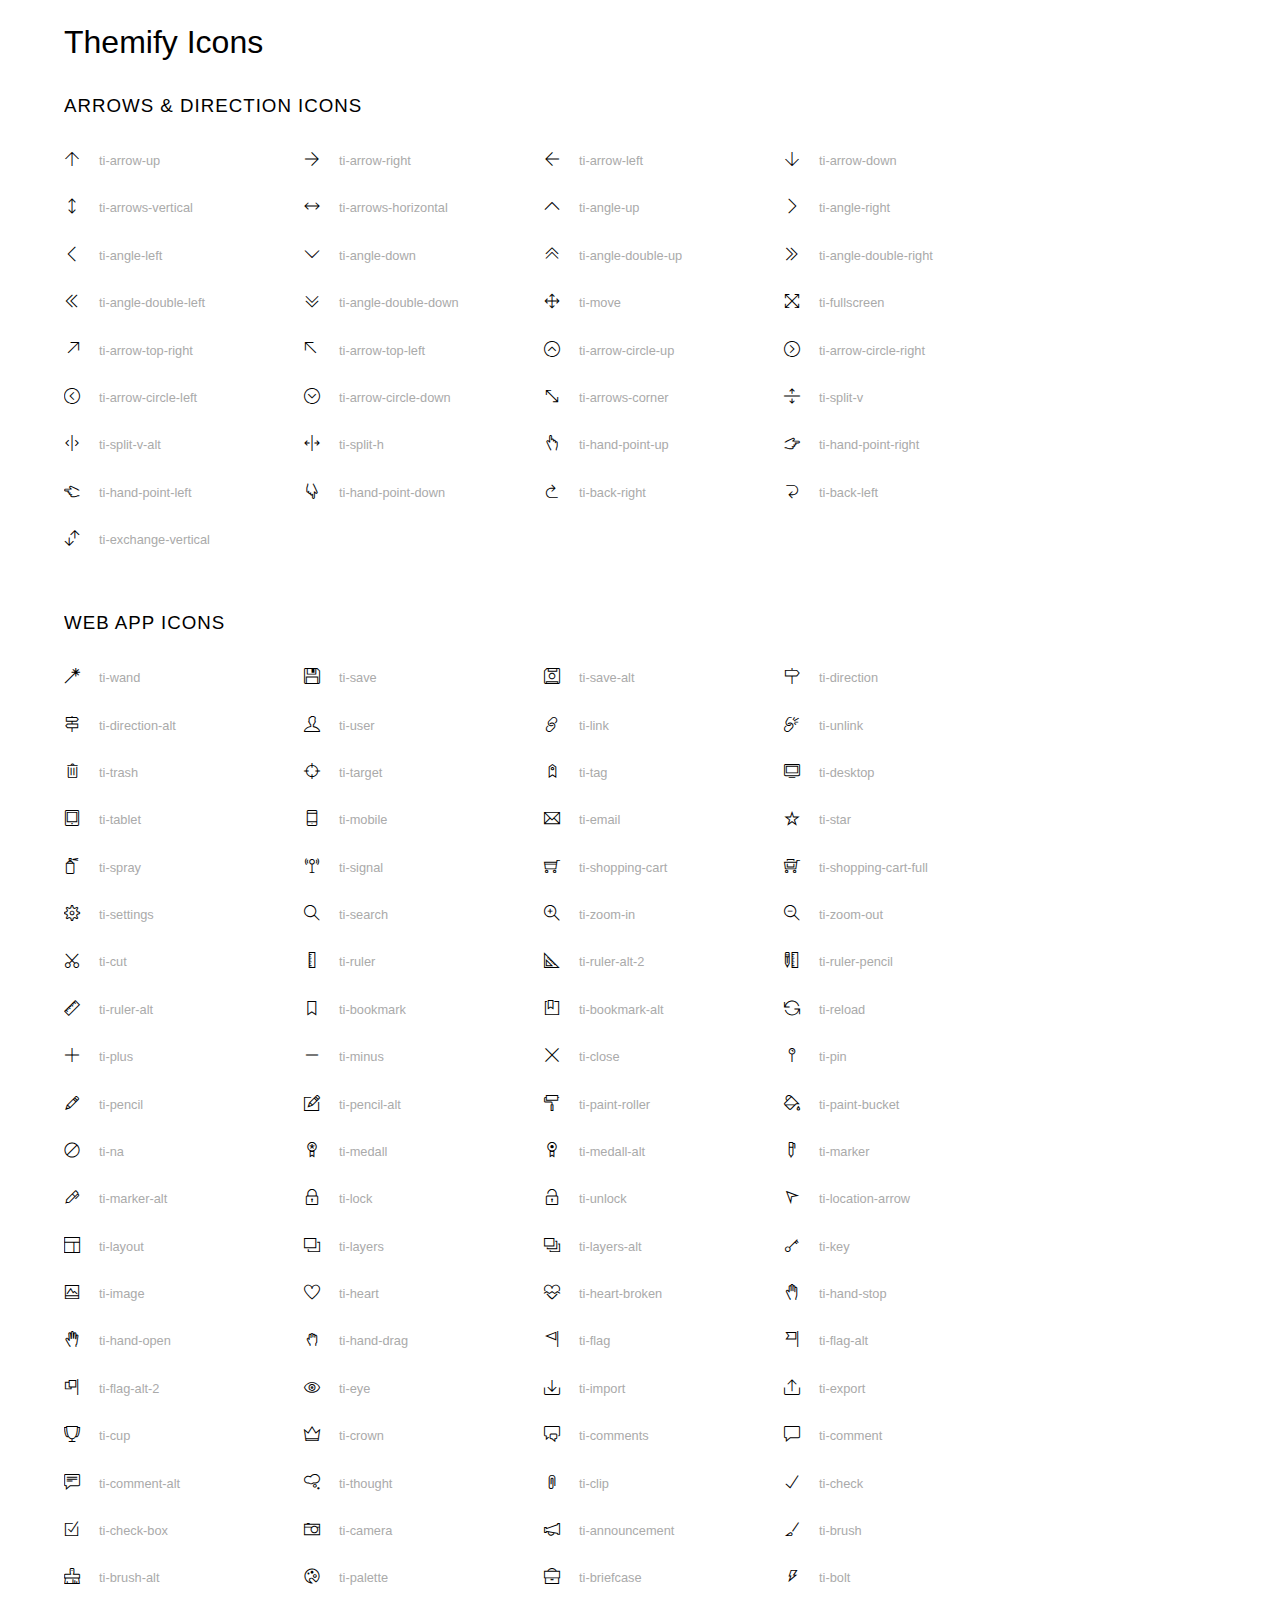
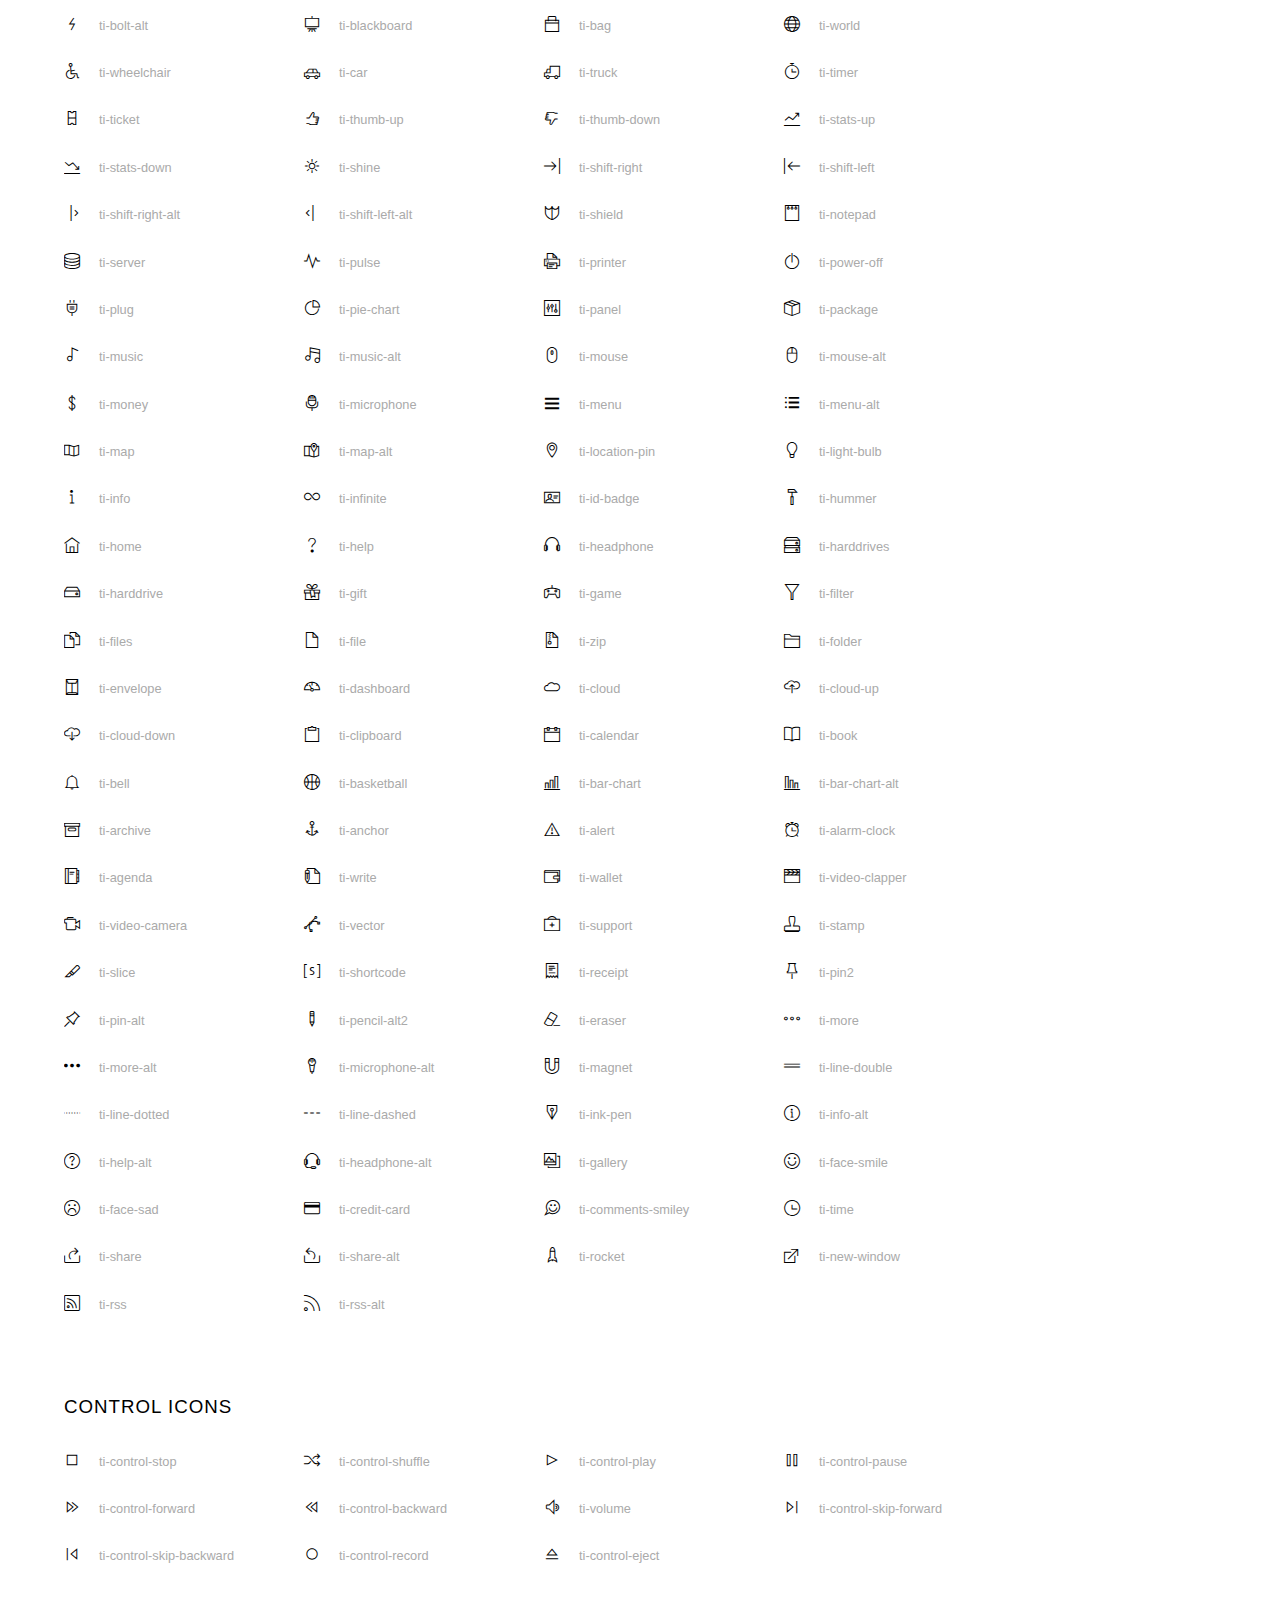
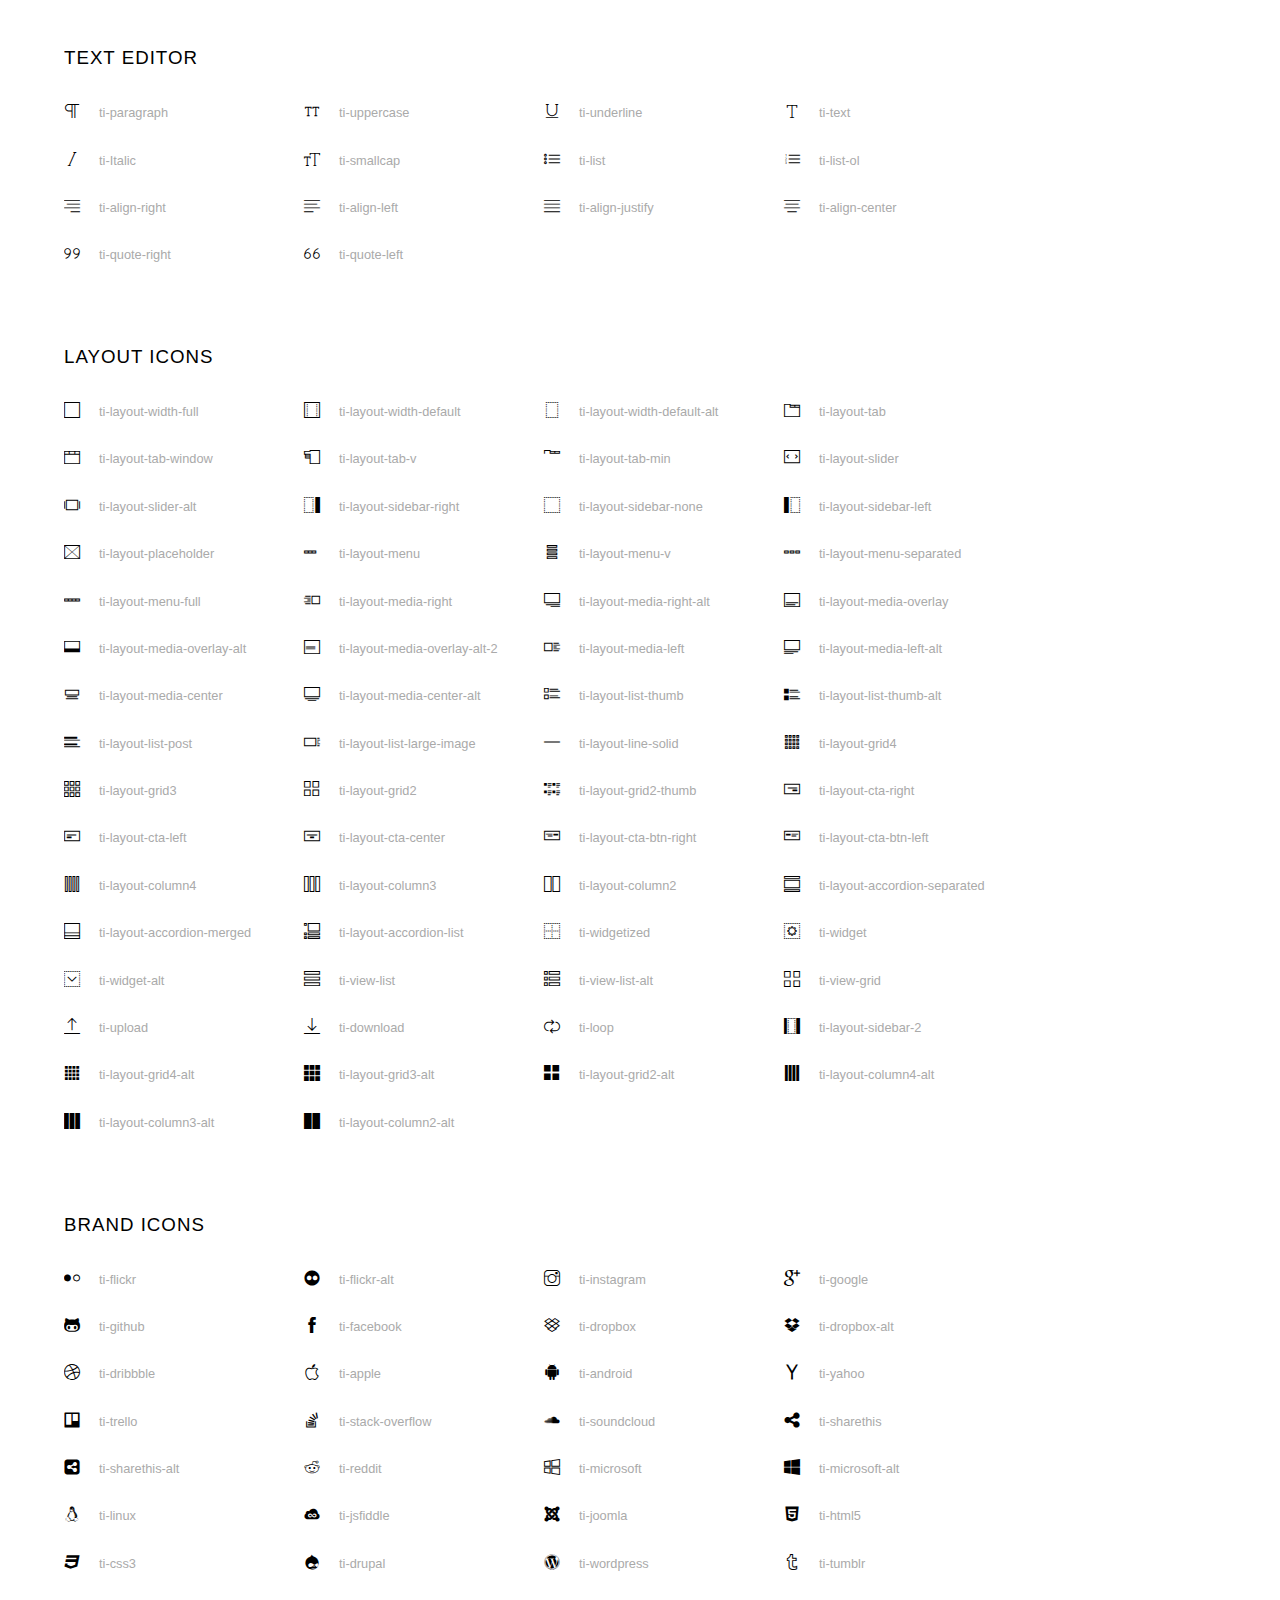
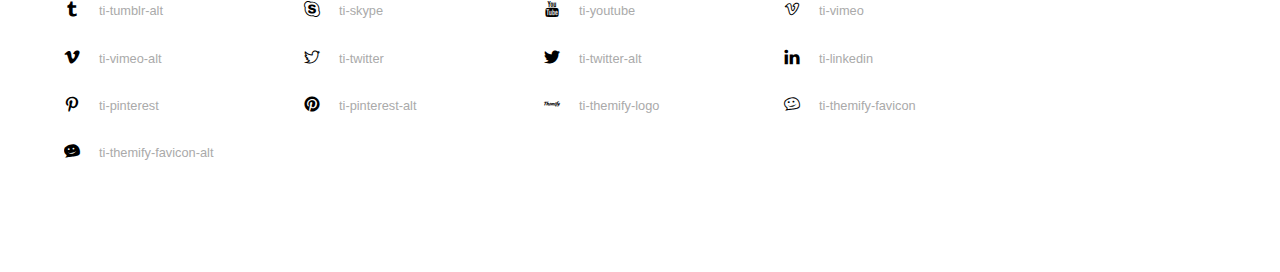
<file: assets/css/themify-icons/index.html>
<!doctype html>
<html>
<head>
	<meta charset="utf-8">
	<title>Themify Icon Font</title>
	<meta name="viewport" content="width=device-width">
	<link rel="stylesheet" href="demo-files/demo.css">
	<link rel="stylesheet" href="themify-icons.css">
	<!--[if lt IE 8]><!-->
	<link rel="stylesheet" href="ie7/ie7.css">
	<!--<![endif]-->
</head>
<body>
	<h1>Themify Icons</h1>

	<div class="icon-section">

		<div class="icon-section">
			<h3>Arrows &amp; Direction Icons </h3>

			<div class="icon-container">
				<span class="ti-arrow-up"></span><span class="icon-name"> ti-arrow-up</span>
			</div>
			<div class="icon-container">
				<span class="ti-arrow-right"></span><span class="icon-name"> ti-arrow-right</span>
			</div>
			<div class="icon-container">
				<span class="ti-arrow-left"></span><span class="icon-name"> ti-arrow-left</span>
			</div>
			<div class="icon-container">
				<span class="ti-arrow-down"></span><span class="icon-name"> ti-arrow-down</span>
			</div>
			<div class="icon-container">
				<span class="ti-arrows-vertical"></span><span class="icon-name"> ti-arrows-vertical</span>
			</div>
			<div class="icon-container">
				<span class="ti-arrows-horizontal"></span><span class="icon-name"> ti-arrows-horizontal</span>
			</div>
			<div class="icon-container">
				<span class="ti-angle-up"></span><span class="icon-name"> ti-angle-up</span>
			</div>
			<div class="icon-container">
				<span class="ti-angle-right"></span><span class="icon-name"> ti-angle-right</span>
			</div>
			<div class="icon-container">
				<span class="ti-angle-left"></span><span class="icon-name"> ti-angle-left</span>
			</div>
			<div class="icon-container">
				<span class="ti-angle-down"></span><span class="icon-name"> ti-angle-down</span>
			</div>	
			<div class="icon-container">
				<span class="ti-angle-double-up"></span><span class="icon-name"> ti-angle-double-up</span>
			</div>
			<div class="icon-container">
				<span class="ti-angle-double-right"></span><span class="icon-name"> ti-angle-double-right</span>
			</div>
			<div class="icon-container">
				<span class="ti-angle-double-left"></span><span class="icon-name"> ti-angle-double-left</span>
			</div>
			<div class="icon-container">
				<span class="ti-angle-double-down"></span><span class="icon-name"> ti-angle-double-down</span>
			</div>					
			<div class="icon-container">
				<span class="ti-move"></span><span class="icon-name"> ti-move</span>
			</div>
			<div class="icon-container">
				<span class="ti-fullscreen"></span><span class="icon-name"> ti-fullscreen</span>
			</div>
			<div class="icon-container">
				<span class="ti-arrow-top-right"></span><span class="icon-name"> ti-arrow-top-right</span>
			</div>
			<div class="icon-container">
				<span class="ti-arrow-top-left"></span><span class="icon-name"> ti-arrow-top-left</span>
			</div>
			<div class="icon-container">
				<span class="ti-arrow-circle-up"></span><span class="icon-name"> ti-arrow-circle-up</span>
			</div>
			<div class="icon-container">
				<span class="ti-arrow-circle-right"></span><span class="icon-name"> ti-arrow-circle-right</span>
			</div>
			<div class="icon-container">
				<span class="ti-arrow-circle-left"></span><span class="icon-name"> ti-arrow-circle-left</span>
			</div>
			<div class="icon-container">
				<span class="ti-arrow-circle-down"></span><span class="icon-name"> ti-arrow-circle-down</span>
			</div>
			<div class="icon-container">
				<span class="ti-arrows-corner"></span><span class="icon-name"> ti-arrows-corner</span>
			</div>
			<div class="icon-container">
				<span class="ti-split-v"></span><span class="icon-name"> ti-split-v</span>
			</div>

			<div class="icon-container">
				<span class="ti-split-v-alt"></span><span class="icon-name"> ti-split-v-alt</span>
			</div>
			<div class="icon-container">
				<span class="ti-split-h"></span><span class="icon-name"> ti-split-h</span>
			</div>
			<div class="icon-container">
				<span class="ti-hand-point-up"></span><span class="icon-name"> ti-hand-point-up</span>
			</div>
			<div class="icon-container">
				<span class="ti-hand-point-right"></span><span class="icon-name"> ti-hand-point-right</span>
			</div>
			<div class="icon-container">
				<span class="ti-hand-point-left"></span><span class="icon-name"> ti-hand-point-left</span>
			</div>
			<div class="icon-container">
				<span class="ti-hand-point-down"></span><span class="icon-name"> ti-hand-point-down</span>
			</div>
			<div class="icon-container">
				<span class="ti-back-right"></span><span class="icon-name"> ti-back-right</span>
			</div>
			<div class="icon-container">
				<span class="ti-back-left"></span><span class="icon-name"> ti-back-left</span>
			</div>
			<div class="icon-container">
				<span class="ti-exchange-vertical"></span><span class="icon-name"> ti-exchange-vertical</span>
			</div>

		</div> <!-- Arrows Icons -->



		<h3>Web App Icons</h3>
		
		<div class="icon-section">

			<div class="icon-container">
				<span class="ti-wand"></span><span class="icon-name"> ti-wand</span>
			</div>
			<div class="icon-container">
				<span class="ti-save"></span><span class="icon-name"> ti-save</span>
			</div>
			<div class="icon-container">
				<span class="ti-save-alt"></span><span class="icon-name"> ti-save-alt</span>
			</div>

			<div class="icon-container">
				<span class="ti-direction"></span><span class="icon-name"> ti-direction</span>
			</div>
			<div class="icon-container">
				<span class="ti-direction-alt"></span><span class="icon-name"> ti-direction-alt</span>
			</div>
			<div class="icon-container">
				<span class="ti-user"></span><span class="icon-name"> ti-user</span>
			</div>
			<div class="icon-container">
				<span class="ti-link"></span><span class="icon-name"> ti-link</span>
			</div>
			<div class="icon-container">
				<span class="ti-unlink"></span><span class="icon-name"> ti-unlink</span>
			</div>
			<div class="icon-container">
				<span class="ti-trash"></span><span class="icon-name"> ti-trash</span>
			</div>
			<div class="icon-container">
				<span class="ti-target"></span><span class="icon-name"> ti-target</span>
			</div>
			<div class="icon-container">
				<span class="ti-tag"></span><span class="icon-name"> ti-tag</span>
			</div>
			<div class="icon-container">
				<span class="ti-desktop"></span><span class="icon-name"> ti-desktop</span>
			</div>
			<div class="icon-container">
				<span class="ti-tablet"></span><span class="icon-name"> ti-tablet</span>
			</div>
			<div class="icon-container">
				<span class="ti-mobile"></span><span class="icon-name"> ti-mobile</span>
			</div>
			<div class="icon-container">
				<span class="ti-email"></span><span class="icon-name"> ti-email</span>
			</div>	
			<div class="icon-container">
				<span class="ti-star"></span><span class="icon-name"> ti-star</span>
			</div>
			<div class="icon-container">
				<span class="ti-spray"></span><span class="icon-name"> ti-spray</span>
			</div>
			<div class="icon-container">
				<span class="ti-signal"></span><span class="icon-name"> ti-signal</span>
			</div>
			<div class="icon-container">
				<span class="ti-shopping-cart"></span><span class="icon-name"> ti-shopping-cart</span>
			</div>
			<div class="icon-container">
				<span class="ti-shopping-cart-full"></span><span class="icon-name"> ti-shopping-cart-full</span>
			</div>
			<div class="icon-container">
				<span class="ti-settings"></span><span class="icon-name"> ti-settings</span>
			</div>
			<div class="icon-container">
				<span class="ti-search"></span><span class="icon-name"> ti-search</span>
			</div>
			<div class="icon-container">
				<span class="ti-zoom-in"></span><span class="icon-name"> ti-zoom-in</span>
			</div>
			<div class="icon-container">
				<span class="ti-zoom-out"></span><span class="icon-name"> ti-zoom-out</span>
			</div>
			<div class="icon-container">
				<span class="ti-cut"></span><span class="icon-name"> ti-cut</span>
			</div>
			<div class="icon-container">
				<span class="ti-ruler"></span><span class="icon-name"> ti-ruler</span>
			</div>
			<div class="icon-container">
				<span class="ti-ruler-alt-2"></span><span class="icon-name"> ti-ruler-alt-2</span>
			</div>			
			<div class="icon-container">
				<span class="ti-ruler-pencil"></span><span class="icon-name"> ti-ruler-pencil</span>
			</div>
			<div class="icon-container">
				<span class="ti-ruler-alt"></span><span class="icon-name"> ti-ruler-alt</span>
			</div>
			<div class="icon-container">
				<span class="ti-bookmark"></span><span class="icon-name"> ti-bookmark</span>
			</div>
			<div class="icon-container">
				<span class="ti-bookmark-alt"></span><span class="icon-name"> ti-bookmark-alt</span>
			</div>
			<div class="icon-container">
				<span class="ti-reload"></span><span class="icon-name"> ti-reload</span>
			</div>
			<div class="icon-container">
				<span class="ti-plus"></span><span class="icon-name"> ti-plus</span>
			</div>
			<div class="icon-container">
				<span class="ti-minus"></span><span class="icon-name"> ti-minus</span>
			</div>
			<div class="icon-container">
				<span class="ti-close"></span><span class="icon-name"> ti-close</span>
			</div>			
			<div class="icon-container">
				<span class="ti-pin"></span><span class="icon-name"> ti-pin</span>
			</div>
			<div class="icon-container">
				<span class="ti-pencil"></span><span class="icon-name"> ti-pencil</span>
			</div>
					
		  	<div class="icon-container">
				<span class="ti-pencil-alt"></span><span class="icon-name"> ti-pencil-alt</span>
			</div>
			<div class="icon-container">
				<span class="ti-paint-roller"></span><span class="icon-name"> ti-paint-roller</span>
			</div>
			<div class="icon-container">
				<span class="ti-paint-bucket"></span><span class="icon-name"> ti-paint-bucket</span>
			</div>
			<div class="icon-container">
				<span class="ti-na"></span><span class="icon-name"> ti-na</span>
			</div>
			<div class="icon-container">
				<span class="ti-medall"></span><span class="icon-name"> ti-medall</span>
			</div>
			<div class="icon-container">
				<span class="ti-medall-alt"></span><span class="icon-name"> ti-medall-alt</span>
			</div>
			<div class="icon-container">
				<span class="ti-marker"></span><span class="icon-name"> ti-marker</span>
			</div>
			<div class="icon-container">
				<span class="ti-marker-alt"></span><span class="icon-name"> ti-marker-alt</span>
			</div>

			<div class="icon-container">
				<span class="ti-lock"></span><span class="icon-name"> ti-lock</span>
			</div>
			<div class="icon-container">
				<span class="ti-unlock"></span><span class="icon-name"> ti-unlock</span>
			</div>
			<div class="icon-container">
				<span class="ti-location-arrow"></span><span class="icon-name"> ti-location-arrow</span>
			</div>
			<div class="icon-container">
				<span class="ti-layout"></span><span class="icon-name"> ti-layout</span>
			</div>
			<div class="icon-container">
				<span class="ti-layers"></span><span class="icon-name"> ti-layers</span>
			</div>
			<div class="icon-container">
				<span class="ti-layers-alt"></span><span class="icon-name"> ti-layers-alt</span>
			</div>
			<div class="icon-container">
				<span class="ti-key"></span><span class="icon-name"> ti-key</span>
			</div>
			<div class="icon-container">
				<span class="ti-image"></span><span class="icon-name"> ti-image</span>
			</div>
			<div class="icon-container">
				<span class="ti-heart"></span><span class="icon-name"> ti-heart</span>
			</div>
			<div class="icon-container">
				<span class="ti-heart-broken"></span><span class="icon-name"> ti-heart-broken</span>
			</div>
			<div class="icon-container">
				<span class="ti-hand-stop"></span><span class="icon-name"> ti-hand-stop</span>
			</div>
			<div class="icon-container">
				<span class="ti-hand-open"></span><span class="icon-name"> ti-hand-open</span>
			</div>
			<div class="icon-container">
				<span class="ti-hand-drag"></span><span class="icon-name"> ti-hand-drag</span>
			</div>
			<div class="icon-container">
				<span class="ti-flag"></span><span class="icon-name"> ti-flag</span>
			</div>
			<div class="icon-container">
				<span class="ti-flag-alt"></span><span class="icon-name"> ti-flag-alt</span>
			</div>
			<div class="icon-container">
				<span class="ti-flag-alt-2"></span><span class="icon-name"> ti-flag-alt-2</span>
			</div>
			<div class="icon-container">
				<span class="ti-eye"></span><span class="icon-name"> ti-eye</span>
			</div>
			<div class="icon-container">
				<span class="ti-import"></span><span class="icon-name"> ti-import</span>
			</div>			
			<div class="icon-container">
				<span class="ti-export"></span><span class="icon-name"> ti-export</span>
			</div>
			<div class="icon-container">
				<span class="ti-cup"></span><span class="icon-name"> ti-cup</span>
			</div>
			<div class="icon-container">
				<span class="ti-crown"></span><span class="icon-name"> ti-crown</span>
			</div>
			<div class="icon-container">
				<span class="ti-comments"></span><span class="icon-name"> ti-comments</span>
			</div>
			<div class="icon-container">
				<span class="ti-comment"></span><span class="icon-name"> ti-comment</span>
			</div>
			<div class="icon-container">
				<span class="ti-comment-alt"></span><span class="icon-name"> ti-comment-alt</span>
			</div>
			<div class="icon-container">
				<span class="ti-thought"></span><span class="icon-name"> ti-thought</span>
			</div>			
			<div class="icon-container">
				<span class="ti-clip"></span><span class="icon-name"> ti-clip</span>
			</div>

			<div class="icon-container">
				<span class="ti-check"></span><span class="icon-name"> ti-check</span>
			</div>
			<div class="icon-container">
				<span class="ti-check-box"></span><span class="icon-name"> ti-check-box</span>
			</div>
			<div class="icon-container">
				<span class="ti-camera"></span><span class="icon-name"> ti-camera</span>
			</div>
			<div class="icon-container">
				<span class="ti-announcement"></span><span class="icon-name"> ti-announcement</span>
			</div>
			<div class="icon-container">
				<span class="ti-brush"></span><span class="icon-name"> ti-brush</span>
			</div>
			<div class="icon-container">
				<span class="ti-brush-alt"></span><span class="icon-name"> ti-brush-alt</span>
			</div>
			<div class="icon-container">
				<span class="ti-palette"></span><span class="icon-name"> ti-palette</span>
			</div>			
			<div class="icon-container">
				<span class="ti-briefcase"></span><span class="icon-name"> ti-briefcase</span>
			</div>
			<div class="icon-container">
				<span class="ti-bolt"></span><span class="icon-name"> ti-bolt</span>
			</div>
			<div class="icon-container">
				<span class="ti-bolt-alt"></span><span class="icon-name"> ti-bolt-alt</span>
			</div>
			<div class="icon-container">
				<span class="ti-blackboard"></span><span class="icon-name"> ti-blackboard</span>
			</div>
			<div class="icon-container">
				<span class="ti-bag"></span><span class="icon-name"> ti-bag</span>
			</div>
			<div class="icon-container">
				<span class="ti-world"></span><span class="icon-name"> ti-world</span>
			</div>
			<div class="icon-container">
				<span class="ti-wheelchair"></span><span class="icon-name"> ti-wheelchair</span>
			</div>
			<div class="icon-container">
				<span class="ti-car"></span><span class="icon-name"> ti-car</span>
			</div>
			<div class="icon-container">
				<span class="ti-truck"></span><span class="icon-name"> ti-truck</span>
			</div>
			<div class="icon-container">
				<span class="ti-timer"></span><span class="icon-name"> ti-timer</span>
			</div>
			<div class="icon-container">
				<span class="ti-ticket"></span><span class="icon-name"> ti-ticket</span>
			</div>
			<div class="icon-container">
				<span class="ti-thumb-up"></span><span class="icon-name"> ti-thumb-up</span>
			</div>
			<div class="icon-container">
				<span class="ti-thumb-down"></span><span class="icon-name"> ti-thumb-down</span>
			</div>

			<div class="icon-container">
				<span class="ti-stats-up"></span><span class="icon-name"> ti-stats-up</span>
			</div>
			<div class="icon-container">
				<span class="ti-stats-down"></span><span class="icon-name"> ti-stats-down</span>
			</div>
			<div class="icon-container">
				<span class="ti-shine"></span><span class="icon-name"> ti-shine</span>
			</div>
			<div class="icon-container">
				<span class="ti-shift-right"></span><span class="icon-name"> ti-shift-right</span>
			</div>
			<div class="icon-container">
				<span class="ti-shift-left"></span><span class="icon-name"> ti-shift-left</span>
			</div>

			<div class="icon-container">
				<span class="ti-shift-right-alt"></span><span class="icon-name"> ti-shift-right-alt</span>
			</div>
			<div class="icon-container">
				<span class="ti-shift-left-alt"></span><span class="icon-name"> ti-shift-left-alt</span>
			</div>
			<div class="icon-container">
				<span class="ti-shield"></span><span class="icon-name"> ti-shield</span>
			</div>
			<div class="icon-container">
				<span class="ti-notepad"></span><span class="icon-name"> ti-notepad</span>
			</div>
			<div class="icon-container">
				<span class="ti-server"></span><span class="icon-name"> ti-server</span>
			</div>

			<div class="icon-container">
				<span class="ti-pulse"></span><span class="icon-name"> ti-pulse</span>
			</div>
			<div class="icon-container">
				<span class="ti-printer"></span><span class="icon-name"> ti-printer</span>
			</div>
			<div class="icon-container">
				<span class="ti-power-off"></span><span class="icon-name"> ti-power-off</span>
			</div>
			<div class="icon-container">
				<span class="ti-plug"></span><span class="icon-name"> ti-plug</span>
			</div>
			<div class="icon-container">
				<span class="ti-pie-chart"></span><span class="icon-name"> ti-pie-chart</span>
			</div>

			<div class="icon-container">
				<span class="ti-panel"></span><span class="icon-name"> ti-panel</span>
			</div>
			<div class="icon-container">
				<span class="ti-package"></span><span class="icon-name"> ti-package</span>
			</div>
			<div class="icon-container">
				<span class="ti-music"></span><span class="icon-name"> ti-music</span>
			</div>
			<div class="icon-container">
				<span class="ti-music-alt"></span><span class="icon-name"> ti-music-alt</span>
			</div>
			<div class="icon-container">
				<span class="ti-mouse"></span><span class="icon-name"> ti-mouse</span>
			</div>
			<div class="icon-container">
				<span class="ti-mouse-alt"></span><span class="icon-name"> ti-mouse-alt</span>
			</div>
			<div class="icon-container">
				<span class="ti-money"></span><span class="icon-name"> ti-money</span>
			</div>
			<div class="icon-container">
				<span class="ti-microphone"></span><span class="icon-name"> ti-microphone</span>
			</div>
			<div class="icon-container">
				<span class="ti-menu"></span><span class="icon-name"> ti-menu</span>
			</div>
			<div class="icon-container">
				<span class="ti-menu-alt"></span><span class="icon-name"> ti-menu-alt</span>
			</div>
			<div class="icon-container">
				<span class="ti-map"></span><span class="icon-name"> ti-map</span>
			</div>
			<div class="icon-container">
				<span class="ti-map-alt"></span><span class="icon-name"> ti-map-alt</span>
			</div>

			<div class="icon-container">
				<span class="ti-location-pin"></span><span class="icon-name"> ti-location-pin</span>
			</div>

			<div class="icon-container">
				<span class="ti-light-bulb"></span><span class="icon-name"> ti-light-bulb</span>
			</div>
			<div class="icon-container">
				<span class="ti-info"></span><span class="icon-name"> ti-info</span>
			</div>
			<div class="icon-container">
				<span class="ti-infinite"></span><span class="icon-name"> ti-infinite</span>
			</div>
			<div class="icon-container">
				<span class="ti-id-badge"></span><span class="icon-name"> ti-id-badge</span>
			</div>
			<div class="icon-container">
				<span class="ti-hummer"></span><span class="icon-name"> ti-hummer</span>
			</div>
			<div class="icon-container">
				<span class="ti-home"></span><span class="icon-name"> ti-home</span>
			</div>
			<div class="icon-container">
				<span class="ti-help"></span><span class="icon-name"> ti-help</span>
			</div>
			<div class="icon-container">
				<span class="ti-headphone"></span><span class="icon-name"> ti-headphone</span>
			</div>
			<div class="icon-container">
				<span class="ti-harddrives"></span><span class="icon-name"> ti-harddrives</span>
			</div>
			<div class="icon-container">
				<span class="ti-harddrive"></span><span class="icon-name"> ti-harddrive</span>
			</div>
			<div class="icon-container">
				<span class="ti-gift"></span><span class="icon-name"> ti-gift</span>
			</div>
			<div class="icon-container">
				<span class="ti-game"></span><span class="icon-name"> ti-game</span>
			</div>
			<div class="icon-container">
				<span class="ti-filter"></span><span class="icon-name"> ti-filter</span>
			</div>
			<div class="icon-container">
				<span class="ti-files"></span><span class="icon-name"> ti-files</span>
			</div>
			<div class="icon-container">
				<span class="ti-file"></span><span class="icon-name"> ti-file</span>
			</div>
			<div class="icon-container">
				<span class="ti-zip"></span><span class="icon-name"> ti-zip</span>
			</div>
			<div class="icon-container">
				<span class="ti-folder"></span><span class="icon-name"> ti-folder</span>
			</div>			
			<div class="icon-container">
				<span class="ti-envelope"></span><span class="icon-name"> ti-envelope</span>
			</div>


			<div class="icon-container">
				<span class="ti-dashboard"></span><span class="icon-name"> ti-dashboard</span>
			</div>
			<div class="icon-container">
				<span class="ti-cloud"></span><span class="icon-name"> ti-cloud</span>
			</div>
			<div class="icon-container">
				<span class="ti-cloud-up"></span><span class="icon-name"> ti-cloud-up</span>
			</div>
			<div class="icon-container">
				<span class="ti-cloud-down"></span><span class="icon-name"> ti-cloud-down</span>
			</div>
			<div class="icon-container">
				<span class="ti-clipboard"></span><span class="icon-name"> ti-clipboard</span>
			</div>
			<div class="icon-container">
				<span class="ti-calendar"></span><span class="icon-name"> ti-calendar</span>
			</div>
			<div class="icon-container">
				<span class="ti-book"></span><span class="icon-name"> ti-book</span>
			</div>
			<div class="icon-container">
				<span class="ti-bell"></span><span class="icon-name"> ti-bell</span>
			</div>
			<div class="icon-container">
				<span class="ti-basketball"></span><span class="icon-name"> ti-basketball</span>
			</div>
			<div class="icon-container">
				<span class="ti-bar-chart"></span><span class="icon-name"> ti-bar-chart</span>
			</div>
			<div class="icon-container">
				<span class="ti-bar-chart-alt"></span><span class="icon-name"> ti-bar-chart-alt</span>
			</div>


			<div class="icon-container">
				<span class="ti-archive"></span><span class="icon-name"> ti-archive</span>
			</div>
			<div class="icon-container">
				<span class="ti-anchor"></span><span class="icon-name"> ti-anchor</span>
			</div>

			<div class="icon-container">
				<span class="ti-alert"></span><span class="icon-name"> ti-alert</span>
			</div>
			<div class="icon-container">
				<span class="ti-alarm-clock"></span><span class="icon-name"> ti-alarm-clock</span>
			</div>
			<div class="icon-container">
				<span class="ti-agenda"></span><span class="icon-name"> ti-agenda</span>
			</div>
			<div class="icon-container">
				<span class="ti-write"></span><span class="icon-name"> ti-write</span>
			</div>

			<div class="icon-container">
				<span class="ti-wallet"></span><span class="icon-name"> ti-wallet</span>
			</div>
			<div class="icon-container">
				<span class="ti-video-clapper"></span><span class="icon-name"> ti-video-clapper</span>
			</div>
			<div class="icon-container">
				<span class="ti-video-camera"></span><span class="icon-name"> ti-video-camera</span>
			</div>
			<div class="icon-container">
				<span class="ti-vector"></span><span class="icon-name"> ti-vector</span>
			</div>

			<div class="icon-container">
				<span class="ti-support"></span><span class="icon-name"> ti-support</span>
			</div>
			<div class="icon-container">
				<span class="ti-stamp"></span><span class="icon-name"> ti-stamp</span>
			</div>
			<div class="icon-container">
				<span class="ti-slice"></span><span class="icon-name"> ti-slice</span>
			</div>
			<div class="icon-container">
				<span class="ti-shortcode"></span><span class="icon-name"> ti-shortcode</span>
			</div>
			<div class="icon-container">
				<span class="ti-receipt"></span><span class="icon-name"> ti-receipt</span>
			</div>
			<div class="icon-container">
				<span class="ti-pin2"></span><span class="icon-name"> ti-pin2</span>
			</div>
			<div class="icon-container">
				<span class="ti-pin-alt"></span><span class="icon-name"> ti-pin-alt</span>
			</div>
			<div class="icon-container">
				<span class="ti-pencil-alt2"></span><span class="icon-name"> ti-pencil-alt2</span>
			</div>
			<div class="icon-container">
				<span class="ti-eraser"></span><span class="icon-name"> ti-eraser</span>
			</div>			
			<div class="icon-container">
				<span class="ti-more"></span><span class="icon-name"> ti-more</span>
			</div>
			<div class="icon-container">
				<span class="ti-more-alt"></span><span class="icon-name"> ti-more-alt</span>
			</div>
			<div class="icon-container">
				<span class="ti-microphone-alt"></span><span class="icon-name"> ti-microphone-alt</span>
			</div>
			<div class="icon-container">
				<span class="ti-magnet"></span><span class="icon-name"> ti-magnet</span>
			</div>
			<div class="icon-container">
				<span class="ti-line-double"></span><span class="icon-name"> ti-line-double</span>
			</div>
			<div class="icon-container">
				<span class="ti-line-dotted"></span><span class="icon-name"> ti-line-dotted</span>
			</div>
			<div class="icon-container">
				<span class="ti-line-dashed"></span><span class="icon-name"> ti-line-dashed</span>
			</div>

			<div class="icon-container">
				<span class="ti-ink-pen"></span><span class="icon-name"> ti-ink-pen</span>
			</div>
			<div class="icon-container">
				<span class="ti-info-alt"></span><span class="icon-name"> ti-info-alt</span>
			</div>
			<div class="icon-container">
				<span class="ti-help-alt"></span><span class="icon-name"> ti-help-alt</span>
			</div>
			<div class="icon-container">
				<span class="ti-headphone-alt"></span><span class="icon-name"> ti-headphone-alt</span>
			</div>

			<div class="icon-container">
				<span class="ti-gallery"></span><span class="icon-name"> ti-gallery</span>
			</div>
			<div class="icon-container">
				<span class="ti-face-smile"></span><span class="icon-name"> ti-face-smile</span>
			</div>
			<div class="icon-container">
				<span class="ti-face-sad"></span><span class="icon-name"> ti-face-sad</span>
			</div>
			<div class="icon-container">
				<span class="ti-credit-card"></span><span class="icon-name"> ti-credit-card</span>
			</div>
			<div class="icon-container">
				<span class="ti-comments-smiley"></span><span class="icon-name"> ti-comments-smiley</span>
			</div>
			<div class="icon-container">
				<span class="ti-time"></span><span class="icon-name"> ti-time</span>
			</div>
			<div class="icon-container">
				<span class="ti-share"></span><span class="icon-name"> ti-share</span>
			</div>
			<div class="icon-container">
				<span class="ti-share-alt"></span><span class="icon-name"> ti-share-alt</span>
			</div>
			<div class="icon-container">
				<span class="ti-rocket"></span><span class="icon-name"> ti-rocket</span>
			</div>

			<div class="icon-container">
				<span class="ti-new-window"></span><span class="icon-name"> ti-new-window</span>
			</div>

			<div class="icon-container">
				<span class="ti-rss"></span><span class="icon-name"> ti-rss</span>
			</div>

			<div class="icon-container">
				<span class="ti-rss-alt"></span><span class="icon-name"> ti-rss-alt</span>
			</div>
			
		</div><!-- Web App Icons -->


		<div class="icon-section">
			<h3>Control Icons</h3>
			<div class="icon-container">
				<span class="ti-control-stop"></span><span class="icon-name"> ti-control-stop</span>
			</div>
			<div class="icon-container">
				<span class="ti-control-shuffle"></span><span class="icon-name"> ti-control-shuffle</span>
			</div>
			<div class="icon-container">
				<span class="ti-control-play"></span><span class="icon-name"> ti-control-play</span>
			</div>
			<div class="icon-container">
				<span class="ti-control-pause"></span><span class="icon-name"> ti-control-pause</span>
			</div>
			<div class="icon-container">
				<span class="ti-control-forward"></span><span class="icon-name"> ti-control-forward</span>
			</div>
			<div class="icon-container">
				<span class="ti-control-backward"></span><span class="icon-name"> ti-control-backward</span>
			</div>	
			<div class="icon-container">
				<span class="ti-volume"></span><span class="icon-name"> ti-volume</span>
			</div>
			<div class="icon-container">
				<span class="ti-control-skip-forward"></span><span class="icon-name"> ti-control-skip-forward</span>
			</div>
			<div class="icon-container">
				<span class="ti-control-skip-backward"></span><span class="icon-name"> ti-control-skip-backward</span>
			</div>
			<div class="icon-container">
				<span class="ti-control-record"></span><span class="icon-name"> ti-control-record</span>
			</div>
			<div class="icon-container">
				<span class="ti-control-eject"></span><span class="icon-name"> ti-control-eject</span>
			</div>			
		</div> <!-- Control Icons -->


		<div class="icon-section">
			<h3>Text Editor</h3>

			<div class="icon-container">
				<span class="ti-paragraph"></span><span class="icon-name"> ti-paragraph</span>
			</div>
			<div class="icon-container">
				<span class="ti-uppercase"></span><span class="icon-name"> ti-uppercase</span>
			</div>

			<div class="icon-container">
				<span class="ti-underline"></span><span class="icon-name"> ti-underline</span>
			</div>
			<div class="icon-container">
				<span class="ti-text"></span><span class="icon-name"> ti-text</span>
			</div>
			<div class="icon-container">
				<span class="ti-Italic"></span><span class="icon-name"> ti-Italic</span>
			</div>
			<div class="icon-container">
				<span class="ti-smallcap"></span><span class="icon-name"> ti-smallcap</span>
			</div>
			<div class="icon-container">
				<span class="ti-list"></span><span class="icon-name"> ti-list</span>
			</div>
			<div class="icon-container">
				<span class="ti-list-ol"></span><span class="icon-name"> ti-list-ol</span>
			</div>
			<div class="icon-container">
				<span class="ti-align-right"></span><span class="icon-name"> ti-align-right</span>
			</div>
			<div class="icon-container">
				<span class="ti-align-left"></span><span class="icon-name"> ti-align-left</span>
			</div>
			<div class="icon-container">
				<span class="ti-align-justify"></span><span class="icon-name"> ti-align-justify</span>
			</div>
			<div class="icon-container">
				<span class="ti-align-center"></span><span class="icon-name"> ti-align-center</span>
			</div>
			<div class="icon-container">
				<span class="ti-quote-right"></span><span class="icon-name"> ti-quote-right</span>
			</div>
			<div class="icon-container">
				<span class="ti-quote-left"></span><span class="icon-name"> ti-quote-left</span>
			</div>

		</div> <!-- Text Editor -->



		<div class="icon-section">
			<h3>Layout Icons</h3>
			<div class="icon-container">
				<span class="ti-layout-width-full"></span><span class="icon-name"> ti-layout-width-full</span>
			</div>
			<div class="icon-container">
				<span class="ti-layout-width-default"></span><span class="icon-name"> ti-layout-width-default</span>
			</div>
			<div class="icon-container">
				<span class="ti-layout-width-default-alt"></span><span class="icon-name"> ti-layout-width-default-alt</span>
			</div>
			<div class="icon-container">
				<span class="ti-layout-tab"></span><span class="icon-name"> ti-layout-tab</span>
			</div>
			<div class="icon-container">
				<span class="ti-layout-tab-window"></span><span class="icon-name"> ti-layout-tab-window</span>
			</div>
			<div class="icon-container">
				<span class="ti-layout-tab-v"></span><span class="icon-name"> ti-layout-tab-v</span>
			</div>
			<div class="icon-container">
				<span class="ti-layout-tab-min"></span><span class="icon-name"> ti-layout-tab-min</span>
			</div>
			<div class="icon-container">
				<span class="ti-layout-slider"></span><span class="icon-name"> ti-layout-slider</span>
			</div>
			<div class="icon-container">
				<span class="ti-layout-slider-alt"></span><span class="icon-name"> ti-layout-slider-alt</span>
			</div>
			<div class="icon-container">
				<span class="ti-layout-sidebar-right"></span><span class="icon-name"> ti-layout-sidebar-right</span>
			</div>
			<div class="icon-container">
				<span class="ti-layout-sidebar-none"></span><span class="icon-name"> ti-layout-sidebar-none</span>
			</div>
			<div class="icon-container">
				<span class="ti-layout-sidebar-left"></span><span class="icon-name"> ti-layout-sidebar-left</span>
			</div>
			<div class="icon-container">
				<span class="ti-layout-placeholder"></span><span class="icon-name"> ti-layout-placeholder</span>
			</div>
			<div class="icon-container">
				<span class="ti-layout-menu"></span><span class="icon-name"> ti-layout-menu</span>
			</div>
			<div class="icon-container">
				<span class="ti-layout-menu-v"></span><span class="icon-name"> ti-layout-menu-v</span>
			</div>
			<div class="icon-container">
				<span class="ti-layout-menu-separated"></span><span class="icon-name"> ti-layout-menu-separated</span>
			</div>
			<div class="icon-container">
				<span class="ti-layout-menu-full"></span><span class="icon-name"> ti-layout-menu-full</span>
			</div>
			<div class="icon-container">
				<span class="ti-layout-media-right"></span><span class="icon-name"> ti-layout-media-right</span>
			</div>
			<div class="icon-container">
				<span class="ti-layout-media-right-alt"></span><span class="icon-name"> ti-layout-media-right-alt</span>
			</div>
			<div class="icon-container">
				<span class="ti-layout-media-overlay"></span><span class="icon-name"> ti-layout-media-overlay</span>
			</div>
			<div class="icon-container">
				<span class="ti-layout-media-overlay-alt"></span><span class="icon-name"> ti-layout-media-overlay-alt</span>
			</div>
			<div class="icon-container">
				<span class="ti-layout-media-overlay-alt-2"></span><span class="icon-name"> ti-layout-media-overlay-alt-2</span>
			</div>
			<div class="icon-container">
				<span class="ti-layout-media-left"></span><span class="icon-name"> ti-layout-media-left</span>
			</div>
			<div class="icon-container">
				<span class="ti-layout-media-left-alt"></span><span class="icon-name"> ti-layout-media-left-alt</span>
			</div>
			<div class="icon-container">
				<span class="ti-layout-media-center"></span><span class="icon-name"> ti-layout-media-center</span>
			</div>
			<div class="icon-container">
				<span class="ti-layout-media-center-alt"></span><span class="icon-name"> ti-layout-media-center-alt</span>
			</div>
			<div class="icon-container">
				<span class="ti-layout-list-thumb"></span><span class="icon-name"> ti-layout-list-thumb</span>
			</div>
			<div class="icon-container">
				<span class="ti-layout-list-thumb-alt"></span><span class="icon-name"> ti-layout-list-thumb-alt</span>
			</div>
			<div class="icon-container">
				<span class="ti-layout-list-post"></span><span class="icon-name"> ti-layout-list-post</span>
			</div>
			<div class="icon-container">
				<span class="ti-layout-list-large-image"></span><span class="icon-name"> ti-layout-list-large-image</span>
			</div>
			<div class="icon-container">
				<span class="ti-layout-line-solid"></span><span class="icon-name"> ti-layout-line-solid</span>
			</div>
			<div class="icon-container">
				<span class="ti-layout-grid4"></span><span class="icon-name"> ti-layout-grid4</span>
			</div>
			<div class="icon-container">
				<span class="ti-layout-grid3"></span><span class="icon-name"> ti-layout-grid3</span>
			</div>
			<div class="icon-container">
				<span class="ti-layout-grid2"></span><span class="icon-name"> ti-layout-grid2</span>
			</div>
			<div class="icon-container">
				<span class="ti-layout-grid2-thumb"></span><span class="icon-name"> ti-layout-grid2-thumb</span>
			</div>
			<div class="icon-container">
				<span class="ti-layout-cta-right"></span><span class="icon-name"> ti-layout-cta-right</span>
			</div>
			<div class="icon-container">
				<span class="ti-layout-cta-left"></span><span class="icon-name"> ti-layout-cta-left</span>
			</div>
			<div class="icon-container">
				<span class="ti-layout-cta-center"></span><span class="icon-name"> ti-layout-cta-center</span>
			</div>
			<div class="icon-container">
				<span class="ti-layout-cta-btn-right"></span><span class="icon-name"> ti-layout-cta-btn-right</span>
			</div>
			<div class="icon-container">
				<span class="ti-layout-cta-btn-left"></span><span class="icon-name"> ti-layout-cta-btn-left</span>
			</div>
			<div class="icon-container">
				<span class="ti-layout-column4"></span><span class="icon-name"> ti-layout-column4</span>
			</div>
			<div class="icon-container">
				<span class="ti-layout-column3"></span><span class="icon-name"> ti-layout-column3</span>
			</div>
			<div class="icon-container">
				<span class="ti-layout-column2"></span><span class="icon-name"> ti-layout-column2</span>
			</div>
			<div class="icon-container">
				<span class="ti-layout-accordion-separated"></span><span class="icon-name"> ti-layout-accordion-separated</span>
			</div>
			<div class="icon-container">
				<span class="ti-layout-accordion-merged"></span><span class="icon-name"> ti-layout-accordion-merged</span>
			</div>
			<div class="icon-container">
				<span class="ti-layout-accordion-list"></span><span class="icon-name"> ti-layout-accordion-list</span>
			</div>
			<div class="icon-container">
				<span class="ti-widgetized"></span><span class="icon-name"> ti-widgetized</span>
			</div>
			<div class="icon-container">
				<span class="ti-widget"></span><span class="icon-name"> ti-widget</span>
			</div>
			<div class="icon-container">
				<span class="ti-widget-alt"></span><span class="icon-name"> ti-widget-alt</span>
			</div>
			<div class="icon-container">
				<span class="ti-view-list"></span><span class="icon-name"> ti-view-list</span>
			</div>
			<div class="icon-container">
				<span class="ti-view-list-alt"></span><span class="icon-name"> ti-view-list-alt</span>
			</div>
			<div class="icon-container">
				<span class="ti-view-grid"></span><span class="icon-name"> ti-view-grid</span>
			</div>
			<div class="icon-container">
				<span class="ti-upload"></span><span class="icon-name"> ti-upload</span>
			</div>
			<div class="icon-container">
				<span class="ti-download"></span><span class="icon-name"> ti-download</span>
			</div>	
			<div class="icon-container">
				<span class="ti-loop"></span><span class="icon-name"> ti-loop</span>
			</div>
			<div class="icon-container">
				<span class="ti-layout-sidebar-2"></span><span class="icon-name"> ti-layout-sidebar-2</span>
			</div>
			<div class="icon-container">
				<span class="ti-layout-grid4-alt"></span><span class="icon-name"> ti-layout-grid4-alt</span>
			</div>
			<div class="icon-container">
				<span class="ti-layout-grid3-alt"></span><span class="icon-name"> ti-layout-grid3-alt</span>
			</div>
			<div class="icon-container">
				<span class="ti-layout-grid2-alt"></span><span class="icon-name"> ti-layout-grid2-alt</span>
			</div>
			<div class="icon-container">
				<span class="ti-layout-column4-alt"></span><span class="icon-name"> ti-layout-column4-alt</span>
			</div>
			<div class="icon-container">
				<span class="ti-layout-column3-alt"></span><span class="icon-name"> ti-layout-column3-alt</span>
			</div>
			<div class="icon-container">
				<span class="ti-layout-column2-alt"></span><span class="icon-name"> ti-layout-column2-alt</span>
			</div>		


		</div> <!-- Layout Icons -->


		<div class="icon-section">
			<h3>Brand Icons</h3>

			<div class="icon-container">
				<span class="ti-flickr"></span><span class="icon-name"> ti-flickr</span>
			</div>
			<div class="icon-container">
				<span class="ti-flickr-alt"></span><span class="icon-name"> ti-flickr-alt</span>
			</div>			
			<div class="icon-container">
				<span class="ti-instagram"></span><span class="icon-name"> ti-instagram</span>
			</div>
			<div class="icon-container">
				<span class="ti-google"></span><span class="icon-name"> ti-google</span>
			</div>
			<div class="icon-container">
				<span class="ti-github"></span><span class="icon-name"> ti-github</span>
			</div>

			<div class="icon-container">
				<span class="ti-facebook"></span><span class="icon-name"> ti-facebook</span>
			</div>
			<div class="icon-container">
				<span class="ti-dropbox"></span><span class="icon-name"> ti-dropbox</span>
			</div>
			<div class="icon-container">
				<span class="ti-dropbox-alt"></span><span class="icon-name"> ti-dropbox-alt</span>
			</div>
			<div class="icon-container">
				<span class="ti-dribbble"></span><span class="icon-name"> ti-dribbble</span>
			</div>
			<div class="icon-container">
				<span class="ti-apple"></span><span class="icon-name"> ti-apple</span>
			</div>
			<div class="icon-container">
				<span class="ti-android"></span><span class="icon-name"> ti-android</span>
			</div>
			<div class="icon-container">
				<span class="ti-yahoo"></span><span class="icon-name"> ti-yahoo</span>
			</div>
			<div class="icon-container">
				<span class="ti-trello"></span><span class="icon-name"> ti-trello</span>
			</div>
			<div class="icon-container">
				<span class="ti-stack-overflow"></span><span class="icon-name"> ti-stack-overflow</span>
			</div>
			<div class="icon-container">
				<span class="ti-soundcloud"></span><span class="icon-name"> ti-soundcloud</span>
			</div>
			<div class="icon-container">
				<span class="ti-sharethis"></span><span class="icon-name"> ti-sharethis</span>
			</div>
			<div class="icon-container">
				<span class="ti-sharethis-alt"></span><span class="icon-name"> ti-sharethis-alt</span>
			</div>
			<div class="icon-container">
				<span class="ti-reddit"></span><span class="icon-name"> ti-reddit</span>
			</div>

			<div class="icon-container">
				<span class="ti-microsoft"></span><span class="icon-name"> ti-microsoft</span>
			</div>
			<div class="icon-container">
				<span class="ti-microsoft-alt"></span><span class="icon-name"> ti-microsoft-alt</span>
			</div>
			<div class="icon-container">
				<span class="ti-linux"></span><span class="icon-name"> ti-linux</span>
			</div>
			<div class="icon-container">
				<span class="ti-jsfiddle"></span><span class="icon-name"> ti-jsfiddle</span>
			</div>
			<div class="icon-container">
				<span class="ti-joomla"></span><span class="icon-name"> ti-joomla</span>
			</div>
			<div class="icon-container">
				<span class="ti-html5"></span><span class="icon-name"> ti-html5</span>
			</div>
			<div class="icon-container">
				<span class="ti-css3"></span><span class="icon-name"> ti-css3</span>
			</div>	
			<div class="icon-container">
				<span class="ti-drupal"></span><span class="icon-name"> ti-drupal</span>
			</div>
			<div class="icon-container">
				<span class="ti-wordpress"></span><span class="icon-name"> ti-wordpress</span>
			</div>		
			<div class="icon-container">
				<span class="ti-tumblr"></span><span class="icon-name"> ti-tumblr</span>
			</div>
			<div class="icon-container">
				<span class="ti-tumblr-alt"></span><span class="icon-name"> ti-tumblr-alt</span>
			</div>
			<div class="icon-container">
				<span class="ti-skype"></span><span class="icon-name"> ti-skype</span>
			</div>
			<div class="icon-container">
				<span class="ti-youtube"></span><span class="icon-name"> ti-youtube</span>
			</div>
			<div class="icon-container">
				<span class="ti-vimeo"></span><span class="icon-name"> ti-vimeo</span>
			</div>
			<div class="icon-container">
				<span class="ti-vimeo-alt"></span><span class="icon-name"> ti-vimeo-alt</span>
			</div>			
			<div class="icon-container">
				<span class="ti-twitter"></span><span class="icon-name"> ti-twitter</span>
			</div>
			<div class="icon-container">
				<span class="ti-twitter-alt"></span><span class="icon-name"> ti-twitter-alt</span>
			</div>
			<div class="icon-container">
				<span class="ti-linkedin"></span><span class="icon-name"> ti-linkedin</span>
			</div>
			<div class="icon-container">
				<span class="ti-pinterest"></span><span class="icon-name"> ti-pinterest</span>
			</div>

			<div class="icon-container">
				<span class="ti-pinterest-alt"></span><span class="icon-name"> ti-pinterest-alt</span>
			</div>
			<div class="icon-container">
				<span class="ti-themify-logo"></span><span class="icon-name"> ti-themify-logo</span>
			</div>
			<div class="icon-container">
				<span class="ti-themify-favicon"></span><span class="icon-name"> ti-themify-favicon</span>
			</div>
			<div class="icon-container">
				<span class="ti-themify-favicon-alt"></span><span class="icon-name"> ti-themify-favicon-alt</span>
			</div>

		</div> <!-- brand Icons -->

	</div>

</body>
</html>
</file>
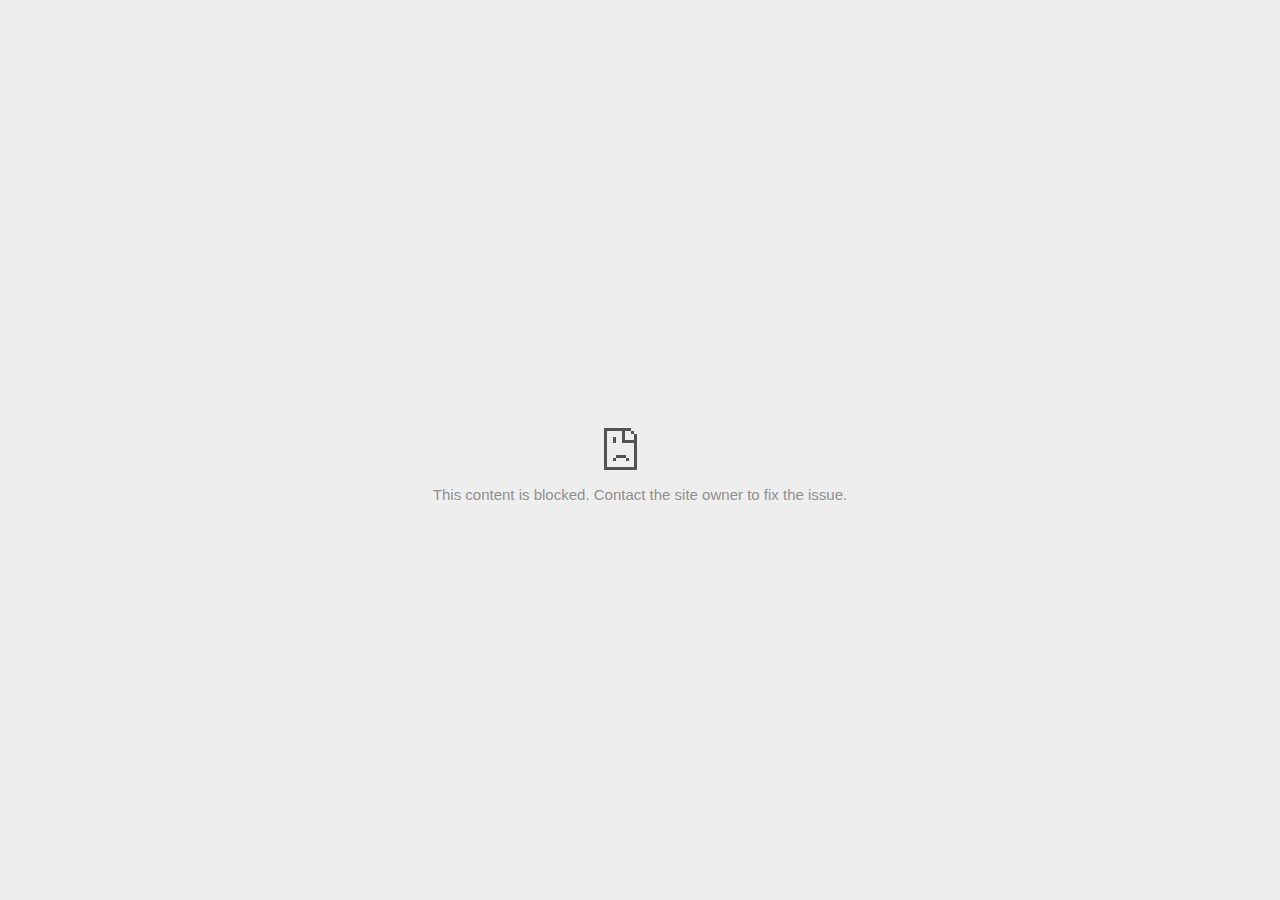
<file: assets/img/Hoàng Mỹ _ Facebook_files/referer_frame(2).html>
<!DOCTYPE html>
<!-- saved from url=(0029)chrome-error://chromewebdata/ -->
<html dir="ltr" lang="en" subframe=""><head><meta http-equiv="Content-Type" content="text/html; charset=UTF-8">
  
  <meta name="color-scheme" content="light dark">
  <meta name="theme-color" content="#fff">
  <meta name="viewport" content="width=device-width, initial-scale=1.0,
                                 maximum-scale=1.0, user-scalable=no">
  <title>www.google.com.vn</title>
  <style>/* Copyright 2017 The Chromium Authors. All rights reserved.
 * Use of this source code is governed by a BSD-style license that can be
 * found in the LICENSE file. */

a {
  color: var(--link-color);
}

body {
  --background-color: #fff;
  --error-code-color: var(--google-gray-700);
  --google-blue-100: rgb(210, 227, 252);
  --google-blue-300: rgb(138, 180, 248);
  --google-blue-600: rgb(26, 115, 232);
  --google-blue-700: rgb(25, 103, 210);
  --google-gray-100: rgb(241, 243, 244);
  --google-gray-300: rgb(218, 220, 224);
  --google-gray-500: rgb(154, 160, 166);
  --google-gray-50: rgb(248, 249, 250);
  --google-gray-600: rgb(128, 134, 139);
  --google-gray-700: rgb(95, 99, 104);
  --google-gray-800: rgb(60, 64, 67);
  --google-gray-900: rgb(32, 33, 36);
  --heading-color: var(--google-gray-900);
  --link-color: rgb(88, 88, 88);
  --popup-container-background-color: rgba(0,0,0,.65);
  --primary-button-fill-color-active: var(--google-blue-700);
  --primary-button-fill-color: var(--google-blue-600);
  --primary-button-text-color: #fff;
  --quiet-background-color: rgb(247, 247, 247);
  --secondary-button-border-color: var(--google-gray-500);
  --secondary-button-fill-color: #fff;
  --secondary-button-hover-border-color: var(--google-gray-600);
  --secondary-button-hover-fill-color: var(--google-gray-50);
  --secondary-button-text-color: var(--google-gray-700);
  --small-link-color: var(--google-gray-700);
  --text-color: var(--google-gray-700);
  background: var(--background-color);
  color: var(--text-color);
  word-wrap: break-word;
}

.nav-wrapper .secondary-button {
  background: var(--secondary-button-fill-color);
  border: 1px solid var(--secondary-button-border-color);
  color: var(--secondary-button-text-color);
  float: none;
  margin: 0;
  padding: 8px 16px;
}

.hidden {
  display: none;
}

html {
  -webkit-text-size-adjust: 100%;
  font-size: 125%;
}

.icon {
  background-repeat: no-repeat;
  background-size: 100%;
}

@media (prefers-color-scheme: dark) {
  body {
    --background-color: var(--google-gray-900);
    --error-code-color: var(--google-gray-500);
    --heading-color: var(--google-gray-500);
    --link-color: var(--google-blue-300);
    --primary-button-fill-color-active: rgb(129, 162, 208);
    --primary-button-fill-color: var(--google-blue-300);
    --primary-button-text-color: var(--google-gray-900);
    --quiet-background-color: var(--background-color);
    --secondary-button-border-color: var(--google-gray-700);
    --secondary-button-fill-color: var(--google-gray-900);
    --secondary-button-hover-fill-color: rgb(48, 51, 57);
    --secondary-button-text-color: var(--google-blue-300);
    --small-link-color: var(--google-blue-300);
    --text-color: var(--google-gray-500);
  }
}
</style>
  <style>/* Copyright 2014 The Chromium Authors. All rights reserved.
   Use of this source code is governed by a BSD-style license that can be
   found in the LICENSE file. */

button {
  border: 0;
  border-radius: 4px;
  box-sizing: border-box;
  color: var(--primary-button-text-color);
  cursor: pointer;
  float: right;
  font-size: .875em;
  margin: 0;
  padding: 8px 16px;
  transition: box-shadow 150ms cubic-bezier(0.4, 0, 0.2, 1);
  user-select: none;
}

[dir='rtl'] button {
  float: left;
}

.bad-clock button,
.captive-portal button,
.https-only button,
.insecure-form button,
.lookalike-url button,
.main-frame-blocked button,
.neterror button,
.pdf button,
.ssl button,
.safe-browsing-billing button {
  background: var(--primary-button-fill-color);
}

button:active {
  background: var(--primary-button-fill-color-active);
  outline: 0;
}

#debugging {
  display: inline;
  overflow: auto;
}

.debugging-content {
  line-height: 1em;
  margin-bottom: 0;
  margin-top: 1em;
}

.debugging-content-fixed-width {
  display: block;
  font-family: monospace;
  font-size: 1.2em;
  margin-top: 0.5em;
}

.debugging-title {
  font-weight: bold;
}

#details {
  margin: 0 0 50px;
}

#details p:not(:first-of-type) {
  margin-top: 20px;
}

.secondary-button:active {
  border-color: white;
  box-shadow: 0 1px 2px 0 rgba(60, 64, 67, .3),
      0 2px 6px 2px rgba(60, 64, 67, .15);
}

.secondary-button:hover {
  background: var(--secondary-button-hover-fill-color);
  border-color: var(--secondary-button-hover-border-color);
  text-decoration: none;
}

.error-code {
  color: var(--error-code-color);
  font-size: .8em;
  margin-top: 12px;
  text-transform: uppercase;
}

#error-debugging-info {
  font-size: 0.8em;
}

h1 {
  color: var(--heading-color);
  font-size: 1.6em;
  font-weight: normal;
  line-height: 1.25em;
  margin-bottom: 16px;
}

h2 {
  font-size: 1.2em;
  font-weight: normal;
}

.icon {
  height: 72px;
  margin: 0 0 40px;
  width: 72px;
}

input[type=checkbox] {
  opacity: 0;
}

input[type=checkbox]:focus ~ .checkbox::after {
  outline: -webkit-focus-ring-color auto 5px;
}

.interstitial-wrapper {
  box-sizing: border-box;
  font-size: 1em;
  line-height: 1.6em;
  margin: 14vh auto 0;
  max-width: 600px;
  width: 100%;
}

#main-message > p {
  display: inline;
}

#extended-reporting-opt-in {
  font-size: .875em;
  margin-top: 32px;
}

#extended-reporting-opt-in label {
  display: grid;
  grid-template-columns: 1.8em 1fr;
  position: relative;
}

#enhanced-protection-message {
  border-radius: 4px;
  font-size: 1em;
  margin-top: 32px;
  padding: 10px 5px;
}

#enhanced-protection-message label {
  display: grid;
  grid-template-columns: 2.5em 1fr;
  position: relative;
}

#enhanced-protection-message div {
  margin: 0.5em;
}

#enhanced-protection-message .icon {
  height: 1.5em;
  vertical-align: middle;
  width: 1.5em;
}

.nav-wrapper {
  margin-top: 51px;
}

.nav-wrapper::after {
  clear: both;
  content: '';
  display: table;
  width: 100%;
}

.small-link {
  color: var(--small-link-color);
  font-size: .875em;
}

.checkboxes {
  flex: 0 0 24px;
}

.checkbox {
  --padding: .9em;
  background: transparent;
  display: block;
  height: 1em;
  left: -1em;
  padding-inline-start: var(--padding);
  position: absolute;
  right: 0;
  top: -.5em;
  width: 1em;
}

.checkbox::after {
  border: 1px solid white;
  border-radius: 2px;
  content: '';
  height: 1em;
  left: var(--padding);
  position: absolute;
  top: var(--padding);
  width: 1em;
}

.checkbox::before {
  background: transparent;
  border: 2px solid white;
  border-inline-end-width: 0;
  border-top-width: 0;
  content: '';
  height: .2em;
  left: calc(.3em + var(--padding));
  opacity: 0;
  position: absolute;
  top: calc(.3em  + var(--padding));
  transform: rotate(-45deg);
  width: .5em;
}

input[type=checkbox]:checked ~ .checkbox::before {
  opacity: 1;
}

#recurrent-error-message {
  background: #ededed;
  border-radius: 4px;
  margin-bottom: 16px;
  margin-top: 12px;
  padding: 12px 16px;
}

.showing-recurrent-error-message #extended-reporting-opt-in {
  margin-top: 16px;
}

.showing-recurrent-error-message #enhanced-protection-message {
  margin-top: 16px;
}

@media (max-width: 700px) {
  .interstitial-wrapper {
    padding: 0 10%;
  }

  #error-debugging-info {
    overflow: auto;
  }
}

@media (max-width: 420px) {
  button,
  [dir='rtl'] button,
  .small-link {
    float: none;
    font-size: .825em;
    font-weight: 500;
    margin: 0;
    width: 100%;
  }

  button {
    padding: 16px 24px;
  }

  #details {
    margin: 20px 0 20px 0;
  }

  #details p:not(:first-of-type) {
    margin-top: 10px;
  }

  .secondary-button:not(.hidden) {
    display: block;
    margin-top: 20px;
    text-align: center;
    width: 100%;
  }

  .interstitial-wrapper {
    padding: 0 5%;
  }

  #extended-reporting-opt-in {
    margin-top: 24px;
  }

  #enhanced-protection-message {
    margin-top: 24px;
  }

  .nav-wrapper {
    margin-top: 30px;
  }
}

/**
 * Mobile specific styling.
 * Navigation buttons are anchored to the bottom of the screen.
 * Details message replaces the top content in its own scrollable area.
 */

@media (max-width: 420px) {
  .nav-wrapper .secondary-button {
    border: 0;
    margin: 16px 0 0;
    margin-inline-end: 0;
    padding-bottom: 16px;
    padding-top: 16px;
  }
}

/* Fixed nav. */
@media (min-width: 240px) and (max-width: 420px) and
       (min-height: 401px),
       (min-width: 421px) and (min-height: 240px) and
       (max-height: 560px) {
  body .nav-wrapper {
    background: var(--background-color);
    bottom: 0;
    box-shadow: 0 -12px 24px var(--background-color);
    left: 0;
    margin: 0 auto;
    max-width: 736px;
    padding-inline-end: 24px;
    padding-inline-start: 24px;
    position: fixed;
    right: 0;
    width: 100%;
    z-index: 2;
  }

  .interstitial-wrapper {
    max-width: 736px;
  }

  #details,
  #main-content {
    padding-bottom: 40px;
  }

  #details {
    padding-top: 5.5vh;
  }

  button.small-link {
    color: var(--google-blue-600);
  }
}

@media (max-width: 420px) and (orientation: portrait),
       (max-height: 560px) {
  body {
    margin: 0 auto;
  }

  button,
  [dir='rtl'] button,
  button.small-link,
  .nav-wrapper .secondary-button {
    font-family: Roboto-Regular,Helvetica;
    font-size: .933em;
    margin: 6px 0;
    transform: translatez(0);
  }

  .nav-wrapper {
    box-sizing: border-box;
    padding-bottom: 8px;
    width: 100%;
  }

  #details {
    box-sizing: border-box;
    height: auto;
    margin: 0;
    opacity: 1;
    transition: opacity 250ms cubic-bezier(0.4, 0, 0.2, 1);
  }

  #details.hidden,
  #main-content.hidden {
    height: 0;
    opacity: 0;
    overflow: hidden;
    padding-bottom: 0;
    transition: none;
  }

  h1 {
    font-size: 1.5em;
    margin-bottom: 8px;
  }

  .icon {
    margin-bottom: 5.69vh;
  }

  .interstitial-wrapper {
    box-sizing: border-box;
    margin: 7vh auto 12px;
    padding: 0 24px;
    position: relative;
  }

  .interstitial-wrapper p {
    font-size: .95em;
    line-height: 1.61em;
    margin-top: 8px;
  }

  #main-content {
    margin: 0;
    transition: opacity 100ms cubic-bezier(0.4, 0, 0.2, 1);
  }

  .small-link {
    border: 0;
  }

  .suggested-left > #control-buttons,
  .suggested-right > #control-buttons {
    float: none;
    margin: 0;
  }
}

@media (min-width: 421px) and (min-height: 500px) and (max-height: 560px) {
  .interstitial-wrapper {
    margin-top: 10vh;
  }
}

@media (min-height: 400px) and (orientation:portrait) {
  .interstitial-wrapper {
    margin-bottom: 145px;
  }
}

@media (min-height: 299px) {
  .nav-wrapper {
    padding-bottom: 16px;
  }
}

@media (max-height: 560px) and (min-height: 240px) and (orientation:landscape) {
  .extended-reporting-has-checkbox #details {
    padding-bottom: 80px;
  }
}

@media (min-height: 500px) and (max-height: 650px) and (max-width: 414px) and
       (orientation: portrait) {
  .interstitial-wrapper {
    margin-top: 7vh;
  }
}

@media (min-height: 650px) and (max-width: 414px) and (orientation: portrait) {
  .interstitial-wrapper {
    margin-top: 10vh;
  }
}

/* Small mobile screens. No fixed nav. */
@media (max-height: 400px) and (orientation: portrait),
       (max-height: 239px) and (orientation: landscape),
       (max-width: 419px) and (max-height: 399px) {
  .interstitial-wrapper {
    display: flex;
    flex-direction: column;
    margin-bottom: 0;
  }

  #details {
    flex: 1 1 auto;
    order: 0;
  }

  #main-content {
    flex: 1 1 auto;
    order: 0;
  }

  .nav-wrapper {
    flex: 0 1 auto;
    margin-top: 8px;
    order: 1;
    padding-inline-end: 0;
    padding-inline-start: 0;
    position: relative;
    width: 100%;
  }

  button,
  .nav-wrapper .secondary-button {
    padding: 16px 24px;
  }

  button.small-link {
    color: var(--google-blue-600);
  }
}

@media (max-width: 239px) and (orientation: portrait) {
  .nav-wrapper {
    padding-inline-end: 0;
    padding-inline-start: 0;
  }
}
</style>
  <style>/* Copyright 2013 The Chromium Authors. All rights reserved.
 * Use of this source code is governed by a BSD-style license that can be
 * found in the LICENSE file. */

/* Don't use the main frame div when the error is in a subframe. */
html[subframe] #main-frame-error {
  display: none;
}

/* Don't use the subframe error div when the error is in a main frame. */
html:not([subframe]) #sub-frame-error {
  display: none;
}

h1 {
  margin-top: 0;
  word-wrap: break-word;
}

h1 span {
  font-weight: 500;
}

a {
  text-decoration: none;
}

.icon {
  -webkit-user-select: none;
  display: inline-block;
}

.icon-generic {
  /* Can't access chrome://theme/IDR_ERROR_NETWORK_GENERIC from an untrusted
   * renderer process, so embed the resource manually. */
  content: -webkit-image-set(
      url([data-uri]) 1x,
      url([data-uri]) 2x);
}

.icon-offline {
  content: -webkit-image-set(
      url([data-uri]) 1x,
      url([data-uri]) 2x);
  position: relative;
}

.icon-disabled {
  content: -webkit-image-set(
      url([data-uri]) 1x,
      url([data-uri]) 2x);
  width: 112px;
}

.hidden {
  display: none;
}

#suggestions-list a {
  color: var(--google-blue-600);
}

#suggestions-list p {
  margin-block-end: 0;
}

#suggestions-list ul {
  margin-top: 0;
}

.single-suggestion {
  list-style-type: none;
  padding-inline-start: 0;
}

#error-information-button {
  content: url([data-uri]);
  height: 24px;
  vertical-align: -.15em;
  width: 24px;
}

.use-popup-container#error-information-popup-container
  #error-information-popup {
  align-items: center;
  background-color: var(--popup-container-background-color);
  display: flex;
  height: 100%;
  left: 0;
  position: fixed;
  top: 0;
  width: 100%;
  z-index: 100;
}

.use-popup-container#error-information-popup-container
  #error-information-popup-content > p {
  margin-bottom: 11px;
  margin-inline-start: 20px;
}

.use-popup-container#error-information-popup-container #suggestions-list ul {
  margin-inline-start: 15px;
}

.use-popup-container#error-information-popup-container
  #error-information-popup-box {
  background-color: var(--background-color);
  left: 5%;
  padding-bottom: 15px;
  padding-top: 15px;
  position: fixed;
  width: 90%;
  z-index: 101;
}

.use-popup-container#error-information-popup-container div.error-code {
  margin-inline-start: 20px;
}

.use-popup-container#error-information-popup-container #suggestions-list p {
  margin-inline-start: 20px;
}

:not(.use-popup-container)#error-information-popup-container
  #error-information-popup-close {
  display: none;
}

#error-information-popup-close {
  margin-bottom: 0;
  margin-inline-end: 35px;
  margin-top: 15px;
  text-align: end;
}

.link-button {
  color: rgb(66, 133, 244);
  display: inline-block;
  font-weight: bold;
  text-transform: uppercase;
}

#sub-frame-error-details {

  color: #8F8F8F;

  /* Not done on mobile for performance reasons. */
  text-shadow: 0 1px 0 rgba(255,255,255,0.3);

}

[jscontent=hostName],
[jscontent=failedUrl] {
  overflow-wrap: break-word;
}

.secondary-button {
  background: #d9d9d9;
  color: #696969;
  margin-inline-end: 16px;
}

.snackbar {
  background: #323232;
  border-radius: 2px;
  bottom: 24px;
  box-sizing: border-box;
  color: #fff;
  font-size: .87em;
  left: 24px;
  max-width: 568px;
  min-width: 288px;
  opacity: 0;
  padding: 16px 24px 12px;
  position: fixed;
  transform: translateY(90px);
  will-change: opacity, transform;
  z-index: 999;
}

.snackbar-show {
  -webkit-animation:
    show-snackbar 250ms cubic-bezier(0, 0, 0.2, 1) forwards,
    hide-snackbar 250ms cubic-bezier(0.4, 0, 1, 1) forwards 5s;
}

@-webkit-keyframes show-snackbar {
  100% {
    opacity: 1;
    transform: translateY(0);
  }
}

@-webkit-keyframes hide-snackbar {
  0% {
    opacity: 1;
    transform: translateY(0);
  }
  100% {
    opacity: 0;
    transform: translateY(90px);
  }
}

.suggestions {
  margin-top: 18px;
}

.suggestion-header {
  font-weight: bold;
  margin-bottom: 4px;
}

.suggestion-body {
  color: #777;
}

/* Decrease padding at low sizes. */
@media (max-width: 640px), (max-height: 640px) {
  h1 {
    margin: 0 0 15px;
  }
  .suggestions {
    margin-top: 10px;
  }
  .suggestion-header {
    margin-bottom: 0;
  }
}

#download-link,
#download-link-clicked {
  margin-bottom: 30px;
  margin-top: 30px;
}

#download-link-clicked {
  color: #BBB;
}

#download-link::before,
#download-link-clicked::before {
  content: url([data-uri]);
  display: inline-block;
  margin-inline-end: 4px;
  vertical-align: -webkit-baseline-middle;
}

#download-link-clicked::before {
  opacity: 0;
  width: 0;
}

#offline-content-list-visibility-card {
  border: 1px solid white;
  border-radius: 8px;
  display: flex;
  font-size: .8em;
  justify-content: space-between;
  line-height: 1;
}

#offline-content-list.list-hidden #offline-content-list-visibility-card {
  border-color: rgb(218, 220, 224);
}

#offline-content-list-visibility-card > div {
  padding: 1em;
}

#offline-content-list-title {
  color: var(--google-gray-700);
}

#offline-content-list-show-text,
#offline-content-list-hide-text {
  color: rgb(66, 133, 244);
}

/* Hides the "hide" text div when the offline content list is collapsed/hidden
 * and, alternatively, hides the "show" text div when the offline content list
 * is expanded/shown.
 */
#offline-content-list.list-hidden #offline-content-list-hide-text,
#offline-content-list:not(.list-hidden) #offline-content-list-show-text {
  display: none;
}

/* Controls the animation of the offline content list when it is expanded/shown.
 */
#offline-content-suggestions {
  /* Max-height has to be set for the height animation to work. The chosen value
   * is a little greater than the maximum height the list will have, when all
   * suggestions have images, so that it is never clamped. This makes so that
   * when the actual height is smaller then the animation is not as smooth.
   */
  max-height: 27em;
  transition: max-height 200ms ease-in, visibility 0s 200ms,
              opacity 200ms 200ms linear;
}

/* Controls the animation of the offline content list when it is
 * collapsed/hidden.
 */
#offline-content-list.list-hidden #offline-content-suggestions {
  max-height: 0;
  opacity: 0;
  transition: opacity 200ms linear, visibility 0s 200ms,
              max-height 200ms 200ms ease-out;
  visibility: hidden;
}

#offline-content-list {
  margin-inline-start: -5%;
  width: 110%;
}

/* The selectors below adjust the "overflow" of the suggestion cards contents
 * based on the same screen size based strategy used for the main frame, which
 * is applied by the `interstitial-wrapper` class. */
@media (max-width: 420px)  {
  #offline-content-list {
    margin-inline-start: -2.5%;
    width: 105%;
  }
}
@media (max-width: 420px) and (orientation: portrait),
       (max-height: 560px) {
  #offline-content-list {
    margin-inline-start: -12px;
    width: calc(100% + 24px);
  }
}

.suggestion-with-image .offline-content-suggestion-thumbnail {
  flex-basis: 8.2em;
  flex-shrink: 0;
}

.suggestion-with-image .offline-content-suggestion-thumbnail > img {
  height: 100%;
  width: 100%;
}

.suggestion-with-image #offline-content-list:not(.is-rtl)
.offline-content-suggestion-thumbnail > img {
  border-bottom-right-radius: 7px;
  border-top-right-radius: 7px;
}

.suggestion-with-image #offline-content-list.is-rtl
.offline-content-suggestion-thumbnail > img {
  border-bottom-left-radius: 7px;
  border-top-left-radius: 7px;
}

.suggestion-with-icon .offline-content-suggestion-thumbnail {
  align-items: center;
  display: flex;
  justify-content: center;
  min-height: 4.2em;
  min-width: 4.2em;
}

.suggestion-with-icon .offline-content-suggestion-thumbnail > div {
  align-items: center;
  background-color: rgb(241, 243, 244);
  border-radius: 50%;
  display: flex;
  height: 2.3em;
  justify-content: center;
  width: 2.3em;
}

.suggestion-with-icon .offline-content-suggestion-thumbnail > div > img {
  height: 1.45em;
  width: 1.45em;
}

.offline-content-suggestion-favicon {
  height: 1em;
  margin-inline-end: 0.4em;
  width: 1.4em;
}

.offline-content-suggestion-favicon > img {
  height: 1.4em;
  width: 1.4em;
}

.no-favicon .offline-content-suggestion-favicon {
  display: none;
}

.image-video {
  content: url([data-uri]);
}

.image-music-note {
  content: url([data-uri]);
}

.image-earth {
  content: url([data-uri]);
}

.image-file {
  content: url([data-uri]);
}

.offline-content-suggestion-texts {
  display: flex;
  flex-direction: column;
  justify-content: space-between;
  line-height: 1.3;
  padding: .9em;
  width: 100%;
}

.offline-content-suggestion-title {
  -webkit-box-orient: vertical;
  -webkit-line-clamp: 3;
  color: rgb(32, 33, 36);
  display: -webkit-box;
  font-size: 1.1em;
  overflow: hidden;
  text-overflow: ellipsis;
}

div.offline-content-suggestion {
  align-items: stretch;
  border: 1px solid rgb(218, 220, 224);
  border-radius: 8px;
  display: flex;
  justify-content: space-between;
  margin-bottom: .8em;
}

.suggestion-with-image {
  flex-direction: row;
  height: 8.2em;
  max-height: 8.2em;
}

.suggestion-with-icon {
  flex-direction: row-reverse;
  height: 4.2em;
  max-height: 4.2em;
}

.suggestion-with-icon .offline-content-suggestion-title {
  -webkit-line-clamp: 1;
  word-break: break-all;
}

.suggestion-with-icon .offline-content-suggestion-texts {
  padding-inline-start: 0;
}

.offline-content-suggestion-attribution-freshness {
  color: rgb(95, 99, 104);
  display: flex;
  font-size: .8em;
  line-height: 1.7em;
}

.offline-content-suggestion-attribution {
  -webkit-box-orient: vertical;
  -webkit-line-clamp: 1;
  display: -webkit-box;
  flex-shrink: 1;
  margin-inline-end: 0.3em;
  overflow: hidden;
  overflow-wrap: break-word;
  text-overflow: ellipsis;
  word-break: break-all;
}

.no-attribution .offline-content-suggestion-attribution {
  display: none;
}

.offline-content-suggestion-freshness::before {
  content: '-';
  display: inline-block;
  flex-shrink: 0;
  margin-inline-end: .1em;
  margin-inline-start: .1em;
}

.no-attribution .offline-content-suggestion-freshness::before {
  display: none;
}

.offline-content-suggestion-freshness {
  flex-shrink: 0;
}

.suggestion-with-image .offline-content-suggestion-pin-spacer {
  flex-grow: 100;
  flex-shrink: 1;
}

.suggestion-with-image .offline-content-suggestion-pin {
  content: url([data-uri]);
  flex-shrink: 0;
  height: 1.4em;
  margin-inline-start: .4em;
  width: 1.4em;
}

/* Controls the animation (and a bit more) of the launch-downloads-home action
 * button when the offline content list is expanded/shown.
 */
#offline-content-list-action {
  text-align: center;
  transition: visibility 0s 200ms, opacity 200ms 200ms linear;
}

/* Controls the animation of the launch-downloads-home action button when the
 * offline content list is collapsed/hidden.
 */
#offline-content-list.list-hidden #offline-content-list-action {
  opacity: 0;
  transition: opacity 200ms linear, visibility 0s 200ms;
  visibility: hidden;
}

#cancel-save-page-button {
  background-image: url([data-uri]);
  background-position: right 27px center;
  background-repeat: no-repeat;
  border: 1px solid var(--google-gray-300);
  border-radius: 5px;
  color: var(--google-gray-700);
  margin-bottom: 26px;
  padding-bottom: 16px;
  padding-inline-end: 88px;
  padding-inline-start: 16px;
  padding-top: 16px;
  text-align: start;
}

html[dir='rtl'] #cancel-save-page-button {
  background-position: left 27px center;
}

#save-page-for-later-button {
  display: flex;
  justify-content: start;
}

#save-page-for-later-button a::before {
  content: url([data-uri]);
  display: inline-block;
  margin-inline-end: 4px;
  vertical-align: -webkit-baseline-middle;
}

.hidden#save-page-for-later-button {
  display: none;
}

/* Don't allow overflow when in a subframe. */
html[subframe] body {
  overflow: hidden;
}

#sub-frame-error {
  -webkit-align-items: center;
  -webkit-flex-flow: column;
  -webkit-justify-content: center;
  background-color: #DDD;
  display: -webkit-flex;
  height: 100%;
  left: 0;
  position: absolute;
  text-align: center;
  top: 0;
  transition: background-color 200ms ease-in-out;
  width: 100%;
}

#sub-frame-error:hover {
  background-color: #EEE;
}

#sub-frame-error .icon-generic {
  margin: 0 0 16px;
}

#sub-frame-error-details {
  margin: 0 10px;
  text-align: center;
  visibility: hidden;
}

/* Show details only when hovering. */
#sub-frame-error:hover #sub-frame-error-details {
  visibility: visible;
}

/* If the iframe is too small, always hide the error code. */
/* TODO(mmenke): See if overflow: no-display works better, once supported. */
@media (max-width: 200px), (max-height: 95px) {
  #sub-frame-error-details {
    display: none;
  }
}

/* Adjust icon for small embedded frames in apps. */
@media (max-height: 100px) {
  #sub-frame-error .icon-generic {
    height: auto;
    margin: 0;
    padding-top: 0;
    width: 25px;
  }
}

/* details-button is special; it's a <button> element that looks like a link. */
#details-button {
  box-shadow: none;
  min-width: 0;
}

/* Styles for platform dependent separation of controls and details button. */
.suggested-left > #control-buttons,
.suggested-right > #details-button {
  float: left;
}

.suggested-right > #control-buttons,
.suggested-left > #details-button {
  float: right;
}

.suggested-left .secondary-button {
  margin-inline-end: 0;
  margin-inline-start: 16px;
}

#details-button.singular {
  float: none;
}

/* download-button shows both icon and text. */
#download-button {
  padding-bottom: 4px;
  padding-top: 4px;
  position: relative;
}

#download-button::before {
  background: -webkit-image-set(
      url([data-uri]) 1x,
      url([data-uri]) 2x)
    no-repeat;
  content: '';
  display: inline-block;
  height: 24px;
  margin-inline-end: 4px;
  margin-inline-start: -4px;
  vertical-align: middle;
  width: 24px;
}

#download-button:disabled {
  background: rgb(180, 206, 249);
  color: rgb(255, 255, 255);
}

#buttons::after {
  clear: both;
  content: '';
  display: block;
  width: 100%;
}

/* Offline page */
html[dir='rtl'] .runner-container,
html[dir='rtl'].offline .icon-offline {
  transform: scaleX(-1);
}

.offline {
  transition: filter 1.5s cubic-bezier(0.65, 0.05, 0.36, 1),
              background-color 1.5s cubic-bezier(0.65, 0.05, 0.36, 1);

  will-change: filter, background-color;

}

.offline body {
  transition: background-color 1.5s cubic-bezier(0.65, 0.05, 0.36, 1);
}

.offline #main-message > p {
  display: none;
}

.offline.inverted {
  background-color: #fff;
  filter: invert(1);
}

.offline.inverted body {
  background-color: #fff;
}

.offline .interstitial-wrapper {
  color: var(--text-color);
  font-size: 1em;
  line-height: 1.55;
  margin: 0 auto;
  max-width: 600px;
  padding-top: 100px;
  position: relative;
  width: 100%;
}

.offline .runner-container {
  direction: ltr;
  height: 150px;
  max-width: 600px;
  overflow: hidden;
  position: absolute;
  top: 35px;
  width: 44px;
}

.offline .runner-container:focus {
  outline: none;
}

.offline .runner-container:focus-visible {
  outline: 3px solid var(--google-blue-300);
}

.offline .runner-canvas {
  height: 150px;
  max-width: 600px;
  opacity: 1;
  overflow: hidden;
  position: absolute;
  top: 0;
  z-index: 10;
}

.offline .controller {
  height: 100vh;
  left: 0;
  position: absolute;
  top: 0;
  width: 100vw;
  z-index: 9;
}

#offline-resources {
  display: none;
}

#offline-instruction {
  image-rendering: pixelated;
  left: 0;
  margin: auto;
  position: absolute;
  right: 0;
  top: 60px;
  width: fit-content;
}

.offline-runner-live-region {
  bottom: 0;
  clip-path: polygon(0 0, 0 0, 0 0);
  color: var(--background-color);
  display: block;
  font-size: xx-small;
  overflow: hidden;
  position: absolute;
  text-align: center;
  transition: color 1.5s cubic-bezier(0.65, 0.05, 0.36, 1);
  user-select: none;
}

/* Custom toggle */
.slow-speed-option {
  align-items: center;
  background: var(--google-gray-50);
  border-radius: 24px/50%;
  bottom: 0;
  color: var(--error-code-color);
  display: inline-flex;
  font-size: 1em;
  left: 0;
  line-height: 1.1em;
  margin: 5px auto;
  padding: 2px 12px 3px 20px;
  position: absolute;
  right: 0;
  width: max-content;
  z-index: 999;
}

.slow-speed-option.hidden {
  display: none;
}

.slow-speed-option [type=checkbox] {
  opacity: 0;
  pointer-events: none;
  position: absolute;
}

.slow-speed-option .slow-speed-toggle {
  cursor: pointer;
  margin-inline-start: 8px;
  padding: 8px 4px;
  position: relative;
}

.slow-speed-option [type=checkbox]:disabled ~ .slow-speed-toggle {
  cursor: default;
}

.slow-speed-option-label [type=checkbox] {
  opacity: 0;
  pointer-events: none;
  position: absolute;
}

.slow-speed-option .slow-speed-toggle::before,
.slow-speed-option .slow-speed-toggle::after {
  content: '';
  display: block;
  margin: 0 3px;
  transition: all 100ms cubic-bezier(0.4, 0, 1, 1);
}

.slow-speed-option .slow-speed-toggle::before {
  background: rgb(189,193,198);
  border-radius: 0.65em;
  height: 0.9em;
  width: 2em;
}

.slow-speed-option .slow-speed-toggle::after {
  background: #fff;
  border-radius: 50%;
  box-shadow: 0 1px 3px 0 rgb(0 0 0 / 40%);
  height: 1.2em;
  position: absolute;
  top: 51%;
  transform: translate(-20%, -50%);
  width: 1.1em;
}

.slow-speed-option [type=checkbox]:focus + .slow-speed-toggle {
  box-shadow: 0 0 8px rgb(94, 158, 214);
  outline: 1px solid rgb(93, 157, 213);
}

.slow-speed-option [type=checkbox]:checked + .slow-speed-toggle::before {
  background: var(--google-blue-600);
  opacity: 0.5;
}

.slow-speed-option [type=checkbox]:checked + .slow-speed-toggle::after {
  background: var(--google-blue-600);
  transform: translate(calc(2em - 90%), -50%);
}

.slow-speed-option [type=checkbox]:checked:disabled +
  .slow-speed-toggle::before {
  background: rgb(189,193,198);
}

.slow-speed-option [type=checkbox]:checked:disabled +
  .slow-speed-toggle::after {
  background: var(--google-gray-50);
}

@media (max-width: 420px) {
  #download-button {
    padding-bottom: 12px;
    padding-top: 12px;
  }

  .suggested-left > #control-buttons,
  .suggested-right > #control-buttons {
    float: none;
  }

  .snackbar {
    border-radius: 0;
    bottom: 0;
    left: 0;
    width: 100%;
  }
}

@media (max-height: 350px) {
  h1 {
    margin: 0 0 15px;
  }

  .icon-offline {
    margin: 0 0 10px;
  }

  .interstitial-wrapper {
    margin-top: 5%;
  }

  .nav-wrapper {
    margin-top: 30px;
  }
}

@media (min-width: 420px) and (max-width: 736px) and
       (min-height: 240px) and (max-height: 420px) and
       (orientation:landscape) {
  .interstitial-wrapper {
    margin-bottom: 100px;
  }
}

@media (max-width: 360px) and (max-height: 480px) {
  .offline .interstitial-wrapper {
    padding-top: 60px;
  }

  .offline .runner-container {
    top: 8px;
  }
}

@media (min-height: 240px) and (orientation: landscape) {
  .offline .interstitial-wrapper {
    margin-bottom: 90px;
  }

  .icon-offline {
    margin-bottom: 20px;
  }
}

@media (max-height: 320px) and (orientation: landscape) {
  .icon-offline {
    margin-bottom: 0;
  }

  .offline .runner-container {
    top: 10px;
  }
}

@media (max-width: 240px) {
  button {
    padding-inline-end: 12px;
    padding-inline-start: 12px;
  }

  .interstitial-wrapper {
    overflow: inherit;
    padding: 0 8px;
  }
}

@media (max-width: 120px) {
  button {
    width: auto;
  }
}

.arcade-mode,
.arcade-mode .runner-container,
.arcade-mode .runner-canvas {
  image-rendering: pixelated;
  max-width: 100%;
  overflow: hidden;
}

.arcade-mode #buttons,
.arcade-mode #main-content {
  opacity: 0;
  overflow: hidden;
}

.arcade-mode .interstitial-wrapper {
  height: 100vh;
  max-width: 100%;
  overflow: hidden;
}

.arcade-mode .runner-container {
  left: 0;
  margin: auto;
  right: 0;
  transform-origin: top center;
  transition: transform 250ms cubic-bezier(0.4, 0, 1, 1) 400ms;
  z-index: 2;
}

@media (prefers-color-scheme: dark) {
  .icon {
    filter: invert(1);
  }

  .offline .runner-canvas {
    filter: invert(1);
  }

  .offline.inverted {
    background-color: var(--background-color);
    filter: invert(0);
  }

  .offline.inverted body {
    background-color: #fff;
  }

  .offline.inverted .offline-runner-live-region {
    color: #fff;
  }

  #suggestions-list a {
    color: var(--link-color);
  }

  #error-information-button {
    filter: invert(0.6);
  }

  .slow-speed-option {
    background: var(--google-gray-800);
    color: var(--google-gray-100);
  }

  .slow-speed-option .slow-speed-toggle::before,
  .slow-speed-option [type=checkbox]:checked:disabled +
    .slow-speed-toggle::before {
     background: rgb(189,193,198);
  }

  .slow-speed-option [type=checkbox]:checked + .slow-speed-toggle::after,
  .slow-speed-option [type=checkbox]:checked + .slow-speed-toggle::before {
    background: var(--google-blue-300);
  }
}
</style>
  <script>// Copyright 2013 The Chromium Authors. All rights reserved.
// Use of this source code is governed by a BSD-style license that can be
// found in the LICENSE file.

/**
 * @typedef {{
 *   downloadButtonClick: function(),
 *   reloadButtonClick: function(string),
 *   detailsButtonClick: function(),
 *   diagnoseErrorsButtonClick: function(),
 *   trackEasterEgg: function(),
 *   updateEasterEggHighScore: function(number),
 *   resetEasterEggHighScore: function(),
 *   launchOfflineItem: function(string, string),
 *   savePageForLater: function(),
 *   cancelSavePage: function(),
 *   listVisibilityChange: function(boolean),
 * }}
 */
// eslint-disable-next-line no-var
var errorPageController;

const HIDDEN_CLASS = 'hidden';

// Decodes a UTF16 string that is encoded as base64.
function decodeUTF16Base64ToString(encoded_text) {
  const data = atob(encoded_text);
  let result = '';
  for (let i = 0; i < data.length; i += 2) {
    result +=
        String.fromCharCode(data.charCodeAt(i) * 256 + data.charCodeAt(i + 1));
  }
  return result;
}

function toggleHelpBox() {
  const helpBoxOuter = document.getElementById('details');
  helpBoxOuter.classList.toggle(HIDDEN_CLASS);
  const detailsButton = document.getElementById('details-button');
  if (helpBoxOuter.classList.contains(HIDDEN_CLASS)) {
    /** @suppress {missingProperties} */
    detailsButton.innerText = detailsButton.detailsText;
  } else {
    /** @suppress {missingProperties} */
    detailsButton.innerText = detailsButton.hideDetailsText;
  }

  // Details appears over the main content on small screens.
  if (mobileNav) {
    document.getElementById('main-content').classList.toggle(HIDDEN_CLASS);
    const runnerContainer = document.querySelector('.runner-container');
    if (runnerContainer) {
      runnerContainer.classList.toggle(HIDDEN_CLASS);
    }
  }
}

function diagnoseErrors() {
  if (window.errorPageController) {
    errorPageController.diagnoseErrorsButtonClick();
  }
}

// Subframes use a different layout but the same html file.  This is to make it
// easier to support platforms that load the error page via different
// mechanisms (Currently just iOS). We also use the subframe style for portals
// as they are embedded like subframes and can't be interacted with by the user.
let isSubFrame = false;
if (window.top.location !== window.location || window.portalHost) {
  document.documentElement.setAttribute('subframe', '');
  isSubFrame = true;
}

// Re-renders the error page using |strings| as the dictionary of values.
// Used by NetErrorTabHelper to update DNS error pages with probe results.
function updateForDnsProbe(strings) {
  const context = new JsEvalContext(strings);
  jstProcess(context, document.getElementById('t'));
  onDocumentLoadOrUpdate();
}

// Adds an icon class to the list and removes classes previously set.
function updateIconClass(newClass) {
  const frameSelector = isSubFrame ? '#sub-frame-error' : '#main-frame-error';
  const iconEl = document.querySelector(frameSelector + ' .icon');

  if (iconEl.classList.contains(newClass)) {
    return;
  }

  iconEl.className = 'icon ' + newClass;
}

// Implements button clicks.  This function is needed during the transition
// between implementing these in trunk chromium and implementing them in iOS.
function reloadButtonClick(url) {
  if (window.errorPageController) {
    // 

    // 
    errorPageController.reloadButtonClick();
    // 
  } else {
    window.location = url;
  }
}

function downloadButtonClick() {
  if (window.errorPageController) {
    errorPageController.downloadButtonClick();
    const downloadButton = document.getElementById('download-button');
    downloadButton.disabled = true;
    /** @suppress {missingProperties} */
    downloadButton.textContent = downloadButton.disabledText;

    document.getElementById('download-link-wrapper')
        .classList.add(HIDDEN_CLASS);
    document.getElementById('download-link-clicked-wrapper')
        .classList.remove(HIDDEN_CLASS);
  }
}

function detailsButtonClick() {
  if (window.errorPageController) {
    errorPageController.detailsButtonClick();
  }
}

let primaryControlOnLeft = true;
// clang-format off
// 

function setAutoFetchState(scheduled, can_schedule) {
  document.getElementById('cancel-save-page-button')
      .classList.toggle(HIDDEN_CLASS, !scheduled);
  document.getElementById('save-page-for-later-button')
      .classList.toggle(HIDDEN_CLASS, scheduled || !can_schedule);
}

function savePageLaterClick() {
  errorPageController.savePageForLater();
  // savePageForLater will eventually trigger a call to setAutoFetchState() when
  // it completes.
}

function cancelSavePageClick() {
  errorPageController.cancelSavePage();
  // setAutoFetchState is not called in response to cancelSavePage(), so do it
  // now.
  setAutoFetchState(false, true);
}

function toggleErrorInformationPopup() {
  document.getElementById('error-information-popup-container')
      .classList.toggle(HIDDEN_CLASS);
}

function launchOfflineItem(itemID, name_space) {
  errorPageController.launchOfflineItem(itemID, name_space);
}

function launchDownloadsPage() {
  errorPageController.launchDownloadsPage();
}

function getIconForSuggestedItem(item) {
  // Note: |item.content_type| contains the enum values from
  // chrome::mojom::AvailableContentType.
  switch (item.content_type) {
    case 1:  // kVideo
      return 'image-video';
    case 2:  // kAudio
      return 'image-music-note';
    case 0:  // kPrefetchedPage
    case 3:  // kOtherPage
      return 'image-earth';
  }
  return 'image-file';
}

function getSuggestedContentDiv(item, index) {
  // Note: See AvailableContentToValue in available_offline_content_helper.cc
  // for the data contained in an |item|.
  // TODO(carlosk): Present |snippet_base64| when that content becomes
  // available.
  let thumbnail = '';
  const extraContainerClasses = [];
  // html_inline.py will try to replace src attributes with data URIs using a
  // simple regex. The following is obfuscated slightly to avoid that.
  const source = 'src';
  if (item.thumbnail_data_uri) {
    extraContainerClasses.push('suggestion-with-image');
    thumbnail = `<img ${source}="${item.thumbnail_data_uri}">`;
  } else {
    extraContainerClasses.push('suggestion-with-icon');
    const iconClass = getIconForSuggestedItem(item);
    thumbnail = `<div><img class="${iconClass}"></div>`;
  }

  let favicon = '';
  if (item.favicon_data_uri) {
    favicon = `<img ${source}="${item.favicon_data_uri}">`;
  } else {
    extraContainerClasses.push('no-favicon');
  }

  if (!item.attribution_base64) {
    extraContainerClasses.push('no-attribution');
  }

  return `
  <div class="offline-content-suggestion ${extraContainerClasses.join(' ')}"
    onclick="launchOfflineItem('${item.ID}', '${item.name_space}')">
      <div class="offline-content-suggestion-texts">
        <div id="offline-content-suggestion-title-${index}"
             class="offline-content-suggestion-title">
        </div>
        <div class="offline-content-suggestion-attribution-freshness">
          <div id="offline-content-suggestion-favicon-${index}"
               class="offline-content-suggestion-favicon">
            ${favicon}
          </div>
          <div id="offline-content-suggestion-attribution-${index}"
               class="offline-content-suggestion-attribution">
          </div>
          <div class="offline-content-suggestion-freshness">
            ${item.date_modified}
          </div>
          <div class="offline-content-suggestion-pin-spacer"></div>
          <div class="offline-content-suggestion-pin"></div>
        </div>
      </div>
      <div class="offline-content-suggestion-thumbnail">
        ${thumbnail}
      </div>
  </div>`;
}

/**
 * @typedef {{
 *   ID: string,
 *   name_space: string,
 *   title_base64: string,
 *   snippet_base64: string,
 *   date_modified: string,
 *   attribution_base64: string,
 *   thumbnail_data_uri: string,
 *   favicon_data_uri: string,
 *   content_type: number,
 * }}
 */
let AvailableOfflineContent;

// Populates a list of suggested offline content.
// Note: For security reasons all content downloaded from the web is considered
// unsafe and must be securely handled to be presented on the dino page. Images
// have already been safely re-encoded but textual content -- like title and
// attribution -- must be properly handled here.
// @param {boolean} isShown
// @param {Array<AvailableOfflineContent>} suggestions
function offlineContentAvailable(isShown, suggestions) {
  if (!suggestions || !loadTimeData.valueExists('offlineContentList')) {
    return;
  }

  const suggestionsHTML = [];
  for (let index = 0; index < suggestions.length; index++) {
    suggestionsHTML.push(getSuggestedContentDiv(suggestions[index], index));
  }

  document.getElementById('offline-content-suggestions').innerHTML =
      suggestionsHTML.join('\n');

  // Sets textual web content using |textContent| to make sure it's handled as
  // plain text.
  for (let index = 0; index < suggestions.length; index++) {
    document.getElementById(`offline-content-suggestion-title-${index}`)
        .textContent =
        decodeUTF16Base64ToString(suggestions[index].title_base64);
    document.getElementById(`offline-content-suggestion-attribution-${index}`)
        .textContent =
        decodeUTF16Base64ToString(suggestions[index].attribution_base64);
  }

  const contentListElement = document.getElementById('offline-content-list');
  if (document.dir === 'rtl') {
    contentListElement.classList.add('is-rtl');
  }
  contentListElement.hidden = false;
  // The list is configured as hidden by default. Show it if needed.
  if (isShown) {
    toggleOfflineContentListVisibility(false);
  }
}

function toggleOfflineContentListVisibility(updatePref) {
  if (!loadTimeData.valueExists('offlineContentList')) {
    return;
  }

  const contentListElement = document.getElementById('offline-content-list');
  const isVisible = !contentListElement.classList.toggle('list-hidden');

  if (updatePref && window.errorPageController) {
    errorPageController.listVisibilityChanged(isVisible);
  }
}

// Called on document load, and from updateForDnsProbe().
function onDocumentLoadOrUpdate() {
  const downloadButtonVisible = loadTimeData.valueExists('downloadButton') &&
      loadTimeData.getValue('downloadButton').msg;
  const detailsButton = document.getElementById('details-button');

  // If offline content suggestions will be visible, the usual buttons will not
  // be presented.
  const offlineContentVisible =
      loadTimeData.valueExists('suggestedOfflineContentPresentation');
  if (offlineContentVisible) {
    document.querySelector('.nav-wrapper').classList.add(HIDDEN_CLASS);
    detailsButton.classList.add(HIDDEN_CLASS);

    document.getElementById('download-link').hidden = !downloadButtonVisible;
    document.getElementById('download-links-wrapper')
        .classList.remove(HIDDEN_CLASS);
    document.getElementById('error-information-popup-container')
        .classList.add('use-popup-container', HIDDEN_CLASS);
    document.getElementById('error-information-button')
        .classList.remove(HIDDEN_CLASS);
  }

  const attemptAutoFetch = loadTimeData.valueExists('attemptAutoFetch') &&
      loadTimeData.getValue('attemptAutoFetch');

  const reloadButtonVisible = loadTimeData.valueExists('reloadButton') &&
      loadTimeData.getValue('reloadButton').msg;

  const reloadButton = document.getElementById('reload-button');
  const downloadButton = document.getElementById('download-button');
  if (reloadButton.style.display === 'none' &&
      downloadButton.style.display === 'none') {
    detailsButton.classList.add('singular');
  }

  // Show or hide control buttons.
  const controlButtonDiv = document.getElementById('control-buttons');
  controlButtonDiv.hidden =
      offlineContentVisible || !(reloadButtonVisible || downloadButtonVisible);

  const iconClass = loadTimeData.valueExists('iconClass') &&
      loadTimeData.getValue('iconClass');

  updateIconClass(iconClass);

  if (!isSubFrame && iconClass === 'icon-offline') {
    document.documentElement.classList.add('offline');
    new Runner('.interstitial-wrapper');
  }
}

function onDocumentLoad() {
  // Sets up the proper button layout for the current platform.
  const buttonsDiv = document.getElementById('buttons');
  if (primaryControlOnLeft) {
    buttonsDiv.classList.add('suggested-left');
  } else {
    buttonsDiv.classList.add('suggested-right');
  }

  onDocumentLoadOrUpdate();
}

document.addEventListener('DOMContentLoaded', onDocumentLoad);
</script>
  <script>// Copyright 2015 The Chromium Authors. All rights reserved.
// Use of this source code is governed by a BSD-style license that can be
// found in the LICENSE file.

let mobileNav = false;

/**
 * For small screen mobile the navigation buttons are moved
 * below the advanced text.
 */
function onResize() {
  const helpOuterBox = document.querySelector('#details');
  const mainContent = document.querySelector('#main-content');
  const mediaQuery = '(min-width: 240px) and (max-width: 420px) and ' +
      '(min-height: 401px), ' +
      '(max-height: 560px) and (min-height: 240px) and ' +
      '(min-width: 421px)';

  const detailsHidden = helpOuterBox.classList.contains(HIDDEN_CLASS);
  const runnerContainer = document.querySelector('.runner-container');

  // Check for change in nav status.
  if (mobileNav !== window.matchMedia(mediaQuery).matches) {
    mobileNav = !mobileNav;

    // Handle showing the top content / details sections according to state.
    if (mobileNav) {
      mainContent.classList.toggle(HIDDEN_CLASS, !detailsHidden);
      helpOuterBox.classList.toggle(HIDDEN_CLASS, detailsHidden);
      if (runnerContainer) {
        runnerContainer.classList.toggle(HIDDEN_CLASS, !detailsHidden);
      }
    } else if (!detailsHidden) {
      // Non mobile nav with visible details.
      mainContent.classList.remove(HIDDEN_CLASS);
      helpOuterBox.classList.remove(HIDDEN_CLASS);
      if (runnerContainer) {
        runnerContainer.classList.remove(HIDDEN_CLASS);
      }
    }
  }
}

function setupMobileNav() {
  window.addEventListener('resize', onResize);
  onResize();
}

document.addEventListener('DOMContentLoaded', setupMobileNav);
</script>
  <script>// Copyright (c) 2014 The Chromium Authors. All rights reserved.
// Use of this source code is governed by a BSD-style license that can be
// found in the LICENSE file.

/**
 * T-Rex runner.
 * @param {string} outerContainerId Outer containing element id.
 * @param {!Object=} opt_config
 * @constructor
 * @implements {EventListener}
 * @export
 */
function Runner(outerContainerId, opt_config) {
  // Singleton
  if (Runner.instance_) {
    return Runner.instance_;
  }
  Runner.instance_ = this;

  this.outerContainerEl = document.querySelector(outerContainerId);
  this.containerEl = null;
  this.snackbarEl = null;
  // A div to intercept touch events. Only set while (playing && useTouch).
  this.touchController = null;

  this.config = opt_config || Object.assign(Runner.config, Runner.normalConfig);
  // Logical dimensions of the container.
  this.dimensions = Runner.defaultDimensions;

  this.gameType = null;
  Runner.spriteDefinition = Runner.spriteDefinitionByType['original'];

  this.altGameImageSprite = null;
  this.altGameModeActive = false;
  this.altGameModeFlashTimer = null;
  this.fadeInTimer = 0;

  this.canvas = null;
  this.canvasCtx = null;

  this.tRex = null;

  this.distanceMeter = null;
  this.distanceRan = 0;

  this.highestScore = 0;
  this.syncHighestScore = false;

  this.time = 0;
  this.runningTime = 0;
  this.msPerFrame = 1000 / FPS;
  this.currentSpeed = this.config.SPEED;
  Runner.slowDown = false;

  this.obstacles = [];

  this.activated = false; // Whether the easter egg has been activated.
  this.playing = false; // Whether the game is currently in play state.
  this.crashed = false;
  this.paused = false;
  this.inverted = false;
  this.invertTimer = 0;
  this.resizeTimerId_ = null;

  this.playCount = 0;

  // Sound FX.
  this.audioBuffer = null;

  /** @type {Object} */
  this.soundFx = {};
  this.generatedSoundFx = null;

  // Global web audio context for playing sounds.
  this.audioContext = null;

  // Images.
  this.images = {};
  this.imagesLoaded = 0;

  // Gamepad state.
  this.pollingGamepads = false;
  this.gamepadIndex = undefined;
  this.previousGamepad = null;

  if (this.isDisabled()) {
    this.setupDisabledRunner();
  } else {
    if (Runner.isAltGameModeEnabled()) {
      this.initAltGameType();
      Runner.gameType = this.gameType;
    }
    this.loadImages();

    window['initializeEasterEggHighScore'] =
        this.initializeHighScore.bind(this);
  }
}

/**
 * Default game width.
 * @const
 */
const DEFAULT_WIDTH = 600;

/**
 * Frames per second.
 * @const
 */
const FPS = 60;

/** @const */
const IS_HIDPI = window.devicePixelRatio > 1;

/** @const */
const IS_IOS = /CriOS/.test(window.navigator.userAgent);

/** @const */
const IS_MOBILE = /Android/.test(window.navigator.userAgent) || IS_IOS;

/** @const */
const IS_RTL = document.querySelector('html').dir == 'rtl';

/** @const */
const ARCADE_MODE_URL = 'chrome://dino/';

/** @const */
const RESOURCE_POSTFIX = 'offline-resources-';

/** @const */
const A11Y_STRINGS = {
  ariaLabel: 'dinoGameA11yAriaLabel',
  description: 'dinoGameA11yDescription',
  gameOver: 'dinoGameA11yGameOver',
  highScore: 'dinoGameA11yHighScore',
  jump: 'dinoGameA11yJump',
  started: 'dinoGameA11yStartGame',
  speedLabel: 'dinoGameA11ySpeedToggle'
};

/**
 * Default game configuration.
 * Shared config for all  versions of the game. Additional parameters are
 * defined in Runner.normalConfig and Runner.slowConfig.
 */
Runner.config = {
  AUDIOCUE_PROXIMITY_THRESHOLD: 190,
  AUDIOCUE_PROXIMITY_THRESHOLD_MOBILE_A11Y: 250,
  BG_CLOUD_SPEED: 0.2,
  BOTTOM_PAD: 10,
  // Scroll Y threshold at which the game can be activated.
  CANVAS_IN_VIEW_OFFSET: -10,
  CLEAR_TIME: 3000,
  CLOUD_FREQUENCY: 0.5,
  FADE_DURATION: 1,
  FLASH_DURATION: 1000,
  GAMEOVER_CLEAR_TIME: 1200,
  INITIAL_JUMP_VELOCITY: 12,
  INVERT_FADE_DURATION: 12000,
  MAX_BLINK_COUNT: 3,
  MAX_CLOUDS: 6,
  MAX_OBSTACLE_LENGTH: 3,
  MAX_OBSTACLE_DUPLICATION: 2,
  RESOURCE_TEMPLATE_ID: 'audio-resources',
  SPEED: 6,
  SPEED_DROP_COEFFICIENT: 3,
  ARCADE_MODE_INITIAL_TOP_POSITION: 35,
  ARCADE_MODE_TOP_POSITION_PERCENT: 0.1
};

Runner.normalConfig = {
  ACCELERATION: 0.001,
  AUDIOCUE_PROXIMITY_THRESHOLD: 190,
  AUDIOCUE_PROXIMITY_THRESHOLD_MOBILE_A11Y: 250,
  GAP_COEFFICIENT: 0.6,
  INVERT_DISTANCE: 700,
  MAX_SPEED: 13,
  MOBILE_SPEED_COEFFICIENT: 1.2,
  SPEED: 6
};


Runner.slowConfig = {
  ACCELERATION: 0.0005,
  AUDIOCUE_PROXIMITY_THRESHOLD: 170,
  AUDIOCUE_PROXIMITY_THRESHOLD_MOBILE_A11Y: 220,
  GAP_COEFFICIENT: 0.3,
  INVERT_DISTANCE: 350,
  MAX_SPEED: 9,
  MOBILE_SPEED_COEFFICIENT: 1.5,
  SPEED: 4.2
};


/**
 * Default dimensions.
 */
Runner.defaultDimensions = {
  WIDTH: DEFAULT_WIDTH,
  HEIGHT: 150
};


/**
 * CSS class names.
 * @enum {string}
 */
Runner.classes = {
  ARCADE_MODE: 'arcade-mode',
  CANVAS: 'runner-canvas',
  CONTAINER: 'runner-container',
  CRASHED: 'crashed',
  ICON: 'icon-offline',
  INVERTED: 'inverted',
  SNACKBAR: 'snackbar',
  SNACKBAR_SHOW: 'snackbar-show',
  TOUCH_CONTROLLER: 'controller'
};


/**
 * Sound FX. Reference to the ID of the audio tag on interstitial page.
 * @enum {string}
 */
Runner.sounds = {
  BUTTON_PRESS: 'offline-sound-press',
  HIT: 'offline-sound-hit',
  SCORE: 'offline-sound-reached'
};


/**
 * Key code mapping.
 * @enum {Object}
 */
Runner.keycodes = {
  JUMP: {'38': 1, '32': 1},  // Up, spacebar
  DUCK: {'40': 1},  // Down
  RESTART: {'13': 1}  // Enter
};


/**
 * Runner event names.
 * @enum {string}
 */
Runner.events = {
  ANIM_END: 'webkitAnimationEnd',
  CLICK: 'click',
  KEYDOWN: 'keydown',
  KEYUP: 'keyup',
  POINTERDOWN: 'pointerdown',
  POINTERUP: 'pointerup',
  RESIZE: 'resize',
  TOUCHEND: 'touchend',
  TOUCHSTART: 'touchstart',
  VISIBILITY: 'visibilitychange',
  BLUR: 'blur',
  FOCUS: 'focus',
  LOAD: 'load',
  GAMEPADCONNECTED: 'gamepadconnected',
};

Runner.prototype = {
  /**
   * Initialize alternative game type.
   */
  initAltGameType() {
    if (GAME_TYPE.length > 0) {
      this.gameType = loadTimeData && loadTimeData.valueExists('altGameType') ?
          GAME_TYPE[parseInt(loadTimeData.getValue('altGameType'), 10) - 1] :
          '';
    }
  },

  /**
   * Whether the easter egg has been disabled. CrOS enterprise enrolled devices.
   * @return {boolean}
   */
  isDisabled() {
    return loadTimeData && loadTimeData.valueExists('disabledEasterEgg');
  },

  /**
   * For disabled instances, set up a snackbar with the disabled message.
   */
  setupDisabledRunner() {
    this.containerEl = document.createElement('div');
    this.containerEl.className = Runner.classes.SNACKBAR;
    this.containerEl.textContent = loadTimeData.getValue('disabledEasterEgg');
    this.outerContainerEl.appendChild(this.containerEl);

    // Show notification when the activation key is pressed.
    document.addEventListener(Runner.events.KEYDOWN, function(e) {
      if (Runner.keycodes.JUMP[e.keyCode]) {
        this.containerEl.classList.add(Runner.classes.SNACKBAR_SHOW);
        document.querySelector('.icon').classList.add('icon-disabled');
      }
    }.bind(this));
  },

  /**
   * Setting individual settings for debugging.
   * @param {string} setting
   * @param {number|string} value
   */
  updateConfigSetting(setting, value) {
    if (setting in this.config && value !== undefined) {
      this.config[setting] = value;

      switch (setting) {
        case 'GRAVITY':
        case 'MIN_JUMP_HEIGHT':
        case 'SPEED_DROP_COEFFICIENT':
          this.tRex.config[setting] = value;
          break;
        case 'INITIAL_JUMP_VELOCITY':
          this.tRex.setJumpVelocity(value);
          break;
        case 'SPEED':
          this.setSpeed(/** @type {number} */ (value));
          break;
      }
    }
  },

  /**
   * Creates an on page image element from the base 64 encoded string source.
   * @param {string} resourceName Name in data object,
   * @return {HTMLImageElement} The created element.
   */
  createImageElement(resourceName) {
    const imgSrc = loadTimeData && loadTimeData.valueExists(resourceName) ?
        loadTimeData.getString(resourceName) :
        null;

    if (imgSrc) {
      const el =
          /** @type {HTMLImageElement} */ (document.createElement('img'));
      el.id = resourceName;
      el.src = imgSrc;
      document.getElementById('offline-resources').appendChild(el);
      return el;
    }
    return null;
  },

  /**
   * Cache the appropriate image sprite from the page and get the sprite sheet
   * definition.
   */
  loadImages() {
    let scale = '1x';
    this.spriteDef = Runner.spriteDefinition.LDPI;
    if (IS_HIDPI) {
      scale = '2x';
      this.spriteDef = Runner.spriteDefinition.HDPI;
    }

    Runner.imageSprite = /** @type {HTMLImageElement} */
        (document.getElementById(RESOURCE_POSTFIX + scale));

    if (this.gameType) {
      Runner.altGameImageSprite = /** @type {HTMLImageElement} */
          (this.createImageElement('altGameSpecificImage' + scale));
      Runner.altCommonImageSprite = /** @type {HTMLImageElement} */
          (this.createImageElement('altGameCommonImage' + scale));
    }
    Runner.origImageSprite = Runner.imageSprite;

    // Disable the alt game mode if the sprites can't be loaded.
    if (!Runner.altGameImageSprite || !Runner.altCommonImageSprite) {
      Runner.isAltGameModeEnabled = () => false;
      this.altGameModeActive = false;
    }

    if (Runner.imageSprite.complete) {
      this.init();
    } else {
      // If the images are not yet loaded, add a listener.
      Runner.imageSprite.addEventListener(Runner.events.LOAD,
          this.init.bind(this));
    }
  },

  /**
   * Load and decode base 64 encoded sounds.
   */
  loadSounds() {
    if (!IS_IOS) {
      this.audioContext = new AudioContext();

      const resourceTemplate =
          document.getElementById(this.config.RESOURCE_TEMPLATE_ID).content;

      for (const sound in Runner.sounds) {
        let soundSrc =
            resourceTemplate.getElementById(Runner.sounds[sound]).src;
        soundSrc = soundSrc.substr(soundSrc.indexOf(',') + 1);
        const buffer = decodeBase64ToArrayBuffer(soundSrc);

        // Async, so no guarantee of order in array.
        this.audioContext.decodeAudioData(buffer, function(index, audioData) {
            this.soundFx[index] = audioData;
          }.bind(this, sound));
      }
    }
  },

  /**
   * Sets the game speed. Adjust the speed accordingly if on a smaller screen.
   * @param {number=} opt_speed
   */
  setSpeed(opt_speed) {
    const speed = opt_speed || this.currentSpeed;

    // Reduce the speed on smaller mobile screens.
    if (this.dimensions.WIDTH < DEFAULT_WIDTH) {
      const mobileSpeed = Runner.slowDown ? speed :
                                            speed * this.dimensions.WIDTH /
              DEFAULT_WIDTH * this.config.MOBILE_SPEED_COEFFICIENT;
      this.currentSpeed = mobileSpeed > speed ? speed : mobileSpeed;
    } else if (opt_speed) {
      this.currentSpeed = opt_speed;
    }
  },

  /**
   * Game initialiser.
   */
  init() {
    // Hide the static icon.
    document.querySelector('.' + Runner.classes.ICON).style.visibility =
        'hidden';

    this.adjustDimensions();
    this.setSpeed();

    const ariaLabel = getA11yString(A11Y_STRINGS.ariaLabel);
    this.containerEl = document.createElement('div');
    this.containerEl.setAttribute('role', IS_MOBILE ? 'button' : 'application');
    this.containerEl.setAttribute('tabindex', '0');
    this.containerEl.setAttribute('title', ariaLabel);

    this.containerEl.className = Runner.classes.CONTAINER;

    // Player canvas container.
    this.canvas = createCanvas(this.containerEl, this.dimensions.WIDTH,
        this.dimensions.HEIGHT);

    // Live region for game status updates.
    this.a11yStatusEl = document.createElement('span');
    this.a11yStatusEl.className = 'offline-runner-live-region';
    this.a11yStatusEl.setAttribute('aria-live', 'assertive');
    this.a11yStatusEl.textContent = '';
    Runner.a11yStatusEl = this.a11yStatusEl;

    // Add checkbox to slow down the game.
    this.slowSpeedCheckboxLabel = document.createElement('label');
    this.slowSpeedCheckboxLabel.className = 'slow-speed-option hidden';
    this.slowSpeedCheckboxLabel.textContent =
        getA11yString(A11Y_STRINGS.speedLabel);

    this.slowSpeedCheckbox = document.createElement('input');
    this.slowSpeedCheckbox.setAttribute('type', 'checkbox');
    this.slowSpeedCheckbox.setAttribute(
        'title', getA11yString(A11Y_STRINGS.speedLabel));
    this.slowSpeedCheckbox.setAttribute('tabindex', '0');
    this.slowSpeedCheckbox.setAttribute('checked', 'checked');

    this.slowSpeedToggleEl = document.createElement('span');
    this.slowSpeedToggleEl.className = 'slow-speed-toggle';

    this.slowSpeedCheckboxLabel.appendChild(this.slowSpeedCheckbox);
    this.slowSpeedCheckboxLabel.appendChild(this.slowSpeedToggleEl);

    if (IS_IOS) {
      this.outerContainerEl.appendChild(this.a11yStatusEl);
    } else {
      this.containerEl.appendChild(this.a11yStatusEl);
    }

    announcePhrase(getA11yString(A11Y_STRINGS.description));

    this.generatedSoundFx = new GeneratedSoundFx();

    this.canvasCtx =
        /** @type {CanvasRenderingContext2D} */ (this.canvas.getContext('2d'));
    this.canvasCtx.fillStyle = '#f7f7f7';
    this.canvasCtx.fill();
    Runner.updateCanvasScaling(this.canvas);

    // Horizon contains clouds, obstacles and the ground.
    this.horizon = new Horizon(this.canvas, this.spriteDef, this.dimensions,
        this.config.GAP_COEFFICIENT);

    // Distance meter
    this.distanceMeter = new DistanceMeter(this.canvas,
          this.spriteDef.TEXT_SPRITE, this.dimensions.WIDTH);

    // Draw t-rex
    this.tRex = new Trex(this.canvas, this.spriteDef.TREX);

    this.outerContainerEl.appendChild(this.containerEl);
    this.outerContainerEl.appendChild(this.slowSpeedCheckboxLabel);

    this.startListening();
    this.update();

    window.addEventListener(Runner.events.RESIZE,
        this.debounceResize.bind(this));

    // Handle dark mode
    const darkModeMediaQuery =
        window.matchMedia('(prefers-color-scheme: dark)');
    this.isDarkMode = darkModeMediaQuery && darkModeMediaQuery.matches;
    darkModeMediaQuery.addListener((e) => {
      this.isDarkMode = e.matches;
    });
  },

  /**
   * Create the touch controller. A div that covers whole screen.
   */
  createTouchController() {
    this.touchController = document.createElement('div');
    this.touchController.className = Runner.classes.TOUCH_CONTROLLER;
    this.touchController.addEventListener(Runner.events.TOUCHSTART, this);
    this.touchController.addEventListener(Runner.events.TOUCHEND, this);
    this.outerContainerEl.appendChild(this.touchController);
  },

  /**
   * Debounce the resize event.
   */
  debounceResize() {
    if (!this.resizeTimerId_) {
      this.resizeTimerId_ =
          setInterval(this.adjustDimensions.bind(this), 250);
    }
  },

  /**
   * Adjust game space dimensions on resize.
   */
  adjustDimensions() {
    clearInterval(this.resizeTimerId_);
    this.resizeTimerId_ = null;

    const boxStyles = window.getComputedStyle(this.outerContainerEl);
    const padding = Number(boxStyles.paddingLeft.substr(0,
        boxStyles.paddingLeft.length - 2));

    this.dimensions.WIDTH = this.outerContainerEl.offsetWidth - padding * 2;
    if (this.isArcadeMode()) {
      this.dimensions.WIDTH = Math.min(DEFAULT_WIDTH, this.dimensions.WIDTH);
      if (this.activated) {
        this.setArcadeModeContainerScale();
      }
    }

    // Redraw the elements back onto the canvas.
    if (this.canvas) {
      this.canvas.width = this.dimensions.WIDTH;
      this.canvas.height = this.dimensions.HEIGHT;

      Runner.updateCanvasScaling(this.canvas);

      this.distanceMeter.calcXPos(this.dimensions.WIDTH);
      this.clearCanvas();
      this.horizon.update(0, 0, true);
      this.tRex.update(0);

      // Outer container and distance meter.
      if (this.playing || this.crashed || this.paused) {
        this.containerEl.style.width = this.dimensions.WIDTH + 'px';
        this.containerEl.style.height = this.dimensions.HEIGHT + 'px';
        this.distanceMeter.update(0, Math.ceil(this.distanceRan));
        this.stop();
      } else {
        this.tRex.draw(0, 0);
      }

      // Game over panel.
      if (this.crashed && this.gameOverPanel) {
        this.gameOverPanel.updateDimensions(this.dimensions.WIDTH);
        this.gameOverPanel.draw(this.altGameModeActive, this.tRex);
      }
    }
  },

  /**
   * Play the game intro.
   * Canvas container width expands out to the full width.
   */
  playIntro() {
    if (!this.activated && !this.crashed) {
      this.playingIntro = true;
      this.tRex.playingIntro = true;

      // CSS animation definition.
      const keyframes = '@-webkit-keyframes intro { ' +
            'from { width:' + Trex.config.WIDTH + 'px }' +
            'to { width: ' + this.dimensions.WIDTH + 'px }' +
          '}';
      document.styleSheets[0].insertRule(keyframes, 0);

      this.containerEl.addEventListener(Runner.events.ANIM_END,
          this.startGame.bind(this));

      this.containerEl.style.webkitAnimation = 'intro .4s ease-out 1 both';
      this.containerEl.style.width = this.dimensions.WIDTH + 'px';

      this.setPlayStatus(true);
      this.activated = true;
    } else if (this.crashed) {
      this.restart();
    }
  },


  /**
   * Update the game status to started.
   */
  startGame() {
    if (this.isArcadeMode()) {
      this.setArcadeMode();
    }
    this.toggleSpeed();
    this.runningTime = 0;
    this.playingIntro = false;
    this.tRex.playingIntro = false;
    this.containerEl.style.webkitAnimation = '';
    this.playCount++;
    this.generatedSoundFx.background();
    announcePhrase(getA11yString(A11Y_STRINGS.started));

    if (Runner.audioCues) {
      this.containerEl.setAttribute('title', getA11yString(A11Y_STRINGS.jump));
    }

    // Handle tabbing off the page. Pause the current game.
    document.addEventListener(Runner.events.VISIBILITY,
          this.onVisibilityChange.bind(this));

    window.addEventListener(Runner.events.BLUR,
          this.onVisibilityChange.bind(this));

    window.addEventListener(Runner.events.FOCUS,
          this.onVisibilityChange.bind(this));
  },

  clearCanvas() {
    this.canvasCtx.clearRect(0, 0, this.dimensions.WIDTH,
        this.dimensions.HEIGHT);
  },

  /**
   * Checks whether the canvas area is in the viewport of the browser
   * through the current scroll position.
   * @return boolean.
   */
  isCanvasInView() {
    return this.containerEl.getBoundingClientRect().top >
        Runner.config.CANVAS_IN_VIEW_OFFSET;
  },

  /**
   * Enable the alt game mode. Switching out the sprites.
   */
  enableAltGameMode() {
    Runner.imageSprite = Runner.altGameImageSprite;
    Runner.spriteDefinition = Runner.spriteDefinitionByType[Runner.gameType];

    if (IS_HIDPI) {
      this.spriteDef = Runner.spriteDefinition.HDPI;
    } else {
      this.spriteDef = Runner.spriteDefinition.LDPI;
    }

    this.altGameModeActive = true;
    this.tRex.enableAltGameMode(this.spriteDef.TREX);
    this.horizon.enableAltGameMode(this.spriteDef);
    this.generatedSoundFx.background();
  },

  /**
   * Update the game frame and schedules the next one.
   */
  update() {
    this.updatePending = false;

    const now = getTimeStamp();
    let deltaTime = now - (this.time || now);

    // Flashing when switching game modes.
    if (this.altGameModeFlashTimer < 0 || this.altGameModeFlashTimer === 0) {
      this.altGameModeFlashTimer = null;
      this.tRex.setFlashing(false);
      this.enableAltGameMode();
    } else if (this.altGameModeFlashTimer > 0) {
      this.altGameModeFlashTimer -= deltaTime;
      this.tRex.update(deltaTime);
      deltaTime = 0;
    }

    this.time = now;

    if (this.playing) {
      this.clearCanvas();

      // Additional fade in - Prevents jump when switching sprites
      if (this.altGameModeActive &&
          this.fadeInTimer <= this.config.FADE_DURATION) {
        this.fadeInTimer += deltaTime / 1000;
        this.canvasCtx.globalAlpha = this.fadeInTimer;
      } else {
        this.canvasCtx.globalAlpha = 1;
      }

      if (this.tRex.jumping) {
        this.tRex.updateJump(deltaTime);
      }

      this.runningTime += deltaTime;
      const hasObstacles = this.runningTime > this.config.CLEAR_TIME;

      // First jump triggers the intro.
      if (this.tRex.jumpCount === 1 && !this.playingIntro) {
        this.playIntro();
      }

      // The horizon doesn't move until the intro is over.
      if (this.playingIntro) {
        this.horizon.update(0, this.currentSpeed, hasObstacles);
      } else if (!this.crashed) {
        const showNightMode = this.isDarkMode ^ this.inverted;
        deltaTime = !this.activated ? 0 : deltaTime;
        this.horizon.update(
            deltaTime, this.currentSpeed, hasObstacles, showNightMode);
      }

      // Check for collisions.
      let collision = hasObstacles &&
          checkForCollision(this.horizon.obstacles[0], this.tRex);

      // For a11y, audio cues.
      if (Runner.audioCues && hasObstacles) {
        const jumpObstacle =
            this.horizon.obstacles[0].typeConfig.type != 'COLLECTABLE';

        if (!this.horizon.obstacles[0].jumpAlerted) {
          const threshold = Runner.isMobileMouseInput ?
              Runner.config.AUDIOCUE_PROXIMITY_THRESHOLD_MOBILE_A11Y :
              Runner.config.AUDIOCUE_PROXIMITY_THRESHOLD;
          const adjProximityThreshold = threshold +
              (threshold * Math.log10(this.currentSpeed / Runner.config.SPEED));

          if (this.horizon.obstacles[0].xPos < adjProximityThreshold) {
            if (jumpObstacle) {
              this.generatedSoundFx.jump();
            }
            this.horizon.obstacles[0].jumpAlerted = true;
          }
        }
      }

      // Activated alt game mode.
      if (Runner.isAltGameModeEnabled() && collision &&
          this.horizon.obstacles[0].typeConfig.type == 'COLLECTABLE') {
        this.horizon.removeFirstObstacle();
        this.tRex.setFlashing(true);
        collision = false;
        this.altGameModeFlashTimer = this.config.FLASH_DURATION;
        this.runningTime = 0;
        this.generatedSoundFx.collect();
      }

      if (!collision) {
        this.distanceRan += this.currentSpeed * deltaTime / this.msPerFrame;

        if (this.currentSpeed < this.config.MAX_SPEED) {
          this.currentSpeed += this.config.ACCELERATION;
        }
      } else {
        this.gameOver();
      }

      const playAchievementSound = this.distanceMeter.update(deltaTime,
          Math.ceil(this.distanceRan));

      if (!Runner.audioCues && playAchievementSound) {
        this.playSound(this.soundFx.SCORE);
      }

      // Night mode.
      if (!Runner.isAltGameModeEnabled()) {
        if (this.invertTimer > this.config.INVERT_FADE_DURATION) {
          this.invertTimer = 0;
          this.invertTrigger = false;
          this.invert(false);
        } else if (this.invertTimer) {
          this.invertTimer += deltaTime;
        } else {
          const actualDistance =
              this.distanceMeter.getActualDistance(Math.ceil(this.distanceRan));

          if (actualDistance > 0) {
            this.invertTrigger =
                !(actualDistance % this.config.INVERT_DISTANCE);

            if (this.invertTrigger && this.invertTimer === 0) {
              this.invertTimer += deltaTime;
              this.invert(false);
            }
          }
        }
      }
    }

    if (this.playing || (!this.activated &&
        this.tRex.blinkCount < Runner.config.MAX_BLINK_COUNT)) {
      this.tRex.update(deltaTime);
      this.scheduleNextUpdate();
    }
  },

  /**
   * Event handler.
   * @param {Event} e
   */
  handleEvent(e) {
    return (function(evtType, events) {
      switch (evtType) {
        case events.KEYDOWN:
        case events.TOUCHSTART:
        case events.POINTERDOWN:
          this.onKeyDown(e);
          break;
        case events.KEYUP:
        case events.TOUCHEND:
        case events.POINTERUP:
          this.onKeyUp(e);
          break;
        case events.GAMEPADCONNECTED:
          this.onGamepadConnected(e);
          break;
      }
    }.bind(this))(e.type, Runner.events);
  },

  /**
   * Initialize audio cues if activated by focus on the canvas element.
   * @param {Event} e
   */
  handleCanvasKeyPress(e) {
    if (!this.activated && !Runner.audioCues) {
      this.toggleSpeed();
      Runner.audioCues = true;
      this.generatedSoundFx.init();
      Runner.generatedSoundFx = this.generatedSoundFx;
      Runner.config.CLEAR_TIME *= 1.2;
    } else if (e.keyCode && Runner.keycodes.JUMP[e.keyCode]) {
      this.onKeyDown(e);
    }
  },

  /**
   * Prevent space key press from scrolling.
   * @param {Event} e
   */
  preventScrolling(e) {
    if (e.keyCode === 32) {
      e.preventDefault();
    }
  },

  /**
   * Toggle speed setting if toggle is shown.
   */
  toggleSpeed() {
    if (Runner.audioCues) {
      const speedChange = Runner.slowDown != this.slowSpeedCheckbox.checked;

      if (speedChange) {
        Runner.slowDown = this.slowSpeedCheckbox.checked;
        const updatedConfig =
            Runner.slowDown ? Runner.slowConfig : Runner.normalConfig;

        Runner.config = Object.assign(Runner.config, updatedConfig);
        this.currentSpeed = updatedConfig.SPEED;
        this.tRex.enableSlowConfig();
        this.horizon.adjustObstacleSpeed();
      }
      if (this.playing) {
        this.disableSpeedToggle(true);
      }
    }
  },

  /**
   * Show the speed toggle.
   * From focus event or when audio cues are activated.
   * @param {Event=} e
   */
  showSpeedToggle(e) {
    const isFocusEvent = e && e.type == 'focus';
    if (Runner.audioCues || isFocusEvent) {
      this.slowSpeedCheckboxLabel.classList.toggle(
          HIDDEN_CLASS, isFocusEvent ? false : !this.crashed);
    }
  },

  /**
   * Disable the speed toggle.
   * @param {boolean} disable
   */
  disableSpeedToggle(disable) {
    if (disable) {
      this.slowSpeedCheckbox.setAttribute('disabled', 'disabled');
    } else {
      this.slowSpeedCheckbox.removeAttribute('disabled');
    }
  },

  /**
   * Bind relevant key / mouse / touch listeners.
   */
  startListening() {
    // A11y keyboard / screen reader activation.
    this.containerEl.addEventListener(
        Runner.events.KEYDOWN, this.handleCanvasKeyPress.bind(this));
    if (!IS_MOBILE) {
      this.containerEl.addEventListener(
          Runner.events.FOCUS, this.showSpeedToggle.bind(this));
    }
    this.canvas.addEventListener(
        Runner.events.KEYDOWN, this.preventScrolling.bind(this));
    this.canvas.addEventListener(
        Runner.events.KEYUP, this.preventScrolling.bind(this));

    // Keys.
    document.addEventListener(Runner.events.KEYDOWN, this);
    document.addEventListener(Runner.events.KEYUP, this);

    // Touch / pointer.
    this.containerEl.addEventListener(Runner.events.TOUCHSTART, this);
    document.addEventListener(Runner.events.POINTERDOWN, this);
    document.addEventListener(Runner.events.POINTERUP, this);

    if (this.isArcadeMode()) {
      // Gamepad
      window.addEventListener(Runner.events.GAMEPADCONNECTED, this);
    }
  },

  /**
   * Remove all listeners.
   */
  stopListening() {
    document.removeEventListener(Runner.events.KEYDOWN, this);
    document.removeEventListener(Runner.events.KEYUP, this);

    if (this.touchController) {
      this.touchController.removeEventListener(Runner.events.TOUCHSTART, this);
      this.touchController.removeEventListener(Runner.events.TOUCHEND, this);
    }

    this.containerEl.removeEventListener(Runner.events.TOUCHSTART, this);
    document.removeEventListener(Runner.events.POINTERDOWN, this);
    document.removeEventListener(Runner.events.POINTERUP, this);

    if (this.isArcadeMode()) {
      window.removeEventListener(Runner.events.GAMEPADCONNECTED, this);
    }
  },

  /**
   * Process keydown.
   * @param {Event} e
   */
  onKeyDown(e) {
    // Prevent native page scrolling whilst tapping on mobile.
    if (IS_MOBILE && this.playing) {
      e.preventDefault();
    }

    if (this.isCanvasInView()) {
      // Allow toggling of speed toggle.
      if (Runner.keycodes.JUMP[e.keyCode] &&
          e.target == this.slowSpeedCheckbox) {
        return;
      }

      if (!this.crashed && !this.paused) {
        // For a11y, screen reader activation.
        const isMobileMouseInput = IS_MOBILE &&
                e.type === Runner.events.POINTERDOWN &&
                e.pointerType == 'mouse' && e.target == this.containerEl ||
            (IS_IOS && e.pointerType == 'touch' &&
             document.activeElement == this.containerEl);

        if (Runner.keycodes.JUMP[e.keyCode] ||
            e.type === Runner.events.TOUCHSTART || isMobileMouseInput ||
            (Runner.keycodes.DUCK[e.keyCode] && this.altGameModeActive)) {
          e.preventDefault();
          // Starting the game for the first time.
          if (!this.playing) {
            // Started by touch so create a touch controller.
            if (!this.touchController && e.type === Runner.events.TOUCHSTART) {
              this.createTouchController();
            }

            if (isMobileMouseInput) {
              this.handleCanvasKeyPress(e);
            }
            this.loadSounds();
            this.setPlayStatus(true);
            this.update();
            if (window.errorPageController) {
              errorPageController.trackEasterEgg();
            }
          }
          // Start jump.
          if (!this.tRex.jumping && !this.tRex.ducking) {
            if (Runner.audioCues) {
              this.generatedSoundFx.cancelFootSteps();
            } else {
              this.playSound(this.soundFx.BUTTON_PRESS);
            }
            this.tRex.startJump(this.currentSpeed);
          }
          // Ducking is disabled on alt game modes.
        } else if (
            !this.altGameModeActive && this.playing &&
            Runner.keycodes.DUCK[e.keyCode]) {
          e.preventDefault();
          if (this.tRex.jumping) {
            // Speed drop, activated only when jump key is not pressed.
            this.tRex.setSpeedDrop();
          } else if (!this.tRex.jumping && !this.tRex.ducking) {
            // Duck.
            this.tRex.setDuck(true);
          }
        }
      }
    }
  },

  /**
   * Process key up.
   * @param {Event} e
   */
  onKeyUp(e) {
    const keyCode = String(e.keyCode);
    const isjumpKey = Runner.keycodes.JUMP[keyCode] ||
        e.type === Runner.events.TOUCHEND || e.type === Runner.events.POINTERUP;

    if (this.isRunning() && isjumpKey) {
      this.tRex.endJump();
    } else if (Runner.keycodes.DUCK[keyCode]) {
      this.tRex.speedDrop = false;
      this.tRex.setDuck(false);
    } else if (this.crashed) {
      // Check that enough time has elapsed before allowing jump key to restart.
      const deltaTime = getTimeStamp() - this.time;

      if (this.isCanvasInView() &&
          (Runner.keycodes.RESTART[keyCode] || this.isLeftClickOnCanvas(e) ||
          (deltaTime >= this.config.GAMEOVER_CLEAR_TIME &&
          Runner.keycodes.JUMP[keyCode]))) {
        this.handleGameOverClicks(e);
      }
    } else if (this.paused && isjumpKey) {
      // Reset the jump state
      this.tRex.reset();
      this.play();
    }
  },

  /**
   * Process gamepad connected event.
   * @param {Event} e
   */
  onGamepadConnected(e) {
    if (!this.pollingGamepads) {
      this.pollGamepadState();
    }
  },

  /**
   * rAF loop for gamepad polling.
   */
  pollGamepadState() {
    const gamepads = navigator.getGamepads();
    this.pollActiveGamepad(gamepads);

    this.pollingGamepads = true;
    requestAnimationFrame(this.pollGamepadState.bind(this));
  },

  /**
   * Polls for a gamepad with the jump button pressed. If one is found this
   * becomes the "active" gamepad and all others are ignored.
   * @param {!Array<Gamepad>} gamepads
   */
  pollForActiveGamepad(gamepads) {
    for (let i = 0; i < gamepads.length; ++i) {
      if (gamepads[i] && gamepads[i].buttons.length > 0 &&
          gamepads[i].buttons[0].pressed) {
        this.gamepadIndex = i;
        this.pollActiveGamepad(gamepads);
        return;
      }
    }
  },

  /**
   * Polls the chosen gamepad for button presses and generates KeyboardEvents
   * to integrate with the rest of the game logic.
   * @param {!Array<Gamepad>} gamepads
   */
  pollActiveGamepad(gamepads) {
    if (this.gamepadIndex === undefined) {
      this.pollForActiveGamepad(gamepads);
      return;
    }

    const gamepad = gamepads[this.gamepadIndex];
    if (!gamepad) {
      this.gamepadIndex = undefined;
      this.pollForActiveGamepad(gamepads);
      return;
    }

    // The gamepad specification defines the typical mapping of physical buttons
    // to button indicies: https://w3c.github.io/gamepad/#remapping
    this.pollGamepadButton(gamepad, 0, 38);  // Jump
    if (gamepad.buttons.length >= 2) {
      this.pollGamepadButton(gamepad, 1, 40);  // Duck
    }
    if (gamepad.buttons.length >= 10) {
      this.pollGamepadButton(gamepad, 9, 13);  // Restart
    }

    this.previousGamepad = gamepad;
  },

  /**
   * Generates a key event based on a gamepad button.
   * @param {!Gamepad} gamepad
   * @param {number} buttonIndex
   * @param {number} keyCode
   */
  pollGamepadButton(gamepad, buttonIndex, keyCode) {
    const state = gamepad.buttons[buttonIndex].pressed;
    let previousState = false;
    if (this.previousGamepad) {
      previousState = this.previousGamepad.buttons[buttonIndex].pressed;
    }
    // Generate key events on the rising and falling edge of a button press.
    if (state !== previousState) {
      const e = new KeyboardEvent(state ? Runner.events.KEYDOWN
                                      : Runner.events.KEYUP,
                                { keyCode: keyCode });
      document.dispatchEvent(e);
    }
  },

  /**
   * Handle interactions on the game over screen state.
   * A user is able to tap the high score twice to reset it.
   * @param {Event} e
   */
  handleGameOverClicks(e) {
    if (e.target != this.slowSpeedCheckbox) {
      e.preventDefault();
      if (this.distanceMeter.hasClickedOnHighScore(e) && this.highestScore) {
        if (this.distanceMeter.isHighScoreFlashing()) {
          // Subsequent click, reset the high score.
          this.saveHighScore(0, true);
          this.distanceMeter.resetHighScore();
        } else {
          // First click, flash the high score.
          this.distanceMeter.startHighScoreFlashing();
        }
      } else {
        this.distanceMeter.cancelHighScoreFlashing();
        this.restart();
      }
    }
  },

  /**
   * Returns whether the event was a left click on canvas.
   * On Windows right click is registered as a click.
   * @param {Event} e
   * @return {boolean}
   */
  isLeftClickOnCanvas(e) {
    return e.button != null && e.button < 2 &&
        e.type === Runner.events.POINTERUP &&
        (e.target === this.canvas ||
         (IS_MOBILE && Runner.audioCues && e.target === this.containerEl));
  },

  /**
   * RequestAnimationFrame wrapper.
   */
  scheduleNextUpdate() {
    if (!this.updatePending) {
      this.updatePending = true;
      this.raqId = requestAnimationFrame(this.update.bind(this));
    }
  },

  /**
   * Whether the game is running.
   * @return {boolean}
   */
  isRunning() {
    return !!this.raqId;
  },

  /**
   * Set the initial high score as stored in the user's profile.
   * @param {number} highScore
   */
  initializeHighScore(highScore) {
    this.syncHighestScore = true;
    highScore = Math.ceil(highScore);
    if (highScore < this.highestScore) {
      if (window.errorPageController) {
        errorPageController.updateEasterEggHighScore(this.highestScore);
      }
      return;
    }
    this.highestScore = highScore;
    this.distanceMeter.setHighScore(this.highestScore);
  },

  /**
   * Sets the current high score and saves to the profile if available.
   * @param {number} distanceRan Total distance ran.
   * @param {boolean=} opt_resetScore Whether to reset the score.
   */
  saveHighScore(distanceRan, opt_resetScore) {
    this.highestScore = Math.ceil(distanceRan);
    this.distanceMeter.setHighScore(this.highestScore);

    // Store the new high score in the profile.
    if (this.syncHighestScore && window.errorPageController) {
      if (opt_resetScore) {
        errorPageController.resetEasterEggHighScore();
      } else {
        errorPageController.updateEasterEggHighScore(this.highestScore);
      }
    }
  },

  /**
   * Game over state.
   */
  gameOver() {
    this.playSound(this.soundFx.HIT);
    vibrate(200);

    this.stop();
    this.crashed = true;
    this.distanceMeter.achievement = false;

    this.tRex.update(100, Trex.status.CRASHED);

    // Game over panel.
    if (!this.gameOverPanel) {
      const origSpriteDef = IS_HIDPI ?
          Runner.spriteDefinitionByType.original.HDPI :
          Runner.spriteDefinitionByType.original.LDPI;

      if (this.canvas) {
        if (Runner.isAltGameModeEnabled) {
          this.gameOverPanel = new GameOverPanel(
              this.canvas, origSpriteDef.TEXT_SPRITE, origSpriteDef.RESTART,
              this.dimensions, origSpriteDef.ALT_GAME_END,
              this.altGameModeActive);
        } else {
          this.gameOverPanel = new GameOverPanel(
              this.canvas, origSpriteDef.TEXT_SPRITE, origSpriteDef.RESTART,
              this.dimensions);
        }
      }
    }

    this.gameOverPanel.draw(this.altGameModeActive, this.tRex);

    // Update the high score.
    if (this.distanceRan > this.highestScore) {
      this.saveHighScore(this.distanceRan);
    }

    // Reset the time clock.
    this.time = getTimeStamp();

    if (Runner.audioCues) {
      this.generatedSoundFx.stopAll();
      announcePhrase(
          getA11yString(A11Y_STRINGS.gameOver)
              .replace(
                  '$1',
                  this.distanceMeter.getActualDistance(this.distanceRan)
                      .toString()) +
          ' ' +
          getA11yString(A11Y_STRINGS.highScore)
              .replace(
                  '$1',

                  this.distanceMeter.getActualDistance(this.highestScore)
                      .toString()));
      this.containerEl.setAttribute(
          'title', getA11yString(A11Y_STRINGS.ariaLabel));
    }
    this.showSpeedToggle();
    this.disableSpeedToggle(false);
  },

  stop() {
    this.setPlayStatus(false);
    this.paused = true;
    cancelAnimationFrame(this.raqId);
    this.raqId = 0;
    this.generatedSoundFx.stopAll();
  },

  play() {
    if (!this.crashed) {
      this.setPlayStatus(true);
      this.paused = false;
      this.tRex.update(0, Trex.status.RUNNING);
      this.time = getTimeStamp();
      this.update();
      this.generatedSoundFx.background();
    }
  },

  restart() {
    if (!this.raqId) {
      this.playCount++;
      this.runningTime = 0;
      this.setPlayStatus(true);
      this.toggleSpeed();
      this.paused = false;
      this.crashed = false;
      this.distanceRan = 0;
      this.setSpeed(this.config.SPEED);
      this.time = getTimeStamp();
      this.containerEl.classList.remove(Runner.classes.CRASHED);
      this.clearCanvas();
      this.distanceMeter.reset();
      this.horizon.reset();
      this.tRex.reset();
      this.playSound(this.soundFx.BUTTON_PRESS);
      this.invert(true);
      this.flashTimer = null;
      this.update();
      this.gameOverPanel.reset();
      this.generatedSoundFx.background();
      this.containerEl.setAttribute('title', getA11yString(A11Y_STRINGS.jump));
      announcePhrase(getA11yString(A11Y_STRINGS.started));
    }
  },

  setPlayStatus(isPlaying) {
    if (this.touchController) {
      this.touchController.classList.toggle(HIDDEN_CLASS, !isPlaying);
    }
    this.playing = isPlaying;
  },

  /**
   * Whether the game should go into arcade mode.
   * @return {boolean}
   */
  isArcadeMode() {
    // In RTL languages the title is wrapped with the left to right mark
    // control characters &#x202A; and &#x202C but are invisible.
    return IS_RTL ? document.title.indexOf(ARCADE_MODE_URL) == 1 :
                    document.title === ARCADE_MODE_URL;
  },

  /**
   * Hides offline messaging for a fullscreen game only experience.
   */
  setArcadeMode() {
    document.body.classList.add(Runner.classes.ARCADE_MODE);
    this.setArcadeModeContainerScale();
  },

  /**
   * Sets the scaling for arcade mode.
   */
  setArcadeModeContainerScale() {
    const windowHeight = window.innerHeight;
    const scaleHeight = windowHeight / this.dimensions.HEIGHT;
    const scaleWidth = window.innerWidth / this.dimensions.WIDTH;
    const scale = Math.max(1, Math.min(scaleHeight, scaleWidth));
    const scaledCanvasHeight = this.dimensions.HEIGHT * scale;
    // Positions the game container at 10% of the available vertical window
    // height minus the game container height.
    const translateY = Math.ceil(Math.max(0, (windowHeight - scaledCanvasHeight -
        Runner.config.ARCADE_MODE_INITIAL_TOP_POSITION) *
        Runner.config.ARCADE_MODE_TOP_POSITION_PERCENT)) *
        window.devicePixelRatio;

    const cssScale = IS_RTL ? -scale + ',' + scale : scale;
    this.containerEl.style.transform =
        'scale(' + cssScale + ') translateY(' + translateY + 'px)';
  },

  /**
   * Pause the game if the tab is not in focus.
   */
  onVisibilityChange(e) {
    if (document.hidden || document.webkitHidden || e.type === 'blur' ||
        document.visibilityState !== 'visible') {
      this.stop();
    } else if (!this.crashed) {
      this.tRex.reset();
      this.play();
    }
  },

  /**
   * Play a sound.
   * @param {AudioBuffer} soundBuffer
   */
  playSound(soundBuffer) {
    if (soundBuffer) {
      const sourceNode = this.audioContext.createBufferSource();
      sourceNode.buffer = soundBuffer;
      sourceNode.connect(this.audioContext.destination);
      sourceNode.start(0);
    }
  },

  /**
   * Inverts the current page / canvas colors.
   * @param {boolean} reset Whether to reset colors.
   */
  invert(reset) {
    const htmlEl = document.firstElementChild;

    if (reset) {
      htmlEl.classList.toggle(Runner.classes.INVERTED,
          false);
      this.invertTimer = 0;
      this.inverted = false;
    } else {
      this.inverted = htmlEl.classList.toggle(
          Runner.classes.INVERTED, this.invertTrigger);
    }
  }
};


/**
 * Updates the canvas size taking into
 * account the backing store pixel ratio and
 * the device pixel ratio.
 *
 * See article by Paul Lewis:
 * http://www.html5rocks.com/en/tutorials/canvas/hidpi/
 *
 * @param {HTMLCanvasElement} canvas
 * @param {number=} opt_width
 * @param {number=} opt_height
 * @return {boolean} Whether the canvas was scaled.
 */
Runner.updateCanvasScaling = function(canvas, opt_width, opt_height) {
  const context =
      /** @type {CanvasRenderingContext2D} */ (canvas.getContext('2d'));

  // Query the various pixel ratios
  const devicePixelRatio = Math.floor(window.devicePixelRatio) || 1;
  /** @suppress {missingProperties} */
  const backingStoreRatio =
      Math.floor(context.webkitBackingStorePixelRatio) || 1;
  const ratio = devicePixelRatio / backingStoreRatio;

  // Upscale the canvas if the two ratios don't match
  if (devicePixelRatio !== backingStoreRatio) {
    const oldWidth = opt_width || canvas.width;
    const oldHeight = opt_height || canvas.height;

    canvas.width = oldWidth * ratio;
    canvas.height = oldHeight * ratio;

    canvas.style.width = oldWidth + 'px';
    canvas.style.height = oldHeight + 'px';

    // Scale the context to counter the fact that we've manually scaled
    // our canvas element.
    context.scale(ratio, ratio);
    return true;
  } else if (devicePixelRatio === 1) {
    // Reset the canvas width / height. Fixes scaling bug when the page is
    // zoomed and the devicePixelRatio changes accordingly.
    canvas.style.width = canvas.width + 'px';
    canvas.style.height = canvas.height + 'px';
  }
  return false;
};


/**
 * Whether events are enabled.
 * @return {boolean}
 */
Runner.isAltGameModeEnabled = function() {
  return loadTimeData && loadTimeData.valueExists('enableAltGameMode');
};


/**
 * Generated sound FX class for audio cues.
 * @constructor
 */
function GeneratedSoundFx() {
  this.audioCues = false;
  this.context = null;
  this.panner = null;
}

GeneratedSoundFx.prototype = {
  init() {
    this.audioCues = true;
    if (!this.context) {
      // iOS only supports the webkit version.
      this.context = window.webkitAudioContext ? new webkitAudioContext() :
                                                 new AudioContext();
      if (IS_IOS) {
        this.context.onstatechange = (function() {
                                       if (this.context.state != 'running') {
                                         this.context.resume();
                                       }
                                     }).bind(this);
        this.context.resume();
      }
      this.panner = this.context.createStereoPanner ?
          this.context.createStereoPanner() :
          null;
    }
  },

  stopAll() {
    this.cancelFootSteps();
  },

  /**
   * Play oscillators at certain frequency and for a certain time.
   * @param {number} frequency
   * @param {number} startTime
   * @param {number} duration
   * @param {?number=} opt_vol
   * @param {number=} opt_pan
   */
  playNote(frequency, startTime, duration, opt_vol, opt_pan) {
    const osc1 = this.context.createOscillator();
    const osc2 = this.context.createOscillator();
    const volume = this.context.createGain();

    // Set oscillator wave type
    osc1.type = 'triangle';
    osc2.type = 'triangle';
    volume.gain.value = 0.1;

    // Set up node routing
    if (this.panner) {
      this.panner.pan.value = opt_pan || 0;
      osc1.connect(volume).connect(this.panner);
      osc2.connect(volume).connect(this.panner);
      this.panner.connect(this.context.destination);
    } else {
      osc1.connect(volume);
      osc2.connect(volume);
      volume.connect(this.context.destination);
    }

    // Detune oscillators for chorus effect
    osc1.frequency.value = frequency + 1;
    osc2.frequency.value = frequency - 2;

    // Fade out
    volume.gain.setValueAtTime(opt_vol || 0.01, startTime + duration - 0.05);
    volume.gain.linearRampToValueAtTime(0.00001, startTime + duration);

    // Start oscillators
    osc1.start(startTime);
    osc2.start(startTime);
    // Stop oscillators
    osc1.stop(startTime + duration);
    osc2.stop(startTime + duration);
  },

  background() {
    if (this.audioCues) {
      const now = this.context.currentTime;
      this.playNote(493.883, now, 0.116);
      this.playNote(659.255, now + 0.116, 0.232);
      this.loopFootSteps();
    }
  },

  loopFootSteps() {
    if (this.audioCues && !this.bgSoundIntervalId) {
      this.bgSoundIntervalId = setInterval(function() {
        this.playNote(73.42, this.context.currentTime, 0.05, 0.16);
        this.playNote(69.30, this.context.currentTime + 0.116, 0.116, 0.16);
      }.bind(this), 280);
    }
  },

  cancelFootSteps() {
    if (this.audioCues && this.bgSoundIntervalId) {
      clearInterval(this.bgSoundIntervalId);
      this.bgSoundIntervalId = null;
      this.playNote(103.83, this.context.currentTime, 0.232, 0.02);
      this.playNote(116.54, this.context.currentTime + 0.116, 0.232, 0.02);
    }
  },

  collect() {
    if (this.audioCues) {
      this.cancelFootSteps();
      const now = this.context.currentTime;
      this.playNote(830.61, now, 0.116);
      this.playNote(1318.51, now + 0.116, 0.232);
    }
  },

  jump() {
    if (this.audioCues) {
      const now = this.context.currentTime;
      this.playNote(659.25, now, 0.116, 0.3, -0.6);
      this.playNote(880, now + 0.116, 0.232, 0.3, -0.6);
    }
  },
};


/**
 * Speak a phrase using Speech Synthesis API for a11y.
 * @param {string} phrase Sentence to speak.
 */
function speakPhrase(phrase) {
  if ('speechSynthesis' in window) {
    const msg = new SpeechSynthesisUtterance(phrase);
    const voices = window.speechSynthesis.getVoices();
    msg.text = phrase;
    speechSynthesis.speak(msg);
  }
}


/**
 * For screen readers make an announcement to the live region.
 * @param {string} phrase Sentence to speak.
 */
function announcePhrase(phrase) {
  if (Runner.a11yStatusEl) {
    Runner.a11yStatusEl.textContent = '';
    Runner.a11yStatusEl.textContent = phrase;
  }
}


/**
 * Returns a string from loadTimeData data object.
 * @param {string} stringName
 * @return {string}
 */
function getA11yString(stringName) {
  return loadTimeData && loadTimeData.valueExists(stringName) ?
      loadTimeData.getString(stringName) :
      '';
}


/**
 * Get random number.
 * @param {number} min
 * @param {number} max
 */
function getRandomNum(min, max) {
  return Math.floor(Math.random() * (max - min + 1)) + min;
}


/**
 * Vibrate on mobile devices.
 * @param {number} duration Duration of the vibration in milliseconds.
 */
function vibrate(duration) {
  if (IS_MOBILE && window.navigator.vibrate) {
    window.navigator.vibrate(duration);
  }
}


/**
 * Create canvas element.
 * @param {Element} container Element to append canvas to.
 * @param {number} width
 * @param {number} height
 * @param {string=} opt_classname
 * @return {HTMLCanvasElement}
 */
function createCanvas(container, width, height, opt_classname) {
  const canvas =
      /** @type {!HTMLCanvasElement} */ (document.createElement('canvas'));
  canvas.className = opt_classname ? Runner.classes.CANVAS + ' ' +
      opt_classname : Runner.classes.CANVAS;
  canvas.width = width;
  canvas.height = height;
  container.appendChild(canvas);

  return canvas;
}


/**
 * Decodes the base 64 audio to ArrayBuffer used by Web Audio.
 * @param {string} base64String
 */
function decodeBase64ToArrayBuffer(base64String) {
  const len = (base64String.length / 4) * 3;
  const str = atob(base64String);
  const arrayBuffer = new ArrayBuffer(len);
  const bytes = new Uint8Array(arrayBuffer);

  for (let i = 0; i < len; i++) {
    bytes[i] = str.charCodeAt(i);
  }
  return bytes.buffer;
}


/**
 * Return the current timestamp.
 * @return {number}
 */
function getTimeStamp() {
  return IS_IOS ? new Date().getTime() : performance.now();
}


//******************************************************************************


/**
 * Game over panel.
 * @param {!HTMLCanvasElement} canvas
 * @param {Object} textImgPos
 * @param {Object} restartImgPos
 * @param {!Object} dimensions Canvas dimensions.
 * @param {Object=} opt_altGameEndImgPos
 * @param {boolean=} opt_altGameActive
 * @constructor
 */
function GameOverPanel(
    canvas, textImgPos, restartImgPos, dimensions, opt_altGameEndImgPos,
    opt_altGameActive) {
  this.canvas = canvas;
  this.canvasCtx =
      /** @type {CanvasRenderingContext2D} */ (canvas.getContext('2d'));
  this.canvasDimensions = dimensions;
  this.textImgPos = textImgPos;
  this.restartImgPos = restartImgPos;
  this.altGameEndImgPos = opt_altGameEndImgPos;
  this.altGameModeActive = opt_altGameActive;

  // Retry animation.
  this.frameTimeStamp = 0;
  this.animTimer = 0;
  this.currentFrame = 0;

  this.gameOverRafId = null;

  this.flashTimer = 0;
  this.flashCounter = 0;
  this.originalText = true;
}

GameOverPanel.RESTART_ANIM_DURATION = 875;
GameOverPanel.LOGO_PAUSE_DURATION = 875;
GameOverPanel.FLASH_ITERATIONS = 5;

/**
 * Animation frames spec.
 */
GameOverPanel.animConfig = {
  frames: [0, 36, 72, 108, 144, 180, 216, 252],
  msPerFrame: GameOverPanel.RESTART_ANIM_DURATION / 8
};

/**
 * Dimensions used in the panel.
 * @enum {number}
 */
GameOverPanel.dimensions = {
  TEXT_X: 0,
  TEXT_Y: 13,
  TEXT_WIDTH: 191,
  TEXT_HEIGHT: 11,
  RESTART_WIDTH: 36,
  RESTART_HEIGHT: 32
};


GameOverPanel.prototype = {
  /**
   * Update the panel dimensions.
   * @param {number} width New canvas width.
   * @param {number} opt_height Optional new canvas height.
   */
  updateDimensions(width, opt_height) {
    this.canvasDimensions.WIDTH = width;
    if (opt_height) {
      this.canvasDimensions.HEIGHT = opt_height;
    }
    this.currentFrame = GameOverPanel.animConfig.frames.length - 1;
  },

  drawGameOverText(dimensions, opt_useAltText) {
    const centerX = this.canvasDimensions.WIDTH / 2;
    let textSourceX = dimensions.TEXT_X;
    let textSourceY = dimensions.TEXT_Y;
    let textSourceWidth = dimensions.TEXT_WIDTH;
    let textSourceHeight = dimensions.TEXT_HEIGHT;

    const textTargetX = Math.round(centerX - (dimensions.TEXT_WIDTH / 2));
    const textTargetY = Math.round((this.canvasDimensions.HEIGHT - 25) / 3);
    const textTargetWidth = dimensions.TEXT_WIDTH;
    const textTargetHeight = dimensions.TEXT_HEIGHT;

    if (IS_HIDPI) {
      textSourceY *= 2;
      textSourceX *= 2;
      textSourceWidth *= 2;
      textSourceHeight *= 2;
    }

    if (!opt_useAltText) {
      textSourceX += this.textImgPos.x;
      textSourceY += this.textImgPos.y;
    }

    const spriteSource =
        opt_useAltText ? Runner.altCommonImageSprite : Runner.origImageSprite;

    this.canvasCtx.save();

    if (IS_RTL) {
      this.canvasCtx.translate(this.canvasDimensions.WIDTH, 0);
      this.canvasCtx.scale(-1, 1);
    }

    // Game over text from sprite.
    this.canvasCtx.drawImage(
        spriteSource, textSourceX, textSourceY, textSourceWidth,
        textSourceHeight, textTargetX, textTargetY, textTargetWidth,
        textTargetHeight);

    this.canvasCtx.restore();
  },

  /**
   * Draw additional adornments for alternative game types.
   */
  drawAltGameElements(tRex) {
    // Additional adornments.
    if (this.altGameModeActive && Runner.spriteDefinition.ALT_GAME_END_CONFIG) {
      const altGameEndConfig = Runner.spriteDefinition.ALT_GAME_END_CONFIG;

      let altGameEndSourceWidth = altGameEndConfig.WIDTH;
      let altGameEndSourceHeight = altGameEndConfig.HEIGHT;
      const altGameEndTargetX = tRex.xPos + altGameEndConfig.X_OFFSET;
      const altGameEndTargetY = tRex.yPos + altGameEndConfig.Y_OFFSET;

      if (IS_HIDPI) {
        altGameEndSourceWidth *= 2;
        altGameEndSourceHeight *= 2;
      }

      this.canvasCtx.drawImage(
          Runner.altCommonImageSprite, this.altGameEndImgPos.x,
          this.altGameEndImgPos.y, altGameEndSourceWidth,
          altGameEndSourceHeight, altGameEndTargetX, altGameEndTargetY,
          altGameEndConfig.WIDTH, altGameEndConfig.HEIGHT);
    }
  },

  /**
   * Draw restart button.
   */
  drawRestartButton() {
    const dimensions = GameOverPanel.dimensions;
    let framePosX = GameOverPanel.animConfig.frames[this.currentFrame];
    let restartSourceWidth = dimensions.RESTART_WIDTH;
    let restartSourceHeight = dimensions.RESTART_HEIGHT;
    const restartTargetX =
        (this.canvasDimensions.WIDTH / 2) - (dimensions.RESTART_WIDTH / 2);
    const restartTargetY = this.canvasDimensions.HEIGHT / 2;

    if (IS_HIDPI) {
      restartSourceWidth *= 2;
      restartSourceHeight *= 2;
      framePosX *= 2;
    }

    this.canvasCtx.save();

    if (IS_RTL) {
      this.canvasCtx.translate(this.canvasDimensions.WIDTH, 0);
      this.canvasCtx.scale(-1, 1);
    }

    this.canvasCtx.drawImage(
        Runner.origImageSprite, this.restartImgPos.x + framePosX,
        this.restartImgPos.y, restartSourceWidth, restartSourceHeight,
        restartTargetX, restartTargetY, dimensions.RESTART_WIDTH,
        dimensions.RESTART_HEIGHT);
    this.canvasCtx.restore();
  },


  /**
   * Draw the panel.
   * @param {boolean} opt_altGameModeActive
   * @param {!Trex} opt_tRex
   */
  draw(opt_altGameModeActive, opt_tRex) {
    if (opt_altGameModeActive) {
      this.altGameModeActive = opt_altGameModeActive;
    }

    this.drawGameOverText(GameOverPanel.dimensions, false);
    this.drawRestartButton();
    this.drawAltGameElements(opt_tRex);
    this.update();
  },

  /**
   * Update animation frames.
   */
  update() {
    const now = getTimeStamp();
    const deltaTime = now - (this.frameTimeStamp || now);

    this.frameTimeStamp = now;
    this.animTimer += deltaTime;
    this.flashTimer += deltaTime;

    // Restart Button
    if (this.currentFrame == 0 &&
        this.animTimer > GameOverPanel.LOGO_PAUSE_DURATION) {
      this.animTimer = 0;
      this.currentFrame++;
      this.drawRestartButton();
    } else if (
        this.currentFrame > 0 &&
        this.currentFrame < GameOverPanel.animConfig.frames.length) {
      if (this.animTimer >= GameOverPanel.animConfig.msPerFrame) {
        this.currentFrame++;
        this.drawRestartButton();
      }
    } else if (
        !this.altGameModeActive &&
        this.currentFrame == GameOverPanel.animConfig.frames.length) {
      this.reset();
      return;
    }

    // Game over text
    if (this.altGameModeActive &&
        Runner.spriteDefinitionByType.original.ALT_GAME_OVER_TEXT_CONFIG) {
      const altTextConfig =
          Runner.spriteDefinitionByType.original.ALT_GAME_OVER_TEXT_CONFIG;

      if (this.flashCounter < GameOverPanel.FLASH_ITERATIONS &&
          this.flashTimer > altTextConfig.FLASH_DURATION) {
        this.flashTimer = 0;
        this.originalText = !this.originalText;

        this.clearGameOverTextBounds();
        if (this.originalText) {
          this.drawGameOverText(GameOverPanel.dimensions, false);
          this.flashCounter++;
        } else {
          this.drawGameOverText(altTextConfig, true);
        }
      } else if (this.flashCounter >= GameOverPanel.FLASH_ITERATIONS) {
        this.reset();
        return;
      }
    }

    this.gameOverRafId = requestAnimationFrame(this.update.bind(this));
  },

  /**
   * Clear game over text.
   */
  clearGameOverTextBounds() {
    this.canvasCtx.save();

    this.canvasCtx.clearRect(
        Math.round(
            this.canvasDimensions.WIDTH / 2 -
            (GameOverPanel.dimensions.TEXT_WIDTH / 2)),
        Math.round((this.canvasDimensions.HEIGHT - 25) / 3),
        GameOverPanel.dimensions.TEXT_WIDTH,
        GameOverPanel.dimensions.TEXT_HEIGHT + 4);
    this.canvasCtx.restore();
  },

  reset() {
    if (this.gameOverRafId) {
      cancelAnimationFrame(this.gameOverRafId);
      this.gameOverRafId = null;
    }
    this.animTimer = 0;
    this.frameTimeStamp = 0;
    this.currentFrame = 0;
    this.flashTimer = 0;
    this.flashCounter = 0;
    this.originalText = true;
  }
};


//******************************************************************************

/**
 * Check for a collision.
 * @param {!Obstacle} obstacle
 * @param {!Trex} tRex T-rex object.
 * @param {CanvasRenderingContext2D=} opt_canvasCtx Optional canvas context for
 *    drawing collision boxes.
 * @return {Array<CollisionBox>|undefined}
 */
function checkForCollision(obstacle, tRex, opt_canvasCtx) {
  const obstacleBoxXPos = Runner.defaultDimensions.WIDTH + obstacle.xPos;

  // Adjustments are made to the bounding box as there is a 1 pixel white
  // border around the t-rex and obstacles.
  const tRexBox = new CollisionBox(
      tRex.xPos + 1,
      tRex.yPos + 1,
      tRex.config.WIDTH - 2,
      tRex.config.HEIGHT - 2);

  const obstacleBox = new CollisionBox(
      obstacle.xPos + 1,
      obstacle.yPos + 1,
      obstacle.typeConfig.width * obstacle.size - 2,
      obstacle.typeConfig.height - 2);

  // Debug outer box
  if (opt_canvasCtx) {
    drawCollisionBoxes(opt_canvasCtx, tRexBox, obstacleBox);
  }

  // Simple outer bounds check.
  if (boxCompare(tRexBox, obstacleBox)) {
    const collisionBoxes = obstacle.collisionBoxes;
    let tRexCollisionBoxes = [];

    if (Runner.isAltGameModeEnabled()) {
      tRexCollisionBoxes = Runner.spriteDefinition.TREX.COLLISION_BOXES;
    } else {
      tRexCollisionBoxes = tRex.ducking ? Trex.collisionBoxes.DUCKING :
                                          Trex.collisionBoxes.RUNNING;
    }

    // Detailed axis aligned box check.
    for (let t = 0; t < tRexCollisionBoxes.length; t++) {
      for (let i = 0; i < collisionBoxes.length; i++) {
        // Adjust the box to actual positions.
        const adjTrexBox =
            createAdjustedCollisionBox(tRexCollisionBoxes[t], tRexBox);
        const adjObstacleBox =
            createAdjustedCollisionBox(collisionBoxes[i], obstacleBox);
        const crashed = boxCompare(adjTrexBox, adjObstacleBox);

        // Draw boxes for debug.
        if (opt_canvasCtx) {
          drawCollisionBoxes(opt_canvasCtx, adjTrexBox, adjObstacleBox);
        }

        if (crashed) {
          return [adjTrexBox, adjObstacleBox];
        }
      }
    }
  }
}


/**
 * Adjust the collision box.
 * @param {!CollisionBox} box The original box.
 * @param {!CollisionBox} adjustment Adjustment box.
 * @return {CollisionBox} The adjusted collision box object.
 */
function createAdjustedCollisionBox(box, adjustment) {
  return new CollisionBox(
      box.x + adjustment.x,
      box.y + adjustment.y,
      box.width,
      box.height);
}


/**
 * Draw the collision boxes for debug.
 */
function drawCollisionBoxes(canvasCtx, tRexBox, obstacleBox) {
  canvasCtx.save();
  canvasCtx.strokeStyle = '#f00';
  canvasCtx.strokeRect(tRexBox.x, tRexBox.y, tRexBox.width, tRexBox.height);

  canvasCtx.strokeStyle = '#0f0';
  canvasCtx.strokeRect(obstacleBox.x, obstacleBox.y,
      obstacleBox.width, obstacleBox.height);
  canvasCtx.restore();
}


/**
 * Compare two collision boxes for a collision.
 * @param {CollisionBox} tRexBox
 * @param {CollisionBox} obstacleBox
 * @return {boolean} Whether the boxes intersected.
 */
function boxCompare(tRexBox, obstacleBox) {
  let crashed = false;
  const tRexBoxX = tRexBox.x;
  const tRexBoxY = tRexBox.y;

  const obstacleBoxX = obstacleBox.x;
  const obstacleBoxY = obstacleBox.y;

  // Axis-Aligned Bounding Box method.
  if (tRexBox.x < obstacleBoxX + obstacleBox.width &&
      tRexBox.x + tRexBox.width > obstacleBoxX &&
      tRexBox.y < obstacleBox.y + obstacleBox.height &&
      tRexBox.height + tRexBox.y > obstacleBox.y) {
    crashed = true;
  }

  return crashed;
}


//******************************************************************************

/**
 * Collision box object.
 * @param {number} x X position.
 * @param {number} y Y Position.
 * @param {number} w Width.
 * @param {number} h Height.
 * @constructor
 */
function CollisionBox(x, y, w, h) {
  this.x = x;
  this.y = y;
  this.width = w;
  this.height = h;
}


//******************************************************************************

/**
 * Obstacle.
 * @param {CanvasRenderingContext2D} canvasCtx
 * @param {ObstacleType} type
 * @param {Object} spriteImgPos Obstacle position in sprite.
 * @param {Object} dimensions
 * @param {number} gapCoefficient Mutipler in determining the gap.
 * @param {number} speed
 * @param {number=} opt_xOffset
 * @param {boolean=} opt_isAltGameMode
 * @constructor
 */
function Obstacle(
    canvasCtx, type, spriteImgPos, dimensions, gapCoefficient, speed,
    opt_xOffset, opt_isAltGameMode) {
  this.canvasCtx = canvasCtx;
  this.spritePos = spriteImgPos;
  this.typeConfig = type;
  this.gapCoefficient = Runner.slowDown ? gapCoefficient * 2 : gapCoefficient;
  this.size = getRandomNum(1, Obstacle.MAX_OBSTACLE_LENGTH);
  this.dimensions = dimensions;
  this.remove = false;
  this.xPos = dimensions.WIDTH + (opt_xOffset || 0);
  this.yPos = 0;
  this.width = 0;
  this.collisionBoxes = [];
  this.gap = 0;
  this.speedOffset = 0;
  this.altGameModeActive = opt_isAltGameMode;
  this.imageSprite = this.typeConfig.type == 'COLLECTABLE' ?
      Runner.altCommonImageSprite :
      this.altGameModeActive ? Runner.altGameImageSprite : Runner.imageSprite;

  // For animated obstacles.
  this.currentFrame = 0;
  this.timer = 0;

  this.init(speed);
}

/**
 * Coefficient for calculating the maximum gap.
 */
Obstacle.MAX_GAP_COEFFICIENT = 1.5;

/**
 * Maximum obstacle grouping count.
 */
Obstacle.MAX_OBSTACLE_LENGTH = 3;


Obstacle.prototype = {
  /**
   * Initialise the DOM for the obstacle.
   * @param {number} speed
   */
  init(speed) {
    this.cloneCollisionBoxes();

    // Only allow sizing if we're at the right speed.
    if (this.size > 1 && this.typeConfig.multipleSpeed > speed) {
      this.size = 1;
    }

    this.width = this.typeConfig.width * this.size;

    // Check if obstacle can be positioned at various heights.
    if (Array.isArray(this.typeConfig.yPos)) {
      const yPosConfig =
          IS_MOBILE ? this.typeConfig.yPosMobile : this.typeConfig.yPos;
      this.yPos = yPosConfig[getRandomNum(0, yPosConfig.length - 1)];
    } else {
      this.yPos = this.typeConfig.yPos;
    }

    this.draw();

    // Make collision box adjustments,
    // Central box is adjusted to the size as one box.
    //      ____        ______        ________
    //    _|   |-|    _|     |-|    _|       |-|
    //   | |<->| |   | |<--->| |   | |<----->| |
    //   | | 1 | |   | |  2  | |   | |   3   | |
    //   |_|___|_|   |_|_____|_|   |_|_______|_|
    //
    if (this.size > 1) {
      this.collisionBoxes[1].width = this.width - this.collisionBoxes[0].width -
          this.collisionBoxes[2].width;
      this.collisionBoxes[2].x = this.width - this.collisionBoxes[2].width;
    }

    // For obstacles that go at a different speed from the horizon.
    if (this.typeConfig.speedOffset) {
      this.speedOffset = Math.random() > 0.5 ? this.typeConfig.speedOffset :
                                               -this.typeConfig.speedOffset;
    }

    this.gap = this.getGap(this.gapCoefficient, speed);

    // Increase gap for audio cues enabled.
    if (Runner.audioCues) {
      this.gap *= 2;
    }
  },

  /**
   * Draw and crop based on size.
   */
  draw() {
    let sourceWidth = this.typeConfig.width;
    let sourceHeight = this.typeConfig.height;

    if (IS_HIDPI) {
      sourceWidth = sourceWidth * 2;
      sourceHeight = sourceHeight * 2;
    }

    // X position in sprite.
    let sourceX =
        (sourceWidth * this.size) * (0.5 * (this.size - 1)) + this.spritePos.x;

    // Animation frames.
    if (this.currentFrame > 0) {
      sourceX += sourceWidth * this.currentFrame;
    }

    this.canvasCtx.drawImage(
        this.imageSprite, sourceX, this.spritePos.y, sourceWidth * this.size,
        sourceHeight, this.xPos, this.yPos, this.typeConfig.width * this.size,
        this.typeConfig.height);
  },

  /**
   * Obstacle frame update.
   * @param {number} deltaTime
   * @param {number} speed
   */
  update(deltaTime, speed) {
    if (!this.remove) {
      if (this.typeConfig.speedOffset) {
        speed += this.speedOffset;
      }
      this.xPos -= Math.floor((speed * FPS / 1000) * deltaTime);

      // Update frame
      if (this.typeConfig.numFrames) {
        this.timer += deltaTime;
        if (this.timer >= this.typeConfig.frameRate) {
          this.currentFrame =
              this.currentFrame === this.typeConfig.numFrames - 1 ?
              0 :
              this.currentFrame + 1;
          this.timer = 0;
        }
      }
      this.draw();

      if (!this.isVisible()) {
        this.remove = true;
      }
    }
  },

  /**
   * Calculate a random gap size.
   * - Minimum gap gets wider as speed increses
   * @param {number} gapCoefficient
   * @param {number} speed
   * @return {number} The gap size.
   */
  getGap(gapCoefficient, speed) {
    const minGap = Math.round(
        this.width * speed + this.typeConfig.minGap * gapCoefficient);
    const maxGap = Math.round(minGap * Obstacle.MAX_GAP_COEFFICIENT);
    return getRandomNum(minGap, maxGap);
  },

  /**
   * Check if obstacle is visible.
   * @return {boolean} Whether the obstacle is in the game area.
   */
  isVisible() {
    return this.xPos + this.width > 0;
  },

  /**
   * Make a copy of the collision boxes, since these will change based on
   * obstacle type and size.
   */
  cloneCollisionBoxes() {
    const collisionBoxes = this.typeConfig.collisionBoxes;

    for (let i = collisionBoxes.length - 1; i >= 0; i--) {
      this.collisionBoxes[i] = new CollisionBox(
          collisionBoxes[i].x, collisionBoxes[i].y, collisionBoxes[i].width,
          collisionBoxes[i].height);
    }
  }
};


//******************************************************************************
/**
 * T-rex game character.
 * @param {HTMLCanvasElement} canvas
 * @param {Object} spritePos Positioning within image sprite.
 * @constructor
 */
function Trex(canvas, spritePos) {
  this.canvas = canvas;
  this.canvasCtx =
      /** @type {CanvasRenderingContext2D} */ (canvas.getContext('2d'));
  this.spritePos = spritePos;
  this.xPos = 0;
  this.yPos = 0;
  this.xInitialPos = 0;
  // Position when on the ground.
  this.groundYPos = 0;
  this.currentFrame = 0;
  this.currentAnimFrames = [];
  this.blinkDelay = 0;
  this.blinkCount = 0;
  this.animStartTime = 0;
  this.timer = 0;
  this.msPerFrame = 1000 / FPS;
  this.config = Object.assign(Trex.config, Trex.normalJumpConfig);
  // Current status.
  this.status = Trex.status.WAITING;
  this.jumping = false;
  this.ducking = false;
  this.jumpVelocity = 0;
  this.reachedMinHeight = false;
  this.speedDrop = false;
  this.jumpCount = 0;
  this.jumpspotX = 0;
  this.altGameModeEnabled = false;
  this.flashing = false;

  this.init();
}


/**
 * T-rex player config.
 */
Trex.config = {
  DROP_VELOCITY: -5,
  FLASH_OFF: 175,
  FLASH_ON: 100,
  HEIGHT: 47,
  HEIGHT_DUCK: 25,
  INTRO_DURATION: 1500,
  SPEED_DROP_COEFFICIENT: 3,
  SPRITE_WIDTH: 262,
  START_X_POS: 50,
  WIDTH: 44,
  WIDTH_DUCK: 59
};

Trex.slowJumpConfig = {
  GRAVITY: 0.25,
  MAX_JUMP_HEIGHT: 50,
  MIN_JUMP_HEIGHT: 45,
  INITIAL_JUMP_VELOCITY: -20,
};

Trex.normalJumpConfig = {
  GRAVITY: 0.6,
  MAX_JUMP_HEIGHT: 30,
  MIN_JUMP_HEIGHT: 30,
  INITIAL_JUMP_VELOCITY: -10,
};

/**
 * Used in collision detection.
 * @enum {Array<CollisionBox>}
 */
Trex.collisionBoxes = {
  DUCKING: [new CollisionBox(1, 18, 55, 25)],
  RUNNING: [
    new CollisionBox(22, 0, 17, 16), new CollisionBox(1, 18, 30, 9),
    new CollisionBox(10, 35, 14, 8), new CollisionBox(1, 24, 29, 5),
    new CollisionBox(5, 30, 21, 4), new CollisionBox(9, 34, 15, 4)
  ]
};


/**
 * Animation states.
 * @enum {string}
 */
Trex.status = {
  CRASHED: 'CRASHED',
  DUCKING: 'DUCKING',
  JUMPING: 'JUMPING',
  RUNNING: 'RUNNING',
  WAITING: 'WAITING'
};

/**
 * Blinking coefficient.
 * @const
 */
Trex.BLINK_TIMING = 7000;


/**
 * Animation config for different states.
 * @enum {Object}
 */
Trex.animFrames = {
  WAITING: {
    frames: [44, 0],
    msPerFrame: 1000 / 3
  },
  RUNNING: {
    frames: [88, 132],
    msPerFrame: 1000 / 12
  },
  CRASHED: {
    frames: [220],
    msPerFrame: 1000 / 60
  },
  JUMPING: {
    frames: [0],
    msPerFrame: 1000 / 60
  },
  DUCKING: {
    frames: [264, 323],
    msPerFrame: 1000 / 8
  }
};


Trex.prototype = {
  /**
   * T-rex player initaliser.
   * Sets the t-rex to blink at random intervals.
   */
  init() {
    this.groundYPos = Runner.defaultDimensions.HEIGHT - this.config.HEIGHT -
        Runner.config.BOTTOM_PAD;
    this.yPos = this.groundYPos;
    this.minJumpHeight = this.groundYPos - this.config.MIN_JUMP_HEIGHT;

    this.draw(0, 0);
    this.update(0, Trex.status.WAITING);
  },

  /**
   * Assign the appropriate jump parameters based on the game speed.
   */
  enableSlowConfig: function() {
    const jumpConfig =
        Runner.slowDown ? Trex.slowJumpConfig : Trex.normalJumpConfig;
    Trex.config = Object.assign(Trex.config, jumpConfig);

    this.adjustAltGameConfigForSlowSpeed();
  },

  /**
   * Enables the alternative game. Redefines the dino config.
   * @param {Object} spritePos New positioning within image sprite.
   */
  enableAltGameMode: function(spritePos) {
    this.altGameModeEnabled = true;
    this.spritePos = spritePos;
    const spriteDefinition = Runner.spriteDefinition['TREX'];

    // Update animation frames.
    Trex.animFrames.RUNNING.frames =
        [spriteDefinition.RUNNING_1.x, spriteDefinition.RUNNING_2.x];
    Trex.animFrames.CRASHED.frames = [spriteDefinition.CRASHED.x];

    if (typeof spriteDefinition.JUMPING.x == 'object') {
      Trex.animFrames.JUMPING.frames = spriteDefinition.JUMPING.x;
    } else {
      Trex.animFrames.JUMPING.frames = [spriteDefinition.JUMPING.x];
    }

    Trex.animFrames.DUCKING.frames =
        [spriteDefinition.RUNNING_1.x, spriteDefinition.RUNNING_2.x];

    // Update Trex config
    Trex.config.GRAVITY = spriteDefinition.GRAVITY || Trex.config.GRAVITY;
    Trex.config.HEIGHT = spriteDefinition.RUNNING_1.h,
    Trex.config.INITIAL_JUMP_VELOCITY = spriteDefinition.INITIAL_JUMP_VELOCITY;
    Trex.config.MAX_JUMP_HEIGHT = spriteDefinition.MAX_JUMP_HEIGHT;
    Trex.config.MIN_JUMP_HEIGHT = spriteDefinition.MIN_JUMP_HEIGHT;
    Trex.config.WIDTH = spriteDefinition.RUNNING_1.w;
    Trex.config.WIDTH_JUMP = spriteDefinition.JUMPING.w;
    Trex.config.INVERT_JUMP = spriteDefinition.INVERT_JUMP;

    this.adjustAltGameConfigForSlowSpeed(spriteDefinition.GRAVITY);
    this.config = Trex.config;

    // Adjust bottom horizon placement.
    this.groundYPos = Runner.defaultDimensions.HEIGHT - this.config.HEIGHT -
        Runner.spriteDefinition['BOTTOM_PAD'];
    this.yPos = this.groundYPos;
    this.reset();
  },

  /**
   * Slow speeds adjustments for the alt game modes.
   * @param {number=} opt_gravityValue
   */
  adjustAltGameConfigForSlowSpeed: function(opt_gravityValue) {
    if (Runner.slowDown) {
      if (opt_gravityValue) {
        Trex.config.GRAVITY = opt_gravityValue / 1.5;
      }
      Trex.config.MIN_JUMP_HEIGHT *= 1.5;
      Trex.config.MAX_JUMP_HEIGHT *= 1.5;
      Trex.config.INITIAL_JUMP_VELOCITY =
          Trex.config.INITIAL_JUMP_VELOCITY * 1.5;
    }
  },

  /**
   * Setter whether dino is flashing.
   * @param {boolean} status
   */
  setFlashing: function(status) {
    this.flashing = status;
  },

  /**
   * Setter for the jump velocity.
   * The approriate drop velocity is also set.
   * @param {number} setting
   */
  setJumpVelocity(setting) {
    this.config.INITIAL_JUMP_VELOCITY = -setting;
    this.config.DROP_VELOCITY = -setting / 2;
  },

  /**
   * Set the animation status.
   * @param {!number} deltaTime
   * @param {Trex.status=} opt_status Optional status to switch to.
   */
  update(deltaTime, opt_status) {
    this.timer += deltaTime;

    // Update the status.
    if (opt_status) {
      this.status = opt_status;
      this.currentFrame = 0;
      this.msPerFrame = Trex.animFrames[opt_status].msPerFrame;
      this.currentAnimFrames = Trex.animFrames[opt_status].frames;

      if (opt_status === Trex.status.WAITING) {
        this.animStartTime = getTimeStamp();
        this.setBlinkDelay();
      }
    }
    // Game intro animation, T-rex moves in from the left.
    if (this.playingIntro && this.xPos < this.config.START_X_POS) {
      this.xPos += Math.round((this.config.START_X_POS /
          this.config.INTRO_DURATION) * deltaTime);
      this.xInitialPos = this.xPos;
    }

    if (this.status === Trex.status.WAITING) {
      this.blink(getTimeStamp());
    } else {
      this.draw(this.currentAnimFrames[this.currentFrame], 0);
    }

    // Update the frame position.
    if (!this.flashing && this.timer >= this.msPerFrame) {
      this.currentFrame = this.currentFrame ==
          this.currentAnimFrames.length - 1 ? 0 : this.currentFrame + 1;
      this.timer = 0;
    }

    if (!this.altGameModeEnabled) {
      // Speed drop becomes duck if the down key is still being pressed.
      if (this.speedDrop && this.yPos === this.groundYPos) {
        this.speedDrop = false;
        this.setDuck(true);
      }
    }
  },

  /**
   * Draw the t-rex to a particular position.
   * @param {number} x
   * @param {number} y
   */
  draw(x, y) {
    let sourceX = x;
    let sourceY = y;
    let sourceWidth = this.ducking && this.status !== Trex.status.CRASHED ?
        this.config.WIDTH_DUCK :
        this.config.WIDTH;
    let sourceHeight = this.config.HEIGHT;
    const outputHeight = sourceHeight;

    let jumpOffset = Runner.spriteDefinition.TREX.JUMPING.xOffset;

    // Width of sprite changes on jump.
    if (this.altGameModeEnabled && this.jumping &&
        this.status !== Trex.status.CRASHED) {
      sourceWidth = this.config.WIDTH_JUMP;
    }

    if (IS_HIDPI) {
      sourceX *= 2;
      sourceY *= 2;
      sourceWidth *= 2;
      sourceHeight *= 2;
      jumpOffset *= 2;
    }

    // Adjustments for sprite sheet position.
    sourceX += this.spritePos.x;
    sourceY += this.spritePos.y;

    // Flashing.
    if (this.flashing) {
      if (this.timer < this.config.FLASH_ON) {
        this.canvasCtx.globalAlpha = 0.5;
      } else if (this.timer > this.config.FLASH_OFF) {
        this.timer = 0;
      }
    }

    // Ducking.
    if (!this.altGameModeEnabled && this.ducking &&
        this.status !== Trex.status.CRASHED) {
      this.canvasCtx.drawImage(Runner.imageSprite, sourceX, sourceY,
          sourceWidth, sourceHeight,
          this.xPos, this.yPos,
          this.config.WIDTH_DUCK, outputHeight);
    } else if (
        this.altGameModeEnabled && this.jumping &&
        this.status !== Trex.status.CRASHED) {
      // Jumping with adjustments.
      this.canvasCtx.drawImage(
          Runner.imageSprite, sourceX, sourceY, sourceWidth, sourceHeight,
          this.xPos - jumpOffset, this.yPos, this.config.WIDTH_JUMP,
          outputHeight);
    } else {
      // Crashed whilst ducking. Trex is standing up so needs adjustment.
      if (this.ducking && this.status === Trex.status.CRASHED) {
        this.xPos++;
      }
      // Standing / running
      this.canvasCtx.drawImage(Runner.imageSprite, sourceX, sourceY,
          sourceWidth, sourceHeight,
          this.xPos, this.yPos,
          this.config.WIDTH, outputHeight);
    }
    this.canvasCtx.globalAlpha = 1;
  },

  /**
   * Sets a random time for the blink to happen.
   */
  setBlinkDelay() {
    this.blinkDelay = Math.ceil(Math.random() * Trex.BLINK_TIMING);
  },

  /**
   * Make t-rex blink at random intervals.
   * @param {number} time Current time in milliseconds.
   */
  blink(time) {
    const deltaTime = time - this.animStartTime;

    if (deltaTime >= this.blinkDelay) {
      this.draw(this.currentAnimFrames[this.currentFrame], 0);

      if (this.currentFrame === 1) {
        // Set new random delay to blink.
        this.setBlinkDelay();
        this.animStartTime = time;
        this.blinkCount++;
      }
    }
  },

  /**
   * Initialise a jump.
   * @param {number} speed
   */
  startJump(speed) {
    if (!this.jumping) {
      this.update(0, Trex.status.JUMPING);
      // Tweak the jump velocity based on the speed.
      this.jumpVelocity = this.config.INITIAL_JUMP_VELOCITY - (speed / 10);
      this.jumping = true;
      this.reachedMinHeight = false;
      this.speedDrop = false;

      if (this.config.INVERT_JUMP) {
        this.minJumpHeight = this.groundYPos + this.config.MIN_JUMP_HEIGHT;
      }
    }
  },

  /**
   * Jump is complete, falling down.
   */
  endJump() {
    if (this.reachedMinHeight &&
        this.jumpVelocity < this.config.DROP_VELOCITY) {
      this.jumpVelocity = this.config.DROP_VELOCITY;
    }
  },

  /**
   * Update frame for a jump.
   * @param {number} deltaTime
   */
  updateJump(deltaTime) {
    const msPerFrame = Trex.animFrames[this.status].msPerFrame;
    const framesElapsed = deltaTime / msPerFrame;

    // Speed drop makes Trex fall faster.
    if (this.speedDrop) {
      this.yPos += Math.round(this.jumpVelocity *
          this.config.SPEED_DROP_COEFFICIENT * framesElapsed);
    } else if (this.config.INVERT_JUMP) {
      this.yPos -= Math.round(this.jumpVelocity * framesElapsed);
    } else {
      this.yPos += Math.round(this.jumpVelocity * framesElapsed);
    }

    this.jumpVelocity += this.config.GRAVITY * framesElapsed;

    // Minimum height has been reached.
    if (this.config.INVERT_JUMP && (this.yPos > this.minJumpHeight) ||
        !this.config.INVERT_JUMP && (this.yPos < this.minJumpHeight) ||
        this.speedDrop) {
      this.reachedMinHeight = true;
    }

    // Reached max height.
    if (this.config.INVERT_JUMP && (this.yPos > -this.config.MAX_JUMP_HEIGHT) ||
        !this.config.INVERT_JUMP && (this.yPos < this.config.MAX_JUMP_HEIGHT) ||
        this.speedDrop) {
      this.endJump();
    }

    // Back down at ground level. Jump completed.
    if ((this.config.INVERT_JUMP && this.yPos) < this.groundYPos ||
        (!this.config.INVERT_JUMP && this.yPos) > this.groundYPos) {
      this.reset();
      this.jumpCount++;

      if (Runner.audioCues) {
        Runner.generatedSoundFx.loopFootSteps();
      }
    }
  },

  /**
   * Set the speed drop. Immediately cancels the current jump.
   */
  setSpeedDrop() {
    this.speedDrop = true;
    this.jumpVelocity = 1;
  },

  /**
   * @param {boolean} isDucking
   */
  setDuck(isDucking) {
    if (isDucking && this.status !== Trex.status.DUCKING) {
      this.update(0, Trex.status.DUCKING);
      this.ducking = true;
    } else if (this.status === Trex.status.DUCKING) {
      this.update(0, Trex.status.RUNNING);
      this.ducking = false;
    }
  },

  /**
   * Reset the t-rex to running at start of game.
   */
  reset() {
    this.xPos = this.xInitialPos;
    this.yPos = this.groundYPos;
    this.jumpVelocity = 0;
    this.jumping = false;
    this.ducking = false;
    this.update(0, Trex.status.RUNNING);
    this.midair = false;
    this.speedDrop = false;
    this.jumpCount = 0;
  }
};


//******************************************************************************

/**
 * Handles displaying the distance meter.
 * @param {!HTMLCanvasElement} canvas
 * @param {Object} spritePos Image position in sprite.
 * @param {number} canvasWidth
 * @constructor
 */
function DistanceMeter(canvas, spritePos, canvasWidth) {
  this.canvas = canvas;
  this.canvasCtx =
      /** @type {CanvasRenderingContext2D} */ (canvas.getContext('2d'));
  this.image = Runner.imageSprite;
  this.spritePos = spritePos;
  this.x = 0;
  this.y = 5;

  this.currentDistance = 0;
  this.maxScore = 0;
  this.highScore = '0';
  this.container = null;

  this.digits = [];
  this.achievement = false;
  this.defaultString = '';
  this.flashTimer = 0;
  this.flashIterations = 0;
  this.invertTrigger = false;
  this.flashingRafId = null;
  this.highScoreBounds = {};
  this.highScoreFlashing = false;

  this.config = DistanceMeter.config;
  this.maxScoreUnits = this.config.MAX_DISTANCE_UNITS;
  this.canvasWidth = canvasWidth;
  this.init(canvasWidth);
}


/**
 * @enum {number}
 */
DistanceMeter.dimensions = {
  WIDTH: 10,
  HEIGHT: 13,
  DEST_WIDTH: 11
};


/**
 * Y positioning of the digits in the sprite sheet.
 * X position is always 0.
 * @type {Array<number>}
 */
DistanceMeter.yPos = [0, 13, 27, 40, 53, 67, 80, 93, 107, 120];


/**
 * Distance meter config.
 * @enum {number}
 */
DistanceMeter.config = {
  // Number of digits.
  MAX_DISTANCE_UNITS: 5,

  // Distance that causes achievement animation.
  ACHIEVEMENT_DISTANCE: 100,

  // Used for conversion from pixel distance to a scaled unit.
  COEFFICIENT: 0.025,

  // Flash duration in milliseconds.
  FLASH_DURATION: 1000 / 4,

  // Flash iterations for achievement animation.
  FLASH_ITERATIONS: 3,

  // Padding around the high score hit area.
  HIGH_SCORE_HIT_AREA_PADDING: 4
};


DistanceMeter.prototype = {
  /**
   * Initialise the distance meter to '00000'.
   * @param {number} width Canvas width in px.
   */
  init(width) {
    let maxDistanceStr = '';

    this.calcXPos(width);
    this.maxScore = this.maxScoreUnits;
    for (let i = 0; i < this.maxScoreUnits; i++) {
      this.draw(i, 0);
      this.defaultString += '0';
      maxDistanceStr += '9';
    }

    this.maxScore = parseInt(maxDistanceStr, 10);
  },

  /**
   * Calculate the xPos in the canvas.
   * @param {number} canvasWidth
   */
  calcXPos(canvasWidth) {
    this.x = canvasWidth - (DistanceMeter.dimensions.DEST_WIDTH *
        (this.maxScoreUnits + 1));
  },

  /**
   * Draw a digit to canvas.
   * @param {number} digitPos Position of the digit.
   * @param {number} value Digit value 0-9.
   * @param {boolean=} opt_highScore Whether drawing the high score.
   */
  draw(digitPos, value, opt_highScore) {
    let sourceWidth = DistanceMeter.dimensions.WIDTH;
    let sourceHeight = DistanceMeter.dimensions.HEIGHT;
    let sourceX = DistanceMeter.dimensions.WIDTH * value;
    let sourceY = 0;

    const targetX = digitPos * DistanceMeter.dimensions.DEST_WIDTH;
    const targetY = this.y;
    const targetWidth = DistanceMeter.dimensions.WIDTH;
    const targetHeight = DistanceMeter.dimensions.HEIGHT;

    // For high DPI we 2x source values.
    if (IS_HIDPI) {
      sourceWidth *= 2;
      sourceHeight *= 2;
      sourceX *= 2;
    }

    sourceX += this.spritePos.x;
    sourceY += this.spritePos.y;

    this.canvasCtx.save();

    if (IS_RTL) {
      if (opt_highScore) {
        this.canvasCtx.translate(
            this.canvasWidth -
                (DistanceMeter.dimensions.WIDTH * (this.maxScoreUnits + 3)),
            this.y);
      } else {
        this.canvasCtx.translate(
            this.canvasWidth - DistanceMeter.dimensions.WIDTH, this.y);
      }
      this.canvasCtx.scale(-1, 1);
    } else {
      const highScoreX =
          this.x - (this.maxScoreUnits * 2) * DistanceMeter.dimensions.WIDTH;
      if (opt_highScore) {
        this.canvasCtx.translate(highScoreX, this.y);
      } else {
        this.canvasCtx.translate(this.x, this.y);
      }
    }

    this.canvasCtx.drawImage(this.image, sourceX, sourceY,
        sourceWidth, sourceHeight,
        targetX, targetY,
        targetWidth, targetHeight
      );

    this.canvasCtx.restore();
  },

  /**
   * Covert pixel distance to a 'real' distance.
   * @param {number} distance Pixel distance ran.
   * @return {number} The 'real' distance ran.
   */
  getActualDistance(distance) {
    return distance ? Math.round(distance * this.config.COEFFICIENT) : 0;
  },

  /**
   * Update the distance meter.
   * @param {number} distance
   * @param {number} deltaTime
   * @return {boolean} Whether the acheivement sound fx should be played.
   */
  update(deltaTime, distance) {
    let paint = true;
    let playSound = false;

    if (!this.achievement) {
      distance = this.getActualDistance(distance);
      // Score has gone beyond the initial digit count.
      if (distance > this.maxScore && this.maxScoreUnits ==
        this.config.MAX_DISTANCE_UNITS) {
        this.maxScoreUnits++;
        this.maxScore = parseInt(this.maxScore + '9', 10);
      } else {
        this.distance = 0;
      }

      if (distance > 0) {
        // Achievement unlocked.
        if (distance % this.config.ACHIEVEMENT_DISTANCE === 0) {
          // Flash score and play sound.
          this.achievement = true;
          this.flashTimer = 0;
          playSound = true;
        }

        // Create a string representation of the distance with leading 0.
        const distanceStr = (this.defaultString +
            distance).substr(-this.maxScoreUnits);
        this.digits = distanceStr.split('');
      } else {
        this.digits = this.defaultString.split('');
      }
    } else {
      // Control flashing of the score on reaching acheivement.
      if (this.flashIterations <= this.config.FLASH_ITERATIONS) {
        this.flashTimer += deltaTime;

        if (this.flashTimer < this.config.FLASH_DURATION) {
          paint = false;
        } else if (this.flashTimer > this.config.FLASH_DURATION * 2) {
          this.flashTimer = 0;
          this.flashIterations++;
        }
      } else {
        this.achievement = false;
        this.flashIterations = 0;
        this.flashTimer = 0;
      }
    }

    // Draw the digits if not flashing.
    if (paint) {
      for (let i = this.digits.length - 1; i >= 0; i--) {
        this.draw(i, parseInt(this.digits[i], 10));
      }
    }

    this.drawHighScore();
    return playSound;
  },

  /**
   * Draw the high score.
   */
  drawHighScore() {
    if (parseInt(this.highScore, 10) > 0) {
      this.canvasCtx.save();
      this.canvasCtx.globalAlpha = .8;
      for (let i = this.highScore.length - 1; i >= 0; i--) {
        this.draw(i, parseInt(this.highScore[i], 10), true);
      }
      this.canvasCtx.restore();
    }
  },

  /**
   * Set the highscore as a array string.
   * Position of char in the sprite: H - 10, I - 11.
   * @param {number} distance Distance ran in pixels.
   */
  setHighScore(distance) {
    distance = this.getActualDistance(distance);
    const highScoreStr = (this.defaultString +
        distance).substr(-this.maxScoreUnits);

    this.highScore = ['10', '11', ''].concat(highScoreStr.split(''));
  },


  /**
   * Whether a clicked is in the high score area.
   * @param {Event} e Event object.
   * @return {boolean} Whether the click was in the high score bounds.
   */
  hasClickedOnHighScore(e) {
    let x = 0;
    let y = 0;

    if (e.touches) {
      // Bounds for touch differ from pointer.
      const canvasBounds = this.canvas.getBoundingClientRect();
      x = e.touches[0].clientX - canvasBounds.left;
      y = e.touches[0].clientY - canvasBounds.top;
    } else {
      x = e.offsetX;
      y = e.offsetY;
    }

    this.highScoreBounds = this.getHighScoreBounds();
    return x >= this.highScoreBounds.x && x <=
        this.highScoreBounds.x + this.highScoreBounds.width &&
        y >= this.highScoreBounds.y && y <=
        this.highScoreBounds.y + this.highScoreBounds.height;
  },

  /**
   * Get the bounding box for the high score.
   * @return {Object} Object with x, y, width and height properties.
   */
  getHighScoreBounds() {
    return {
      x: (this.x - (this.maxScoreUnits * 2) *
          DistanceMeter.dimensions.WIDTH) -
          DistanceMeter.config.HIGH_SCORE_HIT_AREA_PADDING,
      y: this.y,
      width: DistanceMeter.dimensions.WIDTH * (this.highScore.length + 1) +
          DistanceMeter.config.HIGH_SCORE_HIT_AREA_PADDING,
      height: DistanceMeter.dimensions.HEIGHT +
          (DistanceMeter.config.HIGH_SCORE_HIT_AREA_PADDING * 2)
    };
  },

  /**
   * Animate flashing the high score to indicate ready for resetting.
   * The flashing stops following this.config.FLASH_ITERATIONS x 2 flashes.
   */
  flashHighScore() {
    const now = getTimeStamp();
    const deltaTime = now - (this.frameTimeStamp || now);
    let paint = true;
    this.frameTimeStamp = now;

    // Reached the max number of flashes.
    if (this.flashIterations > this.config.FLASH_ITERATIONS * 2) {
      this.cancelHighScoreFlashing();
      return;
    }

    this.flashTimer += deltaTime;

    if (this.flashTimer < this.config.FLASH_DURATION) {
      paint = false;
    } else if (this.flashTimer > this.config.FLASH_DURATION * 2) {
      this.flashTimer = 0;
      this.flashIterations++;
    }

    if (paint) {
      this.drawHighScore();
    } else {
      this.clearHighScoreBounds();
    }
    // Frame update.
    this.flashingRafId =
        requestAnimationFrame(this.flashHighScore.bind(this));
  },

  /**
   * Draw empty rectangle over high score.
   */
  clearHighScoreBounds() {
    this.canvasCtx.save();
    this.canvasCtx.fillStyle = '#fff';
    this.canvasCtx.rect(this.highScoreBounds.x, this.highScoreBounds.y,
        this.highScoreBounds.width, this.highScoreBounds.height);
    this.canvasCtx.fill();
    this.canvasCtx.restore();
  },

  /**
   * Starts the flashing of the high score.
   */
  startHighScoreFlashing() {
    this.highScoreFlashing = true;
    this.flashHighScore();
  },

  /**
   * Whether high score is flashing.
   * @return {boolean}
   */
  isHighScoreFlashing() {
    return this.highScoreFlashing;
  },

  /**
   * Stop flashing the high score.
   */
  cancelHighScoreFlashing() {
    if (this.flashingRafId) {
      cancelAnimationFrame(this.flashingRafId);
    }
    this.flashIterations = 0;
    this.flashTimer = 0;
    this.highScoreFlashing = false;
    this.clearHighScoreBounds();
    this.drawHighScore();
  },

  /**
   * Clear the high score.
   */
  resetHighScore() {
    this.setHighScore(0);
    this.cancelHighScoreFlashing();
  },

  /**
   * Reset the distance meter back to '00000'.
   */
  reset() {
    this.update(0, 0);
    this.achievement = false;
  }
};


//******************************************************************************

/**
 * Cloud background item.
 * Similar to an obstacle object but without collision boxes.
 * @param {HTMLCanvasElement} canvas Canvas element.
 * @param {Object} spritePos Position of image in sprite.
 * @param {number} containerWidth
 * @constructor
 */
function Cloud(canvas, spritePos, containerWidth) {
  this.canvas = canvas;
  this.canvasCtx =
      /** @type {CanvasRenderingContext2D} */ (this.canvas.getContext('2d'));
  this.spritePos = spritePos;
  this.containerWidth = containerWidth;
  this.xPos = containerWidth;
  this.yPos = 0;
  this.remove = false;
  this.gap =
      getRandomNum(Cloud.config.MIN_CLOUD_GAP, Cloud.config.MAX_CLOUD_GAP);

  this.init();
}


/**
 * Cloud object config.
 * @enum {number}
 */
Cloud.config = {
  HEIGHT: 14,
  MAX_CLOUD_GAP: 400,
  MAX_SKY_LEVEL: 30,
  MIN_CLOUD_GAP: 100,
  MIN_SKY_LEVEL: 71,
  WIDTH: 46
};


Cloud.prototype = {
  /**
   * Initialise the cloud. Sets the Cloud height.
   */
  init() {
    this.yPos = getRandomNum(Cloud.config.MAX_SKY_LEVEL,
        Cloud.config.MIN_SKY_LEVEL);
    this.draw();
  },

  /**
   * Draw the cloud.
   */
  draw() {
    this.canvasCtx.save();
    let sourceWidth = Cloud.config.WIDTH;
    let sourceHeight = Cloud.config.HEIGHT;
    const outputWidth = sourceWidth;
    const outputHeight = sourceHeight;
    if (IS_HIDPI) {
      sourceWidth = sourceWidth * 2;
      sourceHeight = sourceHeight * 2;
    }

    this.canvasCtx.drawImage(Runner.imageSprite, this.spritePos.x,
        this.spritePos.y,
        sourceWidth, sourceHeight,
        this.xPos, this.yPos,
        outputWidth, outputHeight);

    this.canvasCtx.restore();
  },

  /**
   * Update the cloud position.
   * @param {number} speed
   */
  update(speed) {
    if (!this.remove) {
      this.xPos -= Math.ceil(speed);
      this.draw();

      // Mark as removeable if no longer in the canvas.
      if (!this.isVisible()) {
        this.remove = true;
      }
    }
  },

  /**
   * Check if the cloud is visible on the stage.
   * @return {boolean}
   */
  isVisible() {
    return this.xPos + Cloud.config.WIDTH > 0;
  }
};


/**
 * Background item.
 * Similar to cloud, without random y position.
 * @param {HTMLCanvasElement} canvas Canvas element.
 * @param {Object} spritePos Position of image in sprite.
 * @param {number} containerWidth
 * @param {string} type Element type.
 * @constructor
 */
function BackgroundEl(canvas, spritePos, containerWidth, type) {
  this.canvas = canvas;
  this.canvasCtx =
      /** @type {CanvasRenderingContext2D} */ (this.canvas.getContext('2d'));
  this.spritePos = spritePos;
  this.containerWidth = containerWidth;
  this.xPos = containerWidth;
  this.yPos = 0;
  this.remove = false;
  this.type = type;
  this.gap =
      getRandomNum(BackgroundEl.config.MIN_GAP, BackgroundEl.config.MAX_GAP);
  this.animTimer = 0;
  this.switchFrames = false;

  this.spriteConfig = {};
  this.init();
}

/**
 * Background element object config.
 * Real values assigned when game type changes.
 * @enum {number}
 */
BackgroundEl.config = {
  MAX_BG_ELS: 0,
  MAX_GAP: 0,
  MIN_GAP: 0,
  POS: 0,
  SPEED: 0,
  Y_POS: 0,
  MS_PER_FRAME: 0  // only needed when BACKGROUND_EL.FIXED is true
};


BackgroundEl.prototype = {
  /**
   * Initialise the element setting the y position.
   */
  init() {
    this.spriteConfig = Runner.spriteDefinition.BACKGROUND_EL[this.type];
    if (this.spriteConfig.FIXED) {
      this.xPos = this.spriteConfig.FIXED_X_POS;
    }
    this.yPos = BackgroundEl.config.Y_POS - this.spriteConfig.HEIGHT +
        this.spriteConfig.OFFSET;
    this.draw();
  },

  /**
   * Draw the element.
   */
  draw() {
    this.canvasCtx.save();
    let sourceWidth = this.spriteConfig.WIDTH;
    let sourceHeight = this.spriteConfig.HEIGHT;
    let sourceX = this.spriteConfig.X_POS;
    const outputWidth = sourceWidth;
    const outputHeight = sourceHeight;

    if (IS_HIDPI) {
      sourceWidth *= 2;
      sourceHeight *= 2;
      sourceX *= 2;
    }

    this.canvasCtx.drawImage(
        Runner.imageSprite, sourceX, this.spritePos.y, sourceWidth,
        sourceHeight, this.xPos, this.yPos, outputWidth, outputHeight);

    this.canvasCtx.restore();
  },

  /**
   * Update the background element position.
   * @param {number} speed
   */
  update(speed) {
    if (!this.remove) {
      if (this.spriteConfig.FIXED) {
        this.animTimer += speed;
        if (this.animTimer > BackgroundEl.config.MS_PER_FRAME) {
          this.animTimer = 0;
          this.switchFrames = !this.switchFrames;
        }

        if (this.spriteConfig.FIXED_Y_POS_1 &&
            this.spriteConfig.FIXED_Y_POS_2) {
          this.yPos = this.switchFrames ? this.spriteConfig.FIXED_Y_POS_1 :
                                          this.spriteConfig.FIXED_Y_POS_2;
        }
      } else {
        // Fixed speed, regardless of actual game speed.
        this.xPos -= BackgroundEl.config.SPEED;
      }
      this.draw();

      // Mark as removable if no longer in the canvas.
      if (!this.isVisible()) {
        this.remove = true;
      }
    }
  },

  /**
   * Check if the element is visible on the stage.
   * @return {boolean}
   */
  isVisible() {
    return this.xPos + this.spriteConfig.WIDTH > 0;
  }
};



//******************************************************************************

/**
 * Nightmode shows a moon and stars on the horizon.
 * @param {HTMLCanvasElement} canvas
 * @param {number} spritePos
 * @param {number} containerWidth
 * @constructor
 */
function NightMode(canvas, spritePos, containerWidth) {
  this.spritePos = spritePos;
  this.canvas = canvas;
  this.canvasCtx =
      /** @type {CanvasRenderingContext2D} */ (canvas.getContext('2d'));
  this.xPos = containerWidth - 50;
  this.yPos = 30;
  this.currentPhase = 0;
  this.opacity = 0;
  this.containerWidth = containerWidth;
  this.stars = [];
  this.drawStars = false;
  this.placeStars();
}

/**
 * @enum {number}
 */
NightMode.config = {
  FADE_SPEED: 0.035,
  HEIGHT: 40,
  MOON_SPEED: 0.25,
  NUM_STARS: 2,
  STAR_SIZE: 9,
  STAR_SPEED: 0.3,
  STAR_MAX_Y: 70,
  WIDTH: 20
};

NightMode.phases = [140, 120, 100, 60, 40, 20, 0];

NightMode.prototype = {
  /**
   * Update moving moon, changing phases.
   * @param {boolean} activated Whether night mode is activated.
   */
  update(activated) {
    // Moon phase.
    if (activated && this.opacity === 0) {
      this.currentPhase++;

      if (this.currentPhase >= NightMode.phases.length) {
        this.currentPhase = 0;
      }
    }

    // Fade in / out.
    if (activated && (this.opacity < 1 || this.opacity === 0)) {
      this.opacity += NightMode.config.FADE_SPEED;
    } else if (this.opacity > 0) {
      this.opacity -= NightMode.config.FADE_SPEED;
    }

    // Set moon positioning.
    if (this.opacity > 0) {
      this.xPos = this.updateXPos(this.xPos, NightMode.config.MOON_SPEED);

      // Update stars.
      if (this.drawStars) {
        for (let i = 0; i < NightMode.config.NUM_STARS; i++) {
          this.stars[i].x =
              this.updateXPos(this.stars[i].x, NightMode.config.STAR_SPEED);
        }
      }
      this.draw();
    } else {
      this.opacity = 0;
      this.placeStars();
    }
    this.drawStars = true;
  },

  updateXPos(currentPos, speed) {
    if (currentPos < -NightMode.config.WIDTH) {
      currentPos = this.containerWidth;
    } else {
      currentPos -= speed;
    }
    return currentPos;
  },

  draw() {
    let moonSourceWidth = this.currentPhase === 3 ? NightMode.config.WIDTH * 2 :
                                                    NightMode.config.WIDTH;
    let moonSourceHeight = NightMode.config.HEIGHT;
    let moonSourceX = this.spritePos.x + NightMode.phases[this.currentPhase];
    const moonOutputWidth = moonSourceWidth;
    let starSize = NightMode.config.STAR_SIZE;
    let starSourceX = Runner.spriteDefinitionByType.original.LDPI.STAR.x;

    if (IS_HIDPI) {
      moonSourceWidth *= 2;
      moonSourceHeight *= 2;
      moonSourceX = this.spritePos.x +
          (NightMode.phases[this.currentPhase] * 2);
      starSize *= 2;
      starSourceX = Runner.spriteDefinitionByType.original.HDPI.STAR.x;
    }

    this.canvasCtx.save();
    this.canvasCtx.globalAlpha = this.opacity;

    // Stars.
    if (this.drawStars) {
      for (let i = 0; i < NightMode.config.NUM_STARS; i++) {
        this.canvasCtx.drawImage(
            Runner.origImageSprite, starSourceX, this.stars[i].sourceY,
            starSize, starSize, Math.round(this.stars[i].x), this.stars[i].y,
            NightMode.config.STAR_SIZE, NightMode.config.STAR_SIZE);
      }
    }

    // Moon.
    this.canvasCtx.drawImage(
        Runner.origImageSprite, moonSourceX, this.spritePos.y, moonSourceWidth,
        moonSourceHeight, Math.round(this.xPos), this.yPos, moonOutputWidth,
        NightMode.config.HEIGHT);

    this.canvasCtx.globalAlpha = 1;
    this.canvasCtx.restore();
  },

  // Do star placement.
  placeStars() {
    const segmentSize = Math.round(this.containerWidth /
        NightMode.config.NUM_STARS);

    for (let i = 0; i < NightMode.config.NUM_STARS; i++) {
      this.stars[i] = {};
      this.stars[i].x = getRandomNum(segmentSize * i, segmentSize * (i + 1));
      this.stars[i].y = getRandomNum(0, NightMode.config.STAR_MAX_Y);

      if (IS_HIDPI) {
        this.stars[i].sourceY =
            Runner.spriteDefinitionByType.original.HDPI.STAR.y +
            NightMode.config.STAR_SIZE * 2 * i;
      } else {
        this.stars[i].sourceY =
            Runner.spriteDefinitionByType.original.LDPI.STAR.y +
            NightMode.config.STAR_SIZE * i;
      }
    }
  },

  reset() {
    this.currentPhase = 0;
    this.opacity = 0;
    this.update(false);
  }

};


//******************************************************************************

/**
 * Horizon Line.
 * Consists of two connecting lines. Randomly assigns a flat / bumpy horizon.
 * @param {HTMLCanvasElement} canvas
 * @param {Object} lineConfig Configuration object.
 * @constructor
 */
function HorizonLine(canvas, lineConfig) {
  let sourceX = lineConfig.SOURCE_X;
  let sourceY = lineConfig.SOURCE_Y;

  if (IS_HIDPI) {
    sourceX *= 2;
    sourceY *= 2;
  }

  this.spritePos = {x: sourceX, y: sourceY};
  this.canvas = canvas;
  this.canvasCtx =
      /** @type {CanvasRenderingContext2D} */ (canvas.getContext('2d'));
  this.sourceDimensions = {};
  this.dimensions = lineConfig;

  this.sourceXPos = [this.spritePos.x, this.spritePos.x +
      this.dimensions.WIDTH];
  this.xPos = [];
  this.yPos = 0;
  this.bumpThreshold = 0.5;

  this.setSourceDimensions(lineConfig);
  this.draw();
}


/**
 * Horizon line dimensions.
 * @enum {number}
 */
HorizonLine.dimensions = {
  WIDTH: 600,
  HEIGHT: 12,
  YPOS: 127
};


HorizonLine.prototype = {
  /**
   * Set the source dimensions of the horizon line.
   */
  setSourceDimensions(newDimensions) {
    for (const dimension in newDimensions) {
      if (dimension !== 'SOURCE_X' && dimension !== 'SOURCE_Y') {
        if (IS_HIDPI) {
          if (dimension !== 'YPOS') {
            this.sourceDimensions[dimension] = newDimensions[dimension] * 2;
          }
        } else {
          this.sourceDimensions[dimension] = newDimensions[dimension];
        }
        this.dimensions[dimension] = newDimensions[dimension];
      }
    }

    this.xPos = [0, newDimensions.WIDTH];
    this.yPos = newDimensions.YPOS;
  },

  /**
   * Return the crop x position of a type.
   */
  getRandomType() {
    return Math.random() > this.bumpThreshold ? this.dimensions.WIDTH : 0;
  },

  /**
   * Draw the horizon line.
   */
  draw() {
    this.canvasCtx.drawImage(Runner.imageSprite, this.sourceXPos[0],
        this.spritePos.y,
        this.sourceDimensions.WIDTH, this.sourceDimensions.HEIGHT,
        this.xPos[0], this.yPos,
        this.dimensions.WIDTH, this.dimensions.HEIGHT);

    this.canvasCtx.drawImage(Runner.imageSprite, this.sourceXPos[1],
        this.spritePos.y,
        this.sourceDimensions.WIDTH, this.sourceDimensions.HEIGHT,
        this.xPos[1], this.yPos,
        this.dimensions.WIDTH, this.dimensions.HEIGHT);
  },

  /**
   * Update the x position of an indivdual piece of the line.
   * @param {number} pos Line position.
   * @param {number} increment
   */
  updateXPos(pos, increment) {
    const line1 = pos;
    const line2 = pos === 0 ? 1 : 0;

    this.xPos[line1] -= increment;
    this.xPos[line2] = this.xPos[line1] + this.dimensions.WIDTH;

    if (this.xPos[line1] <= -this.dimensions.WIDTH) {
      this.xPos[line1] += this.dimensions.WIDTH * 2;
      this.xPos[line2] = this.xPos[line1] - this.dimensions.WIDTH;
      this.sourceXPos[line1] = this.getRandomType() + this.spritePos.x;
    }
  },

  /**
   * Update the horizon line.
   * @param {number} deltaTime
   * @param {number} speed
   */
  update(deltaTime, speed) {
    const increment = Math.floor(speed * (FPS / 1000) * deltaTime);

    if (this.xPos[0] <= 0) {
      this.updateXPos(0, increment);
    } else {
      this.updateXPos(1, increment);
    }
    this.draw();
  },

  /**
   * Reset horizon to the starting position.
   */
  reset() {
    this.xPos[0] = 0;
    this.xPos[1] = this.dimensions.WIDTH;
  }
};


//******************************************************************************

/**
 * Horizon background class.
 * @param {HTMLCanvasElement} canvas
 * @param {Object} spritePos Sprite positioning.
 * @param {Object} dimensions Canvas dimensions.
 * @param {number} gapCoefficient
 * @constructor
 */
function Horizon(canvas, spritePos, dimensions, gapCoefficient) {
  this.canvas = canvas;
  this.canvasCtx =
      /** @type {CanvasRenderingContext2D} */ (this.canvas.getContext('2d'));
  this.config = Horizon.config;
  this.dimensions = dimensions;
  this.gapCoefficient = gapCoefficient;
  this.obstacles = [];
  this.obstacleHistory = [];
  this.horizonOffsets = [0, 0];
  this.cloudFrequency = this.config.CLOUD_FREQUENCY;
  this.spritePos = spritePos;
  this.nightMode = null;
  this.altGameModeActive = false;

  // Cloud
  this.clouds = [];
  this.cloudSpeed = this.config.BG_CLOUD_SPEED;

  // Background elements
  this.backgroundEls = [];
  this.lastEl = null;
  this.backgroundSpeed = this.config.BG_CLOUD_SPEED;

  // Horizon
  this.horizonLine = null;
  this.horizonLines = [];
  this.init();
}


/**
 * Horizon config.
 * @enum {number}
 */
Horizon.config = {
  BG_CLOUD_SPEED: 0.2,
  BUMPY_THRESHOLD: .3,
  CLOUD_FREQUENCY: .5,
  HORIZON_HEIGHT: 16,
  MAX_CLOUDS: 6
};


Horizon.prototype = {
  /**
   * Initialise the horizon. Just add the line and a cloud. No obstacles.
   */
  init() {
    Obstacle.types = Runner.spriteDefinitionByType.original.OBSTACLES;
    this.addCloud();
    // Multiple Horizon lines
    for (let i = 0; i < Runner.spriteDefinition.LINES.length; i++) {
      this.horizonLines.push(
          new HorizonLine(this.canvas, Runner.spriteDefinition.LINES[i]));
    }

    this.nightMode = new NightMode(this.canvas, this.spritePos.MOON,
        this.dimensions.WIDTH);
  },

  /**
   * Update obstacle definitions based on the speed of the game.
   */
  adjustObstacleSpeed: function() {
    for (let i = 0; i < Obstacle.types.length; i++) {
      if (Runner.slowDown) {
        Obstacle.types[i].multipleSpeed = Obstacle.types[i].multipleSpeed / 2;
        Obstacle.types[i].minGap *= 1.5;
        Obstacle.types[i].minSpeed = Obstacle.types[i].minSpeed / 2;

        // Convert variable y position obstacles to fixed.
        if (typeof (Obstacle.types[i].yPos) == 'object') {
          Obstacle.types[i].yPos = Obstacle.types[i].yPos[0];
          Obstacle.types[i].yPosMobile = Obstacle.types[i].yPos[0];
        }
      }
    }
  },

  /**
   * Update sprites to correspond to change in sprite sheet.
   * @param {number} spritePos
   */
  enableAltGameMode: function(spritePos) {
    // Clear existing horizon objects.
    this.clouds = [];
    this.backgroundEls = [];

    this.altGameModeActive = true;
    this.spritePos = spritePos;

    Obstacle.types = Runner.spriteDefinition.OBSTACLES;
    this.adjustObstacleSpeed();

    Obstacle.MAX_GAP_COEFFICIENT = Runner.spriteDefinition.MAX_GAP_COEFFICIENT;
    Obstacle.MAX_OBSTACLE_LENGTH = Runner.spriteDefinition.MAX_OBSTACLE_LENGTH;

    BackgroundEl.config = Runner.spriteDefinition.BACKGROUND_EL_CONFIG;

    this.horizonLines = [];
    for (let i = 0; i < Runner.spriteDefinition.LINES.length; i++) {
      this.horizonLines.push(
          new HorizonLine(this.canvas, Runner.spriteDefinition.LINES[i]));
    }
    this.reset();
  },

  /**
   * @param {number} deltaTime
   * @param {number} currentSpeed
   * @param {boolean} updateObstacles Used as an override to prevent
   *     the obstacles from being updated / added. This happens in the
   *     ease in section.
   * @param {boolean} showNightMode Night mode activated.
   */
  update(deltaTime, currentSpeed, updateObstacles, showNightMode) {
    this.runningTime += deltaTime;

    if (this.altGameModeActive) {
      this.updateBackgroundEls(deltaTime, currentSpeed);
    }

    for (let i = 0; i < this.horizonLines.length; i++) {
      this.horizonLines[i].update(deltaTime, currentSpeed);
    }

    if (!this.altGameModeActive || Runner.spriteDefinition.HAS_CLOUDS) {
      this.nightMode.update(showNightMode);
      this.updateClouds(deltaTime, currentSpeed);
    }

    if (updateObstacles) {
      this.updateObstacles(deltaTime, currentSpeed);
    }
  },

  /**
   * Update background element positions. Also handles creating new elements.
   * @param {number} elSpeed
   * @param {Array<Object>} bgElArray
   * @param {number} maxBgEl
   * @param {Function} bgElAddFunction
   * @param {number} frequency
   */
  updateBackgroundEl(elSpeed, bgElArray, maxBgEl, bgElAddFunction, frequency) {
    const numElements = bgElArray.length;

    if (numElements) {
      for (let i = numElements - 1; i >= 0; i--) {
        bgElArray[i].update(elSpeed);
      }

      const lastEl = bgElArray[numElements - 1];

      // Check for adding a new element.
      if (numElements < maxBgEl &&
          (this.dimensions.WIDTH - lastEl.xPos) > lastEl.gap &&
          frequency > Math.random()) {
        bgElAddFunction();
      }
    } else {
      bgElAddFunction();
    }
  },

  /**
   * Update the cloud positions.
   * @param {number} deltaTime
   * @param {number} speed
   */
  updateClouds(deltaTime, speed) {
    const elSpeed = this.cloudSpeed / 1000 * deltaTime * speed;
    this.updateBackgroundEl(
        elSpeed, this.clouds, this.config.MAX_CLOUDS, this.addCloud.bind(this),
        this.cloudFrequency);

    // Remove expired elements.
    this.clouds = this.clouds.filter((obj) => !obj.remove);
  },

  /**
   * Update the background element positions.
   * @param {number} deltaTime
   * @param {number} speed
   */
  updateBackgroundEls(deltaTime, speed) {
    this.updateBackgroundEl(
        deltaTime, this.backgroundEls, BackgroundEl.config.MAX_BG_ELS,
        this.addBackgroundEl.bind(this), this.cloudFrequency);

    // Remove expired elements.
    this.backgroundEls = this.backgroundEls.filter((obj) => !obj.remove);
  },

  /**
   * Update the obstacle positions.
   * @param {number} deltaTime
   * @param {number} currentSpeed
   */
  updateObstacles(deltaTime, currentSpeed) {
    const updatedObstacles = this.obstacles.slice(0);

    for (let i = 0; i < this.obstacles.length; i++) {
      const obstacle = this.obstacles[i];
      obstacle.update(deltaTime, currentSpeed);

      // Clean up existing obstacles.
      if (obstacle.remove) {
        updatedObstacles.shift();
      }
    }
    this.obstacles = updatedObstacles;

    if (this.obstacles.length > 0) {
      const lastObstacle = this.obstacles[this.obstacles.length - 1];

      if (lastObstacle && !lastObstacle.followingObstacleCreated &&
          lastObstacle.isVisible() &&
          (lastObstacle.xPos + lastObstacle.width + lastObstacle.gap) <
          this.dimensions.WIDTH) {
        this.addNewObstacle(currentSpeed);
        lastObstacle.followingObstacleCreated = true;
      }
    } else {
      // Create new obstacles.
      this.addNewObstacle(currentSpeed);
    }
  },

  removeFirstObstacle() {
    this.obstacles.shift();
  },

  /**
   * Add a new obstacle.
   * @param {number} currentSpeed
   */
  addNewObstacle(currentSpeed) {
    const obstacleCount =
        Obstacle.types[Obstacle.types.length - 1].type != 'COLLECTABLE' ||
            (Runner.isAltGameModeEnabled() && !this.altGameModeActive ||
             this.altGameModeActive) ?
        Obstacle.types.length - 1 :
        Obstacle.types.length - 2;
    const obstacleTypeIndex =
        obstacleCount > 0 ? getRandomNum(0, obstacleCount) : 0;
    const obstacleType = Obstacle.types[obstacleTypeIndex];

    // Check for multiples of the same type of obstacle.
    // Also check obstacle is available at current speed.
    if ((obstacleCount > 0 && this.duplicateObstacleCheck(obstacleType.type)) ||
        currentSpeed < obstacleType.minSpeed) {
      this.addNewObstacle(currentSpeed);
    } else {
      const obstacleSpritePos = this.spritePos[obstacleType.type];

      this.obstacles.push(new Obstacle(
          this.canvasCtx, obstacleType, obstacleSpritePos, this.dimensions,
          this.gapCoefficient, currentSpeed, obstacleType.width,
          this.altGameModeActive));

      this.obstacleHistory.unshift(obstacleType.type);

      if (this.obstacleHistory.length > 1) {
        this.obstacleHistory.splice(Runner.config.MAX_OBSTACLE_DUPLICATION);
      }
    }
  },

  /**
   * Returns whether the previous two obstacles are the same as the next one.
   * Maximum duplication is set in config value MAX_OBSTACLE_DUPLICATION.
   * @return {boolean}
   */
  duplicateObstacleCheck(nextObstacleType) {
    let duplicateCount = 0;

    for (let i = 0; i < this.obstacleHistory.length; i++) {
      duplicateCount =
          this.obstacleHistory[i] === nextObstacleType ? duplicateCount + 1 : 0;
    }
    return duplicateCount >= Runner.config.MAX_OBSTACLE_DUPLICATION;
  },

  /**
   * Reset the horizon layer.
   * Remove existing obstacles and reposition the horizon line.
   */
  reset() {
    this.obstacles = [];
    for (let l = 0; l < this.horizonLines.length; l++) {
      this.horizonLines[l].reset();
    }

    this.nightMode.reset();
  },

  /**
   * Update the canvas width and scaling.
   * @param {number} width Canvas width.
   * @param {number} height Canvas height.
   */
  resize(width, height) {
    this.canvas.width = width;
    this.canvas.height = height;
  },

  /**
   * Add a new cloud to the horizon.
   */
  addCloud() {
    this.clouds.push(new Cloud(this.canvas, this.spritePos.CLOUD,
        this.dimensions.WIDTH));
  },

  /**
   * Add a random background element to the horizon.
   */
  addBackgroundEl() {
    const backgroundElTypes =
        Object.keys(Runner.spriteDefinition.BACKGROUND_EL);

    if (backgroundElTypes.length > 0) {
      let index = getRandomNum(0, backgroundElTypes.length - 1);
      let type = backgroundElTypes[index];

      // Add variation if available.
      while (type == this.lastEl && backgroundElTypes.length > 1) {
        index = getRandomNum(0, backgroundElTypes.length - 1);
        type = backgroundElTypes[index];
      }

      this.lastEl = type;
      this.backgroundEls.push(new BackgroundEl(
          this.canvas, this.spritePos.BACKGROUND_EL, this.dimensions.WIDTH,
          type));
    }
  }
};
</script>
  <script>// Copyright (c) 2021 The Chromium Authors. All rights reserved.
// Use of this source code is governed by a BSD-style license that can be
// found in the LICENSE file.

/* @const
 * Add matching sprite definition and config to Runner.spriteDefinitionByType.
 */
const GAME_TYPE = [];

/**
 * Obstacle definitions.
 * minGap: minimum pixel space between obstacles.
 * multipleSpeed: Speed at which multiples are allowed.
 * speedOffset: speed faster / slower than the horizon.
 * minSpeed: Minimum speed which the obstacle can make an appearance.
 *
 * @typedef {{
 *   type: string,
 *   width: number,
 *   height: number,
 *   yPos: number,
 *   multipleSpeed: number,
 *   minGap: number,
 *   minSpeed: number,
 *   collisionBoxes: Array<CollisionBox>,
 * }}
 */
let ObstacleType;

/**
 * T-Rex runner sprite definitions.
 */
Runner.spriteDefinitionByType = {
  original: {
    LDPI: {
      BACKGROUND_EL: {x: 86, y: 2},
      CACTUS_LARGE: {x: 332, y: 2},
      CACTUS_SMALL: {x: 228, y: 2},
      OBSTACLE_2: {x: 332, y: 2},
      OBSTACLE: {x: 228, y: 2},
      CLOUD: {x: 86, y: 2},
      HORIZON: {x: 2, y: 54},
      MOON: {x: 484, y: 2},
      PTERODACTYL: {x: 134, y: 2},
      RESTART: {x: 2, y: 68},
      TEXT_SPRITE: {x: 655, y: 2},
      TREX: {x: 848, y: 2},
      STAR: {x: 645, y: 2},
      COLLECTABLE: {x: 2, y: 2},
      ALT_GAME_END: {x: 121, y: 2}
    },
    HDPI: {
      BACKGROUND_EL: {x: 166, y: 2},
      CACTUS_LARGE: {x: 652, y: 2},
      CACTUS_SMALL: {x: 446, y: 2},
      OBSTACLE_2: {x: 652, y: 2},
      OBSTACLE: {x: 446, y: 2},
      CLOUD: {x: 166, y: 2},
      HORIZON: {x: 2, y: 104},
      MOON: {x: 954, y: 2},
      PTERODACTYL: {x: 260, y: 2},
      RESTART: {x: 2, y: 130},
      TEXT_SPRITE: {x: 1294, y: 2},
      TREX: {x: 1678, y: 2},
      STAR: {x: 1276, y: 2},
      COLLECTABLE: {x: 4, y: 4},
      ALT_GAME_END: {x: 242, y: 4}
    },
    MAX_GAP_COEFFICIENT: 1.5,
    MAX_OBSTACLE_LENGTH: 3,
    HAS_CLOUDS: 1,
    BOTTOM_PAD: 10,
    TREX: {
      WAITING_1: {x: 44, w: 44, h: 47, xOffset: 0},
      WAITING_2: {x: 0, w: 44, h: 47, xOffset: 0},
      RUNNING_1: {x: 88, w: 44, h: 47, xOffset: 0},
      RUNNING_2: {x: 132, w: 44, h: 47, xOffset: 0},
      JUMPING: {x: 0, w: 44, h: 47, xOffset: 0},
      CRASHED: {x: 220, w: 44, h: 47, xOffset: 0},
      COLLISION_BOXES: [
        new CollisionBox(22, 0, 17, 16), new CollisionBox(1, 18, 30, 9),
        new CollisionBox(10, 35, 14, 8), new CollisionBox(1, 24, 29, 5),
        new CollisionBox(5, 30, 21, 4), new CollisionBox(9, 34, 15, 4)
      ]
    },
    /** @type {Array<ObstacleType>} */
    OBSTACLES: [
      {
        type: 'CACTUS_SMALL',
        width: 17,
        height: 35,
        yPos: 105,
        multipleSpeed: 4,
        minGap: 120,
        minSpeed: 0,
        collisionBoxes: [
          new CollisionBox(0, 7, 5, 27), new CollisionBox(4, 0, 6, 34),
          new CollisionBox(10, 4, 7, 14)
        ]
      },
      {
        type: 'CACTUS_LARGE',
        width: 25,
        height: 50,
        yPos: 90,
        multipleSpeed: 7,
        minGap: 120,
        minSpeed: 0,
        collisionBoxes: [
          new CollisionBox(0, 12, 7, 38), new CollisionBox(8, 0, 7, 49),
          new CollisionBox(13, 10, 10, 38)
        ]
      },
      {
        type: 'PTERODACTYL',
        width: 46,
        height: 40,
        yPos: [100, 75, 50],    // Variable height.
        yPosMobile: [100, 50],  // Variable height mobile.
        multipleSpeed: 999,
        minSpeed: 8.5,
        minGap: 150,
        collisionBoxes: [
          new CollisionBox(15, 15, 16, 5), new CollisionBox(18, 21, 24, 6),
          new CollisionBox(2, 14, 4, 3), new CollisionBox(6, 10, 4, 7),
          new CollisionBox(10, 8, 6, 9)
        ],
        numFrames: 2,
        frameRate: 1000 / 6,
        speedOffset: .8
      }
    ],
    BACKGROUND_EL: {
      'CLOUD': {
        HEIGHT: 14,
        MAX_CLOUD_GAP: 400,
        MAX_SKY_LEVEL: 30,
        MIN_CLOUD_GAP: 100,
        MIN_SKY_LEVEL: 71,
        OFFSET: 4,
        WIDTH: 46,
        X_POS: 1,
        Y_POS: 120
      }
    },
    BACKGROUND_EL_CONFIG: {
      MAX_BG_ELS: 1,
      MAX_GAP: 400,
      MIN_GAP: 100,
      POS: 0,
      SPEED: 0.5,
      Y_POS: 125
    },
    LINES: [
      {SOURCE_X: 2, SOURCE_Y: 52, WIDTH: 600, HEIGHT: 12, YPOS: 127},
    ]
  }
};
</script>
  
</head>
<body id="t" class="neterror" style="font-family: &#39;Segoe UI&#39;, Tahoma, sans-serif; font-size: 75%" jstcache="0">
  <div id="main-frame-error" class="interstitial-wrapper" jstcache="0">
    <div id="main-content" jstcache="0">
      <div class="icon" jstcache="0"></div>
      <div id="main-message" jstcache="0">
        <h1 jstcache="0">
          <span jsselect="heading" jsvalues=".innerHTML:msg" jstcache="9"><span jscontent="hostName" jstcache="22">www.google.com.vn</span> is blocked</span>
          <a id="error-information-button" class="hidden" onclick="toggleErrorInformationPopup();" jstcache="0"></a>
        </h1>
        <p jsselect="summary" jsvalues=".innerHTML:msg" jstcache="1">This content is blocked. Contact the site owner to fix the issue.</p>
        <!--The suggestion list and error code are normally presented inline,
          in which case error-information-popup-* divs have no effect. When
          error-information-popup-container has the use-popup-container class, this
          information is provided in a popup instead.-->
        <div id="error-information-popup-container" jstcache="0">
          <div id="error-information-popup" jstcache="0">
            <div id="error-information-popup-box" jstcache="0">
              <div id="error-information-popup-content" jstcache="0">
                <div id="suggestions-list" style="display:none" jsdisplay="(suggestionsSummaryList &amp;&amp; suggestionsSummaryList.length)" jstcache="16">
                  <p jsvalues=".innerHTML:suggestionsSummaryListHeader" jstcache="18"></p>
                  <ul jsvalues=".className:suggestionsSummaryList.length == 1 ? &#39;single-suggestion&#39; : &#39;&#39;" jstcache="19">
                    <li jsselect="suggestionsSummaryList" jsvalues=".innerHTML:summary" jstcache="21"></li>
                  </ul>
                </div>
                <div class="error-code" jscontent="errorCode" jstcache="17">ERR_BLOCKED_BY_CSP</div>
                <p id="error-information-popup-close" jstcache="0">
                  <a class="link-button" jscontent="closeDescriptionPopup" onclick="toggleErrorInformationPopup();" jstcache="20">null</a>
                </p>
              </div>
            </div>
          </div>
        </div>
        <div id="download-links-wrapper" class="hidden" jstcache="0">
          <div id="download-link-wrapper" jstcache="0">
            <a id="download-link" class="link-button" onclick="downloadButtonClick()" jsselect="downloadButton" jscontent="msg" jsvalues=".disabledText:disabledMsg" jstcache="6" style="display: none;">
            </a>
          </div>
          <div id="download-link-clicked-wrapper" class="hidden" jstcache="0">
            <div id="download-link-clicked" class="link-button" jsselect="downloadButton" jscontent="disabledMsg" jstcache="11" style="display: none;">
            </div>
          </div>
        </div>
        <div id="save-page-for-later-button" class="hidden" jstcache="0">
          <a class="link-button" onclick="savePageLaterClick()" jsselect="savePageLater" jscontent="savePageMsg" jstcache="10" style="display: none;">
          </a>
        </div>
        <div id="cancel-save-page-button" class="hidden" onclick="cancelSavePageClick()" jsselect="savePageLater" jsvalues=".innerHTML:cancelMsg" jstcache="4" style="display: none;">
        </div>
        <div id="offline-content-list" class="list-hidden" hidden="" jstcache="0">
          <div id="offline-content-list-visibility-card" onclick="toggleOfflineContentListVisibility(true)" jstcache="0">
            <div id="offline-content-list-title" jsselect="offlineContentList" jscontent="title" jstcache="12" style="display: none;">
            </div>
            <div jstcache="0">
              <div id="offline-content-list-show-text" jsselect="offlineContentList" jscontent="showText" jstcache="14" style="display: none;">
              </div>
              <div id="offline-content-list-hide-text" jsselect="offlineContentList" jscontent="hideText" jstcache="15" style="display: none;">
              </div>
            </div>
          </div>
          <div id="offline-content-suggestions" jstcache="0"></div>
          <div id="offline-content-list-action" jstcache="0">
            <a class="link-button" onclick="launchDownloadsPage()" jsselect="offlineContentList" jscontent="actionText" jstcache="13" style="display: none;">
            </a>
          </div>
        </div>
      </div>
    </div>
    <div id="buttons" class="nav-wrapper suggested-left" jstcache="0">
      <div id="control-buttons" hidden="" jstcache="0">
        <button id="reload-button" class="blue-button text-button" onclick="reloadButtonClick(this.url);" jsselect="reloadButton" jsvalues=".url:reloadUrl" jscontent="msg" jstcache="5" style="display: none;"></button>
        <button id="download-button" class="blue-button text-button" onclick="downloadButtonClick()" jsselect="downloadButton" jscontent="msg" jsvalues=".disabledText:disabledMsg" jstcache="6" style="display: none;">
        </button>
      </div>
      <button id="details-button" class="secondary-button text-button small-link singular" onclick="detailsButtonClick(); toggleHelpBox()" jscontent="details" jsdisplay="(suggestionsDetails &amp;&amp; suggestionsDetails.length &gt; 0) || diagnose" jsvalues=".detailsText:details; .hideDetailsText:hideDetails;" jstcache="2" style="display: none;"></button>
    </div>
    <div id="details" class="hidden" jstcache="0">
      <div class="suggestions" jsselect="suggestionsDetails" jstcache="3" jsinstance="*0" style="display: none;">
        <div class="suggestion-header" jsvalues=".innerHTML:header" jstcache="7"></div>
        <div class="suggestion-body" jsvalues=".innerHTML:body" jstcache="8"></div>
      </div>
    </div>
  </div>
  <div id="sub-frame-error" jstcache="0">
    <!-- Show details when hovering over the icon, in case the details are
         hidden because they're too large. -->
    <div class="icon icon-generic" jstcache="0"></div>
    <div id="sub-frame-error-details" jsselect="summary" jsvalues=".innerHTML:msg" jstcache="1">This content is blocked. Contact the site owner to fix the issue.</div>
  </div>

  <div id="offline-resources" jstcache="0">
    <img id="offline-resources-1x" src="[data-uri]" jstcache="0">
    <img id="offline-resources-2x" src="[data-uri]" jstcache="0">
    <template id="audio-resources" jstcache="0"></template>
  </div>


<script jstcache="0">(function(){function l(a,b,c){return Function.prototype.call.apply(Array.prototype.slice,arguments)}function m(a,b,c){var e=l(arguments,2);return function(){return b.apply(a,e)}}function n(a,b){var c=new p(b);for(c.h=[a];c.h.length;){var e=c,d=c.h.shift();e.i(d);for(d=d.firstChild;d;d=d.nextSibling)1==d.nodeType&&e.h.push(d)}}function p(a){this.i=a}function q(a){a.style.display=""}function r(a){a.style.display="none"};var t=/\s*;\s*/;function u(a,b){this.l.apply(this,arguments)}u.prototype.l=function(a,b){this.a||(this.a={});if(b){var c=this.a,e=b.a;for(d in e)c[d]=e[d]}else{var d=this.a;e=v;for(c in e)d[c]=e[c]}this.a.$this=a;this.a.$context=this;this.f="undefined"!=typeof a&&null!=a?a:"";b||(this.a.$top=this.f)};var v={$default:null},w=[];function x(a){for(var b in a.a)delete a.a[b];a.f=null;w.push(a)}function y(a,b,c){try{return b.call(c,a.a,a.f)}catch(e){return v.$default}}
u.prototype.clone=function(a,b,c){if(0<w.length){var e=w.pop();u.call(e,a,this);a=e}else a=new u(a,this);a.a.$index=b;a.a.$count=c;return a};var z;window.trustedTypes&&(z=trustedTypes.createPolicy("jstemplate",{createScript:function(a){return a}}));var A={};function B(a){if(!A[a])try{var b="(function(a_, b_) { with (a_) with (b_) return "+a+" })",c=window.trustedTypes?z.createScript(b):b;A[a]=window.eval(c)}catch(e){}return A[a]}
function E(a){var b=[];a=a.split(t);for(var c=0,e=a.length;c<e;++c){var d=a[c].indexOf(":");if(!(0>d)){var g=a[c].substr(0,d).replace(/^\s+/,"").replace(/\s+$/,"");d=B(a[c].substr(d+1));b.push(g,d)}}return b};function F(){}var G=0,H={0:{}},I={},J={},K=[];function L(a){a.__jstcache||n(a,function(b){M(b)})}var N=[["jsselect",B],["jsdisplay",B],["jsvalues",E],["jsvars",E],["jseval",function(a){var b=[];a=a.split(t);for(var c=0,e=a.length;c<e;++c)if(a[c]){var d=B(a[c]);b.push(d)}return b}],["transclude",function(a){return a}],["jscontent",B],["jsskip",B]];
function M(a){if(a.__jstcache)return a.__jstcache;var b=a.getAttribute("jstcache");if(null!=b)return a.__jstcache=H[b];b=K.length=0;for(var c=N.length;b<c;++b){var e=N[b][0],d=a.getAttribute(e);J[e]=d;null!=d&&K.push(e+"="+d)}if(0==K.length)return a.setAttribute("jstcache","0"),a.__jstcache=H[0];var g=K.join("&");if(b=I[g])return a.setAttribute("jstcache",b),a.__jstcache=H[b];var h={};b=0;for(c=N.length;b<c;++b){d=N[b];e=d[0];var f=d[1];d=J[e];null!=d&&(h[e]=f(d))}b=""+ ++G;a.setAttribute("jstcache",
b);H[b]=h;I[g]=b;return a.__jstcache=h}function P(a,b){a.j.push(b);a.o.push(0)}function Q(a){return a.c.length?a.c.pop():[]}
F.prototype.g=function(a,b){var c=R(b),e=c.transclude;if(e)(c=S(e))?(b.parentNode.replaceChild(c,b),e=Q(this),e.push(this.g,a,c),P(this,e)):b.parentNode.removeChild(b);else if(c=c.jsselect){c=y(a,c,b);var d=b.getAttribute("jsinstance");var g=!1;d&&("*"==d.charAt(0)?(d=parseInt(d.substr(1),10),g=!0):d=parseInt(d,10));var h=null!=c&&"object"==typeof c&&"number"==typeof c.length;e=h?c.length:1;var f=h&&0==e;if(h)if(f)d?b.parentNode.removeChild(b):(b.setAttribute("jsinstance","*0"),r(b));else if(q(b),
null===d||""===d||g&&d<e-1){g=Q(this);d=d||0;for(h=e-1;d<h;++d){var k=b.cloneNode(!0);b.parentNode.insertBefore(k,b);T(k,c,d);f=a.clone(c[d],d,e);g.push(this.b,f,k,x,f,null)}T(b,c,d);f=a.clone(c[d],d,e);g.push(this.b,f,b,x,f,null);P(this,g)}else d<e?(g=c[d],T(b,c,d),f=a.clone(g,d,e),g=Q(this),g.push(this.b,f,b,x,f,null),P(this,g)):b.parentNode.removeChild(b);else null==c?r(b):(q(b),f=a.clone(c,0,1),g=Q(this),g.push(this.b,f,b,x,f,null),P(this,g))}else this.b(a,b)};
F.prototype.b=function(a,b){var c=R(b),e=c.jsdisplay;if(e){if(!y(a,e,b)){r(b);return}q(b)}if(e=c.jsvars)for(var d=0,g=e.length;d<g;d+=2){var h=e[d],f=y(a,e[d+1],b);a.a[h]=f}if(e=c.jsvalues)for(d=0,g=e.length;d<g;d+=2)if(f=e[d],h=y(a,e[d+1],b),"$"==f.charAt(0))a.a[f]=h;else if("."==f.charAt(0)){f=f.substr(1).split(".");for(var k=b,O=f.length,C=0,U=O-1;C<U;++C){var D=f[C];k[D]||(k[D]={});k=k[D]}k[f[O-1]]=h}else f&&("boolean"==typeof h?h?b.setAttribute(f,f):b.removeAttribute(f):b.setAttribute(f,""+h));
if(e=c.jseval)for(d=0,g=e.length;d<g;++d)y(a,e[d],b);e=c.jsskip;if(!e||!y(a,e,b))if(c=c.jscontent){if(c=""+y(a,c,b),b.innerHTML!=c){for(;b.firstChild;)e=b.firstChild,e.parentNode.removeChild(e);b.appendChild(this.m.createTextNode(c))}}else{c=Q(this);for(e=b.firstChild;e;e=e.nextSibling)1==e.nodeType&&c.push(this.g,a,e);c.length&&P(this,c)}};function R(a){if(a.__jstcache)return a.__jstcache;var b=a.getAttribute("jstcache");return b?a.__jstcache=H[b]:M(a)}
function S(a,b){var c=document;if(b){var e=c.getElementById(a);if(!e){e=b();var d=c.getElementById("jsts");d||(d=c.createElement("div"),d.id="jsts",r(d),d.style.position="absolute",c.body.appendChild(d));var g=c.createElement("div");d.appendChild(g);g.innerHTML=e;e=c.getElementById(a)}c=e}else c=c.getElementById(a);return c?(L(c),c=c.cloneNode(!0),c.removeAttribute("id"),c):null}function T(a,b,c){c==b.length-1?a.setAttribute("jsinstance","*"+c):a.setAttribute("jsinstance",""+c)};window.jstGetTemplate=S;window.JsEvalContext=u;window.jstProcess=function(a,b){var c=new F;L(b);c.m=b?9==b.nodeType?b:b.ownerDocument||document:document;var e=m(c,c.g,a,b),d=c.j=[],g=c.o=[];c.c=[];e();for(var h,f,k;d.length;)h=d[d.length-1],e=g[g.length-1],e>=h.length?(e=c,f=d.pop(),f.length=0,e.c.push(f),g.pop()):(f=h[e++],k=h[e++],h=h[e++],g[g.length-1]=e,f.call(c,k,h))};
})()</script><script jstcache="0">// Copyright (c) 2012 The Chromium Authors. All rights reserved.
// Use of this source code is governed by a BSD-style license that can be
// found in the LICENSE file.

/**
 * @fileoverview This file defines a singleton which provides access to all data
 * that is available as soon as the page's resources are loaded (before DOM
 * content has finished loading). This data includes both localized strings and
 * any data that is important to have ready from a very early stage (e.g. things
 * that must be displayed right away).
 *
 * Note that loadTimeData is not guaranteed to be consistent between page
 * refreshes (https://crbug.com/740629) and should not contain values that might
 * change if the page is re-opened later.
 */

/** @type {!LoadTimeData} */
// eslint-disable-next-line no-var
var loadTimeData;

class LoadTimeData {
  constructor() {
    /** @type {?Object} */
    this.data_ = null;
  }

  /**
   * Sets the backing object.
   *
   * Note that there is no getter for |data_| to discourage abuse of the form:
   *
   *     var value = loadTimeData.data()['key'];
   *
   * @param {Object} value The de-serialized page data.
   */
  set data(value) {
    expect(!this.data_, 'Re-setting data.');
    this.data_ = value;
  }

  /**
   * @param {string} id An ID of a value that might exist.
   * @return {boolean} True if |id| is a key in the dictionary.
   */
  valueExists(id) {
    return id in this.data_;
  }

  /**
   * Fetches a value, expecting that it exists.
   * @param {string} id The key that identifies the desired value.
   * @return {*} The corresponding value.
   */
  getValue(id) {
    expect(this.data_, 'No data. Did you remember to include strings.js?');
    const value = this.data_[id];
    expect(typeof value !== 'undefined', 'Could not find value for ' + id);
    return value;
  }

  /**
   * As above, but also makes sure that the value is a string.
   * @param {string} id The key that identifies the desired string.
   * @return {string} The corresponding string value.
   */
  getString(id) {
    const value = this.getValue(id);
    expectIsType(id, value, 'string');
    return /** @type {string} */ (value);
  }

  /**
   * Returns a formatted localized string where $1 to $9 are replaced by the
   * second to the tenth argument.
   * @param {string} id The ID of the string we want.
   * @param {...(string|number)} var_args The extra values to include in the
   *     formatted output.
   * @return {string} The formatted string.
   */
  getStringF(id, var_args) {
    const value = this.getString(id);
    if (!value) {
      return '';
    }

    const args = Array.prototype.slice.call(arguments);
    args[0] = value;
    return this.substituteString.apply(this, args);
  }

  /**
   * Returns a formatted localized string where $1 to $9 are replaced by the
   * second to the tenth argument. Any standalone $ signs must be escaped as
   * $$.
   * @param {string} label The label to substitute through.
   *     This is not an resource ID.
   * @param {...(string|number)} var_args The extra values to include in the
   *     formatted output.
   * @return {string} The formatted string.
   */
  substituteString(label, var_args) {
    const varArgs = arguments;
    return label.replace(/\$(.|$|\n)/g, function(m) {
      expect(m.match(/\$[$1-9]/), 'Unescaped $ found in localized string.');
      return m === '$$' ? '$' : varArgs[m[1]];
    });
  }

  /**
   * Returns a formatted string where $1 to $9 are replaced by the second to
   * tenth argument, split apart into a list of pieces describing how the
   * substitution was performed. Any standalone $ signs must be escaped as $$.
   * @param {string} label A localized string to substitute through.
   *     This is not an resource ID.
   * @param {...(string|number)} var_args The extra values to include in the
   *     formatted output.
   * @return {!Array<!{value: string, arg: (null|string)}>} The formatted
   *     string pieces.
   */
  getSubstitutedStringPieces(label, var_args) {
    const varArgs = arguments;
    // Split the string by separately matching all occurrences of $1-9 and of
    // non $1-9 pieces.
    const pieces = (label.match(/(\$[1-9])|(([^$]|\$([^1-9]|$))+)/g) ||
                    []).map(function(p) {
      // Pieces that are not $1-9 should be returned after replacing $$
      // with $.
      if (!p.match(/^\$[1-9]$/)) {
        expect(
            (p.match(/\$/g) || []).length % 2 === 0,
            'Unescaped $ found in localized string.');
        return {value: p.replace(/\$\$/g, '$'), arg: null};
      }

      // Otherwise, return the substitution value.
      return {value: varArgs[p[1]], arg: p};
    });

    return pieces;
  }

  /**
   * As above, but also makes sure that the value is a boolean.
   * @param {string} id The key that identifies the desired boolean.
   * @return {boolean} The corresponding boolean value.
   */
  getBoolean(id) {
    const value = this.getValue(id);
    expectIsType(id, value, 'boolean');
    return /** @type {boolean} */ (value);
  }

  /**
   * As above, but also makes sure that the value is an integer.
   * @param {string} id The key that identifies the desired number.
   * @return {number} The corresponding number value.
   */
  getInteger(id) {
    const value = this.getValue(id);
    expectIsType(id, value, 'number');
    expect(value === Math.floor(value), 'Number isn\'t integer: ' + value);
    return /** @type {number} */ (value);
  }

  /**
   * Override values in loadTimeData with the values found in |replacements|.
   * @param {Object} replacements The dictionary object of keys to replace.
   */
  overrideValues(replacements) {
    expect(
        typeof replacements === 'object',
        'Replacements must be a dictionary object.');
    for (const key in replacements) {
      this.data_[key] = replacements[key];
    }
  }

  /**
   * Reset loadTimeData's data. Should only be used in tests.
   * @param {?Object} newData The data to restore to, when null restores to
   *    unset state.
   */
  resetForTesting(newData = null) {
    this.data_ = newData;
  }

  /**
   * @return {boolean} Whether loadTimeData.data has been set.
   */
  isInitialized() {
    return this.data_ !== null;
  }
}

  /**
   * Checks condition, throws error message if expectation fails.
   * @param {*} condition The condition to check for truthiness.
   * @param {string} message The message to display if the check fails.
   */
  function expect(condition, message) {
    if (!condition) {
      throw new Error(
          'Unexpected condition on ' + document.location.href + ': ' + message);
    }
  }

  /**
   * Checks that the given value has the given type.
   * @param {string} id The id of the value (only used for error message).
   * @param {*} value The value to check the type on.
   * @param {string} type The type we expect |value| to be.
   */
  function expectIsType(id, value, type) {
    expect(
        typeof value === type, '[' + value + '] (' + id + ') is not a ' + type);
  }

  expect(!loadTimeData, 'should only include this file once');
  loadTimeData = new LoadTimeData();

  // Expose |loadTimeData| directly on |window|, since within a JS module the
  // scope is local and not all files have been updated to import the exported
  // |loadTimeData| explicitly.
  window.loadTimeData = loadTimeData;

  console.warn('crbug/1173575, non-JS module files deprecated.');</script><script jstcache="0">const pageData = {"details":"Details","errorCode":"ERR_BLOCKED_BY_CSP","fontfamily":"'Segoe UI', Tahoma, sans-serif","fontsize":"75%","heading":{"hostName":"www.google.com.vn","msg":"\u003Cspan jscontent=\"hostName\">\u003C/span> is blocked"},"hideDetails":"Hide details","iconClass":"icon-generic","language":"en","suggestionsDetails":[],"suggestionsSummaryList":[],"summary":{"failedUrl":"https://www.google.com.vn/pagead/1p-user-list/1032622309/?value=1.00&currency_code=USD&label=ORgiCM6w56cBEOWhsuwD&guid=ON&script=0&is_vtc=1&random=3788086039&ipr=y","hostName":"www.google.com.vn","msg":"This content is blocked. Contact the site owner to fix the issue."},"textdirection":"ltr","title":"www.google.com.vn"};loadTimeData.data = pageData;var tp = document.getElementById('t');jstProcess(new JsEvalContext(pageData), tp);</script></body></html>
</file>
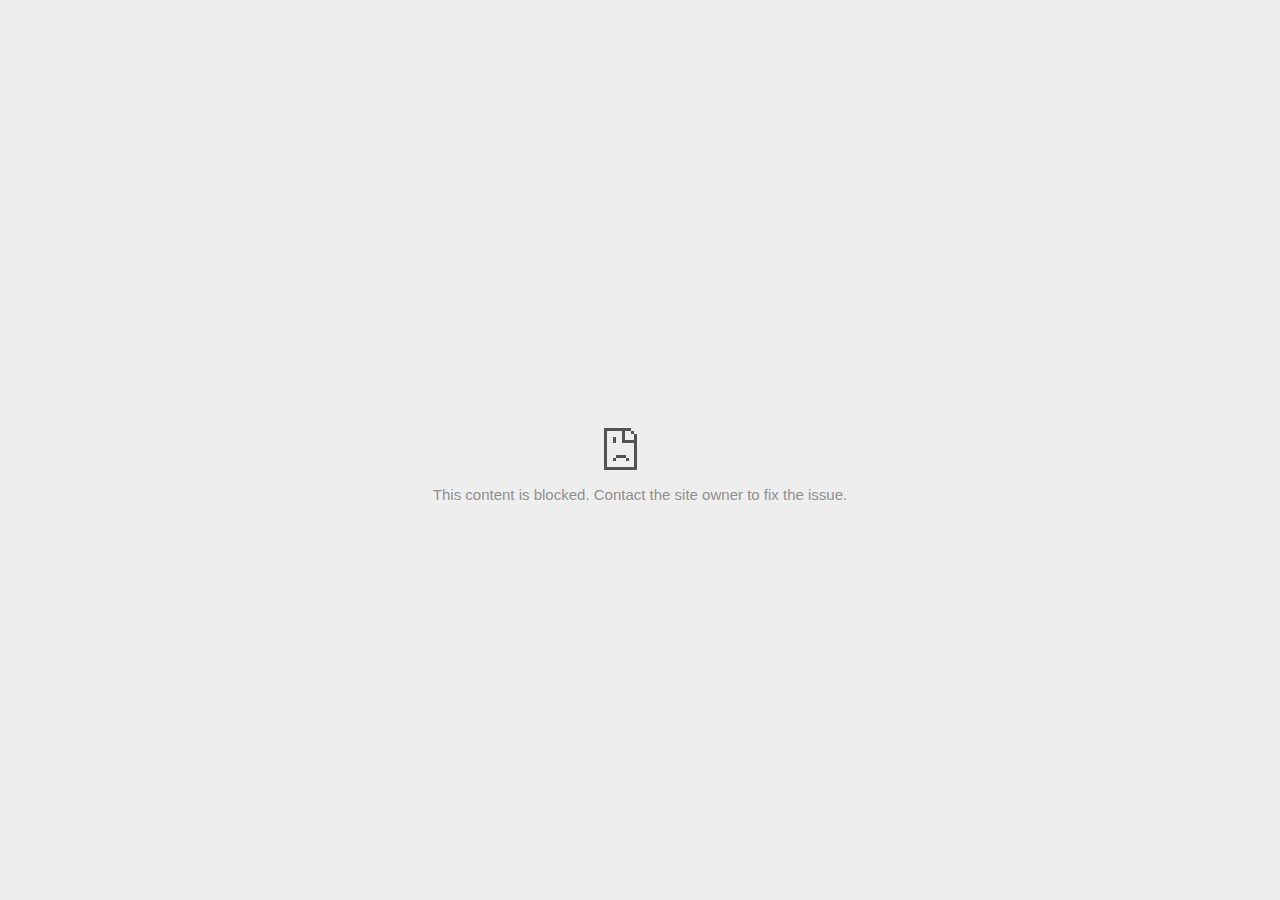
<file: assets/img/Hoàng Mỹ _ Facebook_files/referer_frame.html>
<!DOCTYPE html>
<!-- saved from url=(0029)chrome-error://chromewebdata/ -->
<html dir="ltr" lang="en" subframe=""><head><meta http-equiv="Content-Type" content="text/html; charset=UTF-8">
  
  <meta name="color-scheme" content="light dark">
  <meta name="theme-color" content="#fff">
  <meta name="viewport" content="width=device-width, initial-scale=1.0,
                                 maximum-scale=1.0, user-scalable=no">
  <title>www.google.com.vn</title>
  <style>/* Copyright 2017 The Chromium Authors. All rights reserved.
 * Use of this source code is governed by a BSD-style license that can be
 * found in the LICENSE file. */

a {
  color: var(--link-color);
}

body {
  --background-color: #fff;
  --error-code-color: var(--google-gray-700);
  --google-blue-100: rgb(210, 227, 252);
  --google-blue-300: rgb(138, 180, 248);
  --google-blue-600: rgb(26, 115, 232);
  --google-blue-700: rgb(25, 103, 210);
  --google-gray-100: rgb(241, 243, 244);
  --google-gray-300: rgb(218, 220, 224);
  --google-gray-500: rgb(154, 160, 166);
  --google-gray-50: rgb(248, 249, 250);
  --google-gray-600: rgb(128, 134, 139);
  --google-gray-700: rgb(95, 99, 104);
  --google-gray-800: rgb(60, 64, 67);
  --google-gray-900: rgb(32, 33, 36);
  --heading-color: var(--google-gray-900);
  --link-color: rgb(88, 88, 88);
  --popup-container-background-color: rgba(0,0,0,.65);
  --primary-button-fill-color-active: var(--google-blue-700);
  --primary-button-fill-color: var(--google-blue-600);
  --primary-button-text-color: #fff;
  --quiet-background-color: rgb(247, 247, 247);
  --secondary-button-border-color: var(--google-gray-500);
  --secondary-button-fill-color: #fff;
  --secondary-button-hover-border-color: var(--google-gray-600);
  --secondary-button-hover-fill-color: var(--google-gray-50);
  --secondary-button-text-color: var(--google-gray-700);
  --small-link-color: var(--google-gray-700);
  --text-color: var(--google-gray-700);
  background: var(--background-color);
  color: var(--text-color);
  word-wrap: break-word;
}

.nav-wrapper .secondary-button {
  background: var(--secondary-button-fill-color);
  border: 1px solid var(--secondary-button-border-color);
  color: var(--secondary-button-text-color);
  float: none;
  margin: 0;
  padding: 8px 16px;
}

.hidden {
  display: none;
}

html {
  -webkit-text-size-adjust: 100%;
  font-size: 125%;
}

.icon {
  background-repeat: no-repeat;
  background-size: 100%;
}

@media (prefers-color-scheme: dark) {
  body {
    --background-color: var(--google-gray-900);
    --error-code-color: var(--google-gray-500);
    --heading-color: var(--google-gray-500);
    --link-color: var(--google-blue-300);
    --primary-button-fill-color-active: rgb(129, 162, 208);
    --primary-button-fill-color: var(--google-blue-300);
    --primary-button-text-color: var(--google-gray-900);
    --quiet-background-color: var(--background-color);
    --secondary-button-border-color: var(--google-gray-700);
    --secondary-button-fill-color: var(--google-gray-900);
    --secondary-button-hover-fill-color: rgb(48, 51, 57);
    --secondary-button-text-color: var(--google-blue-300);
    --small-link-color: var(--google-blue-300);
    --text-color: var(--google-gray-500);
  }
}
</style>
  <style>/* Copyright 2014 The Chromium Authors. All rights reserved.
   Use of this source code is governed by a BSD-style license that can be
   found in the LICENSE file. */

button {
  border: 0;
  border-radius: 4px;
  box-sizing: border-box;
  color: var(--primary-button-text-color);
  cursor: pointer;
  float: right;
  font-size: .875em;
  margin: 0;
  padding: 8px 16px;
  transition: box-shadow 150ms cubic-bezier(0.4, 0, 0.2, 1);
  user-select: none;
}

[dir='rtl'] button {
  float: left;
}

.bad-clock button,
.captive-portal button,
.https-only button,
.insecure-form button,
.lookalike-url button,
.main-frame-blocked button,
.neterror button,
.pdf button,
.ssl button,
.safe-browsing-billing button {
  background: var(--primary-button-fill-color);
}

button:active {
  background: var(--primary-button-fill-color-active);
  outline: 0;
}

#debugging {
  display: inline;
  overflow: auto;
}

.debugging-content {
  line-height: 1em;
  margin-bottom: 0;
  margin-top: 1em;
}

.debugging-content-fixed-width {
  display: block;
  font-family: monospace;
  font-size: 1.2em;
  margin-top: 0.5em;
}

.debugging-title {
  font-weight: bold;
}

#details {
  margin: 0 0 50px;
}

#details p:not(:first-of-type) {
  margin-top: 20px;
}

.secondary-button:active {
  border-color: white;
  box-shadow: 0 1px 2px 0 rgba(60, 64, 67, .3),
      0 2px 6px 2px rgba(60, 64, 67, .15);
}

.secondary-button:hover {
  background: var(--secondary-button-hover-fill-color);
  border-color: var(--secondary-button-hover-border-color);
  text-decoration: none;
}

.error-code {
  color: var(--error-code-color);
  font-size: .8em;
  margin-top: 12px;
  text-transform: uppercase;
}

#error-debugging-info {
  font-size: 0.8em;
}

h1 {
  color: var(--heading-color);
  font-size: 1.6em;
  font-weight: normal;
  line-height: 1.25em;
  margin-bottom: 16px;
}

h2 {
  font-size: 1.2em;
  font-weight: normal;
}

.icon {
  height: 72px;
  margin: 0 0 40px;
  width: 72px;
}

input[type=checkbox] {
  opacity: 0;
}

input[type=checkbox]:focus ~ .checkbox::after {
  outline: -webkit-focus-ring-color auto 5px;
}

.interstitial-wrapper {
  box-sizing: border-box;
  font-size: 1em;
  line-height: 1.6em;
  margin: 14vh auto 0;
  max-width: 600px;
  width: 100%;
}

#main-message > p {
  display: inline;
}

#extended-reporting-opt-in {
  font-size: .875em;
  margin-top: 32px;
}

#extended-reporting-opt-in label {
  display: grid;
  grid-template-columns: 1.8em 1fr;
  position: relative;
}

#enhanced-protection-message {
  border-radius: 4px;
  font-size: 1em;
  margin-top: 32px;
  padding: 10px 5px;
}

#enhanced-protection-message label {
  display: grid;
  grid-template-columns: 2.5em 1fr;
  position: relative;
}

#enhanced-protection-message div {
  margin: 0.5em;
}

#enhanced-protection-message .icon {
  height: 1.5em;
  vertical-align: middle;
  width: 1.5em;
}

.nav-wrapper {
  margin-top: 51px;
}

.nav-wrapper::after {
  clear: both;
  content: '';
  display: table;
  width: 100%;
}

.small-link {
  color: var(--small-link-color);
  font-size: .875em;
}

.checkboxes {
  flex: 0 0 24px;
}

.checkbox {
  --padding: .9em;
  background: transparent;
  display: block;
  height: 1em;
  left: -1em;
  padding-inline-start: var(--padding);
  position: absolute;
  right: 0;
  top: -.5em;
  width: 1em;
}

.checkbox::after {
  border: 1px solid white;
  border-radius: 2px;
  content: '';
  height: 1em;
  left: var(--padding);
  position: absolute;
  top: var(--padding);
  width: 1em;
}

.checkbox::before {
  background: transparent;
  border: 2px solid white;
  border-inline-end-width: 0;
  border-top-width: 0;
  content: '';
  height: .2em;
  left: calc(.3em + var(--padding));
  opacity: 0;
  position: absolute;
  top: calc(.3em  + var(--padding));
  transform: rotate(-45deg);
  width: .5em;
}

input[type=checkbox]:checked ~ .checkbox::before {
  opacity: 1;
}

#recurrent-error-message {
  background: #ededed;
  border-radius: 4px;
  margin-bottom: 16px;
  margin-top: 12px;
  padding: 12px 16px;
}

.showing-recurrent-error-message #extended-reporting-opt-in {
  margin-top: 16px;
}

.showing-recurrent-error-message #enhanced-protection-message {
  margin-top: 16px;
}

@media (max-width: 700px) {
  .interstitial-wrapper {
    padding: 0 10%;
  }

  #error-debugging-info {
    overflow: auto;
  }
}

@media (max-width: 420px) {
  button,
  [dir='rtl'] button,
  .small-link {
    float: none;
    font-size: .825em;
    font-weight: 500;
    margin: 0;
    width: 100%;
  }

  button {
    padding: 16px 24px;
  }

  #details {
    margin: 20px 0 20px 0;
  }

  #details p:not(:first-of-type) {
    margin-top: 10px;
  }

  .secondary-button:not(.hidden) {
    display: block;
    margin-top: 20px;
    text-align: center;
    width: 100%;
  }

  .interstitial-wrapper {
    padding: 0 5%;
  }

  #extended-reporting-opt-in {
    margin-top: 24px;
  }

  #enhanced-protection-message {
    margin-top: 24px;
  }

  .nav-wrapper {
    margin-top: 30px;
  }
}

/**
 * Mobile specific styling.
 * Navigation buttons are anchored to the bottom of the screen.
 * Details message replaces the top content in its own scrollable area.
 */

@media (max-width: 420px) {
  .nav-wrapper .secondary-button {
    border: 0;
    margin: 16px 0 0;
    margin-inline-end: 0;
    padding-bottom: 16px;
    padding-top: 16px;
  }
}

/* Fixed nav. */
@media (min-width: 240px) and (max-width: 420px) and
       (min-height: 401px),
       (min-width: 421px) and (min-height: 240px) and
       (max-height: 560px) {
  body .nav-wrapper {
    background: var(--background-color);
    bottom: 0;
    box-shadow: 0 -12px 24px var(--background-color);
    left: 0;
    margin: 0 auto;
    max-width: 736px;
    padding-inline-end: 24px;
    padding-inline-start: 24px;
    position: fixed;
    right: 0;
    width: 100%;
    z-index: 2;
  }

  .interstitial-wrapper {
    max-width: 736px;
  }

  #details,
  #main-content {
    padding-bottom: 40px;
  }

  #details {
    padding-top: 5.5vh;
  }

  button.small-link {
    color: var(--google-blue-600);
  }
}

@media (max-width: 420px) and (orientation: portrait),
       (max-height: 560px) {
  body {
    margin: 0 auto;
  }

  button,
  [dir='rtl'] button,
  button.small-link,
  .nav-wrapper .secondary-button {
    font-family: Roboto-Regular,Helvetica;
    font-size: .933em;
    margin: 6px 0;
    transform: translatez(0);
  }

  .nav-wrapper {
    box-sizing: border-box;
    padding-bottom: 8px;
    width: 100%;
  }

  #details {
    box-sizing: border-box;
    height: auto;
    margin: 0;
    opacity: 1;
    transition: opacity 250ms cubic-bezier(0.4, 0, 0.2, 1);
  }

  #details.hidden,
  #main-content.hidden {
    height: 0;
    opacity: 0;
    overflow: hidden;
    padding-bottom: 0;
    transition: none;
  }

  h1 {
    font-size: 1.5em;
    margin-bottom: 8px;
  }

  .icon {
    margin-bottom: 5.69vh;
  }

  .interstitial-wrapper {
    box-sizing: border-box;
    margin: 7vh auto 12px;
    padding: 0 24px;
    position: relative;
  }

  .interstitial-wrapper p {
    font-size: .95em;
    line-height: 1.61em;
    margin-top: 8px;
  }

  #main-content {
    margin: 0;
    transition: opacity 100ms cubic-bezier(0.4, 0, 0.2, 1);
  }

  .small-link {
    border: 0;
  }

  .suggested-left > #control-buttons,
  .suggested-right > #control-buttons {
    float: none;
    margin: 0;
  }
}

@media (min-width: 421px) and (min-height: 500px) and (max-height: 560px) {
  .interstitial-wrapper {
    margin-top: 10vh;
  }
}

@media (min-height: 400px) and (orientation:portrait) {
  .interstitial-wrapper {
    margin-bottom: 145px;
  }
}

@media (min-height: 299px) {
  .nav-wrapper {
    padding-bottom: 16px;
  }
}

@media (max-height: 560px) and (min-height: 240px) and (orientation:landscape) {
  .extended-reporting-has-checkbox #details {
    padding-bottom: 80px;
  }
}

@media (min-height: 500px) and (max-height: 650px) and (max-width: 414px) and
       (orientation: portrait) {
  .interstitial-wrapper {
    margin-top: 7vh;
  }
}

@media (min-height: 650px) and (max-width: 414px) and (orientation: portrait) {
  .interstitial-wrapper {
    margin-top: 10vh;
  }
}

/* Small mobile screens. No fixed nav. */
@media (max-height: 400px) and (orientation: portrait),
       (max-height: 239px) and (orientation: landscape),
       (max-width: 419px) and (max-height: 399px) {
  .interstitial-wrapper {
    display: flex;
    flex-direction: column;
    margin-bottom: 0;
  }

  #details {
    flex: 1 1 auto;
    order: 0;
  }

  #main-content {
    flex: 1 1 auto;
    order: 0;
  }

  .nav-wrapper {
    flex: 0 1 auto;
    margin-top: 8px;
    order: 1;
    padding-inline-end: 0;
    padding-inline-start: 0;
    position: relative;
    width: 100%;
  }

  button,
  .nav-wrapper .secondary-button {
    padding: 16px 24px;
  }

  button.small-link {
    color: var(--google-blue-600);
  }
}

@media (max-width: 239px) and (orientation: portrait) {
  .nav-wrapper {
    padding-inline-end: 0;
    padding-inline-start: 0;
  }
}
</style>
  <style>/* Copyright 2013 The Chromium Authors. All rights reserved.
 * Use of this source code is governed by a BSD-style license that can be
 * found in the LICENSE file. */

/* Don't use the main frame div when the error is in a subframe. */
html[subframe] #main-frame-error {
  display: none;
}

/* Don't use the subframe error div when the error is in a main frame. */
html:not([subframe]) #sub-frame-error {
  display: none;
}

h1 {
  margin-top: 0;
  word-wrap: break-word;
}

h1 span {
  font-weight: 500;
}

a {
  text-decoration: none;
}

.icon {
  -webkit-user-select: none;
  display: inline-block;
}

.icon-generic {
  /* Can't access chrome://theme/IDR_ERROR_NETWORK_GENERIC from an untrusted
   * renderer process, so embed the resource manually. */
  content: -webkit-image-set(
      url([data-uri]) 1x,
      url([data-uri]) 2x);
}

.icon-offline {
  content: -webkit-image-set(
      url([data-uri]) 1x,
      url([data-uri]) 2x);
  position: relative;
}

.icon-disabled {
  content: -webkit-image-set(
      url([data-uri]) 1x,
      url([data-uri]) 2x);
  width: 112px;
}

.hidden {
  display: none;
}

#suggestions-list a {
  color: var(--google-blue-600);
}

#suggestions-list p {
  margin-block-end: 0;
}

#suggestions-list ul {
  margin-top: 0;
}

.single-suggestion {
  list-style-type: none;
  padding-inline-start: 0;
}

#error-information-button {
  content: url([data-uri]);
  height: 24px;
  vertical-align: -.15em;
  width: 24px;
}

.use-popup-container#error-information-popup-container
  #error-information-popup {
  align-items: center;
  background-color: var(--popup-container-background-color);
  display: flex;
  height: 100%;
  left: 0;
  position: fixed;
  top: 0;
  width: 100%;
  z-index: 100;
}

.use-popup-container#error-information-popup-container
  #error-information-popup-content > p {
  margin-bottom: 11px;
  margin-inline-start: 20px;
}

.use-popup-container#error-information-popup-container #suggestions-list ul {
  margin-inline-start: 15px;
}

.use-popup-container#error-information-popup-container
  #error-information-popup-box {
  background-color: var(--background-color);
  left: 5%;
  padding-bottom: 15px;
  padding-top: 15px;
  position: fixed;
  width: 90%;
  z-index: 101;
}

.use-popup-container#error-information-popup-container div.error-code {
  margin-inline-start: 20px;
}

.use-popup-container#error-information-popup-container #suggestions-list p {
  margin-inline-start: 20px;
}

:not(.use-popup-container)#error-information-popup-container
  #error-information-popup-close {
  display: none;
}

#error-information-popup-close {
  margin-bottom: 0;
  margin-inline-end: 35px;
  margin-top: 15px;
  text-align: end;
}

.link-button {
  color: rgb(66, 133, 244);
  display: inline-block;
  font-weight: bold;
  text-transform: uppercase;
}

#sub-frame-error-details {

  color: #8F8F8F;

  /* Not done on mobile for performance reasons. */
  text-shadow: 0 1px 0 rgba(255,255,255,0.3);

}

[jscontent=hostName],
[jscontent=failedUrl] {
  overflow-wrap: break-word;
}

.secondary-button {
  background: #d9d9d9;
  color: #696969;
  margin-inline-end: 16px;
}

.snackbar {
  background: #323232;
  border-radius: 2px;
  bottom: 24px;
  box-sizing: border-box;
  color: #fff;
  font-size: .87em;
  left: 24px;
  max-width: 568px;
  min-width: 288px;
  opacity: 0;
  padding: 16px 24px 12px;
  position: fixed;
  transform: translateY(90px);
  will-change: opacity, transform;
  z-index: 999;
}

.snackbar-show {
  -webkit-animation:
    show-snackbar 250ms cubic-bezier(0, 0, 0.2, 1) forwards,
    hide-snackbar 250ms cubic-bezier(0.4, 0, 1, 1) forwards 5s;
}

@-webkit-keyframes show-snackbar {
  100% {
    opacity: 1;
    transform: translateY(0);
  }
}

@-webkit-keyframes hide-snackbar {
  0% {
    opacity: 1;
    transform: translateY(0);
  }
  100% {
    opacity: 0;
    transform: translateY(90px);
  }
}

.suggestions {
  margin-top: 18px;
}

.suggestion-header {
  font-weight: bold;
  margin-bottom: 4px;
}

.suggestion-body {
  color: #777;
}

/* Decrease padding at low sizes. */
@media (max-width: 640px), (max-height: 640px) {
  h1 {
    margin: 0 0 15px;
  }
  .suggestions {
    margin-top: 10px;
  }
  .suggestion-header {
    margin-bottom: 0;
  }
}

#download-link,
#download-link-clicked {
  margin-bottom: 30px;
  margin-top: 30px;
}

#download-link-clicked {
  color: #BBB;
}

#download-link::before,
#download-link-clicked::before {
  content: url([data-uri]);
  display: inline-block;
  margin-inline-end: 4px;
  vertical-align: -webkit-baseline-middle;
}

#download-link-clicked::before {
  opacity: 0;
  width: 0;
}

#offline-content-list-visibility-card {
  border: 1px solid white;
  border-radius: 8px;
  display: flex;
  font-size: .8em;
  justify-content: space-between;
  line-height: 1;
}

#offline-content-list.list-hidden #offline-content-list-visibility-card {
  border-color: rgb(218, 220, 224);
}

#offline-content-list-visibility-card > div {
  padding: 1em;
}

#offline-content-list-title {
  color: var(--google-gray-700);
}

#offline-content-list-show-text,
#offline-content-list-hide-text {
  color: rgb(66, 133, 244);
}

/* Hides the "hide" text div when the offline content list is collapsed/hidden
 * and, alternatively, hides the "show" text div when the offline content list
 * is expanded/shown.
 */
#offline-content-list.list-hidden #offline-content-list-hide-text,
#offline-content-list:not(.list-hidden) #offline-content-list-show-text {
  display: none;
}

/* Controls the animation of the offline content list when it is expanded/shown.
 */
#offline-content-suggestions {
  /* Max-height has to be set for the height animation to work. The chosen value
   * is a little greater than the maximum height the list will have, when all
   * suggestions have images, so that it is never clamped. This makes so that
   * when the actual height is smaller then the animation is not as smooth.
   */
  max-height: 27em;
  transition: max-height 200ms ease-in, visibility 0s 200ms,
              opacity 200ms 200ms linear;
}

/* Controls the animation of the offline content list when it is
 * collapsed/hidden.
 */
#offline-content-list.list-hidden #offline-content-suggestions {
  max-height: 0;
  opacity: 0;
  transition: opacity 200ms linear, visibility 0s 200ms,
              max-height 200ms 200ms ease-out;
  visibility: hidden;
}

#offline-content-list {
  margin-inline-start: -5%;
  width: 110%;
}

/* The selectors below adjust the "overflow" of the suggestion cards contents
 * based on the same screen size based strategy used for the main frame, which
 * is applied by the `interstitial-wrapper` class. */
@media (max-width: 420px)  {
  #offline-content-list {
    margin-inline-start: -2.5%;
    width: 105%;
  }
}
@media (max-width: 420px) and (orientation: portrait),
       (max-height: 560px) {
  #offline-content-list {
    margin-inline-start: -12px;
    width: calc(100% + 24px);
  }
}

.suggestion-with-image .offline-content-suggestion-thumbnail {
  flex-basis: 8.2em;
  flex-shrink: 0;
}

.suggestion-with-image .offline-content-suggestion-thumbnail > img {
  height: 100%;
  width: 100%;
}

.suggestion-with-image #offline-content-list:not(.is-rtl)
.offline-content-suggestion-thumbnail > img {
  border-bottom-right-radius: 7px;
  border-top-right-radius: 7px;
}

.suggestion-with-image #offline-content-list.is-rtl
.offline-content-suggestion-thumbnail > img {
  border-bottom-left-radius: 7px;
  border-top-left-radius: 7px;
}

.suggestion-with-icon .offline-content-suggestion-thumbnail {
  align-items: center;
  display: flex;
  justify-content: center;
  min-height: 4.2em;
  min-width: 4.2em;
}

.suggestion-with-icon .offline-content-suggestion-thumbnail > div {
  align-items: center;
  background-color: rgb(241, 243, 244);
  border-radius: 50%;
  display: flex;
  height: 2.3em;
  justify-content: center;
  width: 2.3em;
}

.suggestion-with-icon .offline-content-suggestion-thumbnail > div > img {
  height: 1.45em;
  width: 1.45em;
}

.offline-content-suggestion-favicon {
  height: 1em;
  margin-inline-end: 0.4em;
  width: 1.4em;
}

.offline-content-suggestion-favicon > img {
  height: 1.4em;
  width: 1.4em;
}

.no-favicon .offline-content-suggestion-favicon {
  display: none;
}

.image-video {
  content: url([data-uri]);
}

.image-music-note {
  content: url([data-uri]);
}

.image-earth {
  content: url([data-uri]);
}

.image-file {
  content: url([data-uri]);
}

.offline-content-suggestion-texts {
  display: flex;
  flex-direction: column;
  justify-content: space-between;
  line-height: 1.3;
  padding: .9em;
  width: 100%;
}

.offline-content-suggestion-title {
  -webkit-box-orient: vertical;
  -webkit-line-clamp: 3;
  color: rgb(32, 33, 36);
  display: -webkit-box;
  font-size: 1.1em;
  overflow: hidden;
  text-overflow: ellipsis;
}

div.offline-content-suggestion {
  align-items: stretch;
  border: 1px solid rgb(218, 220, 224);
  border-radius: 8px;
  display: flex;
  justify-content: space-between;
  margin-bottom: .8em;
}

.suggestion-with-image {
  flex-direction: row;
  height: 8.2em;
  max-height: 8.2em;
}

.suggestion-with-icon {
  flex-direction: row-reverse;
  height: 4.2em;
  max-height: 4.2em;
}

.suggestion-with-icon .offline-content-suggestion-title {
  -webkit-line-clamp: 1;
  word-break: break-all;
}

.suggestion-with-icon .offline-content-suggestion-texts {
  padding-inline-start: 0;
}

.offline-content-suggestion-attribution-freshness {
  color: rgb(95, 99, 104);
  display: flex;
  font-size: .8em;
  line-height: 1.7em;
}

.offline-content-suggestion-attribution {
  -webkit-box-orient: vertical;
  -webkit-line-clamp: 1;
  display: -webkit-box;
  flex-shrink: 1;
  margin-inline-end: 0.3em;
  overflow: hidden;
  overflow-wrap: break-word;
  text-overflow: ellipsis;
  word-break: break-all;
}

.no-attribution .offline-content-suggestion-attribution {
  display: none;
}

.offline-content-suggestion-freshness::before {
  content: '-';
  display: inline-block;
  flex-shrink: 0;
  margin-inline-end: .1em;
  margin-inline-start: .1em;
}

.no-attribution .offline-content-suggestion-freshness::before {
  display: none;
}

.offline-content-suggestion-freshness {
  flex-shrink: 0;
}

.suggestion-with-image .offline-content-suggestion-pin-spacer {
  flex-grow: 100;
  flex-shrink: 1;
}

.suggestion-with-image .offline-content-suggestion-pin {
  content: url([data-uri]);
  flex-shrink: 0;
  height: 1.4em;
  margin-inline-start: .4em;
  width: 1.4em;
}

/* Controls the animation (and a bit more) of the launch-downloads-home action
 * button when the offline content list is expanded/shown.
 */
#offline-content-list-action {
  text-align: center;
  transition: visibility 0s 200ms, opacity 200ms 200ms linear;
}

/* Controls the animation of the launch-downloads-home action button when the
 * offline content list is collapsed/hidden.
 */
#offline-content-list.list-hidden #offline-content-list-action {
  opacity: 0;
  transition: opacity 200ms linear, visibility 0s 200ms;
  visibility: hidden;
}

#cancel-save-page-button {
  background-image: url([data-uri]);
  background-position: right 27px center;
  background-repeat: no-repeat;
  border: 1px solid var(--google-gray-300);
  border-radius: 5px;
  color: var(--google-gray-700);
  margin-bottom: 26px;
  padding-bottom: 16px;
  padding-inline-end: 88px;
  padding-inline-start: 16px;
  padding-top: 16px;
  text-align: start;
}

html[dir='rtl'] #cancel-save-page-button {
  background-position: left 27px center;
}

#save-page-for-later-button {
  display: flex;
  justify-content: start;
}

#save-page-for-later-button a::before {
  content: url([data-uri]);
  display: inline-block;
  margin-inline-end: 4px;
  vertical-align: -webkit-baseline-middle;
}

.hidden#save-page-for-later-button {
  display: none;
}

/* Don't allow overflow when in a subframe. */
html[subframe] body {
  overflow: hidden;
}

#sub-frame-error {
  -webkit-align-items: center;
  -webkit-flex-flow: column;
  -webkit-justify-content: center;
  background-color: #DDD;
  display: -webkit-flex;
  height: 100%;
  left: 0;
  position: absolute;
  text-align: center;
  top: 0;
  transition: background-color 200ms ease-in-out;
  width: 100%;
}

#sub-frame-error:hover {
  background-color: #EEE;
}

#sub-frame-error .icon-generic {
  margin: 0 0 16px;
}

#sub-frame-error-details {
  margin: 0 10px;
  text-align: center;
  visibility: hidden;
}

/* Show details only when hovering. */
#sub-frame-error:hover #sub-frame-error-details {
  visibility: visible;
}

/* If the iframe is too small, always hide the error code. */
/* TODO(mmenke): See if overflow: no-display works better, once supported. */
@media (max-width: 200px), (max-height: 95px) {
  #sub-frame-error-details {
    display: none;
  }
}

/* Adjust icon for small embedded frames in apps. */
@media (max-height: 100px) {
  #sub-frame-error .icon-generic {
    height: auto;
    margin: 0;
    padding-top: 0;
    width: 25px;
  }
}

/* details-button is special; it's a <button> element that looks like a link. */
#details-button {
  box-shadow: none;
  min-width: 0;
}

/* Styles for platform dependent separation of controls and details button. */
.suggested-left > #control-buttons,
.suggested-right > #details-button {
  float: left;
}

.suggested-right > #control-buttons,
.suggested-left > #details-button {
  float: right;
}

.suggested-left .secondary-button {
  margin-inline-end: 0;
  margin-inline-start: 16px;
}

#details-button.singular {
  float: none;
}

/* download-button shows both icon and text. */
#download-button {
  padding-bottom: 4px;
  padding-top: 4px;
  position: relative;
}

#download-button::before {
  background: -webkit-image-set(
      url([data-uri]) 1x,
      url([data-uri]) 2x)
    no-repeat;
  content: '';
  display: inline-block;
  height: 24px;
  margin-inline-end: 4px;
  margin-inline-start: -4px;
  vertical-align: middle;
  width: 24px;
}

#download-button:disabled {
  background: rgb(180, 206, 249);
  color: rgb(255, 255, 255);
}

#buttons::after {
  clear: both;
  content: '';
  display: block;
  width: 100%;
}

/* Offline page */
html[dir='rtl'] .runner-container,
html[dir='rtl'].offline .icon-offline {
  transform: scaleX(-1);
}

.offline {
  transition: filter 1.5s cubic-bezier(0.65, 0.05, 0.36, 1),
              background-color 1.5s cubic-bezier(0.65, 0.05, 0.36, 1);

  will-change: filter, background-color;

}

.offline body {
  transition: background-color 1.5s cubic-bezier(0.65, 0.05, 0.36, 1);
}

.offline #main-message > p {
  display: none;
}

.offline.inverted {
  background-color: #fff;
  filter: invert(1);
}

.offline.inverted body {
  background-color: #fff;
}

.offline .interstitial-wrapper {
  color: var(--text-color);
  font-size: 1em;
  line-height: 1.55;
  margin: 0 auto;
  max-width: 600px;
  padding-top: 100px;
  position: relative;
  width: 100%;
}

.offline .runner-container {
  direction: ltr;
  height: 150px;
  max-width: 600px;
  overflow: hidden;
  position: absolute;
  top: 35px;
  width: 44px;
}

.offline .runner-container:focus {
  outline: none;
}

.offline .runner-container:focus-visible {
  outline: 3px solid var(--google-blue-300);
}

.offline .runner-canvas {
  height: 150px;
  max-width: 600px;
  opacity: 1;
  overflow: hidden;
  position: absolute;
  top: 0;
  z-index: 10;
}

.offline .controller {
  height: 100vh;
  left: 0;
  position: absolute;
  top: 0;
  width: 100vw;
  z-index: 9;
}

#offline-resources {
  display: none;
}

#offline-instruction {
  image-rendering: pixelated;
  left: 0;
  margin: auto;
  position: absolute;
  right: 0;
  top: 60px;
  width: fit-content;
}

.offline-runner-live-region {
  bottom: 0;
  clip-path: polygon(0 0, 0 0, 0 0);
  color: var(--background-color);
  display: block;
  font-size: xx-small;
  overflow: hidden;
  position: absolute;
  text-align: center;
  transition: color 1.5s cubic-bezier(0.65, 0.05, 0.36, 1);
  user-select: none;
}

/* Custom toggle */
.slow-speed-option {
  align-items: center;
  background: var(--google-gray-50);
  border-radius: 24px/50%;
  bottom: 0;
  color: var(--error-code-color);
  display: inline-flex;
  font-size: 1em;
  left: 0;
  line-height: 1.1em;
  margin: 5px auto;
  padding: 2px 12px 3px 20px;
  position: absolute;
  right: 0;
  width: max-content;
  z-index: 999;
}

.slow-speed-option.hidden {
  display: none;
}

.slow-speed-option [type=checkbox] {
  opacity: 0;
  pointer-events: none;
  position: absolute;
}

.slow-speed-option .slow-speed-toggle {
  cursor: pointer;
  margin-inline-start: 8px;
  padding: 8px 4px;
  position: relative;
}

.slow-speed-option [type=checkbox]:disabled ~ .slow-speed-toggle {
  cursor: default;
}

.slow-speed-option-label [type=checkbox] {
  opacity: 0;
  pointer-events: none;
  position: absolute;
}

.slow-speed-option .slow-speed-toggle::before,
.slow-speed-option .slow-speed-toggle::after {
  content: '';
  display: block;
  margin: 0 3px;
  transition: all 100ms cubic-bezier(0.4, 0, 1, 1);
}

.slow-speed-option .slow-speed-toggle::before {
  background: rgb(189,193,198);
  border-radius: 0.65em;
  height: 0.9em;
  width: 2em;
}

.slow-speed-option .slow-speed-toggle::after {
  background: #fff;
  border-radius: 50%;
  box-shadow: 0 1px 3px 0 rgb(0 0 0 / 40%);
  height: 1.2em;
  position: absolute;
  top: 51%;
  transform: translate(-20%, -50%);
  width: 1.1em;
}

.slow-speed-option [type=checkbox]:focus + .slow-speed-toggle {
  box-shadow: 0 0 8px rgb(94, 158, 214);
  outline: 1px solid rgb(93, 157, 213);
}

.slow-speed-option [type=checkbox]:checked + .slow-speed-toggle::before {
  background: var(--google-blue-600);
  opacity: 0.5;
}

.slow-speed-option [type=checkbox]:checked + .slow-speed-toggle::after {
  background: var(--google-blue-600);
  transform: translate(calc(2em - 90%), -50%);
}

.slow-speed-option [type=checkbox]:checked:disabled +
  .slow-speed-toggle::before {
  background: rgb(189,193,198);
}

.slow-speed-option [type=checkbox]:checked:disabled +
  .slow-speed-toggle::after {
  background: var(--google-gray-50);
}

@media (max-width: 420px) {
  #download-button {
    padding-bottom: 12px;
    padding-top: 12px;
  }

  .suggested-left > #control-buttons,
  .suggested-right > #control-buttons {
    float: none;
  }

  .snackbar {
    border-radius: 0;
    bottom: 0;
    left: 0;
    width: 100%;
  }
}

@media (max-height: 350px) {
  h1 {
    margin: 0 0 15px;
  }

  .icon-offline {
    margin: 0 0 10px;
  }

  .interstitial-wrapper {
    margin-top: 5%;
  }

  .nav-wrapper {
    margin-top: 30px;
  }
}

@media (min-width: 420px) and (max-width: 736px) and
       (min-height: 240px) and (max-height: 420px) and
       (orientation:landscape) {
  .interstitial-wrapper {
    margin-bottom: 100px;
  }
}

@media (max-width: 360px) and (max-height: 480px) {
  .offline .interstitial-wrapper {
    padding-top: 60px;
  }

  .offline .runner-container {
    top: 8px;
  }
}

@media (min-height: 240px) and (orientation: landscape) {
  .offline .interstitial-wrapper {
    margin-bottom: 90px;
  }

  .icon-offline {
    margin-bottom: 20px;
  }
}

@media (max-height: 320px) and (orientation: landscape) {
  .icon-offline {
    margin-bottom: 0;
  }

  .offline .runner-container {
    top: 10px;
  }
}

@media (max-width: 240px) {
  button {
    padding-inline-end: 12px;
    padding-inline-start: 12px;
  }

  .interstitial-wrapper {
    overflow: inherit;
    padding: 0 8px;
  }
}

@media (max-width: 120px) {
  button {
    width: auto;
  }
}

.arcade-mode,
.arcade-mode .runner-container,
.arcade-mode .runner-canvas {
  image-rendering: pixelated;
  max-width: 100%;
  overflow: hidden;
}

.arcade-mode #buttons,
.arcade-mode #main-content {
  opacity: 0;
  overflow: hidden;
}

.arcade-mode .interstitial-wrapper {
  height: 100vh;
  max-width: 100%;
  overflow: hidden;
}

.arcade-mode .runner-container {
  left: 0;
  margin: auto;
  right: 0;
  transform-origin: top center;
  transition: transform 250ms cubic-bezier(0.4, 0, 1, 1) 400ms;
  z-index: 2;
}

@media (prefers-color-scheme: dark) {
  .icon {
    filter: invert(1);
  }

  .offline .runner-canvas {
    filter: invert(1);
  }

  .offline.inverted {
    background-color: var(--background-color);
    filter: invert(0);
  }

  .offline.inverted body {
    background-color: #fff;
  }

  .offline.inverted .offline-runner-live-region {
    color: #fff;
  }

  #suggestions-list a {
    color: var(--link-color);
  }

  #error-information-button {
    filter: invert(0.6);
  }

  .slow-speed-option {
    background: var(--google-gray-800);
    color: var(--google-gray-100);
  }

  .slow-speed-option .slow-speed-toggle::before,
  .slow-speed-option [type=checkbox]:checked:disabled +
    .slow-speed-toggle::before {
     background: rgb(189,193,198);
  }

  .slow-speed-option [type=checkbox]:checked + .slow-speed-toggle::after,
  .slow-speed-option [type=checkbox]:checked + .slow-speed-toggle::before {
    background: var(--google-blue-300);
  }
}
</style>
  <script>// Copyright 2013 The Chromium Authors. All rights reserved.
// Use of this source code is governed by a BSD-style license that can be
// found in the LICENSE file.

/**
 * @typedef {{
 *   downloadButtonClick: function(),
 *   reloadButtonClick: function(string),
 *   detailsButtonClick: function(),
 *   diagnoseErrorsButtonClick: function(),
 *   trackEasterEgg: function(),
 *   updateEasterEggHighScore: function(number),
 *   resetEasterEggHighScore: function(),
 *   launchOfflineItem: function(string, string),
 *   savePageForLater: function(),
 *   cancelSavePage: function(),
 *   listVisibilityChange: function(boolean),
 * }}
 */
// eslint-disable-next-line no-var
var errorPageController;

const HIDDEN_CLASS = 'hidden';

// Decodes a UTF16 string that is encoded as base64.
function decodeUTF16Base64ToString(encoded_text) {
  const data = atob(encoded_text);
  let result = '';
  for (let i = 0; i < data.length; i += 2) {
    result +=
        String.fromCharCode(data.charCodeAt(i) * 256 + data.charCodeAt(i + 1));
  }
  return result;
}

function toggleHelpBox() {
  const helpBoxOuter = document.getElementById('details');
  helpBoxOuter.classList.toggle(HIDDEN_CLASS);
  const detailsButton = document.getElementById('details-button');
  if (helpBoxOuter.classList.contains(HIDDEN_CLASS)) {
    /** @suppress {missingProperties} */
    detailsButton.innerText = detailsButton.detailsText;
  } else {
    /** @suppress {missingProperties} */
    detailsButton.innerText = detailsButton.hideDetailsText;
  }

  // Details appears over the main content on small screens.
  if (mobileNav) {
    document.getElementById('main-content').classList.toggle(HIDDEN_CLASS);
    const runnerContainer = document.querySelector('.runner-container');
    if (runnerContainer) {
      runnerContainer.classList.toggle(HIDDEN_CLASS);
    }
  }
}

function diagnoseErrors() {
  if (window.errorPageController) {
    errorPageController.diagnoseErrorsButtonClick();
  }
}

// Subframes use a different layout but the same html file.  This is to make it
// easier to support platforms that load the error page via different
// mechanisms (Currently just iOS). We also use the subframe style for portals
// as they are embedded like subframes and can't be interacted with by the user.
let isSubFrame = false;
if (window.top.location !== window.location || window.portalHost) {
  document.documentElement.setAttribute('subframe', '');
  isSubFrame = true;
}

// Re-renders the error page using |strings| as the dictionary of values.
// Used by NetErrorTabHelper to update DNS error pages with probe results.
function updateForDnsProbe(strings) {
  const context = new JsEvalContext(strings);
  jstProcess(context, document.getElementById('t'));
  onDocumentLoadOrUpdate();
}

// Adds an icon class to the list and removes classes previously set.
function updateIconClass(newClass) {
  const frameSelector = isSubFrame ? '#sub-frame-error' : '#main-frame-error';
  const iconEl = document.querySelector(frameSelector + ' .icon');

  if (iconEl.classList.contains(newClass)) {
    return;
  }

  iconEl.className = 'icon ' + newClass;
}

// Implements button clicks.  This function is needed during the transition
// between implementing these in trunk chromium and implementing them in iOS.
function reloadButtonClick(url) {
  if (window.errorPageController) {
    // 

    // 
    errorPageController.reloadButtonClick();
    // 
  } else {
    window.location = url;
  }
}

function downloadButtonClick() {
  if (window.errorPageController) {
    errorPageController.downloadButtonClick();
    const downloadButton = document.getElementById('download-button');
    downloadButton.disabled = true;
    /** @suppress {missingProperties} */
    downloadButton.textContent = downloadButton.disabledText;

    document.getElementById('download-link-wrapper')
        .classList.add(HIDDEN_CLASS);
    document.getElementById('download-link-clicked-wrapper')
        .classList.remove(HIDDEN_CLASS);
  }
}

function detailsButtonClick() {
  if (window.errorPageController) {
    errorPageController.detailsButtonClick();
  }
}

let primaryControlOnLeft = true;
// clang-format off
// 

function setAutoFetchState(scheduled, can_schedule) {
  document.getElementById('cancel-save-page-button')
      .classList.toggle(HIDDEN_CLASS, !scheduled);
  document.getElementById('save-page-for-later-button')
      .classList.toggle(HIDDEN_CLASS, scheduled || !can_schedule);
}

function savePageLaterClick() {
  errorPageController.savePageForLater();
  // savePageForLater will eventually trigger a call to setAutoFetchState() when
  // it completes.
}

function cancelSavePageClick() {
  errorPageController.cancelSavePage();
  // setAutoFetchState is not called in response to cancelSavePage(), so do it
  // now.
  setAutoFetchState(false, true);
}

function toggleErrorInformationPopup() {
  document.getElementById('error-information-popup-container')
      .classList.toggle(HIDDEN_CLASS);
}

function launchOfflineItem(itemID, name_space) {
  errorPageController.launchOfflineItem(itemID, name_space);
}

function launchDownloadsPage() {
  errorPageController.launchDownloadsPage();
}

function getIconForSuggestedItem(item) {
  // Note: |item.content_type| contains the enum values from
  // chrome::mojom::AvailableContentType.
  switch (item.content_type) {
    case 1:  // kVideo
      return 'image-video';
    case 2:  // kAudio
      return 'image-music-note';
    case 0:  // kPrefetchedPage
    case 3:  // kOtherPage
      return 'image-earth';
  }
  return 'image-file';
}

function getSuggestedContentDiv(item, index) {
  // Note: See AvailableContentToValue in available_offline_content_helper.cc
  // for the data contained in an |item|.
  // TODO(carlosk): Present |snippet_base64| when that content becomes
  // available.
  let thumbnail = '';
  const extraContainerClasses = [];
  // html_inline.py will try to replace src attributes with data URIs using a
  // simple regex. The following is obfuscated slightly to avoid that.
  const source = 'src';
  if (item.thumbnail_data_uri) {
    extraContainerClasses.push('suggestion-with-image');
    thumbnail = `<img ${source}="${item.thumbnail_data_uri}">`;
  } else {
    extraContainerClasses.push('suggestion-with-icon');
    const iconClass = getIconForSuggestedItem(item);
    thumbnail = `<div><img class="${iconClass}"></div>`;
  }

  let favicon = '';
  if (item.favicon_data_uri) {
    favicon = `<img ${source}="${item.favicon_data_uri}">`;
  } else {
    extraContainerClasses.push('no-favicon');
  }

  if (!item.attribution_base64) {
    extraContainerClasses.push('no-attribution');
  }

  return `
  <div class="offline-content-suggestion ${extraContainerClasses.join(' ')}"
    onclick="launchOfflineItem('${item.ID}', '${item.name_space}')">
      <div class="offline-content-suggestion-texts">
        <div id="offline-content-suggestion-title-${index}"
             class="offline-content-suggestion-title">
        </div>
        <div class="offline-content-suggestion-attribution-freshness">
          <div id="offline-content-suggestion-favicon-${index}"
               class="offline-content-suggestion-favicon">
            ${favicon}
          </div>
          <div id="offline-content-suggestion-attribution-${index}"
               class="offline-content-suggestion-attribution">
          </div>
          <div class="offline-content-suggestion-freshness">
            ${item.date_modified}
          </div>
          <div class="offline-content-suggestion-pin-spacer"></div>
          <div class="offline-content-suggestion-pin"></div>
        </div>
      </div>
      <div class="offline-content-suggestion-thumbnail">
        ${thumbnail}
      </div>
  </div>`;
}

/**
 * @typedef {{
 *   ID: string,
 *   name_space: string,
 *   title_base64: string,
 *   snippet_base64: string,
 *   date_modified: string,
 *   attribution_base64: string,
 *   thumbnail_data_uri: string,
 *   favicon_data_uri: string,
 *   content_type: number,
 * }}
 */
let AvailableOfflineContent;

// Populates a list of suggested offline content.
// Note: For security reasons all content downloaded from the web is considered
// unsafe and must be securely handled to be presented on the dino page. Images
// have already been safely re-encoded but textual content -- like title and
// attribution -- must be properly handled here.
// @param {boolean} isShown
// @param {Array<AvailableOfflineContent>} suggestions
function offlineContentAvailable(isShown, suggestions) {
  if (!suggestions || !loadTimeData.valueExists('offlineContentList')) {
    return;
  }

  const suggestionsHTML = [];
  for (let index = 0; index < suggestions.length; index++) {
    suggestionsHTML.push(getSuggestedContentDiv(suggestions[index], index));
  }

  document.getElementById('offline-content-suggestions').innerHTML =
      suggestionsHTML.join('\n');

  // Sets textual web content using |textContent| to make sure it's handled as
  // plain text.
  for (let index = 0; index < suggestions.length; index++) {
    document.getElementById(`offline-content-suggestion-title-${index}`)
        .textContent =
        decodeUTF16Base64ToString(suggestions[index].title_base64);
    document.getElementById(`offline-content-suggestion-attribution-${index}`)
        .textContent =
        decodeUTF16Base64ToString(suggestions[index].attribution_base64);
  }

  const contentListElement = document.getElementById('offline-content-list');
  if (document.dir === 'rtl') {
    contentListElement.classList.add('is-rtl');
  }
  contentListElement.hidden = false;
  // The list is configured as hidden by default. Show it if needed.
  if (isShown) {
    toggleOfflineContentListVisibility(false);
  }
}

function toggleOfflineContentListVisibility(updatePref) {
  if (!loadTimeData.valueExists('offlineContentList')) {
    return;
  }

  const contentListElement = document.getElementById('offline-content-list');
  const isVisible = !contentListElement.classList.toggle('list-hidden');

  if (updatePref && window.errorPageController) {
    errorPageController.listVisibilityChanged(isVisible);
  }
}

// Called on document load, and from updateForDnsProbe().
function onDocumentLoadOrUpdate() {
  const downloadButtonVisible = loadTimeData.valueExists('downloadButton') &&
      loadTimeData.getValue('downloadButton').msg;
  const detailsButton = document.getElementById('details-button');

  // If offline content suggestions will be visible, the usual buttons will not
  // be presented.
  const offlineContentVisible =
      loadTimeData.valueExists('suggestedOfflineContentPresentation');
  if (offlineContentVisible) {
    document.querySelector('.nav-wrapper').classList.add(HIDDEN_CLASS);
    detailsButton.classList.add(HIDDEN_CLASS);

    document.getElementById('download-link').hidden = !downloadButtonVisible;
    document.getElementById('download-links-wrapper')
        .classList.remove(HIDDEN_CLASS);
    document.getElementById('error-information-popup-container')
        .classList.add('use-popup-container', HIDDEN_CLASS);
    document.getElementById('error-information-button')
        .classList.remove(HIDDEN_CLASS);
  }

  const attemptAutoFetch = loadTimeData.valueExists('attemptAutoFetch') &&
      loadTimeData.getValue('attemptAutoFetch');

  const reloadButtonVisible = loadTimeData.valueExists('reloadButton') &&
      loadTimeData.getValue('reloadButton').msg;

  const reloadButton = document.getElementById('reload-button');
  const downloadButton = document.getElementById('download-button');
  if (reloadButton.style.display === 'none' &&
      downloadButton.style.display === 'none') {
    detailsButton.classList.add('singular');
  }

  // Show or hide control buttons.
  const controlButtonDiv = document.getElementById('control-buttons');
  controlButtonDiv.hidden =
      offlineContentVisible || !(reloadButtonVisible || downloadButtonVisible);

  const iconClass = loadTimeData.valueExists('iconClass') &&
      loadTimeData.getValue('iconClass');

  updateIconClass(iconClass);

  if (!isSubFrame && iconClass === 'icon-offline') {
    document.documentElement.classList.add('offline');
    new Runner('.interstitial-wrapper');
  }
}

function onDocumentLoad() {
  // Sets up the proper button layout for the current platform.
  const buttonsDiv = document.getElementById('buttons');
  if (primaryControlOnLeft) {
    buttonsDiv.classList.add('suggested-left');
  } else {
    buttonsDiv.classList.add('suggested-right');
  }

  onDocumentLoadOrUpdate();
}

document.addEventListener('DOMContentLoaded', onDocumentLoad);
</script>
  <script>// Copyright 2015 The Chromium Authors. All rights reserved.
// Use of this source code is governed by a BSD-style license that can be
// found in the LICENSE file.

let mobileNav = false;

/**
 * For small screen mobile the navigation buttons are moved
 * below the advanced text.
 */
function onResize() {
  const helpOuterBox = document.querySelector('#details');
  const mainContent = document.querySelector('#main-content');
  const mediaQuery = '(min-width: 240px) and (max-width: 420px) and ' +
      '(min-height: 401px), ' +
      '(max-height: 560px) and (min-height: 240px) and ' +
      '(min-width: 421px)';

  const detailsHidden = helpOuterBox.classList.contains(HIDDEN_CLASS);
  const runnerContainer = document.querySelector('.runner-container');

  // Check for change in nav status.
  if (mobileNav !== window.matchMedia(mediaQuery).matches) {
    mobileNav = !mobileNav;

    // Handle showing the top content / details sections according to state.
    if (mobileNav) {
      mainContent.classList.toggle(HIDDEN_CLASS, !detailsHidden);
      helpOuterBox.classList.toggle(HIDDEN_CLASS, detailsHidden);
      if (runnerContainer) {
        runnerContainer.classList.toggle(HIDDEN_CLASS, !detailsHidden);
      }
    } else if (!detailsHidden) {
      // Non mobile nav with visible details.
      mainContent.classList.remove(HIDDEN_CLASS);
      helpOuterBox.classList.remove(HIDDEN_CLASS);
      if (runnerContainer) {
        runnerContainer.classList.remove(HIDDEN_CLASS);
      }
    }
  }
}

function setupMobileNav() {
  window.addEventListener('resize', onResize);
  onResize();
}

document.addEventListener('DOMContentLoaded', setupMobileNav);
</script>
  <script>// Copyright (c) 2014 The Chromium Authors. All rights reserved.
// Use of this source code is governed by a BSD-style license that can be
// found in the LICENSE file.

/**
 * T-Rex runner.
 * @param {string} outerContainerId Outer containing element id.
 * @param {!Object=} opt_config
 * @constructor
 * @implements {EventListener}
 * @export
 */
function Runner(outerContainerId, opt_config) {
  // Singleton
  if (Runner.instance_) {
    return Runner.instance_;
  }
  Runner.instance_ = this;

  this.outerContainerEl = document.querySelector(outerContainerId);
  this.containerEl = null;
  this.snackbarEl = null;
  // A div to intercept touch events. Only set while (playing && useTouch).
  this.touchController = null;

  this.config = opt_config || Object.assign(Runner.config, Runner.normalConfig);
  // Logical dimensions of the container.
  this.dimensions = Runner.defaultDimensions;

  this.gameType = null;
  Runner.spriteDefinition = Runner.spriteDefinitionByType['original'];

  this.altGameImageSprite = null;
  this.altGameModeActive = false;
  this.altGameModeFlashTimer = null;
  this.fadeInTimer = 0;

  this.canvas = null;
  this.canvasCtx = null;

  this.tRex = null;

  this.distanceMeter = null;
  this.distanceRan = 0;

  this.highestScore = 0;
  this.syncHighestScore = false;

  this.time = 0;
  this.runningTime = 0;
  this.msPerFrame = 1000 / FPS;
  this.currentSpeed = this.config.SPEED;
  Runner.slowDown = false;

  this.obstacles = [];

  this.activated = false; // Whether the easter egg has been activated.
  this.playing = false; // Whether the game is currently in play state.
  this.crashed = false;
  this.paused = false;
  this.inverted = false;
  this.invertTimer = 0;
  this.resizeTimerId_ = null;

  this.playCount = 0;

  // Sound FX.
  this.audioBuffer = null;

  /** @type {Object} */
  this.soundFx = {};
  this.generatedSoundFx = null;

  // Global web audio context for playing sounds.
  this.audioContext = null;

  // Images.
  this.images = {};
  this.imagesLoaded = 0;

  // Gamepad state.
  this.pollingGamepads = false;
  this.gamepadIndex = undefined;
  this.previousGamepad = null;

  if (this.isDisabled()) {
    this.setupDisabledRunner();
  } else {
    if (Runner.isAltGameModeEnabled()) {
      this.initAltGameType();
      Runner.gameType = this.gameType;
    }
    this.loadImages();

    window['initializeEasterEggHighScore'] =
        this.initializeHighScore.bind(this);
  }
}

/**
 * Default game width.
 * @const
 */
const DEFAULT_WIDTH = 600;

/**
 * Frames per second.
 * @const
 */
const FPS = 60;

/** @const */
const IS_HIDPI = window.devicePixelRatio > 1;

/** @const */
const IS_IOS = /CriOS/.test(window.navigator.userAgent);

/** @const */
const IS_MOBILE = /Android/.test(window.navigator.userAgent) || IS_IOS;

/** @const */
const IS_RTL = document.querySelector('html').dir == 'rtl';

/** @const */
const ARCADE_MODE_URL = 'chrome://dino/';

/** @const */
const RESOURCE_POSTFIX = 'offline-resources-';

/** @const */
const A11Y_STRINGS = {
  ariaLabel: 'dinoGameA11yAriaLabel',
  description: 'dinoGameA11yDescription',
  gameOver: 'dinoGameA11yGameOver',
  highScore: 'dinoGameA11yHighScore',
  jump: 'dinoGameA11yJump',
  started: 'dinoGameA11yStartGame',
  speedLabel: 'dinoGameA11ySpeedToggle'
};

/**
 * Default game configuration.
 * Shared config for all  versions of the game. Additional parameters are
 * defined in Runner.normalConfig and Runner.slowConfig.
 */
Runner.config = {
  AUDIOCUE_PROXIMITY_THRESHOLD: 190,
  AUDIOCUE_PROXIMITY_THRESHOLD_MOBILE_A11Y: 250,
  BG_CLOUD_SPEED: 0.2,
  BOTTOM_PAD: 10,
  // Scroll Y threshold at which the game can be activated.
  CANVAS_IN_VIEW_OFFSET: -10,
  CLEAR_TIME: 3000,
  CLOUD_FREQUENCY: 0.5,
  FADE_DURATION: 1,
  FLASH_DURATION: 1000,
  GAMEOVER_CLEAR_TIME: 1200,
  INITIAL_JUMP_VELOCITY: 12,
  INVERT_FADE_DURATION: 12000,
  MAX_BLINK_COUNT: 3,
  MAX_CLOUDS: 6,
  MAX_OBSTACLE_LENGTH: 3,
  MAX_OBSTACLE_DUPLICATION: 2,
  RESOURCE_TEMPLATE_ID: 'audio-resources',
  SPEED: 6,
  SPEED_DROP_COEFFICIENT: 3,
  ARCADE_MODE_INITIAL_TOP_POSITION: 35,
  ARCADE_MODE_TOP_POSITION_PERCENT: 0.1
};

Runner.normalConfig = {
  ACCELERATION: 0.001,
  AUDIOCUE_PROXIMITY_THRESHOLD: 190,
  AUDIOCUE_PROXIMITY_THRESHOLD_MOBILE_A11Y: 250,
  GAP_COEFFICIENT: 0.6,
  INVERT_DISTANCE: 700,
  MAX_SPEED: 13,
  MOBILE_SPEED_COEFFICIENT: 1.2,
  SPEED: 6
};


Runner.slowConfig = {
  ACCELERATION: 0.0005,
  AUDIOCUE_PROXIMITY_THRESHOLD: 170,
  AUDIOCUE_PROXIMITY_THRESHOLD_MOBILE_A11Y: 220,
  GAP_COEFFICIENT: 0.3,
  INVERT_DISTANCE: 350,
  MAX_SPEED: 9,
  MOBILE_SPEED_COEFFICIENT: 1.5,
  SPEED: 4.2
};


/**
 * Default dimensions.
 */
Runner.defaultDimensions = {
  WIDTH: DEFAULT_WIDTH,
  HEIGHT: 150
};


/**
 * CSS class names.
 * @enum {string}
 */
Runner.classes = {
  ARCADE_MODE: 'arcade-mode',
  CANVAS: 'runner-canvas',
  CONTAINER: 'runner-container',
  CRASHED: 'crashed',
  ICON: 'icon-offline',
  INVERTED: 'inverted',
  SNACKBAR: 'snackbar',
  SNACKBAR_SHOW: 'snackbar-show',
  TOUCH_CONTROLLER: 'controller'
};


/**
 * Sound FX. Reference to the ID of the audio tag on interstitial page.
 * @enum {string}
 */
Runner.sounds = {
  BUTTON_PRESS: 'offline-sound-press',
  HIT: 'offline-sound-hit',
  SCORE: 'offline-sound-reached'
};


/**
 * Key code mapping.
 * @enum {Object}
 */
Runner.keycodes = {
  JUMP: {'38': 1, '32': 1},  // Up, spacebar
  DUCK: {'40': 1},  // Down
  RESTART: {'13': 1}  // Enter
};


/**
 * Runner event names.
 * @enum {string}
 */
Runner.events = {
  ANIM_END: 'webkitAnimationEnd',
  CLICK: 'click',
  KEYDOWN: 'keydown',
  KEYUP: 'keyup',
  POINTERDOWN: 'pointerdown',
  POINTERUP: 'pointerup',
  RESIZE: 'resize',
  TOUCHEND: 'touchend',
  TOUCHSTART: 'touchstart',
  VISIBILITY: 'visibilitychange',
  BLUR: 'blur',
  FOCUS: 'focus',
  LOAD: 'load',
  GAMEPADCONNECTED: 'gamepadconnected',
};

Runner.prototype = {
  /**
   * Initialize alternative game type.
   */
  initAltGameType() {
    if (GAME_TYPE.length > 0) {
      this.gameType = loadTimeData && loadTimeData.valueExists('altGameType') ?
          GAME_TYPE[parseInt(loadTimeData.getValue('altGameType'), 10) - 1] :
          '';
    }
  },

  /**
   * Whether the easter egg has been disabled. CrOS enterprise enrolled devices.
   * @return {boolean}
   */
  isDisabled() {
    return loadTimeData && loadTimeData.valueExists('disabledEasterEgg');
  },

  /**
   * For disabled instances, set up a snackbar with the disabled message.
   */
  setupDisabledRunner() {
    this.containerEl = document.createElement('div');
    this.containerEl.className = Runner.classes.SNACKBAR;
    this.containerEl.textContent = loadTimeData.getValue('disabledEasterEgg');
    this.outerContainerEl.appendChild(this.containerEl);

    // Show notification when the activation key is pressed.
    document.addEventListener(Runner.events.KEYDOWN, function(e) {
      if (Runner.keycodes.JUMP[e.keyCode]) {
        this.containerEl.classList.add(Runner.classes.SNACKBAR_SHOW);
        document.querySelector('.icon').classList.add('icon-disabled');
      }
    }.bind(this));
  },

  /**
   * Setting individual settings for debugging.
   * @param {string} setting
   * @param {number|string} value
   */
  updateConfigSetting(setting, value) {
    if (setting in this.config && value !== undefined) {
      this.config[setting] = value;

      switch (setting) {
        case 'GRAVITY':
        case 'MIN_JUMP_HEIGHT':
        case 'SPEED_DROP_COEFFICIENT':
          this.tRex.config[setting] = value;
          break;
        case 'INITIAL_JUMP_VELOCITY':
          this.tRex.setJumpVelocity(value);
          break;
        case 'SPEED':
          this.setSpeed(/** @type {number} */ (value));
          break;
      }
    }
  },

  /**
   * Creates an on page image element from the base 64 encoded string source.
   * @param {string} resourceName Name in data object,
   * @return {HTMLImageElement} The created element.
   */
  createImageElement(resourceName) {
    const imgSrc = loadTimeData && loadTimeData.valueExists(resourceName) ?
        loadTimeData.getString(resourceName) :
        null;

    if (imgSrc) {
      const el =
          /** @type {HTMLImageElement} */ (document.createElement('img'));
      el.id = resourceName;
      el.src = imgSrc;
      document.getElementById('offline-resources').appendChild(el);
      return el;
    }
    return null;
  },

  /**
   * Cache the appropriate image sprite from the page and get the sprite sheet
   * definition.
   */
  loadImages() {
    let scale = '1x';
    this.spriteDef = Runner.spriteDefinition.LDPI;
    if (IS_HIDPI) {
      scale = '2x';
      this.spriteDef = Runner.spriteDefinition.HDPI;
    }

    Runner.imageSprite = /** @type {HTMLImageElement} */
        (document.getElementById(RESOURCE_POSTFIX + scale));

    if (this.gameType) {
      Runner.altGameImageSprite = /** @type {HTMLImageElement} */
          (this.createImageElement('altGameSpecificImage' + scale));
      Runner.altCommonImageSprite = /** @type {HTMLImageElement} */
          (this.createImageElement('altGameCommonImage' + scale));
    }
    Runner.origImageSprite = Runner.imageSprite;

    // Disable the alt game mode if the sprites can't be loaded.
    if (!Runner.altGameImageSprite || !Runner.altCommonImageSprite) {
      Runner.isAltGameModeEnabled = () => false;
      this.altGameModeActive = false;
    }

    if (Runner.imageSprite.complete) {
      this.init();
    } else {
      // If the images are not yet loaded, add a listener.
      Runner.imageSprite.addEventListener(Runner.events.LOAD,
          this.init.bind(this));
    }
  },

  /**
   * Load and decode base 64 encoded sounds.
   */
  loadSounds() {
    if (!IS_IOS) {
      this.audioContext = new AudioContext();

      const resourceTemplate =
          document.getElementById(this.config.RESOURCE_TEMPLATE_ID).content;

      for (const sound in Runner.sounds) {
        let soundSrc =
            resourceTemplate.getElementById(Runner.sounds[sound]).src;
        soundSrc = soundSrc.substr(soundSrc.indexOf(',') + 1);
        const buffer = decodeBase64ToArrayBuffer(soundSrc);

        // Async, so no guarantee of order in array.
        this.audioContext.decodeAudioData(buffer, function(index, audioData) {
            this.soundFx[index] = audioData;
          }.bind(this, sound));
      }
    }
  },

  /**
   * Sets the game speed. Adjust the speed accordingly if on a smaller screen.
   * @param {number=} opt_speed
   */
  setSpeed(opt_speed) {
    const speed = opt_speed || this.currentSpeed;

    // Reduce the speed on smaller mobile screens.
    if (this.dimensions.WIDTH < DEFAULT_WIDTH) {
      const mobileSpeed = Runner.slowDown ? speed :
                                            speed * this.dimensions.WIDTH /
              DEFAULT_WIDTH * this.config.MOBILE_SPEED_COEFFICIENT;
      this.currentSpeed = mobileSpeed > speed ? speed : mobileSpeed;
    } else if (opt_speed) {
      this.currentSpeed = opt_speed;
    }
  },

  /**
   * Game initialiser.
   */
  init() {
    // Hide the static icon.
    document.querySelector('.' + Runner.classes.ICON).style.visibility =
        'hidden';

    this.adjustDimensions();
    this.setSpeed();

    const ariaLabel = getA11yString(A11Y_STRINGS.ariaLabel);
    this.containerEl = document.createElement('div');
    this.containerEl.setAttribute('role', IS_MOBILE ? 'button' : 'application');
    this.containerEl.setAttribute('tabindex', '0');
    this.containerEl.setAttribute('title', ariaLabel);

    this.containerEl.className = Runner.classes.CONTAINER;

    // Player canvas container.
    this.canvas = createCanvas(this.containerEl, this.dimensions.WIDTH,
        this.dimensions.HEIGHT);

    // Live region for game status updates.
    this.a11yStatusEl = document.createElement('span');
    this.a11yStatusEl.className = 'offline-runner-live-region';
    this.a11yStatusEl.setAttribute('aria-live', 'assertive');
    this.a11yStatusEl.textContent = '';
    Runner.a11yStatusEl = this.a11yStatusEl;

    // Add checkbox to slow down the game.
    this.slowSpeedCheckboxLabel = document.createElement('label');
    this.slowSpeedCheckboxLabel.className = 'slow-speed-option hidden';
    this.slowSpeedCheckboxLabel.textContent =
        getA11yString(A11Y_STRINGS.speedLabel);

    this.slowSpeedCheckbox = document.createElement('input');
    this.slowSpeedCheckbox.setAttribute('type', 'checkbox');
    this.slowSpeedCheckbox.setAttribute(
        'title', getA11yString(A11Y_STRINGS.speedLabel));
    this.slowSpeedCheckbox.setAttribute('tabindex', '0');
    this.slowSpeedCheckbox.setAttribute('checked', 'checked');

    this.slowSpeedToggleEl = document.createElement('span');
    this.slowSpeedToggleEl.className = 'slow-speed-toggle';

    this.slowSpeedCheckboxLabel.appendChild(this.slowSpeedCheckbox);
    this.slowSpeedCheckboxLabel.appendChild(this.slowSpeedToggleEl);

    if (IS_IOS) {
      this.outerContainerEl.appendChild(this.a11yStatusEl);
    } else {
      this.containerEl.appendChild(this.a11yStatusEl);
    }

    announcePhrase(getA11yString(A11Y_STRINGS.description));

    this.generatedSoundFx = new GeneratedSoundFx();

    this.canvasCtx =
        /** @type {CanvasRenderingContext2D} */ (this.canvas.getContext('2d'));
    this.canvasCtx.fillStyle = '#f7f7f7';
    this.canvasCtx.fill();
    Runner.updateCanvasScaling(this.canvas);

    // Horizon contains clouds, obstacles and the ground.
    this.horizon = new Horizon(this.canvas, this.spriteDef, this.dimensions,
        this.config.GAP_COEFFICIENT);

    // Distance meter
    this.distanceMeter = new DistanceMeter(this.canvas,
          this.spriteDef.TEXT_SPRITE, this.dimensions.WIDTH);

    // Draw t-rex
    this.tRex = new Trex(this.canvas, this.spriteDef.TREX);

    this.outerContainerEl.appendChild(this.containerEl);
    this.outerContainerEl.appendChild(this.slowSpeedCheckboxLabel);

    this.startListening();
    this.update();

    window.addEventListener(Runner.events.RESIZE,
        this.debounceResize.bind(this));

    // Handle dark mode
    const darkModeMediaQuery =
        window.matchMedia('(prefers-color-scheme: dark)');
    this.isDarkMode = darkModeMediaQuery && darkModeMediaQuery.matches;
    darkModeMediaQuery.addListener((e) => {
      this.isDarkMode = e.matches;
    });
  },

  /**
   * Create the touch controller. A div that covers whole screen.
   */
  createTouchController() {
    this.touchController = document.createElement('div');
    this.touchController.className = Runner.classes.TOUCH_CONTROLLER;
    this.touchController.addEventListener(Runner.events.TOUCHSTART, this);
    this.touchController.addEventListener(Runner.events.TOUCHEND, this);
    this.outerContainerEl.appendChild(this.touchController);
  },

  /**
   * Debounce the resize event.
   */
  debounceResize() {
    if (!this.resizeTimerId_) {
      this.resizeTimerId_ =
          setInterval(this.adjustDimensions.bind(this), 250);
    }
  },

  /**
   * Adjust game space dimensions on resize.
   */
  adjustDimensions() {
    clearInterval(this.resizeTimerId_);
    this.resizeTimerId_ = null;

    const boxStyles = window.getComputedStyle(this.outerContainerEl);
    const padding = Number(boxStyles.paddingLeft.substr(0,
        boxStyles.paddingLeft.length - 2));

    this.dimensions.WIDTH = this.outerContainerEl.offsetWidth - padding * 2;
    if (this.isArcadeMode()) {
      this.dimensions.WIDTH = Math.min(DEFAULT_WIDTH, this.dimensions.WIDTH);
      if (this.activated) {
        this.setArcadeModeContainerScale();
      }
    }

    // Redraw the elements back onto the canvas.
    if (this.canvas) {
      this.canvas.width = this.dimensions.WIDTH;
      this.canvas.height = this.dimensions.HEIGHT;

      Runner.updateCanvasScaling(this.canvas);

      this.distanceMeter.calcXPos(this.dimensions.WIDTH);
      this.clearCanvas();
      this.horizon.update(0, 0, true);
      this.tRex.update(0);

      // Outer container and distance meter.
      if (this.playing || this.crashed || this.paused) {
        this.containerEl.style.width = this.dimensions.WIDTH + 'px';
        this.containerEl.style.height = this.dimensions.HEIGHT + 'px';
        this.distanceMeter.update(0, Math.ceil(this.distanceRan));
        this.stop();
      } else {
        this.tRex.draw(0, 0);
      }

      // Game over panel.
      if (this.crashed && this.gameOverPanel) {
        this.gameOverPanel.updateDimensions(this.dimensions.WIDTH);
        this.gameOverPanel.draw(this.altGameModeActive, this.tRex);
      }
    }
  },

  /**
   * Play the game intro.
   * Canvas container width expands out to the full width.
   */
  playIntro() {
    if (!this.activated && !this.crashed) {
      this.playingIntro = true;
      this.tRex.playingIntro = true;

      // CSS animation definition.
      const keyframes = '@-webkit-keyframes intro { ' +
            'from { width:' + Trex.config.WIDTH + 'px }' +
            'to { width: ' + this.dimensions.WIDTH + 'px }' +
          '}';
      document.styleSheets[0].insertRule(keyframes, 0);

      this.containerEl.addEventListener(Runner.events.ANIM_END,
          this.startGame.bind(this));

      this.containerEl.style.webkitAnimation = 'intro .4s ease-out 1 both';
      this.containerEl.style.width = this.dimensions.WIDTH + 'px';

      this.setPlayStatus(true);
      this.activated = true;
    } else if (this.crashed) {
      this.restart();
    }
  },


  /**
   * Update the game status to started.
   */
  startGame() {
    if (this.isArcadeMode()) {
      this.setArcadeMode();
    }
    this.toggleSpeed();
    this.runningTime = 0;
    this.playingIntro = false;
    this.tRex.playingIntro = false;
    this.containerEl.style.webkitAnimation = '';
    this.playCount++;
    this.generatedSoundFx.background();
    announcePhrase(getA11yString(A11Y_STRINGS.started));

    if (Runner.audioCues) {
      this.containerEl.setAttribute('title', getA11yString(A11Y_STRINGS.jump));
    }

    // Handle tabbing off the page. Pause the current game.
    document.addEventListener(Runner.events.VISIBILITY,
          this.onVisibilityChange.bind(this));

    window.addEventListener(Runner.events.BLUR,
          this.onVisibilityChange.bind(this));

    window.addEventListener(Runner.events.FOCUS,
          this.onVisibilityChange.bind(this));
  },

  clearCanvas() {
    this.canvasCtx.clearRect(0, 0, this.dimensions.WIDTH,
        this.dimensions.HEIGHT);
  },

  /**
   * Checks whether the canvas area is in the viewport of the browser
   * through the current scroll position.
   * @return boolean.
   */
  isCanvasInView() {
    return this.containerEl.getBoundingClientRect().top >
        Runner.config.CANVAS_IN_VIEW_OFFSET;
  },

  /**
   * Enable the alt game mode. Switching out the sprites.
   */
  enableAltGameMode() {
    Runner.imageSprite = Runner.altGameImageSprite;
    Runner.spriteDefinition = Runner.spriteDefinitionByType[Runner.gameType];

    if (IS_HIDPI) {
      this.spriteDef = Runner.spriteDefinition.HDPI;
    } else {
      this.spriteDef = Runner.spriteDefinition.LDPI;
    }

    this.altGameModeActive = true;
    this.tRex.enableAltGameMode(this.spriteDef.TREX);
    this.horizon.enableAltGameMode(this.spriteDef);
    this.generatedSoundFx.background();
  },

  /**
   * Update the game frame and schedules the next one.
   */
  update() {
    this.updatePending = false;

    const now = getTimeStamp();
    let deltaTime = now - (this.time || now);

    // Flashing when switching game modes.
    if (this.altGameModeFlashTimer < 0 || this.altGameModeFlashTimer === 0) {
      this.altGameModeFlashTimer = null;
      this.tRex.setFlashing(false);
      this.enableAltGameMode();
    } else if (this.altGameModeFlashTimer > 0) {
      this.altGameModeFlashTimer -= deltaTime;
      this.tRex.update(deltaTime);
      deltaTime = 0;
    }

    this.time = now;

    if (this.playing) {
      this.clearCanvas();

      // Additional fade in - Prevents jump when switching sprites
      if (this.altGameModeActive &&
          this.fadeInTimer <= this.config.FADE_DURATION) {
        this.fadeInTimer += deltaTime / 1000;
        this.canvasCtx.globalAlpha = this.fadeInTimer;
      } else {
        this.canvasCtx.globalAlpha = 1;
      }

      if (this.tRex.jumping) {
        this.tRex.updateJump(deltaTime);
      }

      this.runningTime += deltaTime;
      const hasObstacles = this.runningTime > this.config.CLEAR_TIME;

      // First jump triggers the intro.
      if (this.tRex.jumpCount === 1 && !this.playingIntro) {
        this.playIntro();
      }

      // The horizon doesn't move until the intro is over.
      if (this.playingIntro) {
        this.horizon.update(0, this.currentSpeed, hasObstacles);
      } else if (!this.crashed) {
        const showNightMode = this.isDarkMode ^ this.inverted;
        deltaTime = !this.activated ? 0 : deltaTime;
        this.horizon.update(
            deltaTime, this.currentSpeed, hasObstacles, showNightMode);
      }

      // Check for collisions.
      let collision = hasObstacles &&
          checkForCollision(this.horizon.obstacles[0], this.tRex);

      // For a11y, audio cues.
      if (Runner.audioCues && hasObstacles) {
        const jumpObstacle =
            this.horizon.obstacles[0].typeConfig.type != 'COLLECTABLE';

        if (!this.horizon.obstacles[0].jumpAlerted) {
          const threshold = Runner.isMobileMouseInput ?
              Runner.config.AUDIOCUE_PROXIMITY_THRESHOLD_MOBILE_A11Y :
              Runner.config.AUDIOCUE_PROXIMITY_THRESHOLD;
          const adjProximityThreshold = threshold +
              (threshold * Math.log10(this.currentSpeed / Runner.config.SPEED));

          if (this.horizon.obstacles[0].xPos < adjProximityThreshold) {
            if (jumpObstacle) {
              this.generatedSoundFx.jump();
            }
            this.horizon.obstacles[0].jumpAlerted = true;
          }
        }
      }

      // Activated alt game mode.
      if (Runner.isAltGameModeEnabled() && collision &&
          this.horizon.obstacles[0].typeConfig.type == 'COLLECTABLE') {
        this.horizon.removeFirstObstacle();
        this.tRex.setFlashing(true);
        collision = false;
        this.altGameModeFlashTimer = this.config.FLASH_DURATION;
        this.runningTime = 0;
        this.generatedSoundFx.collect();
      }

      if (!collision) {
        this.distanceRan += this.currentSpeed * deltaTime / this.msPerFrame;

        if (this.currentSpeed < this.config.MAX_SPEED) {
          this.currentSpeed += this.config.ACCELERATION;
        }
      } else {
        this.gameOver();
      }

      const playAchievementSound = this.distanceMeter.update(deltaTime,
          Math.ceil(this.distanceRan));

      if (!Runner.audioCues && playAchievementSound) {
        this.playSound(this.soundFx.SCORE);
      }

      // Night mode.
      if (!Runner.isAltGameModeEnabled()) {
        if (this.invertTimer > this.config.INVERT_FADE_DURATION) {
          this.invertTimer = 0;
          this.invertTrigger = false;
          this.invert(false);
        } else if (this.invertTimer) {
          this.invertTimer += deltaTime;
        } else {
          const actualDistance =
              this.distanceMeter.getActualDistance(Math.ceil(this.distanceRan));

          if (actualDistance > 0) {
            this.invertTrigger =
                !(actualDistance % this.config.INVERT_DISTANCE);

            if (this.invertTrigger && this.invertTimer === 0) {
              this.invertTimer += deltaTime;
              this.invert(false);
            }
          }
        }
      }
    }

    if (this.playing || (!this.activated &&
        this.tRex.blinkCount < Runner.config.MAX_BLINK_COUNT)) {
      this.tRex.update(deltaTime);
      this.scheduleNextUpdate();
    }
  },

  /**
   * Event handler.
   * @param {Event} e
   */
  handleEvent(e) {
    return (function(evtType, events) {
      switch (evtType) {
        case events.KEYDOWN:
        case events.TOUCHSTART:
        case events.POINTERDOWN:
          this.onKeyDown(e);
          break;
        case events.KEYUP:
        case events.TOUCHEND:
        case events.POINTERUP:
          this.onKeyUp(e);
          break;
        case events.GAMEPADCONNECTED:
          this.onGamepadConnected(e);
          break;
      }
    }.bind(this))(e.type, Runner.events);
  },

  /**
   * Initialize audio cues if activated by focus on the canvas element.
   * @param {Event} e
   */
  handleCanvasKeyPress(e) {
    if (!this.activated && !Runner.audioCues) {
      this.toggleSpeed();
      Runner.audioCues = true;
      this.generatedSoundFx.init();
      Runner.generatedSoundFx = this.generatedSoundFx;
      Runner.config.CLEAR_TIME *= 1.2;
    } else if (e.keyCode && Runner.keycodes.JUMP[e.keyCode]) {
      this.onKeyDown(e);
    }
  },

  /**
   * Prevent space key press from scrolling.
   * @param {Event} e
   */
  preventScrolling(e) {
    if (e.keyCode === 32) {
      e.preventDefault();
    }
  },

  /**
   * Toggle speed setting if toggle is shown.
   */
  toggleSpeed() {
    if (Runner.audioCues) {
      const speedChange = Runner.slowDown != this.slowSpeedCheckbox.checked;

      if (speedChange) {
        Runner.slowDown = this.slowSpeedCheckbox.checked;
        const updatedConfig =
            Runner.slowDown ? Runner.slowConfig : Runner.normalConfig;

        Runner.config = Object.assign(Runner.config, updatedConfig);
        this.currentSpeed = updatedConfig.SPEED;
        this.tRex.enableSlowConfig();
        this.horizon.adjustObstacleSpeed();
      }
      if (this.playing) {
        this.disableSpeedToggle(true);
      }
    }
  },

  /**
   * Show the speed toggle.
   * From focus event or when audio cues are activated.
   * @param {Event=} e
   */
  showSpeedToggle(e) {
    const isFocusEvent = e && e.type == 'focus';
    if (Runner.audioCues || isFocusEvent) {
      this.slowSpeedCheckboxLabel.classList.toggle(
          HIDDEN_CLASS, isFocusEvent ? false : !this.crashed);
    }
  },

  /**
   * Disable the speed toggle.
   * @param {boolean} disable
   */
  disableSpeedToggle(disable) {
    if (disable) {
      this.slowSpeedCheckbox.setAttribute('disabled', 'disabled');
    } else {
      this.slowSpeedCheckbox.removeAttribute('disabled');
    }
  },

  /**
   * Bind relevant key / mouse / touch listeners.
   */
  startListening() {
    // A11y keyboard / screen reader activation.
    this.containerEl.addEventListener(
        Runner.events.KEYDOWN, this.handleCanvasKeyPress.bind(this));
    if (!IS_MOBILE) {
      this.containerEl.addEventListener(
          Runner.events.FOCUS, this.showSpeedToggle.bind(this));
    }
    this.canvas.addEventListener(
        Runner.events.KEYDOWN, this.preventScrolling.bind(this));
    this.canvas.addEventListener(
        Runner.events.KEYUP, this.preventScrolling.bind(this));

    // Keys.
    document.addEventListener(Runner.events.KEYDOWN, this);
    document.addEventListener(Runner.events.KEYUP, this);

    // Touch / pointer.
    this.containerEl.addEventListener(Runner.events.TOUCHSTART, this);
    document.addEventListener(Runner.events.POINTERDOWN, this);
    document.addEventListener(Runner.events.POINTERUP, this);

    if (this.isArcadeMode()) {
      // Gamepad
      window.addEventListener(Runner.events.GAMEPADCONNECTED, this);
    }
  },

  /**
   * Remove all listeners.
   */
  stopListening() {
    document.removeEventListener(Runner.events.KEYDOWN, this);
    document.removeEventListener(Runner.events.KEYUP, this);

    if (this.touchController) {
      this.touchController.removeEventListener(Runner.events.TOUCHSTART, this);
      this.touchController.removeEventListener(Runner.events.TOUCHEND, this);
    }

    this.containerEl.removeEventListener(Runner.events.TOUCHSTART, this);
    document.removeEventListener(Runner.events.POINTERDOWN, this);
    document.removeEventListener(Runner.events.POINTERUP, this);

    if (this.isArcadeMode()) {
      window.removeEventListener(Runner.events.GAMEPADCONNECTED, this);
    }
  },

  /**
   * Process keydown.
   * @param {Event} e
   */
  onKeyDown(e) {
    // Prevent native page scrolling whilst tapping on mobile.
    if (IS_MOBILE && this.playing) {
      e.preventDefault();
    }

    if (this.isCanvasInView()) {
      // Allow toggling of speed toggle.
      if (Runner.keycodes.JUMP[e.keyCode] &&
          e.target == this.slowSpeedCheckbox) {
        return;
      }

      if (!this.crashed && !this.paused) {
        // For a11y, screen reader activation.
        const isMobileMouseInput = IS_MOBILE &&
                e.type === Runner.events.POINTERDOWN &&
                e.pointerType == 'mouse' && e.target == this.containerEl ||
            (IS_IOS && e.pointerType == 'touch' &&
             document.activeElement == this.containerEl);

        if (Runner.keycodes.JUMP[e.keyCode] ||
            e.type === Runner.events.TOUCHSTART || isMobileMouseInput ||
            (Runner.keycodes.DUCK[e.keyCode] && this.altGameModeActive)) {
          e.preventDefault();
          // Starting the game for the first time.
          if (!this.playing) {
            // Started by touch so create a touch controller.
            if (!this.touchController && e.type === Runner.events.TOUCHSTART) {
              this.createTouchController();
            }

            if (isMobileMouseInput) {
              this.handleCanvasKeyPress(e);
            }
            this.loadSounds();
            this.setPlayStatus(true);
            this.update();
            if (window.errorPageController) {
              errorPageController.trackEasterEgg();
            }
          }
          // Start jump.
          if (!this.tRex.jumping && !this.tRex.ducking) {
            if (Runner.audioCues) {
              this.generatedSoundFx.cancelFootSteps();
            } else {
              this.playSound(this.soundFx.BUTTON_PRESS);
            }
            this.tRex.startJump(this.currentSpeed);
          }
          // Ducking is disabled on alt game modes.
        } else if (
            !this.altGameModeActive && this.playing &&
            Runner.keycodes.DUCK[e.keyCode]) {
          e.preventDefault();
          if (this.tRex.jumping) {
            // Speed drop, activated only when jump key is not pressed.
            this.tRex.setSpeedDrop();
          } else if (!this.tRex.jumping && !this.tRex.ducking) {
            // Duck.
            this.tRex.setDuck(true);
          }
        }
      }
    }
  },

  /**
   * Process key up.
   * @param {Event} e
   */
  onKeyUp(e) {
    const keyCode = String(e.keyCode);
    const isjumpKey = Runner.keycodes.JUMP[keyCode] ||
        e.type === Runner.events.TOUCHEND || e.type === Runner.events.POINTERUP;

    if (this.isRunning() && isjumpKey) {
      this.tRex.endJump();
    } else if (Runner.keycodes.DUCK[keyCode]) {
      this.tRex.speedDrop = false;
      this.tRex.setDuck(false);
    } else if (this.crashed) {
      // Check that enough time has elapsed before allowing jump key to restart.
      const deltaTime = getTimeStamp() - this.time;

      if (this.isCanvasInView() &&
          (Runner.keycodes.RESTART[keyCode] || this.isLeftClickOnCanvas(e) ||
          (deltaTime >= this.config.GAMEOVER_CLEAR_TIME &&
          Runner.keycodes.JUMP[keyCode]))) {
        this.handleGameOverClicks(e);
      }
    } else if (this.paused && isjumpKey) {
      // Reset the jump state
      this.tRex.reset();
      this.play();
    }
  },

  /**
   * Process gamepad connected event.
   * @param {Event} e
   */
  onGamepadConnected(e) {
    if (!this.pollingGamepads) {
      this.pollGamepadState();
    }
  },

  /**
   * rAF loop for gamepad polling.
   */
  pollGamepadState() {
    const gamepads = navigator.getGamepads();
    this.pollActiveGamepad(gamepads);

    this.pollingGamepads = true;
    requestAnimationFrame(this.pollGamepadState.bind(this));
  },

  /**
   * Polls for a gamepad with the jump button pressed. If one is found this
   * becomes the "active" gamepad and all others are ignored.
   * @param {!Array<Gamepad>} gamepads
   */
  pollForActiveGamepad(gamepads) {
    for (let i = 0; i < gamepads.length; ++i) {
      if (gamepads[i] && gamepads[i].buttons.length > 0 &&
          gamepads[i].buttons[0].pressed) {
        this.gamepadIndex = i;
        this.pollActiveGamepad(gamepads);
        return;
      }
    }
  },

  /**
   * Polls the chosen gamepad for button presses and generates KeyboardEvents
   * to integrate with the rest of the game logic.
   * @param {!Array<Gamepad>} gamepads
   */
  pollActiveGamepad(gamepads) {
    if (this.gamepadIndex === undefined) {
      this.pollForActiveGamepad(gamepads);
      return;
    }

    const gamepad = gamepads[this.gamepadIndex];
    if (!gamepad) {
      this.gamepadIndex = undefined;
      this.pollForActiveGamepad(gamepads);
      return;
    }

    // The gamepad specification defines the typical mapping of physical buttons
    // to button indicies: https://w3c.github.io/gamepad/#remapping
    this.pollGamepadButton(gamepad, 0, 38);  // Jump
    if (gamepad.buttons.length >= 2) {
      this.pollGamepadButton(gamepad, 1, 40);  // Duck
    }
    if (gamepad.buttons.length >= 10) {
      this.pollGamepadButton(gamepad, 9, 13);  // Restart
    }

    this.previousGamepad = gamepad;
  },

  /**
   * Generates a key event based on a gamepad button.
   * @param {!Gamepad} gamepad
   * @param {number} buttonIndex
   * @param {number} keyCode
   */
  pollGamepadButton(gamepad, buttonIndex, keyCode) {
    const state = gamepad.buttons[buttonIndex].pressed;
    let previousState = false;
    if (this.previousGamepad) {
      previousState = this.previousGamepad.buttons[buttonIndex].pressed;
    }
    // Generate key events on the rising and falling edge of a button press.
    if (state !== previousState) {
      const e = new KeyboardEvent(state ? Runner.events.KEYDOWN
                                      : Runner.events.KEYUP,
                                { keyCode: keyCode });
      document.dispatchEvent(e);
    }
  },

  /**
   * Handle interactions on the game over screen state.
   * A user is able to tap the high score twice to reset it.
   * @param {Event} e
   */
  handleGameOverClicks(e) {
    if (e.target != this.slowSpeedCheckbox) {
      e.preventDefault();
      if (this.distanceMeter.hasClickedOnHighScore(e) && this.highestScore) {
        if (this.distanceMeter.isHighScoreFlashing()) {
          // Subsequent click, reset the high score.
          this.saveHighScore(0, true);
          this.distanceMeter.resetHighScore();
        } else {
          // First click, flash the high score.
          this.distanceMeter.startHighScoreFlashing();
        }
      } else {
        this.distanceMeter.cancelHighScoreFlashing();
        this.restart();
      }
    }
  },

  /**
   * Returns whether the event was a left click on canvas.
   * On Windows right click is registered as a click.
   * @param {Event} e
   * @return {boolean}
   */
  isLeftClickOnCanvas(e) {
    return e.button != null && e.button < 2 &&
        e.type === Runner.events.POINTERUP &&
        (e.target === this.canvas ||
         (IS_MOBILE && Runner.audioCues && e.target === this.containerEl));
  },

  /**
   * RequestAnimationFrame wrapper.
   */
  scheduleNextUpdate() {
    if (!this.updatePending) {
      this.updatePending = true;
      this.raqId = requestAnimationFrame(this.update.bind(this));
    }
  },

  /**
   * Whether the game is running.
   * @return {boolean}
   */
  isRunning() {
    return !!this.raqId;
  },

  /**
   * Set the initial high score as stored in the user's profile.
   * @param {number} highScore
   */
  initializeHighScore(highScore) {
    this.syncHighestScore = true;
    highScore = Math.ceil(highScore);
    if (highScore < this.highestScore) {
      if (window.errorPageController) {
        errorPageController.updateEasterEggHighScore(this.highestScore);
      }
      return;
    }
    this.highestScore = highScore;
    this.distanceMeter.setHighScore(this.highestScore);
  },

  /**
   * Sets the current high score and saves to the profile if available.
   * @param {number} distanceRan Total distance ran.
   * @param {boolean=} opt_resetScore Whether to reset the score.
   */
  saveHighScore(distanceRan, opt_resetScore) {
    this.highestScore = Math.ceil(distanceRan);
    this.distanceMeter.setHighScore(this.highestScore);

    // Store the new high score in the profile.
    if (this.syncHighestScore && window.errorPageController) {
      if (opt_resetScore) {
        errorPageController.resetEasterEggHighScore();
      } else {
        errorPageController.updateEasterEggHighScore(this.highestScore);
      }
    }
  },

  /**
   * Game over state.
   */
  gameOver() {
    this.playSound(this.soundFx.HIT);
    vibrate(200);

    this.stop();
    this.crashed = true;
    this.distanceMeter.achievement = false;

    this.tRex.update(100, Trex.status.CRASHED);

    // Game over panel.
    if (!this.gameOverPanel) {
      const origSpriteDef = IS_HIDPI ?
          Runner.spriteDefinitionByType.original.HDPI :
          Runner.spriteDefinitionByType.original.LDPI;

      if (this.canvas) {
        if (Runner.isAltGameModeEnabled) {
          this.gameOverPanel = new GameOverPanel(
              this.canvas, origSpriteDef.TEXT_SPRITE, origSpriteDef.RESTART,
              this.dimensions, origSpriteDef.ALT_GAME_END,
              this.altGameModeActive);
        } else {
          this.gameOverPanel = new GameOverPanel(
              this.canvas, origSpriteDef.TEXT_SPRITE, origSpriteDef.RESTART,
              this.dimensions);
        }
      }
    }

    this.gameOverPanel.draw(this.altGameModeActive, this.tRex);

    // Update the high score.
    if (this.distanceRan > this.highestScore) {
      this.saveHighScore(this.distanceRan);
    }

    // Reset the time clock.
    this.time = getTimeStamp();

    if (Runner.audioCues) {
      this.generatedSoundFx.stopAll();
      announcePhrase(
          getA11yString(A11Y_STRINGS.gameOver)
              .replace(
                  '$1',
                  this.distanceMeter.getActualDistance(this.distanceRan)
                      .toString()) +
          ' ' +
          getA11yString(A11Y_STRINGS.highScore)
              .replace(
                  '$1',

                  this.distanceMeter.getActualDistance(this.highestScore)
                      .toString()));
      this.containerEl.setAttribute(
          'title', getA11yString(A11Y_STRINGS.ariaLabel));
    }
    this.showSpeedToggle();
    this.disableSpeedToggle(false);
  },

  stop() {
    this.setPlayStatus(false);
    this.paused = true;
    cancelAnimationFrame(this.raqId);
    this.raqId = 0;
    this.generatedSoundFx.stopAll();
  },

  play() {
    if (!this.crashed) {
      this.setPlayStatus(true);
      this.paused = false;
      this.tRex.update(0, Trex.status.RUNNING);
      this.time = getTimeStamp();
      this.update();
      this.generatedSoundFx.background();
    }
  },

  restart() {
    if (!this.raqId) {
      this.playCount++;
      this.runningTime = 0;
      this.setPlayStatus(true);
      this.toggleSpeed();
      this.paused = false;
      this.crashed = false;
      this.distanceRan = 0;
      this.setSpeed(this.config.SPEED);
      this.time = getTimeStamp();
      this.containerEl.classList.remove(Runner.classes.CRASHED);
      this.clearCanvas();
      this.distanceMeter.reset();
      this.horizon.reset();
      this.tRex.reset();
      this.playSound(this.soundFx.BUTTON_PRESS);
      this.invert(true);
      this.flashTimer = null;
      this.update();
      this.gameOverPanel.reset();
      this.generatedSoundFx.background();
      this.containerEl.setAttribute('title', getA11yString(A11Y_STRINGS.jump));
      announcePhrase(getA11yString(A11Y_STRINGS.started));
    }
  },

  setPlayStatus(isPlaying) {
    if (this.touchController) {
      this.touchController.classList.toggle(HIDDEN_CLASS, !isPlaying);
    }
    this.playing = isPlaying;
  },

  /**
   * Whether the game should go into arcade mode.
   * @return {boolean}
   */
  isArcadeMode() {
    // In RTL languages the title is wrapped with the left to right mark
    // control characters &#x202A; and &#x202C but are invisible.
    return IS_RTL ? document.title.indexOf(ARCADE_MODE_URL) == 1 :
                    document.title === ARCADE_MODE_URL;
  },

  /**
   * Hides offline messaging for a fullscreen game only experience.
   */
  setArcadeMode() {
    document.body.classList.add(Runner.classes.ARCADE_MODE);
    this.setArcadeModeContainerScale();
  },

  /**
   * Sets the scaling for arcade mode.
   */
  setArcadeModeContainerScale() {
    const windowHeight = window.innerHeight;
    const scaleHeight = windowHeight / this.dimensions.HEIGHT;
    const scaleWidth = window.innerWidth / this.dimensions.WIDTH;
    const scale = Math.max(1, Math.min(scaleHeight, scaleWidth));
    const scaledCanvasHeight = this.dimensions.HEIGHT * scale;
    // Positions the game container at 10% of the available vertical window
    // height minus the game container height.
    const translateY = Math.ceil(Math.max(0, (windowHeight - scaledCanvasHeight -
        Runner.config.ARCADE_MODE_INITIAL_TOP_POSITION) *
        Runner.config.ARCADE_MODE_TOP_POSITION_PERCENT)) *
        window.devicePixelRatio;

    const cssScale = IS_RTL ? -scale + ',' + scale : scale;
    this.containerEl.style.transform =
        'scale(' + cssScale + ') translateY(' + translateY + 'px)';
  },

  /**
   * Pause the game if the tab is not in focus.
   */
  onVisibilityChange(e) {
    if (document.hidden || document.webkitHidden || e.type === 'blur' ||
        document.visibilityState !== 'visible') {
      this.stop();
    } else if (!this.crashed) {
      this.tRex.reset();
      this.play();
    }
  },

  /**
   * Play a sound.
   * @param {AudioBuffer} soundBuffer
   */
  playSound(soundBuffer) {
    if (soundBuffer) {
      const sourceNode = this.audioContext.createBufferSource();
      sourceNode.buffer = soundBuffer;
      sourceNode.connect(this.audioContext.destination);
      sourceNode.start(0);
    }
  },

  /**
   * Inverts the current page / canvas colors.
   * @param {boolean} reset Whether to reset colors.
   */
  invert(reset) {
    const htmlEl = document.firstElementChild;

    if (reset) {
      htmlEl.classList.toggle(Runner.classes.INVERTED,
          false);
      this.invertTimer = 0;
      this.inverted = false;
    } else {
      this.inverted = htmlEl.classList.toggle(
          Runner.classes.INVERTED, this.invertTrigger);
    }
  }
};


/**
 * Updates the canvas size taking into
 * account the backing store pixel ratio and
 * the device pixel ratio.
 *
 * See article by Paul Lewis:
 * http://www.html5rocks.com/en/tutorials/canvas/hidpi/
 *
 * @param {HTMLCanvasElement} canvas
 * @param {number=} opt_width
 * @param {number=} opt_height
 * @return {boolean} Whether the canvas was scaled.
 */
Runner.updateCanvasScaling = function(canvas, opt_width, opt_height) {
  const context =
      /** @type {CanvasRenderingContext2D} */ (canvas.getContext('2d'));

  // Query the various pixel ratios
  const devicePixelRatio = Math.floor(window.devicePixelRatio) || 1;
  /** @suppress {missingProperties} */
  const backingStoreRatio =
      Math.floor(context.webkitBackingStorePixelRatio) || 1;
  const ratio = devicePixelRatio / backingStoreRatio;

  // Upscale the canvas if the two ratios don't match
  if (devicePixelRatio !== backingStoreRatio) {
    const oldWidth = opt_width || canvas.width;
    const oldHeight = opt_height || canvas.height;

    canvas.width = oldWidth * ratio;
    canvas.height = oldHeight * ratio;

    canvas.style.width = oldWidth + 'px';
    canvas.style.height = oldHeight + 'px';

    // Scale the context to counter the fact that we've manually scaled
    // our canvas element.
    context.scale(ratio, ratio);
    return true;
  } else if (devicePixelRatio === 1) {
    // Reset the canvas width / height. Fixes scaling bug when the page is
    // zoomed and the devicePixelRatio changes accordingly.
    canvas.style.width = canvas.width + 'px';
    canvas.style.height = canvas.height + 'px';
  }
  return false;
};


/**
 * Whether events are enabled.
 * @return {boolean}
 */
Runner.isAltGameModeEnabled = function() {
  return loadTimeData && loadTimeData.valueExists('enableAltGameMode');
};


/**
 * Generated sound FX class for audio cues.
 * @constructor
 */
function GeneratedSoundFx() {
  this.audioCues = false;
  this.context = null;
  this.panner = null;
}

GeneratedSoundFx.prototype = {
  init() {
    this.audioCues = true;
    if (!this.context) {
      // iOS only supports the webkit version.
      this.context = window.webkitAudioContext ? new webkitAudioContext() :
                                                 new AudioContext();
      if (IS_IOS) {
        this.context.onstatechange = (function() {
                                       if (this.context.state != 'running') {
                                         this.context.resume();
                                       }
                                     }).bind(this);
        this.context.resume();
      }
      this.panner = this.context.createStereoPanner ?
          this.context.createStereoPanner() :
          null;
    }
  },

  stopAll() {
    this.cancelFootSteps();
  },

  /**
   * Play oscillators at certain frequency and for a certain time.
   * @param {number} frequency
   * @param {number} startTime
   * @param {number} duration
   * @param {?number=} opt_vol
   * @param {number=} opt_pan
   */
  playNote(frequency, startTime, duration, opt_vol, opt_pan) {
    const osc1 = this.context.createOscillator();
    const osc2 = this.context.createOscillator();
    const volume = this.context.createGain();

    // Set oscillator wave type
    osc1.type = 'triangle';
    osc2.type = 'triangle';
    volume.gain.value = 0.1;

    // Set up node routing
    if (this.panner) {
      this.panner.pan.value = opt_pan || 0;
      osc1.connect(volume).connect(this.panner);
      osc2.connect(volume).connect(this.panner);
      this.panner.connect(this.context.destination);
    } else {
      osc1.connect(volume);
      osc2.connect(volume);
      volume.connect(this.context.destination);
    }

    // Detune oscillators for chorus effect
    osc1.frequency.value = frequency + 1;
    osc2.frequency.value = frequency - 2;

    // Fade out
    volume.gain.setValueAtTime(opt_vol || 0.01, startTime + duration - 0.05);
    volume.gain.linearRampToValueAtTime(0.00001, startTime + duration);

    // Start oscillators
    osc1.start(startTime);
    osc2.start(startTime);
    // Stop oscillators
    osc1.stop(startTime + duration);
    osc2.stop(startTime + duration);
  },

  background() {
    if (this.audioCues) {
      const now = this.context.currentTime;
      this.playNote(493.883, now, 0.116);
      this.playNote(659.255, now + 0.116, 0.232);
      this.loopFootSteps();
    }
  },

  loopFootSteps() {
    if (this.audioCues && !this.bgSoundIntervalId) {
      this.bgSoundIntervalId = setInterval(function() {
        this.playNote(73.42, this.context.currentTime, 0.05, 0.16);
        this.playNote(69.30, this.context.currentTime + 0.116, 0.116, 0.16);
      }.bind(this), 280);
    }
  },

  cancelFootSteps() {
    if (this.audioCues && this.bgSoundIntervalId) {
      clearInterval(this.bgSoundIntervalId);
      this.bgSoundIntervalId = null;
      this.playNote(103.83, this.context.currentTime, 0.232, 0.02);
      this.playNote(116.54, this.context.currentTime + 0.116, 0.232, 0.02);
    }
  },

  collect() {
    if (this.audioCues) {
      this.cancelFootSteps();
      const now = this.context.currentTime;
      this.playNote(830.61, now, 0.116);
      this.playNote(1318.51, now + 0.116, 0.232);
    }
  },

  jump() {
    if (this.audioCues) {
      const now = this.context.currentTime;
      this.playNote(659.25, now, 0.116, 0.3, -0.6);
      this.playNote(880, now + 0.116, 0.232, 0.3, -0.6);
    }
  },
};


/**
 * Speak a phrase using Speech Synthesis API for a11y.
 * @param {string} phrase Sentence to speak.
 */
function speakPhrase(phrase) {
  if ('speechSynthesis' in window) {
    const msg = new SpeechSynthesisUtterance(phrase);
    const voices = window.speechSynthesis.getVoices();
    msg.text = phrase;
    speechSynthesis.speak(msg);
  }
}


/**
 * For screen readers make an announcement to the live region.
 * @param {string} phrase Sentence to speak.
 */
function announcePhrase(phrase) {
  if (Runner.a11yStatusEl) {
    Runner.a11yStatusEl.textContent = '';
    Runner.a11yStatusEl.textContent = phrase;
  }
}


/**
 * Returns a string from loadTimeData data object.
 * @param {string} stringName
 * @return {string}
 */
function getA11yString(stringName) {
  return loadTimeData && loadTimeData.valueExists(stringName) ?
      loadTimeData.getString(stringName) :
      '';
}


/**
 * Get random number.
 * @param {number} min
 * @param {number} max
 */
function getRandomNum(min, max) {
  return Math.floor(Math.random() * (max - min + 1)) + min;
}


/**
 * Vibrate on mobile devices.
 * @param {number} duration Duration of the vibration in milliseconds.
 */
function vibrate(duration) {
  if (IS_MOBILE && window.navigator.vibrate) {
    window.navigator.vibrate(duration);
  }
}


/**
 * Create canvas element.
 * @param {Element} container Element to append canvas to.
 * @param {number} width
 * @param {number} height
 * @param {string=} opt_classname
 * @return {HTMLCanvasElement}
 */
function createCanvas(container, width, height, opt_classname) {
  const canvas =
      /** @type {!HTMLCanvasElement} */ (document.createElement('canvas'));
  canvas.className = opt_classname ? Runner.classes.CANVAS + ' ' +
      opt_classname : Runner.classes.CANVAS;
  canvas.width = width;
  canvas.height = height;
  container.appendChild(canvas);

  return canvas;
}


/**
 * Decodes the base 64 audio to ArrayBuffer used by Web Audio.
 * @param {string} base64String
 */
function decodeBase64ToArrayBuffer(base64String) {
  const len = (base64String.length / 4) * 3;
  const str = atob(base64String);
  const arrayBuffer = new ArrayBuffer(len);
  const bytes = new Uint8Array(arrayBuffer);

  for (let i = 0; i < len; i++) {
    bytes[i] = str.charCodeAt(i);
  }
  return bytes.buffer;
}


/**
 * Return the current timestamp.
 * @return {number}
 */
function getTimeStamp() {
  return IS_IOS ? new Date().getTime() : performance.now();
}


//******************************************************************************


/**
 * Game over panel.
 * @param {!HTMLCanvasElement} canvas
 * @param {Object} textImgPos
 * @param {Object} restartImgPos
 * @param {!Object} dimensions Canvas dimensions.
 * @param {Object=} opt_altGameEndImgPos
 * @param {boolean=} opt_altGameActive
 * @constructor
 */
function GameOverPanel(
    canvas, textImgPos, restartImgPos, dimensions, opt_altGameEndImgPos,
    opt_altGameActive) {
  this.canvas = canvas;
  this.canvasCtx =
      /** @type {CanvasRenderingContext2D} */ (canvas.getContext('2d'));
  this.canvasDimensions = dimensions;
  this.textImgPos = textImgPos;
  this.restartImgPos = restartImgPos;
  this.altGameEndImgPos = opt_altGameEndImgPos;
  this.altGameModeActive = opt_altGameActive;

  // Retry animation.
  this.frameTimeStamp = 0;
  this.animTimer = 0;
  this.currentFrame = 0;

  this.gameOverRafId = null;

  this.flashTimer = 0;
  this.flashCounter = 0;
  this.originalText = true;
}

GameOverPanel.RESTART_ANIM_DURATION = 875;
GameOverPanel.LOGO_PAUSE_DURATION = 875;
GameOverPanel.FLASH_ITERATIONS = 5;

/**
 * Animation frames spec.
 */
GameOverPanel.animConfig = {
  frames: [0, 36, 72, 108, 144, 180, 216, 252],
  msPerFrame: GameOverPanel.RESTART_ANIM_DURATION / 8
};

/**
 * Dimensions used in the panel.
 * @enum {number}
 */
GameOverPanel.dimensions = {
  TEXT_X: 0,
  TEXT_Y: 13,
  TEXT_WIDTH: 191,
  TEXT_HEIGHT: 11,
  RESTART_WIDTH: 36,
  RESTART_HEIGHT: 32
};


GameOverPanel.prototype = {
  /**
   * Update the panel dimensions.
   * @param {number} width New canvas width.
   * @param {number} opt_height Optional new canvas height.
   */
  updateDimensions(width, opt_height) {
    this.canvasDimensions.WIDTH = width;
    if (opt_height) {
      this.canvasDimensions.HEIGHT = opt_height;
    }
    this.currentFrame = GameOverPanel.animConfig.frames.length - 1;
  },

  drawGameOverText(dimensions, opt_useAltText) {
    const centerX = this.canvasDimensions.WIDTH / 2;
    let textSourceX = dimensions.TEXT_X;
    let textSourceY = dimensions.TEXT_Y;
    let textSourceWidth = dimensions.TEXT_WIDTH;
    let textSourceHeight = dimensions.TEXT_HEIGHT;

    const textTargetX = Math.round(centerX - (dimensions.TEXT_WIDTH / 2));
    const textTargetY = Math.round((this.canvasDimensions.HEIGHT - 25) / 3);
    const textTargetWidth = dimensions.TEXT_WIDTH;
    const textTargetHeight = dimensions.TEXT_HEIGHT;

    if (IS_HIDPI) {
      textSourceY *= 2;
      textSourceX *= 2;
      textSourceWidth *= 2;
      textSourceHeight *= 2;
    }

    if (!opt_useAltText) {
      textSourceX += this.textImgPos.x;
      textSourceY += this.textImgPos.y;
    }

    const spriteSource =
        opt_useAltText ? Runner.altCommonImageSprite : Runner.origImageSprite;

    this.canvasCtx.save();

    if (IS_RTL) {
      this.canvasCtx.translate(this.canvasDimensions.WIDTH, 0);
      this.canvasCtx.scale(-1, 1);
    }

    // Game over text from sprite.
    this.canvasCtx.drawImage(
        spriteSource, textSourceX, textSourceY, textSourceWidth,
        textSourceHeight, textTargetX, textTargetY, textTargetWidth,
        textTargetHeight);

    this.canvasCtx.restore();
  },

  /**
   * Draw additional adornments for alternative game types.
   */
  drawAltGameElements(tRex) {
    // Additional adornments.
    if (this.altGameModeActive && Runner.spriteDefinition.ALT_GAME_END_CONFIG) {
      const altGameEndConfig = Runner.spriteDefinition.ALT_GAME_END_CONFIG;

      let altGameEndSourceWidth = altGameEndConfig.WIDTH;
      let altGameEndSourceHeight = altGameEndConfig.HEIGHT;
      const altGameEndTargetX = tRex.xPos + altGameEndConfig.X_OFFSET;
      const altGameEndTargetY = tRex.yPos + altGameEndConfig.Y_OFFSET;

      if (IS_HIDPI) {
        altGameEndSourceWidth *= 2;
        altGameEndSourceHeight *= 2;
      }

      this.canvasCtx.drawImage(
          Runner.altCommonImageSprite, this.altGameEndImgPos.x,
          this.altGameEndImgPos.y, altGameEndSourceWidth,
          altGameEndSourceHeight, altGameEndTargetX, altGameEndTargetY,
          altGameEndConfig.WIDTH, altGameEndConfig.HEIGHT);
    }
  },

  /**
   * Draw restart button.
   */
  drawRestartButton() {
    const dimensions = GameOverPanel.dimensions;
    let framePosX = GameOverPanel.animConfig.frames[this.currentFrame];
    let restartSourceWidth = dimensions.RESTART_WIDTH;
    let restartSourceHeight = dimensions.RESTART_HEIGHT;
    const restartTargetX =
        (this.canvasDimensions.WIDTH / 2) - (dimensions.RESTART_WIDTH / 2);
    const restartTargetY = this.canvasDimensions.HEIGHT / 2;

    if (IS_HIDPI) {
      restartSourceWidth *= 2;
      restartSourceHeight *= 2;
      framePosX *= 2;
    }

    this.canvasCtx.save();

    if (IS_RTL) {
      this.canvasCtx.translate(this.canvasDimensions.WIDTH, 0);
      this.canvasCtx.scale(-1, 1);
    }

    this.canvasCtx.drawImage(
        Runner.origImageSprite, this.restartImgPos.x + framePosX,
        this.restartImgPos.y, restartSourceWidth, restartSourceHeight,
        restartTargetX, restartTargetY, dimensions.RESTART_WIDTH,
        dimensions.RESTART_HEIGHT);
    this.canvasCtx.restore();
  },


  /**
   * Draw the panel.
   * @param {boolean} opt_altGameModeActive
   * @param {!Trex} opt_tRex
   */
  draw(opt_altGameModeActive, opt_tRex) {
    if (opt_altGameModeActive) {
      this.altGameModeActive = opt_altGameModeActive;
    }

    this.drawGameOverText(GameOverPanel.dimensions, false);
    this.drawRestartButton();
    this.drawAltGameElements(opt_tRex);
    this.update();
  },

  /**
   * Update animation frames.
   */
  update() {
    const now = getTimeStamp();
    const deltaTime = now - (this.frameTimeStamp || now);

    this.frameTimeStamp = now;
    this.animTimer += deltaTime;
    this.flashTimer += deltaTime;

    // Restart Button
    if (this.currentFrame == 0 &&
        this.animTimer > GameOverPanel.LOGO_PAUSE_DURATION) {
      this.animTimer = 0;
      this.currentFrame++;
      this.drawRestartButton();
    } else if (
        this.currentFrame > 0 &&
        this.currentFrame < GameOverPanel.animConfig.frames.length) {
      if (this.animTimer >= GameOverPanel.animConfig.msPerFrame) {
        this.currentFrame++;
        this.drawRestartButton();
      }
    } else if (
        !this.altGameModeActive &&
        this.currentFrame == GameOverPanel.animConfig.frames.length) {
      this.reset();
      return;
    }

    // Game over text
    if (this.altGameModeActive &&
        Runner.spriteDefinitionByType.original.ALT_GAME_OVER_TEXT_CONFIG) {
      const altTextConfig =
          Runner.spriteDefinitionByType.original.ALT_GAME_OVER_TEXT_CONFIG;

      if (this.flashCounter < GameOverPanel.FLASH_ITERATIONS &&
          this.flashTimer > altTextConfig.FLASH_DURATION) {
        this.flashTimer = 0;
        this.originalText = !this.originalText;

        this.clearGameOverTextBounds();
        if (this.originalText) {
          this.drawGameOverText(GameOverPanel.dimensions, false);
          this.flashCounter++;
        } else {
          this.drawGameOverText(altTextConfig, true);
        }
      } else if (this.flashCounter >= GameOverPanel.FLASH_ITERATIONS) {
        this.reset();
        return;
      }
    }

    this.gameOverRafId = requestAnimationFrame(this.update.bind(this));
  },

  /**
   * Clear game over text.
   */
  clearGameOverTextBounds() {
    this.canvasCtx.save();

    this.canvasCtx.clearRect(
        Math.round(
            this.canvasDimensions.WIDTH / 2 -
            (GameOverPanel.dimensions.TEXT_WIDTH / 2)),
        Math.round((this.canvasDimensions.HEIGHT - 25) / 3),
        GameOverPanel.dimensions.TEXT_WIDTH,
        GameOverPanel.dimensions.TEXT_HEIGHT + 4);
    this.canvasCtx.restore();
  },

  reset() {
    if (this.gameOverRafId) {
      cancelAnimationFrame(this.gameOverRafId);
      this.gameOverRafId = null;
    }
    this.animTimer = 0;
    this.frameTimeStamp = 0;
    this.currentFrame = 0;
    this.flashTimer = 0;
    this.flashCounter = 0;
    this.originalText = true;
  }
};


//******************************************************************************

/**
 * Check for a collision.
 * @param {!Obstacle} obstacle
 * @param {!Trex} tRex T-rex object.
 * @param {CanvasRenderingContext2D=} opt_canvasCtx Optional canvas context for
 *    drawing collision boxes.
 * @return {Array<CollisionBox>|undefined}
 */
function checkForCollision(obstacle, tRex, opt_canvasCtx) {
  const obstacleBoxXPos = Runner.defaultDimensions.WIDTH + obstacle.xPos;

  // Adjustments are made to the bounding box as there is a 1 pixel white
  // border around the t-rex and obstacles.
  const tRexBox = new CollisionBox(
      tRex.xPos + 1,
      tRex.yPos + 1,
      tRex.config.WIDTH - 2,
      tRex.config.HEIGHT - 2);

  const obstacleBox = new CollisionBox(
      obstacle.xPos + 1,
      obstacle.yPos + 1,
      obstacle.typeConfig.width * obstacle.size - 2,
      obstacle.typeConfig.height - 2);

  // Debug outer box
  if (opt_canvasCtx) {
    drawCollisionBoxes(opt_canvasCtx, tRexBox, obstacleBox);
  }

  // Simple outer bounds check.
  if (boxCompare(tRexBox, obstacleBox)) {
    const collisionBoxes = obstacle.collisionBoxes;
    let tRexCollisionBoxes = [];

    if (Runner.isAltGameModeEnabled()) {
      tRexCollisionBoxes = Runner.spriteDefinition.TREX.COLLISION_BOXES;
    } else {
      tRexCollisionBoxes = tRex.ducking ? Trex.collisionBoxes.DUCKING :
                                          Trex.collisionBoxes.RUNNING;
    }

    // Detailed axis aligned box check.
    for (let t = 0; t < tRexCollisionBoxes.length; t++) {
      for (let i = 0; i < collisionBoxes.length; i++) {
        // Adjust the box to actual positions.
        const adjTrexBox =
            createAdjustedCollisionBox(tRexCollisionBoxes[t], tRexBox);
        const adjObstacleBox =
            createAdjustedCollisionBox(collisionBoxes[i], obstacleBox);
        const crashed = boxCompare(adjTrexBox, adjObstacleBox);

        // Draw boxes for debug.
        if (opt_canvasCtx) {
          drawCollisionBoxes(opt_canvasCtx, adjTrexBox, adjObstacleBox);
        }

        if (crashed) {
          return [adjTrexBox, adjObstacleBox];
        }
      }
    }
  }
}


/**
 * Adjust the collision box.
 * @param {!CollisionBox} box The original box.
 * @param {!CollisionBox} adjustment Adjustment box.
 * @return {CollisionBox} The adjusted collision box object.
 */
function createAdjustedCollisionBox(box, adjustment) {
  return new CollisionBox(
      box.x + adjustment.x,
      box.y + adjustment.y,
      box.width,
      box.height);
}


/**
 * Draw the collision boxes for debug.
 */
function drawCollisionBoxes(canvasCtx, tRexBox, obstacleBox) {
  canvasCtx.save();
  canvasCtx.strokeStyle = '#f00';
  canvasCtx.strokeRect(tRexBox.x, tRexBox.y, tRexBox.width, tRexBox.height);

  canvasCtx.strokeStyle = '#0f0';
  canvasCtx.strokeRect(obstacleBox.x, obstacleBox.y,
      obstacleBox.width, obstacleBox.height);
  canvasCtx.restore();
}


/**
 * Compare two collision boxes for a collision.
 * @param {CollisionBox} tRexBox
 * @param {CollisionBox} obstacleBox
 * @return {boolean} Whether the boxes intersected.
 */
function boxCompare(tRexBox, obstacleBox) {
  let crashed = false;
  const tRexBoxX = tRexBox.x;
  const tRexBoxY = tRexBox.y;

  const obstacleBoxX = obstacleBox.x;
  const obstacleBoxY = obstacleBox.y;

  // Axis-Aligned Bounding Box method.
  if (tRexBox.x < obstacleBoxX + obstacleBox.width &&
      tRexBox.x + tRexBox.width > obstacleBoxX &&
      tRexBox.y < obstacleBox.y + obstacleBox.height &&
      tRexBox.height + tRexBox.y > obstacleBox.y) {
    crashed = true;
  }

  return crashed;
}


//******************************************************************************

/**
 * Collision box object.
 * @param {number} x X position.
 * @param {number} y Y Position.
 * @param {number} w Width.
 * @param {number} h Height.
 * @constructor
 */
function CollisionBox(x, y, w, h) {
  this.x = x;
  this.y = y;
  this.width = w;
  this.height = h;
}


//******************************************************************************

/**
 * Obstacle.
 * @param {CanvasRenderingContext2D} canvasCtx
 * @param {ObstacleType} type
 * @param {Object} spriteImgPos Obstacle position in sprite.
 * @param {Object} dimensions
 * @param {number} gapCoefficient Mutipler in determining the gap.
 * @param {number} speed
 * @param {number=} opt_xOffset
 * @param {boolean=} opt_isAltGameMode
 * @constructor
 */
function Obstacle(
    canvasCtx, type, spriteImgPos, dimensions, gapCoefficient, speed,
    opt_xOffset, opt_isAltGameMode) {
  this.canvasCtx = canvasCtx;
  this.spritePos = spriteImgPos;
  this.typeConfig = type;
  this.gapCoefficient = Runner.slowDown ? gapCoefficient * 2 : gapCoefficient;
  this.size = getRandomNum(1, Obstacle.MAX_OBSTACLE_LENGTH);
  this.dimensions = dimensions;
  this.remove = false;
  this.xPos = dimensions.WIDTH + (opt_xOffset || 0);
  this.yPos = 0;
  this.width = 0;
  this.collisionBoxes = [];
  this.gap = 0;
  this.speedOffset = 0;
  this.altGameModeActive = opt_isAltGameMode;
  this.imageSprite = this.typeConfig.type == 'COLLECTABLE' ?
      Runner.altCommonImageSprite :
      this.altGameModeActive ? Runner.altGameImageSprite : Runner.imageSprite;

  // For animated obstacles.
  this.currentFrame = 0;
  this.timer = 0;

  this.init(speed);
}

/**
 * Coefficient for calculating the maximum gap.
 */
Obstacle.MAX_GAP_COEFFICIENT = 1.5;

/**
 * Maximum obstacle grouping count.
 */
Obstacle.MAX_OBSTACLE_LENGTH = 3;


Obstacle.prototype = {
  /**
   * Initialise the DOM for the obstacle.
   * @param {number} speed
   */
  init(speed) {
    this.cloneCollisionBoxes();

    // Only allow sizing if we're at the right speed.
    if (this.size > 1 && this.typeConfig.multipleSpeed > speed) {
      this.size = 1;
    }

    this.width = this.typeConfig.width * this.size;

    // Check if obstacle can be positioned at various heights.
    if (Array.isArray(this.typeConfig.yPos)) {
      const yPosConfig =
          IS_MOBILE ? this.typeConfig.yPosMobile : this.typeConfig.yPos;
      this.yPos = yPosConfig[getRandomNum(0, yPosConfig.length - 1)];
    } else {
      this.yPos = this.typeConfig.yPos;
    }

    this.draw();

    // Make collision box adjustments,
    // Central box is adjusted to the size as one box.
    //      ____        ______        ________
    //    _|   |-|    _|     |-|    _|       |-|
    //   | |<->| |   | |<--->| |   | |<----->| |
    //   | | 1 | |   | |  2  | |   | |   3   | |
    //   |_|___|_|   |_|_____|_|   |_|_______|_|
    //
    if (this.size > 1) {
      this.collisionBoxes[1].width = this.width - this.collisionBoxes[0].width -
          this.collisionBoxes[2].width;
      this.collisionBoxes[2].x = this.width - this.collisionBoxes[2].width;
    }

    // For obstacles that go at a different speed from the horizon.
    if (this.typeConfig.speedOffset) {
      this.speedOffset = Math.random() > 0.5 ? this.typeConfig.speedOffset :
                                               -this.typeConfig.speedOffset;
    }

    this.gap = this.getGap(this.gapCoefficient, speed);

    // Increase gap for audio cues enabled.
    if (Runner.audioCues) {
      this.gap *= 2;
    }
  },

  /**
   * Draw and crop based on size.
   */
  draw() {
    let sourceWidth = this.typeConfig.width;
    let sourceHeight = this.typeConfig.height;

    if (IS_HIDPI) {
      sourceWidth = sourceWidth * 2;
      sourceHeight = sourceHeight * 2;
    }

    // X position in sprite.
    let sourceX =
        (sourceWidth * this.size) * (0.5 * (this.size - 1)) + this.spritePos.x;

    // Animation frames.
    if (this.currentFrame > 0) {
      sourceX += sourceWidth * this.currentFrame;
    }

    this.canvasCtx.drawImage(
        this.imageSprite, sourceX, this.spritePos.y, sourceWidth * this.size,
        sourceHeight, this.xPos, this.yPos, this.typeConfig.width * this.size,
        this.typeConfig.height);
  },

  /**
   * Obstacle frame update.
   * @param {number} deltaTime
   * @param {number} speed
   */
  update(deltaTime, speed) {
    if (!this.remove) {
      if (this.typeConfig.speedOffset) {
        speed += this.speedOffset;
      }
      this.xPos -= Math.floor((speed * FPS / 1000) * deltaTime);

      // Update frame
      if (this.typeConfig.numFrames) {
        this.timer += deltaTime;
        if (this.timer >= this.typeConfig.frameRate) {
          this.currentFrame =
              this.currentFrame === this.typeConfig.numFrames - 1 ?
              0 :
              this.currentFrame + 1;
          this.timer = 0;
        }
      }
      this.draw();

      if (!this.isVisible()) {
        this.remove = true;
      }
    }
  },

  /**
   * Calculate a random gap size.
   * - Minimum gap gets wider as speed increses
   * @param {number} gapCoefficient
   * @param {number} speed
   * @return {number} The gap size.
   */
  getGap(gapCoefficient, speed) {
    const minGap = Math.round(
        this.width * speed + this.typeConfig.minGap * gapCoefficient);
    const maxGap = Math.round(minGap * Obstacle.MAX_GAP_COEFFICIENT);
    return getRandomNum(minGap, maxGap);
  },

  /**
   * Check if obstacle is visible.
   * @return {boolean} Whether the obstacle is in the game area.
   */
  isVisible() {
    return this.xPos + this.width > 0;
  },

  /**
   * Make a copy of the collision boxes, since these will change based on
   * obstacle type and size.
   */
  cloneCollisionBoxes() {
    const collisionBoxes = this.typeConfig.collisionBoxes;

    for (let i = collisionBoxes.length - 1; i >= 0; i--) {
      this.collisionBoxes[i] = new CollisionBox(
          collisionBoxes[i].x, collisionBoxes[i].y, collisionBoxes[i].width,
          collisionBoxes[i].height);
    }
  }
};


//******************************************************************************
/**
 * T-rex game character.
 * @param {HTMLCanvasElement} canvas
 * @param {Object} spritePos Positioning within image sprite.
 * @constructor
 */
function Trex(canvas, spritePos) {
  this.canvas = canvas;
  this.canvasCtx =
      /** @type {CanvasRenderingContext2D} */ (canvas.getContext('2d'));
  this.spritePos = spritePos;
  this.xPos = 0;
  this.yPos = 0;
  this.xInitialPos = 0;
  // Position when on the ground.
  this.groundYPos = 0;
  this.currentFrame = 0;
  this.currentAnimFrames = [];
  this.blinkDelay = 0;
  this.blinkCount = 0;
  this.animStartTime = 0;
  this.timer = 0;
  this.msPerFrame = 1000 / FPS;
  this.config = Object.assign(Trex.config, Trex.normalJumpConfig);
  // Current status.
  this.status = Trex.status.WAITING;
  this.jumping = false;
  this.ducking = false;
  this.jumpVelocity = 0;
  this.reachedMinHeight = false;
  this.speedDrop = false;
  this.jumpCount = 0;
  this.jumpspotX = 0;
  this.altGameModeEnabled = false;
  this.flashing = false;

  this.init();
}


/**
 * T-rex player config.
 */
Trex.config = {
  DROP_VELOCITY: -5,
  FLASH_OFF: 175,
  FLASH_ON: 100,
  HEIGHT: 47,
  HEIGHT_DUCK: 25,
  INTRO_DURATION: 1500,
  SPEED_DROP_COEFFICIENT: 3,
  SPRITE_WIDTH: 262,
  START_X_POS: 50,
  WIDTH: 44,
  WIDTH_DUCK: 59
};

Trex.slowJumpConfig = {
  GRAVITY: 0.25,
  MAX_JUMP_HEIGHT: 50,
  MIN_JUMP_HEIGHT: 45,
  INITIAL_JUMP_VELOCITY: -20,
};

Trex.normalJumpConfig = {
  GRAVITY: 0.6,
  MAX_JUMP_HEIGHT: 30,
  MIN_JUMP_HEIGHT: 30,
  INITIAL_JUMP_VELOCITY: -10,
};

/**
 * Used in collision detection.
 * @enum {Array<CollisionBox>}
 */
Trex.collisionBoxes = {
  DUCKING: [new CollisionBox(1, 18, 55, 25)],
  RUNNING: [
    new CollisionBox(22, 0, 17, 16), new CollisionBox(1, 18, 30, 9),
    new CollisionBox(10, 35, 14, 8), new CollisionBox(1, 24, 29, 5),
    new CollisionBox(5, 30, 21, 4), new CollisionBox(9, 34, 15, 4)
  ]
};


/**
 * Animation states.
 * @enum {string}
 */
Trex.status = {
  CRASHED: 'CRASHED',
  DUCKING: 'DUCKING',
  JUMPING: 'JUMPING',
  RUNNING: 'RUNNING',
  WAITING: 'WAITING'
};

/**
 * Blinking coefficient.
 * @const
 */
Trex.BLINK_TIMING = 7000;


/**
 * Animation config for different states.
 * @enum {Object}
 */
Trex.animFrames = {
  WAITING: {
    frames: [44, 0],
    msPerFrame: 1000 / 3
  },
  RUNNING: {
    frames: [88, 132],
    msPerFrame: 1000 / 12
  },
  CRASHED: {
    frames: [220],
    msPerFrame: 1000 / 60
  },
  JUMPING: {
    frames: [0],
    msPerFrame: 1000 / 60
  },
  DUCKING: {
    frames: [264, 323],
    msPerFrame: 1000 / 8
  }
};


Trex.prototype = {
  /**
   * T-rex player initaliser.
   * Sets the t-rex to blink at random intervals.
   */
  init() {
    this.groundYPos = Runner.defaultDimensions.HEIGHT - this.config.HEIGHT -
        Runner.config.BOTTOM_PAD;
    this.yPos = this.groundYPos;
    this.minJumpHeight = this.groundYPos - this.config.MIN_JUMP_HEIGHT;

    this.draw(0, 0);
    this.update(0, Trex.status.WAITING);
  },

  /**
   * Assign the appropriate jump parameters based on the game speed.
   */
  enableSlowConfig: function() {
    const jumpConfig =
        Runner.slowDown ? Trex.slowJumpConfig : Trex.normalJumpConfig;
    Trex.config = Object.assign(Trex.config, jumpConfig);

    this.adjustAltGameConfigForSlowSpeed();
  },

  /**
   * Enables the alternative game. Redefines the dino config.
   * @param {Object} spritePos New positioning within image sprite.
   */
  enableAltGameMode: function(spritePos) {
    this.altGameModeEnabled = true;
    this.spritePos = spritePos;
    const spriteDefinition = Runner.spriteDefinition['TREX'];

    // Update animation frames.
    Trex.animFrames.RUNNING.frames =
        [spriteDefinition.RUNNING_1.x, spriteDefinition.RUNNING_2.x];
    Trex.animFrames.CRASHED.frames = [spriteDefinition.CRASHED.x];

    if (typeof spriteDefinition.JUMPING.x == 'object') {
      Trex.animFrames.JUMPING.frames = spriteDefinition.JUMPING.x;
    } else {
      Trex.animFrames.JUMPING.frames = [spriteDefinition.JUMPING.x];
    }

    Trex.animFrames.DUCKING.frames =
        [spriteDefinition.RUNNING_1.x, spriteDefinition.RUNNING_2.x];

    // Update Trex config
    Trex.config.GRAVITY = spriteDefinition.GRAVITY || Trex.config.GRAVITY;
    Trex.config.HEIGHT = spriteDefinition.RUNNING_1.h,
    Trex.config.INITIAL_JUMP_VELOCITY = spriteDefinition.INITIAL_JUMP_VELOCITY;
    Trex.config.MAX_JUMP_HEIGHT = spriteDefinition.MAX_JUMP_HEIGHT;
    Trex.config.MIN_JUMP_HEIGHT = spriteDefinition.MIN_JUMP_HEIGHT;
    Trex.config.WIDTH = spriteDefinition.RUNNING_1.w;
    Trex.config.WIDTH_JUMP = spriteDefinition.JUMPING.w;
    Trex.config.INVERT_JUMP = spriteDefinition.INVERT_JUMP;

    this.adjustAltGameConfigForSlowSpeed(spriteDefinition.GRAVITY);
    this.config = Trex.config;

    // Adjust bottom horizon placement.
    this.groundYPos = Runner.defaultDimensions.HEIGHT - this.config.HEIGHT -
        Runner.spriteDefinition['BOTTOM_PAD'];
    this.yPos = this.groundYPos;
    this.reset();
  },

  /**
   * Slow speeds adjustments for the alt game modes.
   * @param {number=} opt_gravityValue
   */
  adjustAltGameConfigForSlowSpeed: function(opt_gravityValue) {
    if (Runner.slowDown) {
      if (opt_gravityValue) {
        Trex.config.GRAVITY = opt_gravityValue / 1.5;
      }
      Trex.config.MIN_JUMP_HEIGHT *= 1.5;
      Trex.config.MAX_JUMP_HEIGHT *= 1.5;
      Trex.config.INITIAL_JUMP_VELOCITY =
          Trex.config.INITIAL_JUMP_VELOCITY * 1.5;
    }
  },

  /**
   * Setter whether dino is flashing.
   * @param {boolean} status
   */
  setFlashing: function(status) {
    this.flashing = status;
  },

  /**
   * Setter for the jump velocity.
   * The approriate drop velocity is also set.
   * @param {number} setting
   */
  setJumpVelocity(setting) {
    this.config.INITIAL_JUMP_VELOCITY = -setting;
    this.config.DROP_VELOCITY = -setting / 2;
  },

  /**
   * Set the animation status.
   * @param {!number} deltaTime
   * @param {Trex.status=} opt_status Optional status to switch to.
   */
  update(deltaTime, opt_status) {
    this.timer += deltaTime;

    // Update the status.
    if (opt_status) {
      this.status = opt_status;
      this.currentFrame = 0;
      this.msPerFrame = Trex.animFrames[opt_status].msPerFrame;
      this.currentAnimFrames = Trex.animFrames[opt_status].frames;

      if (opt_status === Trex.status.WAITING) {
        this.animStartTime = getTimeStamp();
        this.setBlinkDelay();
      }
    }
    // Game intro animation, T-rex moves in from the left.
    if (this.playingIntro && this.xPos < this.config.START_X_POS) {
      this.xPos += Math.round((this.config.START_X_POS /
          this.config.INTRO_DURATION) * deltaTime);
      this.xInitialPos = this.xPos;
    }

    if (this.status === Trex.status.WAITING) {
      this.blink(getTimeStamp());
    } else {
      this.draw(this.currentAnimFrames[this.currentFrame], 0);
    }

    // Update the frame position.
    if (!this.flashing && this.timer >= this.msPerFrame) {
      this.currentFrame = this.currentFrame ==
          this.currentAnimFrames.length - 1 ? 0 : this.currentFrame + 1;
      this.timer = 0;
    }

    if (!this.altGameModeEnabled) {
      // Speed drop becomes duck if the down key is still being pressed.
      if (this.speedDrop && this.yPos === this.groundYPos) {
        this.speedDrop = false;
        this.setDuck(true);
      }
    }
  },

  /**
   * Draw the t-rex to a particular position.
   * @param {number} x
   * @param {number} y
   */
  draw(x, y) {
    let sourceX = x;
    let sourceY = y;
    let sourceWidth = this.ducking && this.status !== Trex.status.CRASHED ?
        this.config.WIDTH_DUCK :
        this.config.WIDTH;
    let sourceHeight = this.config.HEIGHT;
    const outputHeight = sourceHeight;

    let jumpOffset = Runner.spriteDefinition.TREX.JUMPING.xOffset;

    // Width of sprite changes on jump.
    if (this.altGameModeEnabled && this.jumping &&
        this.status !== Trex.status.CRASHED) {
      sourceWidth = this.config.WIDTH_JUMP;
    }

    if (IS_HIDPI) {
      sourceX *= 2;
      sourceY *= 2;
      sourceWidth *= 2;
      sourceHeight *= 2;
      jumpOffset *= 2;
    }

    // Adjustments for sprite sheet position.
    sourceX += this.spritePos.x;
    sourceY += this.spritePos.y;

    // Flashing.
    if (this.flashing) {
      if (this.timer < this.config.FLASH_ON) {
        this.canvasCtx.globalAlpha = 0.5;
      } else if (this.timer > this.config.FLASH_OFF) {
        this.timer = 0;
      }
    }

    // Ducking.
    if (!this.altGameModeEnabled && this.ducking &&
        this.status !== Trex.status.CRASHED) {
      this.canvasCtx.drawImage(Runner.imageSprite, sourceX, sourceY,
          sourceWidth, sourceHeight,
          this.xPos, this.yPos,
          this.config.WIDTH_DUCK, outputHeight);
    } else if (
        this.altGameModeEnabled && this.jumping &&
        this.status !== Trex.status.CRASHED) {
      // Jumping with adjustments.
      this.canvasCtx.drawImage(
          Runner.imageSprite, sourceX, sourceY, sourceWidth, sourceHeight,
          this.xPos - jumpOffset, this.yPos, this.config.WIDTH_JUMP,
          outputHeight);
    } else {
      // Crashed whilst ducking. Trex is standing up so needs adjustment.
      if (this.ducking && this.status === Trex.status.CRASHED) {
        this.xPos++;
      }
      // Standing / running
      this.canvasCtx.drawImage(Runner.imageSprite, sourceX, sourceY,
          sourceWidth, sourceHeight,
          this.xPos, this.yPos,
          this.config.WIDTH, outputHeight);
    }
    this.canvasCtx.globalAlpha = 1;
  },

  /**
   * Sets a random time for the blink to happen.
   */
  setBlinkDelay() {
    this.blinkDelay = Math.ceil(Math.random() * Trex.BLINK_TIMING);
  },

  /**
   * Make t-rex blink at random intervals.
   * @param {number} time Current time in milliseconds.
   */
  blink(time) {
    const deltaTime = time - this.animStartTime;

    if (deltaTime >= this.blinkDelay) {
      this.draw(this.currentAnimFrames[this.currentFrame], 0);

      if (this.currentFrame === 1) {
        // Set new random delay to blink.
        this.setBlinkDelay();
        this.animStartTime = time;
        this.blinkCount++;
      }
    }
  },

  /**
   * Initialise a jump.
   * @param {number} speed
   */
  startJump(speed) {
    if (!this.jumping) {
      this.update(0, Trex.status.JUMPING);
      // Tweak the jump velocity based on the speed.
      this.jumpVelocity = this.config.INITIAL_JUMP_VELOCITY - (speed / 10);
      this.jumping = true;
      this.reachedMinHeight = false;
      this.speedDrop = false;

      if (this.config.INVERT_JUMP) {
        this.minJumpHeight = this.groundYPos + this.config.MIN_JUMP_HEIGHT;
      }
    }
  },

  /**
   * Jump is complete, falling down.
   */
  endJump() {
    if (this.reachedMinHeight &&
        this.jumpVelocity < this.config.DROP_VELOCITY) {
      this.jumpVelocity = this.config.DROP_VELOCITY;
    }
  },

  /**
   * Update frame for a jump.
   * @param {number} deltaTime
   */
  updateJump(deltaTime) {
    const msPerFrame = Trex.animFrames[this.status].msPerFrame;
    const framesElapsed = deltaTime / msPerFrame;

    // Speed drop makes Trex fall faster.
    if (this.speedDrop) {
      this.yPos += Math.round(this.jumpVelocity *
          this.config.SPEED_DROP_COEFFICIENT * framesElapsed);
    } else if (this.config.INVERT_JUMP) {
      this.yPos -= Math.round(this.jumpVelocity * framesElapsed);
    } else {
      this.yPos += Math.round(this.jumpVelocity * framesElapsed);
    }

    this.jumpVelocity += this.config.GRAVITY * framesElapsed;

    // Minimum height has been reached.
    if (this.config.INVERT_JUMP && (this.yPos > this.minJumpHeight) ||
        !this.config.INVERT_JUMP && (this.yPos < this.minJumpHeight) ||
        this.speedDrop) {
      this.reachedMinHeight = true;
    }

    // Reached max height.
    if (this.config.INVERT_JUMP && (this.yPos > -this.config.MAX_JUMP_HEIGHT) ||
        !this.config.INVERT_JUMP && (this.yPos < this.config.MAX_JUMP_HEIGHT) ||
        this.speedDrop) {
      this.endJump();
    }

    // Back down at ground level. Jump completed.
    if ((this.config.INVERT_JUMP && this.yPos) < this.groundYPos ||
        (!this.config.INVERT_JUMP && this.yPos) > this.groundYPos) {
      this.reset();
      this.jumpCount++;

      if (Runner.audioCues) {
        Runner.generatedSoundFx.loopFootSteps();
      }
    }
  },

  /**
   * Set the speed drop. Immediately cancels the current jump.
   */
  setSpeedDrop() {
    this.speedDrop = true;
    this.jumpVelocity = 1;
  },

  /**
   * @param {boolean} isDucking
   */
  setDuck(isDucking) {
    if (isDucking && this.status !== Trex.status.DUCKING) {
      this.update(0, Trex.status.DUCKING);
      this.ducking = true;
    } else if (this.status === Trex.status.DUCKING) {
      this.update(0, Trex.status.RUNNING);
      this.ducking = false;
    }
  },

  /**
   * Reset the t-rex to running at start of game.
   */
  reset() {
    this.xPos = this.xInitialPos;
    this.yPos = this.groundYPos;
    this.jumpVelocity = 0;
    this.jumping = false;
    this.ducking = false;
    this.update(0, Trex.status.RUNNING);
    this.midair = false;
    this.speedDrop = false;
    this.jumpCount = 0;
  }
};


//******************************************************************************

/**
 * Handles displaying the distance meter.
 * @param {!HTMLCanvasElement} canvas
 * @param {Object} spritePos Image position in sprite.
 * @param {number} canvasWidth
 * @constructor
 */
function DistanceMeter(canvas, spritePos, canvasWidth) {
  this.canvas = canvas;
  this.canvasCtx =
      /** @type {CanvasRenderingContext2D} */ (canvas.getContext('2d'));
  this.image = Runner.imageSprite;
  this.spritePos = spritePos;
  this.x = 0;
  this.y = 5;

  this.currentDistance = 0;
  this.maxScore = 0;
  this.highScore = '0';
  this.container = null;

  this.digits = [];
  this.achievement = false;
  this.defaultString = '';
  this.flashTimer = 0;
  this.flashIterations = 0;
  this.invertTrigger = false;
  this.flashingRafId = null;
  this.highScoreBounds = {};
  this.highScoreFlashing = false;

  this.config = DistanceMeter.config;
  this.maxScoreUnits = this.config.MAX_DISTANCE_UNITS;
  this.canvasWidth = canvasWidth;
  this.init(canvasWidth);
}


/**
 * @enum {number}
 */
DistanceMeter.dimensions = {
  WIDTH: 10,
  HEIGHT: 13,
  DEST_WIDTH: 11
};


/**
 * Y positioning of the digits in the sprite sheet.
 * X position is always 0.
 * @type {Array<number>}
 */
DistanceMeter.yPos = [0, 13, 27, 40, 53, 67, 80, 93, 107, 120];


/**
 * Distance meter config.
 * @enum {number}
 */
DistanceMeter.config = {
  // Number of digits.
  MAX_DISTANCE_UNITS: 5,

  // Distance that causes achievement animation.
  ACHIEVEMENT_DISTANCE: 100,

  // Used for conversion from pixel distance to a scaled unit.
  COEFFICIENT: 0.025,

  // Flash duration in milliseconds.
  FLASH_DURATION: 1000 / 4,

  // Flash iterations for achievement animation.
  FLASH_ITERATIONS: 3,

  // Padding around the high score hit area.
  HIGH_SCORE_HIT_AREA_PADDING: 4
};


DistanceMeter.prototype = {
  /**
   * Initialise the distance meter to '00000'.
   * @param {number} width Canvas width in px.
   */
  init(width) {
    let maxDistanceStr = '';

    this.calcXPos(width);
    this.maxScore = this.maxScoreUnits;
    for (let i = 0; i < this.maxScoreUnits; i++) {
      this.draw(i, 0);
      this.defaultString += '0';
      maxDistanceStr += '9';
    }

    this.maxScore = parseInt(maxDistanceStr, 10);
  },

  /**
   * Calculate the xPos in the canvas.
   * @param {number} canvasWidth
   */
  calcXPos(canvasWidth) {
    this.x = canvasWidth - (DistanceMeter.dimensions.DEST_WIDTH *
        (this.maxScoreUnits + 1));
  },

  /**
   * Draw a digit to canvas.
   * @param {number} digitPos Position of the digit.
   * @param {number} value Digit value 0-9.
   * @param {boolean=} opt_highScore Whether drawing the high score.
   */
  draw(digitPos, value, opt_highScore) {
    let sourceWidth = DistanceMeter.dimensions.WIDTH;
    let sourceHeight = DistanceMeter.dimensions.HEIGHT;
    let sourceX = DistanceMeter.dimensions.WIDTH * value;
    let sourceY = 0;

    const targetX = digitPos * DistanceMeter.dimensions.DEST_WIDTH;
    const targetY = this.y;
    const targetWidth = DistanceMeter.dimensions.WIDTH;
    const targetHeight = DistanceMeter.dimensions.HEIGHT;

    // For high DPI we 2x source values.
    if (IS_HIDPI) {
      sourceWidth *= 2;
      sourceHeight *= 2;
      sourceX *= 2;
    }

    sourceX += this.spritePos.x;
    sourceY += this.spritePos.y;

    this.canvasCtx.save();

    if (IS_RTL) {
      if (opt_highScore) {
        this.canvasCtx.translate(
            this.canvasWidth -
                (DistanceMeter.dimensions.WIDTH * (this.maxScoreUnits + 3)),
            this.y);
      } else {
        this.canvasCtx.translate(
            this.canvasWidth - DistanceMeter.dimensions.WIDTH, this.y);
      }
      this.canvasCtx.scale(-1, 1);
    } else {
      const highScoreX =
          this.x - (this.maxScoreUnits * 2) * DistanceMeter.dimensions.WIDTH;
      if (opt_highScore) {
        this.canvasCtx.translate(highScoreX, this.y);
      } else {
        this.canvasCtx.translate(this.x, this.y);
      }
    }

    this.canvasCtx.drawImage(this.image, sourceX, sourceY,
        sourceWidth, sourceHeight,
        targetX, targetY,
        targetWidth, targetHeight
      );

    this.canvasCtx.restore();
  },

  /**
   * Covert pixel distance to a 'real' distance.
   * @param {number} distance Pixel distance ran.
   * @return {number} The 'real' distance ran.
   */
  getActualDistance(distance) {
    return distance ? Math.round(distance * this.config.COEFFICIENT) : 0;
  },

  /**
   * Update the distance meter.
   * @param {number} distance
   * @param {number} deltaTime
   * @return {boolean} Whether the acheivement sound fx should be played.
   */
  update(deltaTime, distance) {
    let paint = true;
    let playSound = false;

    if (!this.achievement) {
      distance = this.getActualDistance(distance);
      // Score has gone beyond the initial digit count.
      if (distance > this.maxScore && this.maxScoreUnits ==
        this.config.MAX_DISTANCE_UNITS) {
        this.maxScoreUnits++;
        this.maxScore = parseInt(this.maxScore + '9', 10);
      } else {
        this.distance = 0;
      }

      if (distance > 0) {
        // Achievement unlocked.
        if (distance % this.config.ACHIEVEMENT_DISTANCE === 0) {
          // Flash score and play sound.
          this.achievement = true;
          this.flashTimer = 0;
          playSound = true;
        }

        // Create a string representation of the distance with leading 0.
        const distanceStr = (this.defaultString +
            distance).substr(-this.maxScoreUnits);
        this.digits = distanceStr.split('');
      } else {
        this.digits = this.defaultString.split('');
      }
    } else {
      // Control flashing of the score on reaching acheivement.
      if (this.flashIterations <= this.config.FLASH_ITERATIONS) {
        this.flashTimer += deltaTime;

        if (this.flashTimer < this.config.FLASH_DURATION) {
          paint = false;
        } else if (this.flashTimer > this.config.FLASH_DURATION * 2) {
          this.flashTimer = 0;
          this.flashIterations++;
        }
      } else {
        this.achievement = false;
        this.flashIterations = 0;
        this.flashTimer = 0;
      }
    }

    // Draw the digits if not flashing.
    if (paint) {
      for (let i = this.digits.length - 1; i >= 0; i--) {
        this.draw(i, parseInt(this.digits[i], 10));
      }
    }

    this.drawHighScore();
    return playSound;
  },

  /**
   * Draw the high score.
   */
  drawHighScore() {
    if (parseInt(this.highScore, 10) > 0) {
      this.canvasCtx.save();
      this.canvasCtx.globalAlpha = .8;
      for (let i = this.highScore.length - 1; i >= 0; i--) {
        this.draw(i, parseInt(this.highScore[i], 10), true);
      }
      this.canvasCtx.restore();
    }
  },

  /**
   * Set the highscore as a array string.
   * Position of char in the sprite: H - 10, I - 11.
   * @param {number} distance Distance ran in pixels.
   */
  setHighScore(distance) {
    distance = this.getActualDistance(distance);
    const highScoreStr = (this.defaultString +
        distance).substr(-this.maxScoreUnits);

    this.highScore = ['10', '11', ''].concat(highScoreStr.split(''));
  },


  /**
   * Whether a clicked is in the high score area.
   * @param {Event} e Event object.
   * @return {boolean} Whether the click was in the high score bounds.
   */
  hasClickedOnHighScore(e) {
    let x = 0;
    let y = 0;

    if (e.touches) {
      // Bounds for touch differ from pointer.
      const canvasBounds = this.canvas.getBoundingClientRect();
      x = e.touches[0].clientX - canvasBounds.left;
      y = e.touches[0].clientY - canvasBounds.top;
    } else {
      x = e.offsetX;
      y = e.offsetY;
    }

    this.highScoreBounds = this.getHighScoreBounds();
    return x >= this.highScoreBounds.x && x <=
        this.highScoreBounds.x + this.highScoreBounds.width &&
        y >= this.highScoreBounds.y && y <=
        this.highScoreBounds.y + this.highScoreBounds.height;
  },

  /**
   * Get the bounding box for the high score.
   * @return {Object} Object with x, y, width and height properties.
   */
  getHighScoreBounds() {
    return {
      x: (this.x - (this.maxScoreUnits * 2) *
          DistanceMeter.dimensions.WIDTH) -
          DistanceMeter.config.HIGH_SCORE_HIT_AREA_PADDING,
      y: this.y,
      width: DistanceMeter.dimensions.WIDTH * (this.highScore.length + 1) +
          DistanceMeter.config.HIGH_SCORE_HIT_AREA_PADDING,
      height: DistanceMeter.dimensions.HEIGHT +
          (DistanceMeter.config.HIGH_SCORE_HIT_AREA_PADDING * 2)
    };
  },

  /**
   * Animate flashing the high score to indicate ready for resetting.
   * The flashing stops following this.config.FLASH_ITERATIONS x 2 flashes.
   */
  flashHighScore() {
    const now = getTimeStamp();
    const deltaTime = now - (this.frameTimeStamp || now);
    let paint = true;
    this.frameTimeStamp = now;

    // Reached the max number of flashes.
    if (this.flashIterations > this.config.FLASH_ITERATIONS * 2) {
      this.cancelHighScoreFlashing();
      return;
    }

    this.flashTimer += deltaTime;

    if (this.flashTimer < this.config.FLASH_DURATION) {
      paint = false;
    } else if (this.flashTimer > this.config.FLASH_DURATION * 2) {
      this.flashTimer = 0;
      this.flashIterations++;
    }

    if (paint) {
      this.drawHighScore();
    } else {
      this.clearHighScoreBounds();
    }
    // Frame update.
    this.flashingRafId =
        requestAnimationFrame(this.flashHighScore.bind(this));
  },

  /**
   * Draw empty rectangle over high score.
   */
  clearHighScoreBounds() {
    this.canvasCtx.save();
    this.canvasCtx.fillStyle = '#fff';
    this.canvasCtx.rect(this.highScoreBounds.x, this.highScoreBounds.y,
        this.highScoreBounds.width, this.highScoreBounds.height);
    this.canvasCtx.fill();
    this.canvasCtx.restore();
  },

  /**
   * Starts the flashing of the high score.
   */
  startHighScoreFlashing() {
    this.highScoreFlashing = true;
    this.flashHighScore();
  },

  /**
   * Whether high score is flashing.
   * @return {boolean}
   */
  isHighScoreFlashing() {
    return this.highScoreFlashing;
  },

  /**
   * Stop flashing the high score.
   */
  cancelHighScoreFlashing() {
    if (this.flashingRafId) {
      cancelAnimationFrame(this.flashingRafId);
    }
    this.flashIterations = 0;
    this.flashTimer = 0;
    this.highScoreFlashing = false;
    this.clearHighScoreBounds();
    this.drawHighScore();
  },

  /**
   * Clear the high score.
   */
  resetHighScore() {
    this.setHighScore(0);
    this.cancelHighScoreFlashing();
  },

  /**
   * Reset the distance meter back to '00000'.
   */
  reset() {
    this.update(0, 0);
    this.achievement = false;
  }
};


//******************************************************************************

/**
 * Cloud background item.
 * Similar to an obstacle object but without collision boxes.
 * @param {HTMLCanvasElement} canvas Canvas element.
 * @param {Object} spritePos Position of image in sprite.
 * @param {number} containerWidth
 * @constructor
 */
function Cloud(canvas, spritePos, containerWidth) {
  this.canvas = canvas;
  this.canvasCtx =
      /** @type {CanvasRenderingContext2D} */ (this.canvas.getContext('2d'));
  this.spritePos = spritePos;
  this.containerWidth = containerWidth;
  this.xPos = containerWidth;
  this.yPos = 0;
  this.remove = false;
  this.gap =
      getRandomNum(Cloud.config.MIN_CLOUD_GAP, Cloud.config.MAX_CLOUD_GAP);

  this.init();
}


/**
 * Cloud object config.
 * @enum {number}
 */
Cloud.config = {
  HEIGHT: 14,
  MAX_CLOUD_GAP: 400,
  MAX_SKY_LEVEL: 30,
  MIN_CLOUD_GAP: 100,
  MIN_SKY_LEVEL: 71,
  WIDTH: 46
};


Cloud.prototype = {
  /**
   * Initialise the cloud. Sets the Cloud height.
   */
  init() {
    this.yPos = getRandomNum(Cloud.config.MAX_SKY_LEVEL,
        Cloud.config.MIN_SKY_LEVEL);
    this.draw();
  },

  /**
   * Draw the cloud.
   */
  draw() {
    this.canvasCtx.save();
    let sourceWidth = Cloud.config.WIDTH;
    let sourceHeight = Cloud.config.HEIGHT;
    const outputWidth = sourceWidth;
    const outputHeight = sourceHeight;
    if (IS_HIDPI) {
      sourceWidth = sourceWidth * 2;
      sourceHeight = sourceHeight * 2;
    }

    this.canvasCtx.drawImage(Runner.imageSprite, this.spritePos.x,
        this.spritePos.y,
        sourceWidth, sourceHeight,
        this.xPos, this.yPos,
        outputWidth, outputHeight);

    this.canvasCtx.restore();
  },

  /**
   * Update the cloud position.
   * @param {number} speed
   */
  update(speed) {
    if (!this.remove) {
      this.xPos -= Math.ceil(speed);
      this.draw();

      // Mark as removeable if no longer in the canvas.
      if (!this.isVisible()) {
        this.remove = true;
      }
    }
  },

  /**
   * Check if the cloud is visible on the stage.
   * @return {boolean}
   */
  isVisible() {
    return this.xPos + Cloud.config.WIDTH > 0;
  }
};


/**
 * Background item.
 * Similar to cloud, without random y position.
 * @param {HTMLCanvasElement} canvas Canvas element.
 * @param {Object} spritePos Position of image in sprite.
 * @param {number} containerWidth
 * @param {string} type Element type.
 * @constructor
 */
function BackgroundEl(canvas, spritePos, containerWidth, type) {
  this.canvas = canvas;
  this.canvasCtx =
      /** @type {CanvasRenderingContext2D} */ (this.canvas.getContext('2d'));
  this.spritePos = spritePos;
  this.containerWidth = containerWidth;
  this.xPos = containerWidth;
  this.yPos = 0;
  this.remove = false;
  this.type = type;
  this.gap =
      getRandomNum(BackgroundEl.config.MIN_GAP, BackgroundEl.config.MAX_GAP);
  this.animTimer = 0;
  this.switchFrames = false;

  this.spriteConfig = {};
  this.init();
}

/**
 * Background element object config.
 * Real values assigned when game type changes.
 * @enum {number}
 */
BackgroundEl.config = {
  MAX_BG_ELS: 0,
  MAX_GAP: 0,
  MIN_GAP: 0,
  POS: 0,
  SPEED: 0,
  Y_POS: 0,
  MS_PER_FRAME: 0  // only needed when BACKGROUND_EL.FIXED is true
};


BackgroundEl.prototype = {
  /**
   * Initialise the element setting the y position.
   */
  init() {
    this.spriteConfig = Runner.spriteDefinition.BACKGROUND_EL[this.type];
    if (this.spriteConfig.FIXED) {
      this.xPos = this.spriteConfig.FIXED_X_POS;
    }
    this.yPos = BackgroundEl.config.Y_POS - this.spriteConfig.HEIGHT +
        this.spriteConfig.OFFSET;
    this.draw();
  },

  /**
   * Draw the element.
   */
  draw() {
    this.canvasCtx.save();
    let sourceWidth = this.spriteConfig.WIDTH;
    let sourceHeight = this.spriteConfig.HEIGHT;
    let sourceX = this.spriteConfig.X_POS;
    const outputWidth = sourceWidth;
    const outputHeight = sourceHeight;

    if (IS_HIDPI) {
      sourceWidth *= 2;
      sourceHeight *= 2;
      sourceX *= 2;
    }

    this.canvasCtx.drawImage(
        Runner.imageSprite, sourceX, this.spritePos.y, sourceWidth,
        sourceHeight, this.xPos, this.yPos, outputWidth, outputHeight);

    this.canvasCtx.restore();
  },

  /**
   * Update the background element position.
   * @param {number} speed
   */
  update(speed) {
    if (!this.remove) {
      if (this.spriteConfig.FIXED) {
        this.animTimer += speed;
        if (this.animTimer > BackgroundEl.config.MS_PER_FRAME) {
          this.animTimer = 0;
          this.switchFrames = !this.switchFrames;
        }

        if (this.spriteConfig.FIXED_Y_POS_1 &&
            this.spriteConfig.FIXED_Y_POS_2) {
          this.yPos = this.switchFrames ? this.spriteConfig.FIXED_Y_POS_1 :
                                          this.spriteConfig.FIXED_Y_POS_2;
        }
      } else {
        // Fixed speed, regardless of actual game speed.
        this.xPos -= BackgroundEl.config.SPEED;
      }
      this.draw();

      // Mark as removable if no longer in the canvas.
      if (!this.isVisible()) {
        this.remove = true;
      }
    }
  },

  /**
   * Check if the element is visible on the stage.
   * @return {boolean}
   */
  isVisible() {
    return this.xPos + this.spriteConfig.WIDTH > 0;
  }
};



//******************************************************************************

/**
 * Nightmode shows a moon and stars on the horizon.
 * @param {HTMLCanvasElement} canvas
 * @param {number} spritePos
 * @param {number} containerWidth
 * @constructor
 */
function NightMode(canvas, spritePos, containerWidth) {
  this.spritePos = spritePos;
  this.canvas = canvas;
  this.canvasCtx =
      /** @type {CanvasRenderingContext2D} */ (canvas.getContext('2d'));
  this.xPos = containerWidth - 50;
  this.yPos = 30;
  this.currentPhase = 0;
  this.opacity = 0;
  this.containerWidth = containerWidth;
  this.stars = [];
  this.drawStars = false;
  this.placeStars();
}

/**
 * @enum {number}
 */
NightMode.config = {
  FADE_SPEED: 0.035,
  HEIGHT: 40,
  MOON_SPEED: 0.25,
  NUM_STARS: 2,
  STAR_SIZE: 9,
  STAR_SPEED: 0.3,
  STAR_MAX_Y: 70,
  WIDTH: 20
};

NightMode.phases = [140, 120, 100, 60, 40, 20, 0];

NightMode.prototype = {
  /**
   * Update moving moon, changing phases.
   * @param {boolean} activated Whether night mode is activated.
   */
  update(activated) {
    // Moon phase.
    if (activated && this.opacity === 0) {
      this.currentPhase++;

      if (this.currentPhase >= NightMode.phases.length) {
        this.currentPhase = 0;
      }
    }

    // Fade in / out.
    if (activated && (this.opacity < 1 || this.opacity === 0)) {
      this.opacity += NightMode.config.FADE_SPEED;
    } else if (this.opacity > 0) {
      this.opacity -= NightMode.config.FADE_SPEED;
    }

    // Set moon positioning.
    if (this.opacity > 0) {
      this.xPos = this.updateXPos(this.xPos, NightMode.config.MOON_SPEED);

      // Update stars.
      if (this.drawStars) {
        for (let i = 0; i < NightMode.config.NUM_STARS; i++) {
          this.stars[i].x =
              this.updateXPos(this.stars[i].x, NightMode.config.STAR_SPEED);
        }
      }
      this.draw();
    } else {
      this.opacity = 0;
      this.placeStars();
    }
    this.drawStars = true;
  },

  updateXPos(currentPos, speed) {
    if (currentPos < -NightMode.config.WIDTH) {
      currentPos = this.containerWidth;
    } else {
      currentPos -= speed;
    }
    return currentPos;
  },

  draw() {
    let moonSourceWidth = this.currentPhase === 3 ? NightMode.config.WIDTH * 2 :
                                                    NightMode.config.WIDTH;
    let moonSourceHeight = NightMode.config.HEIGHT;
    let moonSourceX = this.spritePos.x + NightMode.phases[this.currentPhase];
    const moonOutputWidth = moonSourceWidth;
    let starSize = NightMode.config.STAR_SIZE;
    let starSourceX = Runner.spriteDefinitionByType.original.LDPI.STAR.x;

    if (IS_HIDPI) {
      moonSourceWidth *= 2;
      moonSourceHeight *= 2;
      moonSourceX = this.spritePos.x +
          (NightMode.phases[this.currentPhase] * 2);
      starSize *= 2;
      starSourceX = Runner.spriteDefinitionByType.original.HDPI.STAR.x;
    }

    this.canvasCtx.save();
    this.canvasCtx.globalAlpha = this.opacity;

    // Stars.
    if (this.drawStars) {
      for (let i = 0; i < NightMode.config.NUM_STARS; i++) {
        this.canvasCtx.drawImage(
            Runner.origImageSprite, starSourceX, this.stars[i].sourceY,
            starSize, starSize, Math.round(this.stars[i].x), this.stars[i].y,
            NightMode.config.STAR_SIZE, NightMode.config.STAR_SIZE);
      }
    }

    // Moon.
    this.canvasCtx.drawImage(
        Runner.origImageSprite, moonSourceX, this.spritePos.y, moonSourceWidth,
        moonSourceHeight, Math.round(this.xPos), this.yPos, moonOutputWidth,
        NightMode.config.HEIGHT);

    this.canvasCtx.globalAlpha = 1;
    this.canvasCtx.restore();
  },

  // Do star placement.
  placeStars() {
    const segmentSize = Math.round(this.containerWidth /
        NightMode.config.NUM_STARS);

    for (let i = 0; i < NightMode.config.NUM_STARS; i++) {
      this.stars[i] = {};
      this.stars[i].x = getRandomNum(segmentSize * i, segmentSize * (i + 1));
      this.stars[i].y = getRandomNum(0, NightMode.config.STAR_MAX_Y);

      if (IS_HIDPI) {
        this.stars[i].sourceY =
            Runner.spriteDefinitionByType.original.HDPI.STAR.y +
            NightMode.config.STAR_SIZE * 2 * i;
      } else {
        this.stars[i].sourceY =
            Runner.spriteDefinitionByType.original.LDPI.STAR.y +
            NightMode.config.STAR_SIZE * i;
      }
    }
  },

  reset() {
    this.currentPhase = 0;
    this.opacity = 0;
    this.update(false);
  }

};


//******************************************************************************

/**
 * Horizon Line.
 * Consists of two connecting lines. Randomly assigns a flat / bumpy horizon.
 * @param {HTMLCanvasElement} canvas
 * @param {Object} lineConfig Configuration object.
 * @constructor
 */
function HorizonLine(canvas, lineConfig) {
  let sourceX = lineConfig.SOURCE_X;
  let sourceY = lineConfig.SOURCE_Y;

  if (IS_HIDPI) {
    sourceX *= 2;
    sourceY *= 2;
  }

  this.spritePos = {x: sourceX, y: sourceY};
  this.canvas = canvas;
  this.canvasCtx =
      /** @type {CanvasRenderingContext2D} */ (canvas.getContext('2d'));
  this.sourceDimensions = {};
  this.dimensions = lineConfig;

  this.sourceXPos = [this.spritePos.x, this.spritePos.x +
      this.dimensions.WIDTH];
  this.xPos = [];
  this.yPos = 0;
  this.bumpThreshold = 0.5;

  this.setSourceDimensions(lineConfig);
  this.draw();
}


/**
 * Horizon line dimensions.
 * @enum {number}
 */
HorizonLine.dimensions = {
  WIDTH: 600,
  HEIGHT: 12,
  YPOS: 127
};


HorizonLine.prototype = {
  /**
   * Set the source dimensions of the horizon line.
   */
  setSourceDimensions(newDimensions) {
    for (const dimension in newDimensions) {
      if (dimension !== 'SOURCE_X' && dimension !== 'SOURCE_Y') {
        if (IS_HIDPI) {
          if (dimension !== 'YPOS') {
            this.sourceDimensions[dimension] = newDimensions[dimension] * 2;
          }
        } else {
          this.sourceDimensions[dimension] = newDimensions[dimension];
        }
        this.dimensions[dimension] = newDimensions[dimension];
      }
    }

    this.xPos = [0, newDimensions.WIDTH];
    this.yPos = newDimensions.YPOS;
  },

  /**
   * Return the crop x position of a type.
   */
  getRandomType() {
    return Math.random() > this.bumpThreshold ? this.dimensions.WIDTH : 0;
  },

  /**
   * Draw the horizon line.
   */
  draw() {
    this.canvasCtx.drawImage(Runner.imageSprite, this.sourceXPos[0],
        this.spritePos.y,
        this.sourceDimensions.WIDTH, this.sourceDimensions.HEIGHT,
        this.xPos[0], this.yPos,
        this.dimensions.WIDTH, this.dimensions.HEIGHT);

    this.canvasCtx.drawImage(Runner.imageSprite, this.sourceXPos[1],
        this.spritePos.y,
        this.sourceDimensions.WIDTH, this.sourceDimensions.HEIGHT,
        this.xPos[1], this.yPos,
        this.dimensions.WIDTH, this.dimensions.HEIGHT);
  },

  /**
   * Update the x position of an indivdual piece of the line.
   * @param {number} pos Line position.
   * @param {number} increment
   */
  updateXPos(pos, increment) {
    const line1 = pos;
    const line2 = pos === 0 ? 1 : 0;

    this.xPos[line1] -= increment;
    this.xPos[line2] = this.xPos[line1] + this.dimensions.WIDTH;

    if (this.xPos[line1] <= -this.dimensions.WIDTH) {
      this.xPos[line1] += this.dimensions.WIDTH * 2;
      this.xPos[line2] = this.xPos[line1] - this.dimensions.WIDTH;
      this.sourceXPos[line1] = this.getRandomType() + this.spritePos.x;
    }
  },

  /**
   * Update the horizon line.
   * @param {number} deltaTime
   * @param {number} speed
   */
  update(deltaTime, speed) {
    const increment = Math.floor(speed * (FPS / 1000) * deltaTime);

    if (this.xPos[0] <= 0) {
      this.updateXPos(0, increment);
    } else {
      this.updateXPos(1, increment);
    }
    this.draw();
  },

  /**
   * Reset horizon to the starting position.
   */
  reset() {
    this.xPos[0] = 0;
    this.xPos[1] = this.dimensions.WIDTH;
  }
};


//******************************************************************************

/**
 * Horizon background class.
 * @param {HTMLCanvasElement} canvas
 * @param {Object} spritePos Sprite positioning.
 * @param {Object} dimensions Canvas dimensions.
 * @param {number} gapCoefficient
 * @constructor
 */
function Horizon(canvas, spritePos, dimensions, gapCoefficient) {
  this.canvas = canvas;
  this.canvasCtx =
      /** @type {CanvasRenderingContext2D} */ (this.canvas.getContext('2d'));
  this.config = Horizon.config;
  this.dimensions = dimensions;
  this.gapCoefficient = gapCoefficient;
  this.obstacles = [];
  this.obstacleHistory = [];
  this.horizonOffsets = [0, 0];
  this.cloudFrequency = this.config.CLOUD_FREQUENCY;
  this.spritePos = spritePos;
  this.nightMode = null;
  this.altGameModeActive = false;

  // Cloud
  this.clouds = [];
  this.cloudSpeed = this.config.BG_CLOUD_SPEED;

  // Background elements
  this.backgroundEls = [];
  this.lastEl = null;
  this.backgroundSpeed = this.config.BG_CLOUD_SPEED;

  // Horizon
  this.horizonLine = null;
  this.horizonLines = [];
  this.init();
}


/**
 * Horizon config.
 * @enum {number}
 */
Horizon.config = {
  BG_CLOUD_SPEED: 0.2,
  BUMPY_THRESHOLD: .3,
  CLOUD_FREQUENCY: .5,
  HORIZON_HEIGHT: 16,
  MAX_CLOUDS: 6
};


Horizon.prototype = {
  /**
   * Initialise the horizon. Just add the line and a cloud. No obstacles.
   */
  init() {
    Obstacle.types = Runner.spriteDefinitionByType.original.OBSTACLES;
    this.addCloud();
    // Multiple Horizon lines
    for (let i = 0; i < Runner.spriteDefinition.LINES.length; i++) {
      this.horizonLines.push(
          new HorizonLine(this.canvas, Runner.spriteDefinition.LINES[i]));
    }

    this.nightMode = new NightMode(this.canvas, this.spritePos.MOON,
        this.dimensions.WIDTH);
  },

  /**
   * Update obstacle definitions based on the speed of the game.
   */
  adjustObstacleSpeed: function() {
    for (let i = 0; i < Obstacle.types.length; i++) {
      if (Runner.slowDown) {
        Obstacle.types[i].multipleSpeed = Obstacle.types[i].multipleSpeed / 2;
        Obstacle.types[i].minGap *= 1.5;
        Obstacle.types[i].minSpeed = Obstacle.types[i].minSpeed / 2;

        // Convert variable y position obstacles to fixed.
        if (typeof (Obstacle.types[i].yPos) == 'object') {
          Obstacle.types[i].yPos = Obstacle.types[i].yPos[0];
          Obstacle.types[i].yPosMobile = Obstacle.types[i].yPos[0];
        }
      }
    }
  },

  /**
   * Update sprites to correspond to change in sprite sheet.
   * @param {number} spritePos
   */
  enableAltGameMode: function(spritePos) {
    // Clear existing horizon objects.
    this.clouds = [];
    this.backgroundEls = [];

    this.altGameModeActive = true;
    this.spritePos = spritePos;

    Obstacle.types = Runner.spriteDefinition.OBSTACLES;
    this.adjustObstacleSpeed();

    Obstacle.MAX_GAP_COEFFICIENT = Runner.spriteDefinition.MAX_GAP_COEFFICIENT;
    Obstacle.MAX_OBSTACLE_LENGTH = Runner.spriteDefinition.MAX_OBSTACLE_LENGTH;

    BackgroundEl.config = Runner.spriteDefinition.BACKGROUND_EL_CONFIG;

    this.horizonLines = [];
    for (let i = 0; i < Runner.spriteDefinition.LINES.length; i++) {
      this.horizonLines.push(
          new HorizonLine(this.canvas, Runner.spriteDefinition.LINES[i]));
    }
    this.reset();
  },

  /**
   * @param {number} deltaTime
   * @param {number} currentSpeed
   * @param {boolean} updateObstacles Used as an override to prevent
   *     the obstacles from being updated / added. This happens in the
   *     ease in section.
   * @param {boolean} showNightMode Night mode activated.
   */
  update(deltaTime, currentSpeed, updateObstacles, showNightMode) {
    this.runningTime += deltaTime;

    if (this.altGameModeActive) {
      this.updateBackgroundEls(deltaTime, currentSpeed);
    }

    for (let i = 0; i < this.horizonLines.length; i++) {
      this.horizonLines[i].update(deltaTime, currentSpeed);
    }

    if (!this.altGameModeActive || Runner.spriteDefinition.HAS_CLOUDS) {
      this.nightMode.update(showNightMode);
      this.updateClouds(deltaTime, currentSpeed);
    }

    if (updateObstacles) {
      this.updateObstacles(deltaTime, currentSpeed);
    }
  },

  /**
   * Update background element positions. Also handles creating new elements.
   * @param {number} elSpeed
   * @param {Array<Object>} bgElArray
   * @param {number} maxBgEl
   * @param {Function} bgElAddFunction
   * @param {number} frequency
   */
  updateBackgroundEl(elSpeed, bgElArray, maxBgEl, bgElAddFunction, frequency) {
    const numElements = bgElArray.length;

    if (numElements) {
      for (let i = numElements - 1; i >= 0; i--) {
        bgElArray[i].update(elSpeed);
      }

      const lastEl = bgElArray[numElements - 1];

      // Check for adding a new element.
      if (numElements < maxBgEl &&
          (this.dimensions.WIDTH - lastEl.xPos) > lastEl.gap &&
          frequency > Math.random()) {
        bgElAddFunction();
      }
    } else {
      bgElAddFunction();
    }
  },

  /**
   * Update the cloud positions.
   * @param {number} deltaTime
   * @param {number} speed
   */
  updateClouds(deltaTime, speed) {
    const elSpeed = this.cloudSpeed / 1000 * deltaTime * speed;
    this.updateBackgroundEl(
        elSpeed, this.clouds, this.config.MAX_CLOUDS, this.addCloud.bind(this),
        this.cloudFrequency);

    // Remove expired elements.
    this.clouds = this.clouds.filter((obj) => !obj.remove);
  },

  /**
   * Update the background element positions.
   * @param {number} deltaTime
   * @param {number} speed
   */
  updateBackgroundEls(deltaTime, speed) {
    this.updateBackgroundEl(
        deltaTime, this.backgroundEls, BackgroundEl.config.MAX_BG_ELS,
        this.addBackgroundEl.bind(this), this.cloudFrequency);

    // Remove expired elements.
    this.backgroundEls = this.backgroundEls.filter((obj) => !obj.remove);
  },

  /**
   * Update the obstacle positions.
   * @param {number} deltaTime
   * @param {number} currentSpeed
   */
  updateObstacles(deltaTime, currentSpeed) {
    const updatedObstacles = this.obstacles.slice(0);

    for (let i = 0; i < this.obstacles.length; i++) {
      const obstacle = this.obstacles[i];
      obstacle.update(deltaTime, currentSpeed);

      // Clean up existing obstacles.
      if (obstacle.remove) {
        updatedObstacles.shift();
      }
    }
    this.obstacles = updatedObstacles;

    if (this.obstacles.length > 0) {
      const lastObstacle = this.obstacles[this.obstacles.length - 1];

      if (lastObstacle && !lastObstacle.followingObstacleCreated &&
          lastObstacle.isVisible() &&
          (lastObstacle.xPos + lastObstacle.width + lastObstacle.gap) <
          this.dimensions.WIDTH) {
        this.addNewObstacle(currentSpeed);
        lastObstacle.followingObstacleCreated = true;
      }
    } else {
      // Create new obstacles.
      this.addNewObstacle(currentSpeed);
    }
  },

  removeFirstObstacle() {
    this.obstacles.shift();
  },

  /**
   * Add a new obstacle.
   * @param {number} currentSpeed
   */
  addNewObstacle(currentSpeed) {
    const obstacleCount =
        Obstacle.types[Obstacle.types.length - 1].type != 'COLLECTABLE' ||
            (Runner.isAltGameModeEnabled() && !this.altGameModeActive ||
             this.altGameModeActive) ?
        Obstacle.types.length - 1 :
        Obstacle.types.length - 2;
    const obstacleTypeIndex =
        obstacleCount > 0 ? getRandomNum(0, obstacleCount) : 0;
    const obstacleType = Obstacle.types[obstacleTypeIndex];

    // Check for multiples of the same type of obstacle.
    // Also check obstacle is available at current speed.
    if ((obstacleCount > 0 && this.duplicateObstacleCheck(obstacleType.type)) ||
        currentSpeed < obstacleType.minSpeed) {
      this.addNewObstacle(currentSpeed);
    } else {
      const obstacleSpritePos = this.spritePos[obstacleType.type];

      this.obstacles.push(new Obstacle(
          this.canvasCtx, obstacleType, obstacleSpritePos, this.dimensions,
          this.gapCoefficient, currentSpeed, obstacleType.width,
          this.altGameModeActive));

      this.obstacleHistory.unshift(obstacleType.type);

      if (this.obstacleHistory.length > 1) {
        this.obstacleHistory.splice(Runner.config.MAX_OBSTACLE_DUPLICATION);
      }
    }
  },

  /**
   * Returns whether the previous two obstacles are the same as the next one.
   * Maximum duplication is set in config value MAX_OBSTACLE_DUPLICATION.
   * @return {boolean}
   */
  duplicateObstacleCheck(nextObstacleType) {
    let duplicateCount = 0;

    for (let i = 0; i < this.obstacleHistory.length; i++) {
      duplicateCount =
          this.obstacleHistory[i] === nextObstacleType ? duplicateCount + 1 : 0;
    }
    return duplicateCount >= Runner.config.MAX_OBSTACLE_DUPLICATION;
  },

  /**
   * Reset the horizon layer.
   * Remove existing obstacles and reposition the horizon line.
   */
  reset() {
    this.obstacles = [];
    for (let l = 0; l < this.horizonLines.length; l++) {
      this.horizonLines[l].reset();
    }

    this.nightMode.reset();
  },

  /**
   * Update the canvas width and scaling.
   * @param {number} width Canvas width.
   * @param {number} height Canvas height.
   */
  resize(width, height) {
    this.canvas.width = width;
    this.canvas.height = height;
  },

  /**
   * Add a new cloud to the horizon.
   */
  addCloud() {
    this.clouds.push(new Cloud(this.canvas, this.spritePos.CLOUD,
        this.dimensions.WIDTH));
  },

  /**
   * Add a random background element to the horizon.
   */
  addBackgroundEl() {
    const backgroundElTypes =
        Object.keys(Runner.spriteDefinition.BACKGROUND_EL);

    if (backgroundElTypes.length > 0) {
      let index = getRandomNum(0, backgroundElTypes.length - 1);
      let type = backgroundElTypes[index];

      // Add variation if available.
      while (type == this.lastEl && backgroundElTypes.length > 1) {
        index = getRandomNum(0, backgroundElTypes.length - 1);
        type = backgroundElTypes[index];
      }

      this.lastEl = type;
      this.backgroundEls.push(new BackgroundEl(
          this.canvas, this.spritePos.BACKGROUND_EL, this.dimensions.WIDTH,
          type));
    }
  }
};
</script>
  <script>// Copyright (c) 2021 The Chromium Authors. All rights reserved.
// Use of this source code is governed by a BSD-style license that can be
// found in the LICENSE file.

/* @const
 * Add matching sprite definition and config to Runner.spriteDefinitionByType.
 */
const GAME_TYPE = [];

/**
 * Obstacle definitions.
 * minGap: minimum pixel space between obstacles.
 * multipleSpeed: Speed at which multiples are allowed.
 * speedOffset: speed faster / slower than the horizon.
 * minSpeed: Minimum speed which the obstacle can make an appearance.
 *
 * @typedef {{
 *   type: string,
 *   width: number,
 *   height: number,
 *   yPos: number,
 *   multipleSpeed: number,
 *   minGap: number,
 *   minSpeed: number,
 *   collisionBoxes: Array<CollisionBox>,
 * }}
 */
let ObstacleType;

/**
 * T-Rex runner sprite definitions.
 */
Runner.spriteDefinitionByType = {
  original: {
    LDPI: {
      BACKGROUND_EL: {x: 86, y: 2},
      CACTUS_LARGE: {x: 332, y: 2},
      CACTUS_SMALL: {x: 228, y: 2},
      OBSTACLE_2: {x: 332, y: 2},
      OBSTACLE: {x: 228, y: 2},
      CLOUD: {x: 86, y: 2},
      HORIZON: {x: 2, y: 54},
      MOON: {x: 484, y: 2},
      PTERODACTYL: {x: 134, y: 2},
      RESTART: {x: 2, y: 68},
      TEXT_SPRITE: {x: 655, y: 2},
      TREX: {x: 848, y: 2},
      STAR: {x: 645, y: 2},
      COLLECTABLE: {x: 2, y: 2},
      ALT_GAME_END: {x: 121, y: 2}
    },
    HDPI: {
      BACKGROUND_EL: {x: 166, y: 2},
      CACTUS_LARGE: {x: 652, y: 2},
      CACTUS_SMALL: {x: 446, y: 2},
      OBSTACLE_2: {x: 652, y: 2},
      OBSTACLE: {x: 446, y: 2},
      CLOUD: {x: 166, y: 2},
      HORIZON: {x: 2, y: 104},
      MOON: {x: 954, y: 2},
      PTERODACTYL: {x: 260, y: 2},
      RESTART: {x: 2, y: 130},
      TEXT_SPRITE: {x: 1294, y: 2},
      TREX: {x: 1678, y: 2},
      STAR: {x: 1276, y: 2},
      COLLECTABLE: {x: 4, y: 4},
      ALT_GAME_END: {x: 242, y: 4}
    },
    MAX_GAP_COEFFICIENT: 1.5,
    MAX_OBSTACLE_LENGTH: 3,
    HAS_CLOUDS: 1,
    BOTTOM_PAD: 10,
    TREX: {
      WAITING_1: {x: 44, w: 44, h: 47, xOffset: 0},
      WAITING_2: {x: 0, w: 44, h: 47, xOffset: 0},
      RUNNING_1: {x: 88, w: 44, h: 47, xOffset: 0},
      RUNNING_2: {x: 132, w: 44, h: 47, xOffset: 0},
      JUMPING: {x: 0, w: 44, h: 47, xOffset: 0},
      CRASHED: {x: 220, w: 44, h: 47, xOffset: 0},
      COLLISION_BOXES: [
        new CollisionBox(22, 0, 17, 16), new CollisionBox(1, 18, 30, 9),
        new CollisionBox(10, 35, 14, 8), new CollisionBox(1, 24, 29, 5),
        new CollisionBox(5, 30, 21, 4), new CollisionBox(9, 34, 15, 4)
      ]
    },
    /** @type {Array<ObstacleType>} */
    OBSTACLES: [
      {
        type: 'CACTUS_SMALL',
        width: 17,
        height: 35,
        yPos: 105,
        multipleSpeed: 4,
        minGap: 120,
        minSpeed: 0,
        collisionBoxes: [
          new CollisionBox(0, 7, 5, 27), new CollisionBox(4, 0, 6, 34),
          new CollisionBox(10, 4, 7, 14)
        ]
      },
      {
        type: 'CACTUS_LARGE',
        width: 25,
        height: 50,
        yPos: 90,
        multipleSpeed: 7,
        minGap: 120,
        minSpeed: 0,
        collisionBoxes: [
          new CollisionBox(0, 12, 7, 38), new CollisionBox(8, 0, 7, 49),
          new CollisionBox(13, 10, 10, 38)
        ]
      },
      {
        type: 'PTERODACTYL',
        width: 46,
        height: 40,
        yPos: [100, 75, 50],    // Variable height.
        yPosMobile: [100, 50],  // Variable height mobile.
        multipleSpeed: 999,
        minSpeed: 8.5,
        minGap: 150,
        collisionBoxes: [
          new CollisionBox(15, 15, 16, 5), new CollisionBox(18, 21, 24, 6),
          new CollisionBox(2, 14, 4, 3), new CollisionBox(6, 10, 4, 7),
          new CollisionBox(10, 8, 6, 9)
        ],
        numFrames: 2,
        frameRate: 1000 / 6,
        speedOffset: .8
      }
    ],
    BACKGROUND_EL: {
      'CLOUD': {
        HEIGHT: 14,
        MAX_CLOUD_GAP: 400,
        MAX_SKY_LEVEL: 30,
        MIN_CLOUD_GAP: 100,
        MIN_SKY_LEVEL: 71,
        OFFSET: 4,
        WIDTH: 46,
        X_POS: 1,
        Y_POS: 120
      }
    },
    BACKGROUND_EL_CONFIG: {
      MAX_BG_ELS: 1,
      MAX_GAP: 400,
      MIN_GAP: 100,
      POS: 0,
      SPEED: 0.5,
      Y_POS: 125
    },
    LINES: [
      {SOURCE_X: 2, SOURCE_Y: 52, WIDTH: 600, HEIGHT: 12, YPOS: 127},
    ]
  }
};
</script>
  
</head>
<body id="t" class="neterror" style="font-family: &#39;Segoe UI&#39;, Tahoma, sans-serif; font-size: 75%" jstcache="0">
  <div id="main-frame-error" class="interstitial-wrapper" jstcache="0">
    <div id="main-content" jstcache="0">
      <div class="icon" jstcache="0"></div>
      <div id="main-message" jstcache="0">
        <h1 jstcache="0">
          <span jsselect="heading" jsvalues=".innerHTML:msg" jstcache="9"><span jscontent="hostName" jstcache="22">www.google.com.vn</span> is blocked</span>
          <a id="error-information-button" class="hidden" onclick="toggleErrorInformationPopup();" jstcache="0"></a>
        </h1>
        <p jsselect="summary" jsvalues=".innerHTML:msg" jstcache="1">This content is blocked. Contact the site owner to fix the issue.</p>
        <!--The suggestion list and error code are normally presented inline,
          in which case error-information-popup-* divs have no effect. When
          error-information-popup-container has the use-popup-container class, this
          information is provided in a popup instead.-->
        <div id="error-information-popup-container" jstcache="0">
          <div id="error-information-popup" jstcache="0">
            <div id="error-information-popup-box" jstcache="0">
              <div id="error-information-popup-content" jstcache="0">
                <div id="suggestions-list" style="display:none" jsdisplay="(suggestionsSummaryList &amp;&amp; suggestionsSummaryList.length)" jstcache="16">
                  <p jsvalues=".innerHTML:suggestionsSummaryListHeader" jstcache="18"></p>
                  <ul jsvalues=".className:suggestionsSummaryList.length == 1 ? &#39;single-suggestion&#39; : &#39;&#39;" jstcache="19">
                    <li jsselect="suggestionsSummaryList" jsvalues=".innerHTML:summary" jstcache="21"></li>
                  </ul>
                </div>
                <div class="error-code" jscontent="errorCode" jstcache="17">ERR_BLOCKED_BY_CSP</div>
                <p id="error-information-popup-close" jstcache="0">
                  <a class="link-button" jscontent="closeDescriptionPopup" onclick="toggleErrorInformationPopup();" jstcache="20">null</a>
                </p>
              </div>
            </div>
          </div>
        </div>
        <div id="download-links-wrapper" class="hidden" jstcache="0">
          <div id="download-link-wrapper" jstcache="0">
            <a id="download-link" class="link-button" onclick="downloadButtonClick()" jsselect="downloadButton" jscontent="msg" jsvalues=".disabledText:disabledMsg" jstcache="6" style="display: none;">
            </a>
          </div>
          <div id="download-link-clicked-wrapper" class="hidden" jstcache="0">
            <div id="download-link-clicked" class="link-button" jsselect="downloadButton" jscontent="disabledMsg" jstcache="11" style="display: none;">
            </div>
          </div>
        </div>
        <div id="save-page-for-later-button" class="hidden" jstcache="0">
          <a class="link-button" onclick="savePageLaterClick()" jsselect="savePageLater" jscontent="savePageMsg" jstcache="10" style="display: none;">
          </a>
        </div>
        <div id="cancel-save-page-button" class="hidden" onclick="cancelSavePageClick()" jsselect="savePageLater" jsvalues=".innerHTML:cancelMsg" jstcache="4" style="display: none;">
        </div>
        <div id="offline-content-list" class="list-hidden" hidden="" jstcache="0">
          <div id="offline-content-list-visibility-card" onclick="toggleOfflineContentListVisibility(true)" jstcache="0">
            <div id="offline-content-list-title" jsselect="offlineContentList" jscontent="title" jstcache="12" style="display: none;">
            </div>
            <div jstcache="0">
              <div id="offline-content-list-show-text" jsselect="offlineContentList" jscontent="showText" jstcache="14" style="display: none;">
              </div>
              <div id="offline-content-list-hide-text" jsselect="offlineContentList" jscontent="hideText" jstcache="15" style="display: none;">
              </div>
            </div>
          </div>
          <div id="offline-content-suggestions" jstcache="0"></div>
          <div id="offline-content-list-action" jstcache="0">
            <a class="link-button" onclick="launchDownloadsPage()" jsselect="offlineContentList" jscontent="actionText" jstcache="13" style="display: none;">
            </a>
          </div>
        </div>
      </div>
    </div>
    <div id="buttons" class="nav-wrapper suggested-left" jstcache="0">
      <div id="control-buttons" hidden="" jstcache="0">
        <button id="reload-button" class="blue-button text-button" onclick="reloadButtonClick(this.url);" jsselect="reloadButton" jsvalues=".url:reloadUrl" jscontent="msg" jstcache="5" style="display: none;"></button>
        <button id="download-button" class="blue-button text-button" onclick="downloadButtonClick()" jsselect="downloadButton" jscontent="msg" jsvalues=".disabledText:disabledMsg" jstcache="6" style="display: none;">
        </button>
      </div>
      <button id="details-button" class="secondary-button text-button small-link singular" onclick="detailsButtonClick(); toggleHelpBox()" jscontent="details" jsdisplay="(suggestionsDetails &amp;&amp; suggestionsDetails.length &gt; 0) || diagnose" jsvalues=".detailsText:details; .hideDetailsText:hideDetails;" jstcache="2" style="display: none;"></button>
    </div>
    <div id="details" class="hidden" jstcache="0">
      <div class="suggestions" jsselect="suggestionsDetails" jstcache="3" jsinstance="*0" style="display: none;">
        <div class="suggestion-header" jsvalues=".innerHTML:header" jstcache="7"></div>
        <div class="suggestion-body" jsvalues=".innerHTML:body" jstcache="8"></div>
      </div>
    </div>
  </div>
  <div id="sub-frame-error" jstcache="0">
    <!-- Show details when hovering over the icon, in case the details are
         hidden because they're too large. -->
    <div class="icon icon-generic" jstcache="0"></div>
    <div id="sub-frame-error-details" jsselect="summary" jsvalues=".innerHTML:msg" jstcache="1">This content is blocked. Contact the site owner to fix the issue.</div>
  </div>

  <div id="offline-resources" jstcache="0">
    <img id="offline-resources-1x" src="[data-uri]" jstcache="0">
    <img id="offline-resources-2x" src="[data-uri]" jstcache="0">
    <template id="audio-resources" jstcache="0"></template>
  </div>


<script jstcache="0">(function(){function l(a,b,c){return Function.prototype.call.apply(Array.prototype.slice,arguments)}function m(a,b,c){var e=l(arguments,2);return function(){return b.apply(a,e)}}function n(a,b){var c=new p(b);for(c.h=[a];c.h.length;){var e=c,d=c.h.shift();e.i(d);for(d=d.firstChild;d;d=d.nextSibling)1==d.nodeType&&e.h.push(d)}}function p(a){this.i=a}function q(a){a.style.display=""}function r(a){a.style.display="none"};var t=/\s*;\s*/;function u(a,b){this.l.apply(this,arguments)}u.prototype.l=function(a,b){this.a||(this.a={});if(b){var c=this.a,e=b.a;for(d in e)c[d]=e[d]}else{var d=this.a;e=v;for(c in e)d[c]=e[c]}this.a.$this=a;this.a.$context=this;this.f="undefined"!=typeof a&&null!=a?a:"";b||(this.a.$top=this.f)};var v={$default:null},w=[];function x(a){for(var b in a.a)delete a.a[b];a.f=null;w.push(a)}function y(a,b,c){try{return b.call(c,a.a,a.f)}catch(e){return v.$default}}
u.prototype.clone=function(a,b,c){if(0<w.length){var e=w.pop();u.call(e,a,this);a=e}else a=new u(a,this);a.a.$index=b;a.a.$count=c;return a};var z;window.trustedTypes&&(z=trustedTypes.createPolicy("jstemplate",{createScript:function(a){return a}}));var A={};function B(a){if(!A[a])try{var b="(function(a_, b_) { with (a_) with (b_) return "+a+" })",c=window.trustedTypes?z.createScript(b):b;A[a]=window.eval(c)}catch(e){}return A[a]}
function E(a){var b=[];a=a.split(t);for(var c=0,e=a.length;c<e;++c){var d=a[c].indexOf(":");if(!(0>d)){var g=a[c].substr(0,d).replace(/^\s+/,"").replace(/\s+$/,"");d=B(a[c].substr(d+1));b.push(g,d)}}return b};function F(){}var G=0,H={0:{}},I={},J={},K=[];function L(a){a.__jstcache||n(a,function(b){M(b)})}var N=[["jsselect",B],["jsdisplay",B],["jsvalues",E],["jsvars",E],["jseval",function(a){var b=[];a=a.split(t);for(var c=0,e=a.length;c<e;++c)if(a[c]){var d=B(a[c]);b.push(d)}return b}],["transclude",function(a){return a}],["jscontent",B],["jsskip",B]];
function M(a){if(a.__jstcache)return a.__jstcache;var b=a.getAttribute("jstcache");if(null!=b)return a.__jstcache=H[b];b=K.length=0;for(var c=N.length;b<c;++b){var e=N[b][0],d=a.getAttribute(e);J[e]=d;null!=d&&K.push(e+"="+d)}if(0==K.length)return a.setAttribute("jstcache","0"),a.__jstcache=H[0];var g=K.join("&");if(b=I[g])return a.setAttribute("jstcache",b),a.__jstcache=H[b];var h={};b=0;for(c=N.length;b<c;++b){d=N[b];e=d[0];var f=d[1];d=J[e];null!=d&&(h[e]=f(d))}b=""+ ++G;a.setAttribute("jstcache",
b);H[b]=h;I[g]=b;return a.__jstcache=h}function P(a,b){a.j.push(b);a.o.push(0)}function Q(a){return a.c.length?a.c.pop():[]}
F.prototype.g=function(a,b){var c=R(b),e=c.transclude;if(e)(c=S(e))?(b.parentNode.replaceChild(c,b),e=Q(this),e.push(this.g,a,c),P(this,e)):b.parentNode.removeChild(b);else if(c=c.jsselect){c=y(a,c,b);var d=b.getAttribute("jsinstance");var g=!1;d&&("*"==d.charAt(0)?(d=parseInt(d.substr(1),10),g=!0):d=parseInt(d,10));var h=null!=c&&"object"==typeof c&&"number"==typeof c.length;e=h?c.length:1;var f=h&&0==e;if(h)if(f)d?b.parentNode.removeChild(b):(b.setAttribute("jsinstance","*0"),r(b));else if(q(b),
null===d||""===d||g&&d<e-1){g=Q(this);d=d||0;for(h=e-1;d<h;++d){var k=b.cloneNode(!0);b.parentNode.insertBefore(k,b);T(k,c,d);f=a.clone(c[d],d,e);g.push(this.b,f,k,x,f,null)}T(b,c,d);f=a.clone(c[d],d,e);g.push(this.b,f,b,x,f,null);P(this,g)}else d<e?(g=c[d],T(b,c,d),f=a.clone(g,d,e),g=Q(this),g.push(this.b,f,b,x,f,null),P(this,g)):b.parentNode.removeChild(b);else null==c?r(b):(q(b),f=a.clone(c,0,1),g=Q(this),g.push(this.b,f,b,x,f,null),P(this,g))}else this.b(a,b)};
F.prototype.b=function(a,b){var c=R(b),e=c.jsdisplay;if(e){if(!y(a,e,b)){r(b);return}q(b)}if(e=c.jsvars)for(var d=0,g=e.length;d<g;d+=2){var h=e[d],f=y(a,e[d+1],b);a.a[h]=f}if(e=c.jsvalues)for(d=0,g=e.length;d<g;d+=2)if(f=e[d],h=y(a,e[d+1],b),"$"==f.charAt(0))a.a[f]=h;else if("."==f.charAt(0)){f=f.substr(1).split(".");for(var k=b,O=f.length,C=0,U=O-1;C<U;++C){var D=f[C];k[D]||(k[D]={});k=k[D]}k[f[O-1]]=h}else f&&("boolean"==typeof h?h?b.setAttribute(f,f):b.removeAttribute(f):b.setAttribute(f,""+h));
if(e=c.jseval)for(d=0,g=e.length;d<g;++d)y(a,e[d],b);e=c.jsskip;if(!e||!y(a,e,b))if(c=c.jscontent){if(c=""+y(a,c,b),b.innerHTML!=c){for(;b.firstChild;)e=b.firstChild,e.parentNode.removeChild(e);b.appendChild(this.m.createTextNode(c))}}else{c=Q(this);for(e=b.firstChild;e;e=e.nextSibling)1==e.nodeType&&c.push(this.g,a,e);c.length&&P(this,c)}};function R(a){if(a.__jstcache)return a.__jstcache;var b=a.getAttribute("jstcache");return b?a.__jstcache=H[b]:M(a)}
function S(a,b){var c=document;if(b){var e=c.getElementById(a);if(!e){e=b();var d=c.getElementById("jsts");d||(d=c.createElement("div"),d.id="jsts",r(d),d.style.position="absolute",c.body.appendChild(d));var g=c.createElement("div");d.appendChild(g);g.innerHTML=e;e=c.getElementById(a)}c=e}else c=c.getElementById(a);return c?(L(c),c=c.cloneNode(!0),c.removeAttribute("id"),c):null}function T(a,b,c){c==b.length-1?a.setAttribute("jsinstance","*"+c):a.setAttribute("jsinstance",""+c)};window.jstGetTemplate=S;window.JsEvalContext=u;window.jstProcess=function(a,b){var c=new F;L(b);c.m=b?9==b.nodeType?b:b.ownerDocument||document:document;var e=m(c,c.g,a,b),d=c.j=[],g=c.o=[];c.c=[];e();for(var h,f,k;d.length;)h=d[d.length-1],e=g[g.length-1],e>=h.length?(e=c,f=d.pop(),f.length=0,e.c.push(f),g.pop()):(f=h[e++],k=h[e++],h=h[e++],g[g.length-1]=e,f.call(c,k,h))};
})()</script><script jstcache="0">// Copyright (c) 2012 The Chromium Authors. All rights reserved.
// Use of this source code is governed by a BSD-style license that can be
// found in the LICENSE file.

/**
 * @fileoverview This file defines a singleton which provides access to all data
 * that is available as soon as the page's resources are loaded (before DOM
 * content has finished loading). This data includes both localized strings and
 * any data that is important to have ready from a very early stage (e.g. things
 * that must be displayed right away).
 *
 * Note that loadTimeData is not guaranteed to be consistent between page
 * refreshes (https://crbug.com/740629) and should not contain values that might
 * change if the page is re-opened later.
 */

/** @type {!LoadTimeData} */
// eslint-disable-next-line no-var
var loadTimeData;

class LoadTimeData {
  constructor() {
    /** @type {?Object} */
    this.data_ = null;
  }

  /**
   * Sets the backing object.
   *
   * Note that there is no getter for |data_| to discourage abuse of the form:
   *
   *     var value = loadTimeData.data()['key'];
   *
   * @param {Object} value The de-serialized page data.
   */
  set data(value) {
    expect(!this.data_, 'Re-setting data.');
    this.data_ = value;
  }

  /**
   * @param {string} id An ID of a value that might exist.
   * @return {boolean} True if |id| is a key in the dictionary.
   */
  valueExists(id) {
    return id in this.data_;
  }

  /**
   * Fetches a value, expecting that it exists.
   * @param {string} id The key that identifies the desired value.
   * @return {*} The corresponding value.
   */
  getValue(id) {
    expect(this.data_, 'No data. Did you remember to include strings.js?');
    const value = this.data_[id];
    expect(typeof value !== 'undefined', 'Could not find value for ' + id);
    return value;
  }

  /**
   * As above, but also makes sure that the value is a string.
   * @param {string} id The key that identifies the desired string.
   * @return {string} The corresponding string value.
   */
  getString(id) {
    const value = this.getValue(id);
    expectIsType(id, value, 'string');
    return /** @type {string} */ (value);
  }

  /**
   * Returns a formatted localized string where $1 to $9 are replaced by the
   * second to the tenth argument.
   * @param {string} id The ID of the string we want.
   * @param {...(string|number)} var_args The extra values to include in the
   *     formatted output.
   * @return {string} The formatted string.
   */
  getStringF(id, var_args) {
    const value = this.getString(id);
    if (!value) {
      return '';
    }

    const args = Array.prototype.slice.call(arguments);
    args[0] = value;
    return this.substituteString.apply(this, args);
  }

  /**
   * Returns a formatted localized string where $1 to $9 are replaced by the
   * second to the tenth argument. Any standalone $ signs must be escaped as
   * $$.
   * @param {string} label The label to substitute through.
   *     This is not an resource ID.
   * @param {...(string|number)} var_args The extra values to include in the
   *     formatted output.
   * @return {string} The formatted string.
   */
  substituteString(label, var_args) {
    const varArgs = arguments;
    return label.replace(/\$(.|$|\n)/g, function(m) {
      expect(m.match(/\$[$1-9]/), 'Unescaped $ found in localized string.');
      return m === '$$' ? '$' : varArgs[m[1]];
    });
  }

  /**
   * Returns a formatted string where $1 to $9 are replaced by the second to
   * tenth argument, split apart into a list of pieces describing how the
   * substitution was performed. Any standalone $ signs must be escaped as $$.
   * @param {string} label A localized string to substitute through.
   *     This is not an resource ID.
   * @param {...(string|number)} var_args The extra values to include in the
   *     formatted output.
   * @return {!Array<!{value: string, arg: (null|string)}>} The formatted
   *     string pieces.
   */
  getSubstitutedStringPieces(label, var_args) {
    const varArgs = arguments;
    // Split the string by separately matching all occurrences of $1-9 and of
    // non $1-9 pieces.
    const pieces = (label.match(/(\$[1-9])|(([^$]|\$([^1-9]|$))+)/g) ||
                    []).map(function(p) {
      // Pieces that are not $1-9 should be returned after replacing $$
      // with $.
      if (!p.match(/^\$[1-9]$/)) {
        expect(
            (p.match(/\$/g) || []).length % 2 === 0,
            'Unescaped $ found in localized string.');
        return {value: p.replace(/\$\$/g, '$'), arg: null};
      }

      // Otherwise, return the substitution value.
      return {value: varArgs[p[1]], arg: p};
    });

    return pieces;
  }

  /**
   * As above, but also makes sure that the value is a boolean.
   * @param {string} id The key that identifies the desired boolean.
   * @return {boolean} The corresponding boolean value.
   */
  getBoolean(id) {
    const value = this.getValue(id);
    expectIsType(id, value, 'boolean');
    return /** @type {boolean} */ (value);
  }

  /**
   * As above, but also makes sure that the value is an integer.
   * @param {string} id The key that identifies the desired number.
   * @return {number} The corresponding number value.
   */
  getInteger(id) {
    const value = this.getValue(id);
    expectIsType(id, value, 'number');
    expect(value === Math.floor(value), 'Number isn\'t integer: ' + value);
    return /** @type {number} */ (value);
  }

  /**
   * Override values in loadTimeData with the values found in |replacements|.
   * @param {Object} replacements The dictionary object of keys to replace.
   */
  overrideValues(replacements) {
    expect(
        typeof replacements === 'object',
        'Replacements must be a dictionary object.');
    for (const key in replacements) {
      this.data_[key] = replacements[key];
    }
  }

  /**
   * Reset loadTimeData's data. Should only be used in tests.
   * @param {?Object} newData The data to restore to, when null restores to
   *    unset state.
   */
  resetForTesting(newData = null) {
    this.data_ = newData;
  }

  /**
   * @return {boolean} Whether loadTimeData.data has been set.
   */
  isInitialized() {
    return this.data_ !== null;
  }
}

  /**
   * Checks condition, throws error message if expectation fails.
   * @param {*} condition The condition to check for truthiness.
   * @param {string} message The message to display if the check fails.
   */
  function expect(condition, message) {
    if (!condition) {
      throw new Error(
          'Unexpected condition on ' + document.location.href + ': ' + message);
    }
  }

  /**
   * Checks that the given value has the given type.
   * @param {string} id The id of the value (only used for error message).
   * @param {*} value The value to check the type on.
   * @param {string} type The type we expect |value| to be.
   */
  function expectIsType(id, value, type) {
    expect(
        typeof value === type, '[' + value + '] (' + id + ') is not a ' + type);
  }

  expect(!loadTimeData, 'should only include this file once');
  loadTimeData = new LoadTimeData();

  // Expose |loadTimeData| directly on |window|, since within a JS module the
  // scope is local and not all files have been updated to import the exported
  // |loadTimeData| explicitly.
  window.loadTimeData = loadTimeData;

  console.warn('crbug/1173575, non-JS module files deprecated.');</script><script jstcache="0">const pageData = {"details":"Details","errorCode":"ERR_BLOCKED_BY_CSP","fontfamily":"'Segoe UI', Tahoma, sans-serif","fontsize":"75%","heading":{"hostName":"www.google.com.vn","msg":"\u003Cspan jscontent=\"hostName\">\u003C/span> is blocked"},"hideDetails":"Hide details","iconClass":"icon-generic","language":"en","suggestionsDetails":[],"suggestionsSummaryList":[],"summary":{"failedUrl":"https://www.google.com.vn/pagead/1p-user-list/995153884/?value=1.00&currency_code=USD&label=Wu-ZCMSIzlwQ3K_D2gM&guid=ON&script=0&is_vtc=1&random=1081561867&ipr=y","hostName":"www.google.com.vn","msg":"This content is blocked. Contact the site owner to fix the issue."},"textdirection":"ltr","title":"www.google.com.vn"};loadTimeData.data = pageData;var tp = document.getElementById('t');jstProcess(new JsEvalContext(pageData), tp);</script></body></html>
</file>
<file: assets/css/themify-icons/demo-files/demo.css>
body {
	font: normal 1em/1.5em Arial, Helvetica, sans-serif;
	max-width: 90%;
	margin: 30px auto 0;
}
h1, h3 {
	font-weight: normal;
}
h3 {
	font-size: 1.4;
	text-transform: uppercase;
	letter-spacing: 1px;
}

.icon-section {
	margin: 0 0 3em;
	clear: both;
	overflow: hidden;
}
.icon-container {
	width: 240px; 
	padding: .7em 0;
	float: left; 
	position: relative;
	text-align: left;
}
.icon-container [class^="ti-"], 
.icon-container [class*=" ti-"] {
	color: #000;
	position: absolute;
	margin-top: 3px;
	transition: .3s;
}
.icon-container:hover [class^="ti-"],
.icon-container:hover [class*=" ti-"] {
	font-size: 2.2em;
	margin-top: -5px;
}
.icon-container:hover .icon-name {
	color: #000;
}
.icon-name {
	color: #aaa;
	margin-left: 35px;
	font-size: .8em;
	transition: .3s;
}
.icon-container:hover .icon-name {
	margin-left: 45px;
}
</file>
<file: assets/css/themify-icons/themify-icons.css>
@font-face {
	font-family: 'themify';
	src:url('fonts/themify.eot?-fvbane');
	src:url('fonts/themify.eot?#iefix-fvbane') format('embedded-opentype'),
		url('fonts/themify.woff?-fvbane') format('woff'),
		url('fonts/themify.ttf?-fvbane') format('truetype'),
		url('fonts/themify.svg?-fvbane#themify') format('svg');
	font-weight: normal;
	font-style: normal;
}

[class^="ti-"], [class*=" ti-"] {
	font-family: 'themify';
	speak: none;
	font-style: normal;
	font-weight: normal;
	font-variant: normal;
	text-transform: none;
	line-height: 1;

	/* Better Font Rendering =========== */
	-webkit-font-smoothing: antialiased;
	-moz-osx-font-smoothing: grayscale;
}

.ti-wand:before {
	content: "\e600";
}
.ti-volume:before {
	content: "\e601";
}
.ti-user:before {
	content: "\e602";
}
.ti-unlock:before {
	content: "\e603";
}
.ti-unlink:before {
	content: "\e604";
}
.ti-trash:before {
	content: "\e605";
}
.ti-thought:before {
	content: "\e606";
}
.ti-target:before {
	content: "\e607";
}
.ti-tag:before {
	content: "\e608";
}
.ti-tablet:before {
	content: "\e609";
}
.ti-star:before {
	content: "\e60a";
}
.ti-spray:before {
	content: "\e60b";
}
.ti-signal:before {
	content: "\e60c";
}
.ti-shopping-cart:before {
	content: "\e60d";
}
.ti-shopping-cart-full:before {
	content: "\e60e";
}
.ti-settings:before {
	content: "\e60f";
}
.ti-search:before {
	content: "\e610";
}
.ti-zoom-in:before {
	content: "\e611";
}
.ti-zoom-out:before {
	content: "\e612";
}
.ti-cut:before {
	content: "\e613";
}
.ti-ruler:before {
	content: "\e614";
}
.ti-ruler-pencil:before {
	content: "\e615";
}
.ti-ruler-alt:before {
	content: "\e616";
}
.ti-bookmark:before {
	content: "\e617";
}
.ti-bookmark-alt:before {
	content: "\e618";
}
.ti-reload:before {
	content: "\e619";
}
.ti-plus:before {
	content: "\e61a";
}
.ti-pin:before {
	content: "\e61b";
}
.ti-pencil:before {
	content: "\e61c";
}
.ti-pencil-alt:before {
	content: "\e61d";
}
.ti-paint-roller:before {
	content: "\e61e";
}
.ti-paint-bucket:before {
	content: "\e61f";
}
.ti-na:before {
	content: "\e620";
}
.ti-mobile:before {
	content: "\e621";
}
.ti-minus:before {
	content: "\e622";
}
.ti-medall:before {
	content: "\e623";
}
.ti-medall-alt:before {
	content: "\e624";
}
.ti-marker:before {
	content: "\e625";
}
.ti-marker-alt:before {
	content: "\e626";
}
.ti-arrow-up:before {
	content: "\e627";
}
.ti-arrow-right:before {
	content: "\e628";
}
.ti-arrow-left:before {
	content: "\e629";
}
.ti-arrow-down:before {
	content: "\e62a";
}
.ti-lock:before {
	content: "\e62b";
}
.ti-location-arrow:before {
	content: "\e62c";
}
.ti-link:before {
	content: "\e62d";
}
.ti-layout:before {
	content: "\e62e";
}
.ti-layers:before {
	content: "\e62f";
}
.ti-layers-alt:before {
	content: "\e630";
}
.ti-key:before {
	content: "\e631";
}
.ti-import:before {
	content: "\e632";
}
.ti-image:before {
	content: "\e633";
}
.ti-heart:before {
	content: "\e634";
}
.ti-heart-broken:before {
	content: "\e635";
}
.ti-hand-stop:before {
	content: "\e636";
}
.ti-hand-open:before {
	content: "\e637";
}
.ti-hand-drag:before {
	content: "\e638";
}
.ti-folder:before {
	content: "\e639";
}
.ti-flag:before {
	content: "\e63a";
}
.ti-flag-alt:before {
	content: "\e63b";
}
.ti-flag-alt-2:before {
	content: "\e63c";
}
.ti-eye:before {
	content: "\e63d";
}
.ti-export:before {
	content: "\e63e";
}
.ti-exchange-vertical:before {
	content: "\e63f";
}
.ti-desktop:before {
	content: "\e640";
}
.ti-cup:before {
	content: "\e641";
}
.ti-crown:before {
	content: "\e642";
}
.ti-comments:before {
	content: "\e643";
}
.ti-comment:before {
	content: "\e644";
}
.ti-comment-alt:before {
	content: "\e645";
}
.ti-close:before {
	content: "\e646";
}
.ti-clip:before {
	content: "\e647";
}
.ti-angle-up:before {
	content: "\e648";
}
.ti-angle-right:before {
	content: "\e649";
}
.ti-angle-left:before {
	content: "\e64a";
}
.ti-angle-down:before {
	content: "\e64b";
}
.ti-check:before {
	content: "\e64c";
}
.ti-check-box:before {
	content: "\e64d";
}
.ti-camera:before {
	content: "\e64e";
}
.ti-announcement:before {
	content: "\e64f";
}
.ti-brush:before {
	content: "\e650";
}
.ti-briefcase:before {
	content: "\e651";
}
.ti-bolt:before {
	content: "\e652";
}
.ti-bolt-alt:before {
	content: "\e653";
}
.ti-blackboard:before {
	content: "\e654";
}
.ti-bag:before {
	content: "\e655";
}
.ti-move:before {
	content: "\e656";
}
.ti-arrows-vertical:before {
	content: "\e657";
}
.ti-arrows-horizontal:before {
	content: "\e658";
}
.ti-fullscreen:before {
	content: "\e659";
}
.ti-arrow-top-right:before {
	content: "\e65a";
}
.ti-arrow-top-left:before {
	content: "\e65b";
}
.ti-arrow-circle-up:before {
	content: "\e65c";
}
.ti-arrow-circle-right:before {
	content: "\e65d";
}
.ti-arrow-circle-left:before {
	content: "\e65e";
}
.ti-arrow-circle-down:before {
	content: "\e65f";
}
.ti-angle-double-up:before {
	content: "\e660";
}
.ti-angle-double-right:before {
	content: "\e661";
}
.ti-angle-double-left:before {
	content: "\e662";
}
.ti-angle-double-down:before {
	content: "\e663";
}
.ti-zip:before {
	content: "\e664";
}
.ti-world:before {
	content: "\e665";
}
.ti-wheelchair:before {
	content: "\e666";
}
.ti-view-list:before {
	content: "\e667";
}
.ti-view-list-alt:before {
	content: "\e668";
}
.ti-view-grid:before {
	content: "\e669";
}
.ti-uppercase:before {
	content: "\e66a";
}
.ti-upload:before {
	content: "\e66b";
}
.ti-underline:before {
	content: "\e66c";
}
.ti-truck:before {
	content: "\e66d";
}
.ti-timer:before {
	content: "\e66e";
}
.ti-ticket:before {
	content: "\e66f";
}
.ti-thumb-up:before {
	content: "\e670";
}
.ti-thumb-down:before {
	content: "\e671";
}
.ti-text:before {
	content: "\e672";
}
.ti-stats-up:before {
	content: "\e673";
}
.ti-stats-down:before {
	content: "\e674";
}
.ti-split-v:before {
	content: "\e675";
}
.ti-split-h:before {
	content: "\e676";
}
.ti-smallcap:before {
	content: "\e677";
}
.ti-shine:before {
	content: "\e678";
}
.ti-shift-right:before {
	content: "\e679";
}
.ti-shift-left:before {
	content: "\e67a";
}
.ti-shield:before {
	content: "\e67b";
}
.ti-notepad:before {
	content: "\e67c";
}
.ti-server:before {
	content: "\e67d";
}
.ti-quote-right:before {
	content: "\e67e";
}
.ti-quote-left:before {
	content: "\e67f";
}
.ti-pulse:before {
	content: "\e680";
}
.ti-printer:before {
	content: "\e681";
}
.ti-power-off:before {
	content: "\e682";
}
.ti-plug:before {
	content: "\e683";
}
.ti-pie-chart:before {
	content: "\e684";
}
.ti-paragraph:before {
	content: "\e685";
}
.ti-panel:before {
	content: "\e686";
}
.ti-package:before {
	content: "\e687";
}
.ti-music:before {
	content: "\e688";
}
.ti-music-alt:before {
	content: "\e689";
}
.ti-mouse:before {
	content: "\e68a";
}
.ti-mouse-alt:before {
	content: "\e68b";
}
.ti-money:before {
	content: "\e68c";
}
.ti-microphone:before {
	content: "\e68d";
}
.ti-menu:before {
	content: "\e68e";
}
.ti-menu-alt:before {
	content: "\e68f";
}
.ti-map:before {
	content: "\e690";
}
.ti-map-alt:before {
	content: "\e691";
}
.ti-loop:before {
	content: "\e692";
}
.ti-location-pin:before {
	content: "\e693";
}
.ti-list:before {
	content: "\e694";
}
.ti-light-bulb:before {
	content: "\e695";
}
.ti-Italic:before {
	content: "\e696";
}
.ti-info:before {
	content: "\e697";
}
.ti-infinite:before {
	content: "\e698";
}
.ti-id-badge:before {
	content: "\e699";
}
.ti-hummer:before {
	content: "\e69a";
}
.ti-home:before {
	content: "\e69b";
}
.ti-help:before {
	content: "\e69c";
}
.ti-headphone:before {
	content: "\e69d";
}
.ti-harddrives:before {
	content: "\e69e";
}
.ti-harddrive:before {
	content: "\e69f";
}
.ti-gift:before {
	content: "\e6a0";
}
.ti-game:before {
	content: "\e6a1";
}
.ti-filter:before {
	content: "\e6a2";
}
.ti-files:before {
	content: "\e6a3";
}
.ti-file:before {
	content: "\e6a4";
}
.ti-eraser:before {
	content: "\e6a5";
}
.ti-envelope:before {
	content: "\e6a6";
}
.ti-download:before {
	content: "\e6a7";
}
.ti-direction:before {
	content: "\e6a8";
}
.ti-direction-alt:before {
	content: "\e6a9";
}
.ti-dashboard:before {
	content: "\e6aa";
}
.ti-control-stop:before {
	content: "\e6ab";
}
.ti-control-shuffle:before {
	content: "\e6ac";
}
.ti-control-play:before {
	content: "\e6ad";
}
.ti-control-pause:before {
	content: "\e6ae";
}
.ti-control-forward:before {
	content: "\e6af";
}
.ti-control-backward:before {
	content: "\e6b0";
}
.ti-cloud:before {
	content: "\e6b1";
}
.ti-cloud-up:before {
	content: "\e6b2";
}
.ti-cloud-down:before {
	content: "\e6b3";
}
.ti-clipboard:before {
	content: "\e6b4";
}
.ti-car:before {
	content: "\e6b5";
}
.ti-calendar:before {
	content: "\e6b6";
}
.ti-book:before {
	content: "\e6b7";
}
.ti-bell:before {
	content: "\e6b8";
}
.ti-basketball:before {
	content: "\e6b9";
}
.ti-bar-chart:before {
	content: "\e6ba";
}
.ti-bar-chart-alt:before {
	content: "\e6bb";
}
.ti-back-right:before {
	content: "\e6bc";
}
.ti-back-left:before {
	content: "\e6bd";
}
.ti-arrows-corner:before {
	content: "\e6be";
}
.ti-archive:before {
	content: "\e6bf";
}
.ti-anchor:before {
	content: "\e6c0";
}
.ti-align-right:before {
	content: "\e6c1";
}
.ti-align-left:before {
	content: "\e6c2";
}
.ti-align-justify:before {
	content: "\e6c3";
}
.ti-align-center:before {
	content: "\e6c4";
}
.ti-alert:before {
	content: "\e6c5";
}
.ti-alarm-clock:before {
	content: "\e6c6";
}
.ti-agenda:before {
	content: "\e6c7";
}
.ti-write:before {
	content: "\e6c8";
}
.ti-window:before {
	content: "\e6c9";
}
.ti-widgetized:before {
	content: "\e6ca";
}
.ti-widget:before {
	content: "\e6cb";
}
.ti-widget-alt:before {
	content: "\e6cc";
}
.ti-wallet:before {
	content: "\e6cd";
}
.ti-video-clapper:before {
	content: "\e6ce";
}
.ti-video-camera:before {
	content: "\e6cf";
}
.ti-vector:before {
	content: "\e6d0";
}
.ti-themify-logo:before {
	content: "\e6d1";
}
.ti-themify-favicon:before {
	content: "\e6d2";
}
.ti-themify-favicon-alt:before {
	content: "\e6d3";
}
.ti-support:before {
	content: "\e6d4";
}
.ti-stamp:before {
	content: "\e6d5";
}
.ti-split-v-alt:before {
	content: "\e6d6";
}
.ti-slice:before {
	content: "\e6d7";
}
.ti-shortcode:before {
	content: "\e6d8";
}
.ti-shift-right-alt:before {
	content: "\e6d9";
}
.ti-shift-left-alt:before {
	content: "\e6da";
}
.ti-ruler-alt-2:before {
	content: "\e6db";
}
.ti-receipt:before {
	content: "\e6dc";
}
.ti-pin2:before {
	content: "\e6dd";
}
.ti-pin-alt:before {
	content: "\e6de";
}
.ti-pencil-alt2:before {
	content: "\e6df";
}
.ti-palette:before {
	content: "\e6e0";
}
.ti-more:before {
	content: "\e6e1";
}
.ti-more-alt:before {
	content: "\e6e2";
}
.ti-microphone-alt:before {
	content: "\e6e3";
}
.ti-magnet:before {
	content: "\e6e4";
}
.ti-line-double:before {
	content: "\e6e5";
}
.ti-line-dotted:before {
	content: "\e6e6";
}
.ti-line-dashed:before {
	content: "\e6e7";
}
.ti-layout-width-full:before {
	content: "\e6e8";
}
.ti-layout-width-default:before {
	content: "\e6e9";
}
.ti-layout-width-default-alt:before {
	content: "\e6ea";
}
.ti-layout-tab:before {
	content: "\e6eb";
}
.ti-layout-tab-window:before {
	content: "\e6ec";
}
.ti-layout-tab-v:before {
	content: "\e6ed";
}
.ti-layout-tab-min:before {
	content: "\e6ee";
}
.ti-layout-slider:before {
	content: "\e6ef";
}
.ti-layout-slider-alt:before {
	content: "\e6f0";
}
.ti-layout-sidebar-right:before {
	content: "\e6f1";
}
.ti-layout-sidebar-none:before {
	content: "\e6f2";
}
.ti-layout-sidebar-left:before {
	content: "\e6f3";
}
.ti-layout-placeholder:before {
	content: "\e6f4";
}
.ti-layout-menu:before {
	content: "\e6f5";
}
.ti-layout-menu-v:before {
	content: "\e6f6";
}
.ti-layout-menu-separated:before {
	content: "\e6f7";
}
.ti-layout-menu-full:before {
	content: "\e6f8";
}
.ti-layout-media-right-alt:before {
	content: "\e6f9";
}
.ti-layout-media-right:before {
	content: "\e6fa";
}
.ti-layout-media-overlay:before {
	content: "\e6fb";
}
.ti-layout-media-overlay-alt:before {
	content: "\e6fc";
}
.ti-layout-media-overlay-alt-2:before {
	content: "\e6fd";
}
.ti-layout-media-left-alt:before {
	content: "\e6fe";
}
.ti-layout-media-left:before {
	content: "\e6ff";
}
.ti-layout-media-center-alt:before {
	content: "\e700";
}
.ti-layout-media-center:before {
	content: "\e701";
}
.ti-layout-list-thumb:before {
	content: "\e702";
}
.ti-layout-list-thumb-alt:before {
	content: "\e703";
}
.ti-layout-list-post:before {
	content: "\e704";
}
.ti-layout-list-large-image:before {
	content: "\e705";
}
.ti-layout-line-solid:before {
	content: "\e706";
}
.ti-layout-grid4:before {
	content: "\e707";
}
.ti-layout-grid3:before {
	content: "\e708";
}
.ti-layout-grid2:before {
	content: "\e709";
}
.ti-layout-grid2-thumb:before {
	content: "\e70a";
}
.ti-layout-cta-right:before {
	content: "\e70b";
}
.ti-layout-cta-left:before {
	content: "\e70c";
}
.ti-layout-cta-center:before {
	content: "\e70d";
}
.ti-layout-cta-btn-right:before {
	content: "\e70e";
}
.ti-layout-cta-btn-left:before {
	content: "\e70f";
}
.ti-layout-column4:before {
	content: "\e710";
}
.ti-layout-column3:before {
	content: "\e711";
}
.ti-layout-column2:before {
	content: "\e712";
}
.ti-layout-accordion-separated:before {
	content: "\e713";
}
.ti-layout-accordion-merged:before {
	content: "\e714";
}
.ti-layout-accordion-list:before {
	content: "\e715";
}
.ti-ink-pen:before {
	content: "\e716";
}
.ti-info-alt:before {
	content: "\e717";
}
.ti-help-alt:before {
	content: "\e718";
}
.ti-headphone-alt:before {
	content: "\e719";
}
.ti-hand-point-up:before {
	content: "\e71a";
}
.ti-hand-point-right:before {
	content: "\e71b";
}
.ti-hand-point-left:before {
	content: "\e71c";
}
.ti-hand-point-down:before {
	content: "\e71d";
}
.ti-gallery:before {
	content: "\e71e";
}
.ti-face-smile:before {
	content: "\e71f";
}
.ti-face-sad:before {
	content: "\e720";
}
.ti-credit-card:before {
	content: "\e721";
}
.ti-control-skip-forward:before {
	content: "\e722";
}
.ti-control-skip-backward:before {
	content: "\e723";
}
.ti-control-record:before {
	content: "\e724";
}
.ti-control-eject:before {
	content: "\e725";
}
.ti-comments-smiley:before {
	content: "\e726";
}
.ti-brush-alt:before {
	content: "\e727";
}
.ti-youtube:before {
	content: "\e728";
}
.ti-vimeo:before {
	content: "\e729";
}
.ti-twitter:before {
	content: "\e72a";
}
.ti-time:before {
	content: "\e72b";
}
.ti-tumblr:before {
	content: "\e72c";
}
.ti-skype:before {
	content: "\e72d";
}
.ti-share:before {
	content: "\e72e";
}
.ti-share-alt:before {
	content: "\e72f";
}
.ti-rocket:before {
	content: "\e730";
}
.ti-pinterest:before {
	content: "\e731";
}
.ti-new-window:before {
	content: "\e732";
}
.ti-microsoft:before {
	content: "\e733";
}
.ti-list-ol:before {
	content: "\e734";
}
.ti-linkedin:before {
	content: "\e735";
}
.ti-layout-sidebar-2:before {
	content: "\e736";
}
.ti-layout-grid4-alt:before {
	content: "\e737";
}
.ti-layout-grid3-alt:before {
	content: "\e738";
}
.ti-layout-grid2-alt:before {
	content: "\e739";
}
.ti-layout-column4-alt:before {
	content: "\e73a";
}
.ti-layout-column3-alt:before {
	content: "\e73b";
}
.ti-layout-column2-alt:before {
	content: "\e73c";
}
.ti-instagram:before {
	content: "\e73d";
}
.ti-google:before {
	content: "\e73e";
}
.ti-github:before {
	content: "\e73f";
}
.ti-flickr:before {
	content: "\e740";
}
.ti-facebook:before {
	content: "\e741";
}
.ti-dropbox:before {
	content: "\e742";
}
.ti-dribbble:before {
	content: "\e743";
}
.ti-apple:before {
	content: "\e744";
}
.ti-android:before {
	content: "\e745";
}
.ti-save:before {
	content: "\e746";
}
.ti-save-alt:before {
	content: "\e747";
}
.ti-yahoo:before {
	content: "\e748";
}
.ti-wordpress:before {
	content: "\e749";
}
.ti-vimeo-alt:before {
	content: "\e74a";
}
.ti-twitter-alt:before {
	content: "\e74b";
}
.ti-tumblr-alt:before {
	content: "\e74c";
}
.ti-trello:before {
	content: "\e74d";
}
.ti-stack-overflow:before {
	content: "\e74e";
}
.ti-soundcloud:before {
	content: "\e74f";
}
.ti-sharethis:before {
	content: "\e750";
}
.ti-sharethis-alt:before {
	content: "\e751";
}
.ti-reddit:before {
	content: "\e752";
}
.ti-pinterest-alt:before {
	content: "\e753";
}
.ti-microsoft-alt:before {
	content: "\e754";
}
.ti-linux:before {
	content: "\e755";
}
.ti-jsfiddle:before {
	content: "\e756";
}
.ti-joomla:before {
	content: "\e757";
}
.ti-html5:before {
	content: "\e758";
}
.ti-flickr-alt:before {
	content: "\e759";
}
.ti-email:before {
	content: "\e75a";
}
.ti-drupal:before {
	content: "\e75b";
}
.ti-dropbox-alt:before {
	content: "\e75c";
}
.ti-css3:before {
	content: "\e75d";
}
.ti-rss:before {
	content: "\e75e";
}
.ti-rss-alt:before {
	content: "\e75f";
}
</file>
<file: assets/css/themify-icons/ie7/ie7.css>
.ti-wand {
	*zoom: expression(this.runtimeStyle['zoom'] = '1', this.innerHTML = '&#xe600;');
}
.ti-volume {
	*zoom: expression(this.runtimeStyle['zoom'] = '1', this.innerHTML = '&#xe601;');
}
.ti-user {
	*zoom: expression(this.runtimeStyle['zoom'] = '1', this.innerHTML = '&#xe602;');
}
.ti-unlock {
	*zoom: expression(this.runtimeStyle['zoom'] = '1', this.innerHTML = '&#xe603;');
}
.ti-unlink {
	*zoom: expression(this.runtimeStyle['zoom'] = '1', this.innerHTML = '&#xe604;');
}
.ti-trash {
	*zoom: expression(this.runtimeStyle['zoom'] = '1', this.innerHTML = '&#xe605;');
}
.ti-thought {
	*zoom: expression(this.runtimeStyle['zoom'] = '1', this.innerHTML = '&#xe606;');
}
.ti-target {
	*zoom: expression(this.runtimeStyle['zoom'] = '1', this.innerHTML = '&#xe607;');
}
.ti-tag {
	*zoom: expression(this.runtimeStyle['zoom'] = '1', this.innerHTML = '&#xe608;');
}
.ti-tablet {
	*zoom: expression(this.runtimeStyle['zoom'] = '1', this.innerHTML = '&#xe609;');
}
.ti-star {
	*zoom: expression(this.runtimeStyle['zoom'] = '1', this.innerHTML = '&#xe60a;');
}
.ti-spray {
	*zoom: expression(this.runtimeStyle['zoom'] = '1', this.innerHTML = '&#xe60b;');
}
.ti-signal {
	*zoom: expression(this.runtimeStyle['zoom'] = '1', this.innerHTML = '&#xe60c;');
}
.ti-shopping-cart {
	*zoom: expression(this.runtimeStyle['zoom'] = '1', this.innerHTML = '&#xe60d;');
}
.ti-shopping-cart-full {
	*zoom: expression(this.runtimeStyle['zoom'] = '1', this.innerHTML = '&#xe60e;');
}
.ti-settings {
	*zoom: expression(this.runtimeStyle['zoom'] = '1', this.innerHTML = '&#xe60f;');
}
.ti-search {
	*zoom: expression(this.runtimeStyle['zoom'] = '1', this.innerHTML = '&#xe610;');
}
.ti-zoom-in {
	*zoom: expression(this.runtimeStyle['zoom'] = '1', this.innerHTML = '&#xe611;');
}
.ti-zoom-out {
	*zoom: expression(this.runtimeStyle['zoom'] = '1', this.innerHTML = '&#xe612;');
}
.ti-cut {
	*zoom: expression(this.runtimeStyle['zoom'] = '1', this.innerHTML = '&#xe613;');
}
.ti-ruler {
	*zoom: expression(this.runtimeStyle['zoom'] = '1', this.innerHTML = '&#xe614;');
}
.ti-ruler-pencil {
	*zoom: expression(this.runtimeStyle['zoom'] = '1', this.innerHTML = '&#xe615;');
}
.ti-ruler-alt {
	*zoom: expression(this.runtimeStyle['zoom'] = '1', this.innerHTML = '&#xe616;');
}
.ti-bookmark {
	*zoom: expression(this.runtimeStyle['zoom'] = '1', this.innerHTML = '&#xe617;');
}
.ti-bookmark-alt {
	*zoom: expression(this.runtimeStyle['zoom'] = '1', this.innerHTML = '&#xe618;');
}
.ti-reload {
	*zoom: expression(this.runtimeStyle['zoom'] = '1', this.innerHTML = '&#xe619;');
}
.ti-plus {
	*zoom: expression(this.runtimeStyle['zoom'] = '1', this.innerHTML = '&#xe61a;');
}
.ti-pin {
	*zoom: expression(this.runtimeStyle['zoom'] = '1', this.innerHTML = '&#xe61b;');
}
.ti-pencil {
	*zoom: expression(this.runtimeStyle['zoom'] = '1', this.innerHTML = '&#xe61c;');
}
.ti-pencil-alt {
	*zoom: expression(this.runtimeStyle['zoom'] = '1', this.innerHTML = '&#xe61d;');
}
.ti-paint-roller {
	*zoom: expression(this.runtimeStyle['zoom'] = '1', this.innerHTML = '&#xe61e;');
}
.ti-paint-bucket {
	*zoom: expression(this.runtimeStyle['zoom'] = '1', this.innerHTML = '&#xe61f;');
}
.ti-na {
	*zoom: expression(this.runtimeStyle['zoom'] = '1', this.innerHTML = '&#xe620;');
}
.ti-mobile {
	*zoom: expression(this.runtimeStyle['zoom'] = '1', this.innerHTML = '&#xe621;');
}
.ti-minus {
	*zoom: expression(this.runtimeStyle['zoom'] = '1', this.innerHTML = '&#xe622;');
}
.ti-medall {
	*zoom: expression(this.runtimeStyle['zoom'] = '1', this.innerHTML = '&#xe623;');
}
.ti-medall-alt {
	*zoom: expression(this.runtimeStyle['zoom'] = '1', this.innerHTML = '&#xe624;');
}
.ti-marker {
	*zoom: expression(this.runtimeStyle['zoom'] = '1', this.innerHTML = '&#xe625;');
}
.ti-marker-alt {
	*zoom: expression(this.runtimeStyle['zoom'] = '1', this.innerHTML = '&#xe626;');
}
.ti-arrow-up {
	*zoom: expression(this.runtimeStyle['zoom'] = '1', this.innerHTML = '&#xe627;');
}
.ti-arrow-right {
	*zoom: expression(this.runtimeStyle['zoom'] = '1', this.innerHTML = '&#xe628;');
}
.ti-arrow-left {
	*zoom: expression(this.runtimeStyle['zoom'] = '1', this.innerHTML = '&#xe629;');
}
.ti-arrow-down {
	*zoom: expression(this.runtimeStyle['zoom'] = '1', this.innerHTML = '&#xe62a;');
}
.ti-lock {
	*zoom: expression(this.runtimeStyle['zoom'] = '1', this.innerHTML = '&#xe62b;');
}
.ti-location-arrow {
	*zoom: expression(this.runtimeStyle['zoom'] = '1', this.innerHTML = '&#xe62c;');
}
.ti-link {
	*zoom: expression(this.runtimeStyle['zoom'] = '1', this.innerHTML = '&#xe62d;');
}
.ti-layout {
	*zoom: expression(this.runtimeStyle['zoom'] = '1', this.innerHTML = '&#xe62e;');
}
.ti-layers {
	*zoom: expression(this.runtimeStyle['zoom'] = '1', this.innerHTML = '&#xe62f;');
}
.ti-layers-alt {
	*zoom: expression(this.runtimeStyle['zoom'] = '1', this.innerHTML = '&#xe630;');
}
.ti-key {
	*zoom: expression(this.runtimeStyle['zoom'] = '1', this.innerHTML = '&#xe631;');
}
.ti-import {
	*zoom: expression(this.runtimeStyle['zoom'] = '1', this.innerHTML = '&#xe632;');
}
.ti-image {
	*zoom: expression(this.runtimeStyle['zoom'] = '1', this.innerHTML = '&#xe633;');
}
.ti-heart {
	*zoom: expression(this.runtimeStyle['zoom'] = '1', this.innerHTML = '&#xe634;');
}
.ti-heart-broken {
	*zoom: expression(this.runtimeStyle['zoom'] = '1', this.innerHTML = '&#xe635;');
}
.ti-hand-stop {
	*zoom: expression(this.runtimeStyle['zoom'] = '1', this.innerHTML = '&#xe636;');
}
.ti-hand-open {
	*zoom: expression(this.runtimeStyle['zoom'] = '1', this.innerHTML = '&#xe637;');
}
.ti-hand-drag {
	*zoom: expression(this.runtimeStyle['zoom'] = '1', this.innerHTML = '&#xe638;');
}
.ti-folder {
	*zoom: expression(this.runtimeStyle['zoom'] = '1', this.innerHTML = '&#xe639;');
}
.ti-flag {
	*zoom: expression(this.runtimeStyle['zoom'] = '1', this.innerHTML = '&#xe63a;');
}
.ti-flag-alt {
	*zoom: expression(this.runtimeStyle['zoom'] = '1', this.innerHTML = '&#xe63b;');
}
.ti-flag-alt-2 {
	*zoom: expression(this.runtimeStyle['zoom'] = '1', this.innerHTML = '&#xe63c;');
}
.ti-eye {
	*zoom: expression(this.runtimeStyle['zoom'] = '1', this.innerHTML = '&#xe63d;');
}
.ti-export {
	*zoom: expression(this.runtimeStyle['zoom'] = '1', this.innerHTML = '&#xe63e;');
}
.ti-exchange-vertical {
	*zoom: expression(this.runtimeStyle['zoom'] = '1', this.innerHTML = '&#xe63f;');
}
.ti-desktop {
	*zoom: expression(this.runtimeStyle['zoom'] = '1', this.innerHTML = '&#xe640;');
}
.ti-cup {
	*zoom: expression(this.runtimeStyle['zoom'] = '1', this.innerHTML = '&#xe641;');
}
.ti-crown {
	*zoom: expression(this.runtimeStyle['zoom'] = '1', this.innerHTML = '&#xe642;');
}
.ti-comments {
	*zoom: expression(this.runtimeStyle['zoom'] = '1', this.innerHTML = '&#xe643;');
}
.ti-comment {
	*zoom: expression(this.runtimeStyle['zoom'] = '1', this.innerHTML = '&#xe644;');
}
.ti-comment-alt {
	*zoom: expression(this.runtimeStyle['zoom'] = '1', this.innerHTML = '&#xe645;');
}
.ti-close {
	*zoom: expression(this.runtimeStyle['zoom'] = '1', this.innerHTML = '&#xe646;');
}
.ti-clip {
	*zoom: expression(this.runtimeStyle['zoom'] = '1', this.innerHTML = '&#xe647;');
}
.ti-angle-up {
	*zoom: expression(this.runtimeStyle['zoom'] = '1', this.innerHTML = '&#xe648;');
}
.ti-angle-right {
	*zoom: expression(this.runtimeStyle['zoom'] = '1', this.innerHTML = '&#xe649;');
}
.ti-angle-left {
	*zoom: expression(this.runtimeStyle['zoom'] = '1', this.innerHTML = '&#xe64a;');
}
.ti-angle-down {
	*zoom: expression(this.runtimeStyle['zoom'] = '1', this.innerHTML = '&#xe64b;');
}
.ti-check {
	*zoom: expression(this.runtimeStyle['zoom'] = '1', this.innerHTML = '&#xe64c;');
}
.ti-check-box {
	*zoom: expression(this.runtimeStyle['zoom'] = '1', this.innerHTML = '&#xe64d;');
}
.ti-camera {
	*zoom: expression(this.runtimeStyle['zoom'] = '1', this.innerHTML = '&#xe64e;');
}
.ti-announcement {
	*zoom: expression(this.runtimeStyle['zoom'] = '1', this.innerHTML = '&#xe64f;');
}
.ti-brush {
	*zoom: expression(this.runtimeStyle['zoom'] = '1', this.innerHTML = '&#xe650;');
}
.ti-briefcase {
	*zoom: expression(this.runtimeStyle['zoom'] = '1', this.innerHTML = '&#xe651;');
}
.ti-bolt {
	*zoom: expression(this.runtimeStyle['zoom'] = '1', this.innerHTML = '&#xe652;');
}
.ti-bolt-alt {
	*zoom: expression(this.runtimeStyle['zoom'] = '1', this.innerHTML = '&#xe653;');
}
.ti-blackboard {
	*zoom: expression(this.runtimeStyle['zoom'] = '1', this.innerHTML = '&#xe654;');
}
.ti-bag {
	*zoom: expression(this.runtimeStyle['zoom'] = '1', this.innerHTML = '&#xe655;');
}
.ti-move {
	*zoom: expression(this.runtimeStyle['zoom'] = '1', this.innerHTML = '&#xe656;');
}
.ti-arrows-vertical {
	*zoom: expression(this.runtimeStyle['zoom'] = '1', this.innerHTML = '&#xe657;');
}
.ti-arrows-horizontal {
	*zoom: expression(this.runtimeStyle['zoom'] = '1', this.innerHTML = '&#xe658;');
}
.ti-fullscreen {
	*zoom: expression(this.runtimeStyle['zoom'] = '1', this.innerHTML = '&#xe659;');
}
.ti-arrow-top-right {
	*zoom: expression(this.runtimeStyle['zoom'] = '1', this.innerHTML = '&#xe65a;');
}
.ti-arrow-top-left {
	*zoom: expression(this.runtimeStyle['zoom'] = '1', this.innerHTML = '&#xe65b;');
}
.ti-arrow-circle-up {
	*zoom: expression(this.runtimeStyle['zoom'] = '1', this.innerHTML = '&#xe65c;');
}
.ti-arrow-circle-right {
	*zoom: expression(this.runtimeStyle['zoom'] = '1', this.innerHTML = '&#xe65d;');
}
.ti-arrow-circle-left {
	*zoom: expression(this.runtimeStyle['zoom'] = '1', this.innerHTML = '&#xe65e;');
}
.ti-arrow-circle-down {
	*zoom: expression(this.runtimeStyle['zoom'] = '1', this.innerHTML = '&#xe65f;');
}
.ti-angle-double-up {
	*zoom: expression(this.runtimeStyle['zoom'] = '1', this.innerHTML = '&#xe660;');
}
.ti-angle-double-right {
	*zoom: expression(this.runtimeStyle['zoom'] = '1', this.innerHTML = '&#xe661;');
}
.ti-angle-double-left {
	*zoom: expression(this.runtimeStyle['zoom'] = '1', this.innerHTML = '&#xe662;');
}
.ti-angle-double-down {
	*zoom: expression(this.runtimeStyle['zoom'] = '1', this.innerHTML = '&#xe663;');
}
.ti-zip {
	*zoom: expression(this.runtimeStyle['zoom'] = '1', this.innerHTML = '&#xe664;');
}
.ti-world {
	*zoom: expression(this.runtimeStyle['zoom'] = '1', this.innerHTML = '&#xe665;');
}
.ti-wheelchair {
	*zoom: expression(this.runtimeStyle['zoom'] = '1', this.innerHTML = '&#xe666;');
}
.ti-view-list {
	*zoom: expression(this.runtimeStyle['zoom'] = '1', this.innerHTML = '&#xe667;');
}
.ti-view-list-alt {
	*zoom: expression(this.runtimeStyle['zoom'] = '1', this.innerHTML = '&#xe668;');
}
.ti-view-grid {
	*zoom: expression(this.runtimeStyle['zoom'] = '1', this.innerHTML = '&#xe669;');
}
.ti-uppercase {
	*zoom: expression(this.runtimeStyle['zoom'] = '1', this.innerHTML = '&#xe66a;');
}
.ti-upload {
	*zoom: expression(this.runtimeStyle['zoom'] = '1', this.innerHTML = '&#xe66b;');
}
.ti-underline {
	*zoom: expression(this.runtimeStyle['zoom'] = '1', this.innerHTML = '&#xe66c;');
}
.ti-truck {
	*zoom: expression(this.runtimeStyle['zoom'] = '1', this.innerHTML = '&#xe66d;');
}
.ti-timer {
	*zoom: expression(this.runtimeStyle['zoom'] = '1', this.innerHTML = '&#xe66e;');
}
.ti-ticket {
	*zoom: expression(this.runtimeStyle['zoom'] = '1', this.innerHTML = '&#xe66f;');
}
.ti-thumb-up {
	*zoom: expression(this.runtimeStyle['zoom'] = '1', this.innerHTML = '&#xe670;');
}
.ti-thumb-down {
	*zoom: expression(this.runtimeStyle['zoom'] = '1', this.innerHTML = '&#xe671;');
}
.ti-text {
	*zoom: expression(this.runtimeStyle['zoom'] = '1', this.innerHTML = '&#xe672;');
}
.ti-stats-up {
	*zoom: expression(this.runtimeStyle['zoom'] = '1', this.innerHTML = '&#xe673;');
}
.ti-stats-down {
	*zoom: expression(this.runtimeStyle['zoom'] = '1', this.innerHTML = '&#xe674;');
}
.ti-split-v {
	*zoom: expression(this.runtimeStyle['zoom'] = '1', this.innerHTML = '&#xe675;');
}
.ti-split-h {
	*zoom: expression(this.runtimeStyle['zoom'] = '1', this.innerHTML = '&#xe676;');
}
.ti-smallcap {
	*zoom: expression(this.runtimeStyle['zoom'] = '1', this.innerHTML = '&#xe677;');
}
.ti-shine {
	*zoom: expression(this.runtimeStyle['zoom'] = '1', this.innerHTML = '&#xe678;');
}
.ti-shift-right {
	*zoom: expression(this.runtimeStyle['zoom'] = '1', this.innerHTML = '&#xe679;');
}
.ti-shift-left {
	*zoom: expression(this.runtimeStyle['zoom'] = '1', this.innerHTML = '&#xe67a;');
}
.ti-shield {
	*zoom: expression(this.runtimeStyle['zoom'] = '1', this.innerHTML = '&#xe67b;');
}
.ti-notepad {
	*zoom: expression(this.runtimeStyle['zoom'] = '1', this.innerHTML = '&#xe67c;');
}
.ti-server {
	*zoom: expression(this.runtimeStyle['zoom'] = '1', this.innerHTML = '&#xe67d;');
}
.ti-quote-right {
	*zoom: expression(this.runtimeStyle['zoom'] = '1', this.innerHTML = '&#xe67e;');
}
.ti-quote-left {
	*zoom: expression(this.runtimeStyle['zoom'] = '1', this.innerHTML = '&#xe67f;');
}
.ti-pulse {
	*zoom: expression(this.runtimeStyle['zoom'] = '1', this.innerHTML = '&#xe680;');
}
.ti-printer {
	*zoom: expression(this.runtimeStyle['zoom'] = '1', this.innerHTML = '&#xe681;');
}
.ti-power-off {
	*zoom: expression(this.runtimeStyle['zoom'] = '1', this.innerHTML = '&#xe682;');
}
.ti-plug {
	*zoom: expression(this.runtimeStyle['zoom'] = '1', this.innerHTML = '&#xe683;');
}
.ti-pie-chart {
	*zoom: expression(this.runtimeStyle['zoom'] = '1', this.innerHTML = '&#xe684;');
}
.ti-paragraph {
	*zoom: expression(this.runtimeStyle['zoom'] = '1', this.innerHTML = '&#xe685;');
}
.ti-panel {
	*zoom: expression(this.runtimeStyle['zoom'] = '1', this.innerHTML = '&#xe686;');
}
.ti-package {
	*zoom: expression(this.runtimeStyle['zoom'] = '1', this.innerHTML = '&#xe687;');
}
.ti-music {
	*zoom: expression(this.runtimeStyle['zoom'] = '1', this.innerHTML = '&#xe688;');
}
.ti-music-alt {
	*zoom: expression(this.runtimeStyle['zoom'] = '1', this.innerHTML = '&#xe689;');
}
.ti-mouse {
	*zoom: expression(this.runtimeStyle['zoom'] = '1', this.innerHTML = '&#xe68a;');
}
.ti-mouse-alt {
	*zoom: expression(this.runtimeStyle['zoom'] = '1', this.innerHTML = '&#xe68b;');
}
.ti-money {
	*zoom: expression(this.runtimeStyle['zoom'] = '1', this.innerHTML = '&#xe68c;');
}
.ti-microphone {
	*zoom: expression(this.runtimeStyle['zoom'] = '1', this.innerHTML = '&#xe68d;');
}
.ti-menu {
	*zoom: expression(this.runtimeStyle['zoom'] = '1', this.innerHTML = '&#xe68e;');
}
.ti-menu-alt {
	*zoom: expression(this.runtimeStyle['zoom'] = '1', this.innerHTML = '&#xe68f;');
}
.ti-map {
	*zoom: expression(this.runtimeStyle['zoom'] = '1', this.innerHTML = '&#xe690;');
}
.ti-map-alt {
	*zoom: expression(this.runtimeStyle['zoom'] = '1', this.innerHTML = '&#xe691;');
}
.ti-loop {
	*zoom: expression(this.runtimeStyle['zoom'] = '1', this.innerHTML = '&#xe692;');
}
.ti-location-pin {
	*zoom: expression(this.runtimeStyle['zoom'] = '1', this.innerHTML = '&#xe693;');
}
.ti-list {
	*zoom: expression(this.runtimeStyle['zoom'] = '1', this.innerHTML = '&#xe694;');
}
.ti-light-bulb {
	*zoom: expression(this.runtimeStyle['zoom'] = '1', this.innerHTML = '&#xe695;');
}
.ti-Italic {
	*zoom: expression(this.runtimeStyle['zoom'] = '1', this.innerHTML = '&#xe696;');
}
.ti-info {
	*zoom: expression(this.runtimeStyle['zoom'] = '1', this.innerHTML = '&#xe697;');
}
.ti-infinite {
	*zoom: expression(this.runtimeStyle['zoom'] = '1', this.innerHTML = '&#xe698;');
}
.ti-id-badge {
	*zoom: expression(this.runtimeStyle['zoom'] = '1', this.innerHTML = '&#xe699;');
}
.ti-hummer {
	*zoom: expression(this.runtimeStyle['zoom'] = '1', this.innerHTML = '&#xe69a;');
}
.ti-home {
	*zoom: expression(this.runtimeStyle['zoom'] = '1', this.innerHTML = '&#xe69b;');
}
.ti-help {
	*zoom: expression(this.runtimeStyle['zoom'] = '1', this.innerHTML = '&#xe69c;');
}
.ti-headphone {
	*zoom: expression(this.runtimeStyle['zoom'] = '1', this.innerHTML = '&#xe69d;');
}
.ti-harddrives {
	*zoom: expression(this.runtimeStyle['zoom'] = '1', this.innerHTML = '&#xe69e;');
}
.ti-harddrive {
	*zoom: expression(this.runtimeStyle['zoom'] = '1', this.innerHTML = '&#xe69f;');
}
.ti-gift {
	*zoom: expression(this.runtimeStyle['zoom'] = '1', this.innerHTML = '&#xe6a0;');
}
.ti-game {
	*zoom: expression(this.runtimeStyle['zoom'] = '1', this.innerHTML = '&#xe6a1;');
}
.ti-filter {
	*zoom: expression(this.runtimeStyle['zoom'] = '1', this.innerHTML = '&#xe6a2;');
}
.ti-files {
	*zoom: expression(this.runtimeStyle['zoom'] = '1', this.innerHTML = '&#xe6a3;');
}
.ti-file {
	*zoom: expression(this.runtimeStyle['zoom'] = '1', this.innerHTML = '&#xe6a4;');
}
.ti-eraser {
	*zoom: expression(this.runtimeStyle['zoom'] = '1', this.innerHTML = '&#xe6a5;');
}
.ti-envelope {
	*zoom: expression(this.runtimeStyle['zoom'] = '1', this.innerHTML = '&#xe6a6;');
}
.ti-download {
	*zoom: expression(this.runtimeStyle['zoom'] = '1', this.innerHTML = '&#xe6a7;');
}
.ti-direction {
	*zoom: expression(this.runtimeStyle['zoom'] = '1', this.innerHTML = '&#xe6a8;');
}
.ti-direction-alt {
	*zoom: expression(this.runtimeStyle['zoom'] = '1', this.innerHTML = '&#xe6a9;');
}
.ti-dashboard {
	*zoom: expression(this.runtimeStyle['zoom'] = '1', this.innerHTML = '&#xe6aa;');
}
.ti-control-stop {
	*zoom: expression(this.runtimeStyle['zoom'] = '1', this.innerHTML = '&#xe6ab;');
}
.ti-control-shuffle {
	*zoom: expression(this.runtimeStyle['zoom'] = '1', this.innerHTML = '&#xe6ac;');
}
.ti-control-play {
	*zoom: expression(this.runtimeStyle['zoom'] = '1', this.innerHTML = '&#xe6ad;');
}
.ti-control-pause {
	*zoom: expression(this.runtimeStyle['zoom'] = '1', this.innerHTML = '&#xe6ae;');
}
.ti-control-forward {
	*zoom: expression(this.runtimeStyle['zoom'] = '1', this.innerHTML = '&#xe6af;');
}
.ti-control-backward {
	*zoom: expression(this.runtimeStyle['zoom'] = '1', this.innerHTML = '&#xe6b0;');
}
.ti-cloud {
	*zoom: expression(this.runtimeStyle['zoom'] = '1', this.innerHTML = '&#xe6b1;');
}
.ti-cloud-up {
	*zoom: expression(this.runtimeStyle['zoom'] = '1', this.innerHTML = '&#xe6b2;');
}
.ti-cloud-down {
	*zoom: expression(this.runtimeStyle['zoom'] = '1', this.innerHTML = '&#xe6b3;');
}
.ti-clipboard {
	*zoom: expression(this.runtimeStyle['zoom'] = '1', this.innerHTML = '&#xe6b4;');
}
.ti-car {
	*zoom: expression(this.runtimeStyle['zoom'] = '1', this.innerHTML = '&#xe6b5;');
}
.ti-calendar {
	*zoom: expression(this.runtimeStyle['zoom'] = '1', this.innerHTML = '&#xe6b6;');
}
.ti-book {
	*zoom: expression(this.runtimeStyle['zoom'] = '1', this.innerHTML = '&#xe6b7;');
}
.ti-bell {
	*zoom: expression(this.runtimeStyle['zoom'] = '1', this.innerHTML = '&#xe6b8;');
}
.ti-basketball {
	*zoom: expression(this.runtimeStyle['zoom'] = '1', this.innerHTML = '&#xe6b9;');
}
.ti-bar-chart {
	*zoom: expression(this.runtimeStyle['zoom'] = '1', this.innerHTML = '&#xe6ba;');
}
.ti-bar-chart-alt {
	*zoom: expression(this.runtimeStyle['zoom'] = '1', this.innerHTML = '&#xe6bb;');
}
.ti-back-right {
	*zoom: expression(this.runtimeStyle['zoom'] = '1', this.innerHTML = '&#xe6bc;');
}
.ti-back-left {
	*zoom: expression(this.runtimeStyle['zoom'] = '1', this.innerHTML = '&#xe6bd;');
}
.ti-arrows-corner {
	*zoom: expression(this.runtimeStyle['zoom'] = '1', this.innerHTML = '&#xe6be;');
}
.ti-archive {
	*zoom: expression(this.runtimeStyle['zoom'] = '1', this.innerHTML = '&#xe6bf;');
}
.ti-anchor {
	*zoom: expression(this.runtimeStyle['zoom'] = '1', this.innerHTML = '&#xe6c0;');
}
.ti-align-right {
	*zoom: expression(this.runtimeStyle['zoom'] = '1', this.innerHTML = '&#xe6c1;');
}
.ti-align-left {
	*zoom: expression(this.runtimeStyle['zoom'] = '1', this.innerHTML = '&#xe6c2;');
}
.ti-align-justify {
	*zoom: expression(this.runtimeStyle['zoom'] = '1', this.innerHTML = '&#xe6c3;');
}
.ti-align-center {
	*zoom: expression(this.runtimeStyle['zoom'] = '1', this.innerHTML = '&#xe6c4;');
}
.ti-alert {
	*zoom: expression(this.runtimeStyle['zoom'] = '1', this.innerHTML = '&#xe6c5;');
}
.ti-alarm-clock {
	*zoom: expression(this.runtimeStyle['zoom'] = '1', this.innerHTML = '&#xe6c6;');
}
.ti-agenda {
	*zoom: expression(this.runtimeStyle['zoom'] = '1', this.innerHTML = '&#xe6c7;');
}
.ti-write {
	*zoom: expression(this.runtimeStyle['zoom'] = '1', this.innerHTML = '&#xe6c8;');
}
.ti-window {
	*zoom: expression(this.runtimeStyle['zoom'] = '1', this.innerHTML = '&#xe6c9;');
}
.ti-widgetized {
	*zoom: expression(this.runtimeStyle['zoom'] = '1', this.innerHTML = '&#xe6ca;');
}
.ti-widget {
	*zoom: expression(this.runtimeStyle['zoom'] = '1', this.innerHTML = '&#xe6cb;');
}
.ti-widget-alt {
	*zoom: expression(this.runtimeStyle['zoom'] = '1', this.innerHTML = '&#xe6cc;');
}
.ti-wallet {
	*zoom: expression(this.runtimeStyle['zoom'] = '1', this.innerHTML = '&#xe6cd;');
}
.ti-video-clapper {
	*zoom: expression(this.runtimeStyle['zoom'] = '1', this.innerHTML = '&#xe6ce;');
}
.ti-video-camera {
	*zoom: expression(this.runtimeStyle['zoom'] = '1', this.innerHTML = '&#xe6cf;');
}
.ti-vector {
	*zoom: expression(this.runtimeStyle['zoom'] = '1', this.innerHTML = '&#xe6d0;');
}
.ti-themify-logo {
	*zoom: expression(this.runtimeStyle['zoom'] = '1', this.innerHTML = '&#xe6d1;');
}
.ti-themify-favicon {
	*zoom: expression(this.runtimeStyle['zoom'] = '1', this.innerHTML = '&#xe6d2;');
}
.ti-themify-favicon-alt {
	*zoom: expression(this.runtimeStyle['zoom'] = '1', this.innerHTML = '&#xe6d3;');
}
.ti-support {
	*zoom: expression(this.runtimeStyle['zoom'] = '1', this.innerHTML = '&#xe6d4;');
}
.ti-stamp {
	*zoom: expression(this.runtimeStyle['zoom'] = '1', this.innerHTML = '&#xe6d5;');
}
.ti-split-v-alt {
	*zoom: expression(this.runtimeStyle['zoom'] = '1', this.innerHTML = '&#xe6d6;');
}
.ti-slice {
	*zoom: expression(this.runtimeStyle['zoom'] = '1', this.innerHTML = '&#xe6d7;');
}
.ti-shortcode {
	*zoom: expression(this.runtimeStyle['zoom'] = '1', this.innerHTML = '&#xe6d8;');
}
.ti-shift-right-alt {
	*zoom: expression(this.runtimeStyle['zoom'] = '1', this.innerHTML = '&#xe6d9;');
}
.ti-shift-left-alt {
	*zoom: expression(this.runtimeStyle['zoom'] = '1', this.innerHTML = '&#xe6da;');
}
.ti-ruler-alt-2 {
	*zoom: expression(this.runtimeStyle['zoom'] = '1', this.innerHTML = '&#xe6db;');
}
.ti-receipt {
	*zoom: expression(this.runtimeStyle['zoom'] = '1', this.innerHTML = '&#xe6dc;');
}
.ti-pin2 {
	*zoom: expression(this.runtimeStyle['zoom'] = '1', this.innerHTML = '&#xe6dd;');
}
.ti-pin-alt {
	*zoom: expression(this.runtimeStyle['zoom'] = '1', this.innerHTML = '&#xe6de;');
}
.ti-pencil-alt2 {
	*zoom: expression(this.runtimeStyle['zoom'] = '1', this.innerHTML = '&#xe6df;');
}
.ti-palette {
	*zoom: expression(this.runtimeStyle['zoom'] = '1', this.innerHTML = '&#xe6e0;');
}
.ti-more {
	*zoom: expression(this.runtimeStyle['zoom'] = '1', this.innerHTML = '&#xe6e1;');
}
.ti-more-alt {
	*zoom: expression(this.runtimeStyle['zoom'] = '1', this.innerHTML = '&#xe6e2;');
}
.ti-microphone-alt {
	*zoom: expression(this.runtimeStyle['zoom'] = '1', this.innerHTML = '&#xe6e3;');
}
.ti-magnet {
	*zoom: expression(this.runtimeStyle['zoom'] = '1', this.innerHTML = '&#xe6e4;');
}
.ti-line-double {
	*zoom: expression(this.runtimeStyle['zoom'] = '1', this.innerHTML = '&#xe6e5;');
}
.ti-line-dotted {
	*zoom: expression(this.runtimeStyle['zoom'] = '1', this.innerHTML = '&#xe6e6;');
}
.ti-line-dashed {
	*zoom: expression(this.runtimeStyle['zoom'] = '1', this.innerHTML = '&#xe6e7;');
}
.ti-layout-width-full {
	*zoom: expression(this.runtimeStyle['zoom'] = '1', this.innerHTML = '&#xe6e8;');
}
.ti-layout-width-default {
	*zoom: expression(this.runtimeStyle['zoom'] = '1', this.innerHTML = '&#xe6e9;');
}
.ti-layout-width-default-alt {
	*zoom: expression(this.runtimeStyle['zoom'] = '1', this.innerHTML = '&#xe6ea;');
}
.ti-layout-tab {
	*zoom: expression(this.runtimeStyle['zoom'] = '1', this.innerHTML = '&#xe6eb;');
}
.ti-layout-tab-window {
	*zoom: expression(this.runtimeStyle['zoom'] = '1', this.innerHTML = '&#xe6ec;');
}
.ti-layout-tab-v {
	*zoom: expression(this.runtimeStyle['zoom'] = '1', this.innerHTML = '&#xe6ed;');
}
.ti-layout-tab-min {
	*zoom: expression(this.runtimeStyle['zoom'] = '1', this.innerHTML = '&#xe6ee;');
}
.ti-layout-slider {
	*zoom: expression(this.runtimeStyle['zoom'] = '1', this.innerHTML = '&#xe6ef;');
}
.ti-layout-slider-alt {
	*zoom: expression(this.runtimeStyle['zoom'] = '1', this.innerHTML = '&#xe6f0;');
}
.ti-layout-sidebar-right {
	*zoom: expression(this.runtimeStyle['zoom'] = '1', this.innerHTML = '&#xe6f1;');
}
.ti-layout-sidebar-none {
	*zoom: expression(this.runtimeStyle['zoom'] = '1', this.innerHTML = '&#xe6f2;');
}
.ti-layout-sidebar-left {
	*zoom: expression(this.runtimeStyle['zoom'] = '1', this.innerHTML = '&#xe6f3;');
}
.ti-layout-placeholder {
	*zoom: expression(this.runtimeStyle['zoom'] = '1', this.innerHTML = '&#xe6f4;');
}
.ti-layout-menu {
	*zoom: expression(this.runtimeStyle['zoom'] = '1', this.innerHTML = '&#xe6f5;');
}
.ti-layout-menu-v {
	*zoom: expression(this.runtimeStyle['zoom'] = '1', this.innerHTML = '&#xe6f6;');
}
.ti-layout-menu-separated {
	*zoom: expression(this.runtimeStyle['zoom'] = '1', this.innerHTML = '&#xe6f7;');
}
.ti-layout-menu-full {
	*zoom: expression(this.runtimeStyle['zoom'] = '1', this.innerHTML = '&#xe6f8;');
}
.ti-layout-media-right-alt {
	*zoom: expression(this.runtimeStyle['zoom'] = '1', this.innerHTML = '&#xe6f9;');
}
.ti-layout-media-right {
	*zoom: expression(this.runtimeStyle['zoom'] = '1', this.innerHTML = '&#xe6fa;');
}
.ti-layout-media-overlay {
	*zoom: expression(this.runtimeStyle['zoom'] = '1', this.innerHTML = '&#xe6fb;');
}
.ti-layout-media-overlay-alt {
	*zoom: expression(this.runtimeStyle['zoom'] = '1', this.innerHTML = '&#xe6fc;');
}
.ti-layout-media-overlay-alt-2 {
	*zoom: expression(this.runtimeStyle['zoom'] = '1', this.innerHTML = '&#xe6fd;');
}
.ti-layout-media-left-alt {
	*zoom: expression(this.runtimeStyle['zoom'] = '1', this.innerHTML = '&#xe6fe;');
}
.ti-layout-media-left {
	*zoom: expression(this.runtimeStyle['zoom'] = '1', this.innerHTML = '&#xe6ff;');
}
.ti-layout-media-center-alt {
	*zoom: expression(this.runtimeStyle['zoom'] = '1', this.innerHTML = '&#xe700;');
}
.ti-layout-media-center {
	*zoom: expression(this.runtimeStyle['zoom'] = '1', this.innerHTML = '&#xe701;');
}
.ti-layout-list-thumb {
	*zoom: expression(this.runtimeStyle['zoom'] = '1', this.innerHTML = '&#xe702;');
}
.ti-layout-list-thumb-alt {
	*zoom: expression(this.runtimeStyle['zoom'] = '1', this.innerHTML = '&#xe703;');
}
.ti-layout-list-post {
	*zoom: expression(this.runtimeStyle['zoom'] = '1', this.innerHTML = '&#xe704;');
}
.ti-layout-list-large-image {
	*zoom: expression(this.runtimeStyle['zoom'] = '1', this.innerHTML = '&#xe705;');
}
.ti-layout-line-solid {
	*zoom: expression(this.runtimeStyle['zoom'] = '1', this.innerHTML = '&#xe706;');
}
.ti-layout-grid4 {
	*zoom: expression(this.runtimeStyle['zoom'] = '1', this.innerHTML = '&#xe707;');
}
.ti-layout-grid3 {
	*zoom: expression(this.runtimeStyle['zoom'] = '1', this.innerHTML = '&#xe708;');
}
.ti-layout-grid2 {
	*zoom: expression(this.runtimeStyle['zoom'] = '1', this.innerHTML = '&#xe709;');
}
.ti-layout-grid2-thumb {
	*zoom: expression(this.runtimeStyle['zoom'] = '1', this.innerHTML = '&#xe70a;');
}
.ti-layout-cta-right {
	*zoom: expression(this.runtimeStyle['zoom'] = '1', this.innerHTML = '&#xe70b;');
}
.ti-layout-cta-left {
	*zoom: expression(this.runtimeStyle['zoom'] = '1', this.innerHTML = '&#xe70c;');
}
.ti-layout-cta-center {
	*zoom: expression(this.runtimeStyle['zoom'] = '1', this.innerHTML = '&#xe70d;');
}
.ti-layout-cta-btn-right {
	*zoom: expression(this.runtimeStyle['zoom'] = '1', this.innerHTML = '&#xe70e;');
}
.ti-layout-cta-btn-left {
	*zoom: expression(this.runtimeStyle['zoom'] = '1', this.innerHTML = '&#xe70f;');
}
.ti-layout-column4 {
	*zoom: expression(this.runtimeStyle['zoom'] = '1', this.innerHTML = '&#xe710;');
}
.ti-layout-column3 {
	*zoom: expression(this.runtimeStyle['zoom'] = '1', this.innerHTML = '&#xe711;');
}
.ti-layout-column2 {
	*zoom: expression(this.runtimeStyle['zoom'] = '1', this.innerHTML = '&#xe712;');
}
.ti-layout-accordion-separated {
	*zoom: expression(this.runtimeStyle['zoom'] = '1', this.innerHTML = '&#xe713;');
}
.ti-layout-accordion-merged {
	*zoom: expression(this.runtimeStyle['zoom'] = '1', this.innerHTML = '&#xe714;');
}
.ti-layout-accordion-list {
	*zoom: expression(this.runtimeStyle['zoom'] = '1', this.innerHTML = '&#xe715;');
}
.ti-ink-pen {
	*zoom: expression(this.runtimeStyle['zoom'] = '1', this.innerHTML = '&#xe716;');
}
.ti-info-alt {
	*zoom: expression(this.runtimeStyle['zoom'] = '1', this.innerHTML = '&#xe717;');
}
.ti-help-alt {
	*zoom: expression(this.runtimeStyle['zoom'] = '1', this.innerHTML = '&#xe718;');
}
.ti-headphone-alt {
	*zoom: expression(this.runtimeStyle['zoom'] = '1', this.innerHTML = '&#xe719;');
}
.ti-hand-point-up {
	*zoom: expression(this.runtimeStyle['zoom'] = '1', this.innerHTML = '&#xe71a;');
}
.ti-hand-point-right {
	*zoom: expression(this.runtimeStyle['zoom'] = '1', this.innerHTML = '&#xe71b;');
}
.ti-hand-point-left {
	*zoom: expression(this.runtimeStyle['zoom'] = '1', this.innerHTML = '&#xe71c;');
}
.ti-hand-point-down {
	*zoom: expression(this.runtimeStyle['zoom'] = '1', this.innerHTML = '&#xe71d;');
}
.ti-gallery {
	*zoom: expression(this.runtimeStyle['zoom'] = '1', this.innerHTML = '&#xe71e;');
}
.ti-face-smile {
	*zoom: expression(this.runtimeStyle['zoom'] = '1', this.innerHTML = '&#xe71f;');
}
.ti-face-sad {
	*zoom: expression(this.runtimeStyle['zoom'] = '1', this.innerHTML = '&#xe720;');
}
.ti-credit-card {
	*zoom: expression(this.runtimeStyle['zoom'] = '1', this.innerHTML = '&#xe721;');
}
.ti-control-skip-forward {
	*zoom: expression(this.runtimeStyle['zoom'] = '1', this.innerHTML = '&#xe722;');
}
.ti-control-skip-backward {
	*zoom: expression(this.runtimeStyle['zoom'] = '1', this.innerHTML = '&#xe723;');
}
.ti-control-record {
	*zoom: expression(this.runtimeStyle['zoom'] = '1', this.innerHTML = '&#xe724;');
}
.ti-control-eject {
	*zoom: expression(this.runtimeStyle['zoom'] = '1', this.innerHTML = '&#xe725;');
}
.ti-comments-smiley {
	*zoom: expression(this.runtimeStyle['zoom'] = '1', this.innerHTML = '&#xe726;');
}
.ti-brush-alt {
	*zoom: expression(this.runtimeStyle['zoom'] = '1', this.innerHTML = '&#xe727;');
}
.ti-youtube {
	*zoom: expression(this.runtimeStyle['zoom'] = '1', this.innerHTML = '&#xe728;');
}
.ti-vimeo {
	*zoom: expression(this.runtimeStyle['zoom'] = '1', this.innerHTML = '&#xe729;');
}
.ti-twitter {
	*zoom: expression(this.runtimeStyle['zoom'] = '1', this.innerHTML = '&#xe72a;');
}
.ti-time {
	*zoom: expression(this.runtimeStyle['zoom'] = '1', this.innerHTML = '&#xe72b;');
}
.ti-tumblr {
	*zoom: expression(this.runtimeStyle['zoom'] = '1', this.innerHTML = '&#xe72c;');
}
.ti-skype {
	*zoom: expression(this.runtimeStyle['zoom'] = '1', this.innerHTML = '&#xe72d;');
}
.ti-share {
	*zoom: expression(this.runtimeStyle['zoom'] = '1', this.innerHTML = '&#xe72e;');
}
.ti-share-alt {
	*zoom: expression(this.runtimeStyle['zoom'] = '1', this.innerHTML = '&#xe72f;');
}
.ti-rocket {
	*zoom: expression(this.runtimeStyle['zoom'] = '1', this.innerHTML = '&#xe730;');
}
.ti-pinterest {
	*zoom: expression(this.runtimeStyle['zoom'] = '1', this.innerHTML = '&#xe731;');
}
.ti-new-window {
	*zoom: expression(this.runtimeStyle['zoom'] = '1', this.innerHTML = '&#xe732;');
}
.ti-microsoft {
	*zoom: expression(this.runtimeStyle['zoom'] = '1', this.innerHTML = '&#xe733;');
}
.ti-list-ol {
	*zoom: expression(this.runtimeStyle['zoom'] = '1', this.innerHTML = '&#xe734;');
}
.ti-linkedin {
	*zoom: expression(this.runtimeStyle['zoom'] = '1', this.innerHTML = '&#xe735;');
}
.ti-layout-sidebar-2 {
	*zoom: expression(this.runtimeStyle['zoom'] = '1', this.innerHTML = '&#xe736;');
}
.ti-layout-grid4-alt {
	*zoom: expression(this.runtimeStyle['zoom'] = '1', this.innerHTML = '&#xe737;');
}
.ti-layout-grid3-alt {
	*zoom: expression(this.runtimeStyle['zoom'] = '1', this.innerHTML = '&#xe738;');
}
.ti-layout-grid2-alt {
	*zoom: expression(this.runtimeStyle['zoom'] = '1', this.innerHTML = '&#xe739;');
}
.ti-layout-column4-alt {
	*zoom: expression(this.runtimeStyle['zoom'] = '1', this.innerHTML = '&#xe73a;');
}
.ti-layout-column3-alt {
	*zoom: expression(this.runtimeStyle['zoom'] = '1', this.innerHTML = '&#xe73b;');
}
.ti-layout-column2-alt {
	*zoom: expression(this.runtimeStyle['zoom'] = '1', this.innerHTML = '&#xe73c;');
}
.ti-instagram {
	*zoom: expression(this.runtimeStyle['zoom'] = '1', this.innerHTML = '&#xe73d;');
}
.ti-google {
	*zoom: expression(this.runtimeStyle['zoom'] = '1', this.innerHTML = '&#xe73e;');
}
.ti-github {
	*zoom: expression(this.runtimeStyle['zoom'] = '1', this.innerHTML = '&#xe73f;');
}
.ti-flickr {
	*zoom: expression(this.runtimeStyle['zoom'] = '1', this.innerHTML = '&#xe740;');
}
.ti-facebook {
	*zoom: expression(this.runtimeStyle['zoom'] = '1', this.innerHTML = '&#xe741;');
}
.ti-dropbox {
	*zoom: expression(this.runtimeStyle['zoom'] = '1', this.innerHTML = '&#xe742;');
}
.ti-dribbble {
	*zoom: expression(this.runtimeStyle['zoom'] = '1', this.innerHTML = '&#xe743;');
}
.ti-apple {
	*zoom: expression(this.runtimeStyle['zoom'] = '1', this.innerHTML = '&#xe744;');
}
.ti-android {
	*zoom: expression(this.runtimeStyle['zoom'] = '1', this.innerHTML = '&#xe745;');
}
.ti-save {
	*zoom: expression(this.runtimeStyle['zoom'] = '1', this.innerHTML = '&#xe746;');
}
.ti-save-alt {
	*zoom: expression(this.runtimeStyle['zoom'] = '1', this.innerHTML = '&#xe747;');
}
.ti-yahoo {
	*zoom: expression(this.runtimeStyle['zoom'] = '1', this.innerHTML = '&#xe748;');
}
.ti-wordpress {
	*zoom: expression(this.runtimeStyle['zoom'] = '1', this.innerHTML = '&#xe749;');
}
.ti-vimeo-alt {
	*zoom: expression(this.runtimeStyle['zoom'] = '1', this.innerHTML = '&#xe74a;');
}
.ti-twitter-alt {
	*zoom: expression(this.runtimeStyle['zoom'] = '1', this.innerHTML = '&#xe74b;');
}
.ti-tumblr-alt {
	*zoom: expression(this.runtimeStyle['zoom'] = '1', this.innerHTML = '&#xe74c;');
}
.ti-trello {
	*zoom: expression(this.runtimeStyle['zoom'] = '1', this.innerHTML = '&#xe74d;');
}
.ti-stack-overflow {
	*zoom: expression(this.runtimeStyle['zoom'] = '1', this.innerHTML = '&#xe74e;');
}
.ti-soundcloud {
	*zoom: expression(this.runtimeStyle['zoom'] = '1', this.innerHTML = '&#xe74f;');
}
.ti-sharethis {
	*zoom: expression(this.runtimeStyle['zoom'] = '1', this.innerHTML = '&#xe750;');
}
.ti-sharethis-alt {
	*zoom: expression(this.runtimeStyle['zoom'] = '1', this.innerHTML = '&#xe751;');
}
.ti-reddit {
	*zoom: expression(this.runtimeStyle['zoom'] = '1', this.innerHTML = '&#xe752;');
}
.ti-pinterest-alt {
	*zoom: expression(this.runtimeStyle['zoom'] = '1', this.innerHTML = '&#xe753;');
}
.ti-microsoft-alt {
	*zoom: expression(this.runtimeStyle['zoom'] = '1', this.innerHTML = '&#xe754;');
}
.ti-linux {
	*zoom: expression(this.runtimeStyle['zoom'] = '1', this.innerHTML = '&#xe755;');
}
.ti-jsfiddle {
	*zoom: expression(this.runtimeStyle['zoom'] = '1', this.innerHTML = '&#xe756;');
}
.ti-joomla {
	*zoom: expression(this.runtimeStyle['zoom'] = '1', this.innerHTML = '&#xe757;');
}
.ti-html5 {
	*zoom: expression(this.runtimeStyle['zoom'] = '1', this.innerHTML = '&#xe758;');
}
.ti-flickr-alt {
	*zoom: expression(this.runtimeStyle['zoom'] = '1', this.innerHTML = '&#xe759;');
}
.ti-email {
	*zoom: expression(this.runtimeStyle['zoom'] = '1', this.innerHTML = '&#xe75a;');
}
.ti-drupal {
	*zoom: expression(this.runtimeStyle['zoom'] = '1', this.innerHTML = '&#xe75b;');
}
.ti-dropbox-alt {
	*zoom: expression(this.runtimeStyle['zoom'] = '1', this.innerHTML = '&#xe75c;');
}
.ti-css3 {
	*zoom: expression(this.runtimeStyle['zoom'] = '1', this.innerHTML = '&#xe75d;');
}
.ti-rss {
	*zoom: expression(this.runtimeStyle['zoom'] = '1', this.innerHTML = '&#xe75e;');
}
.ti-rss-alt {
	*zoom: expression(this.runtimeStyle['zoom'] = '1', this.innerHTML = '&#xe75f;');
}
</file>
